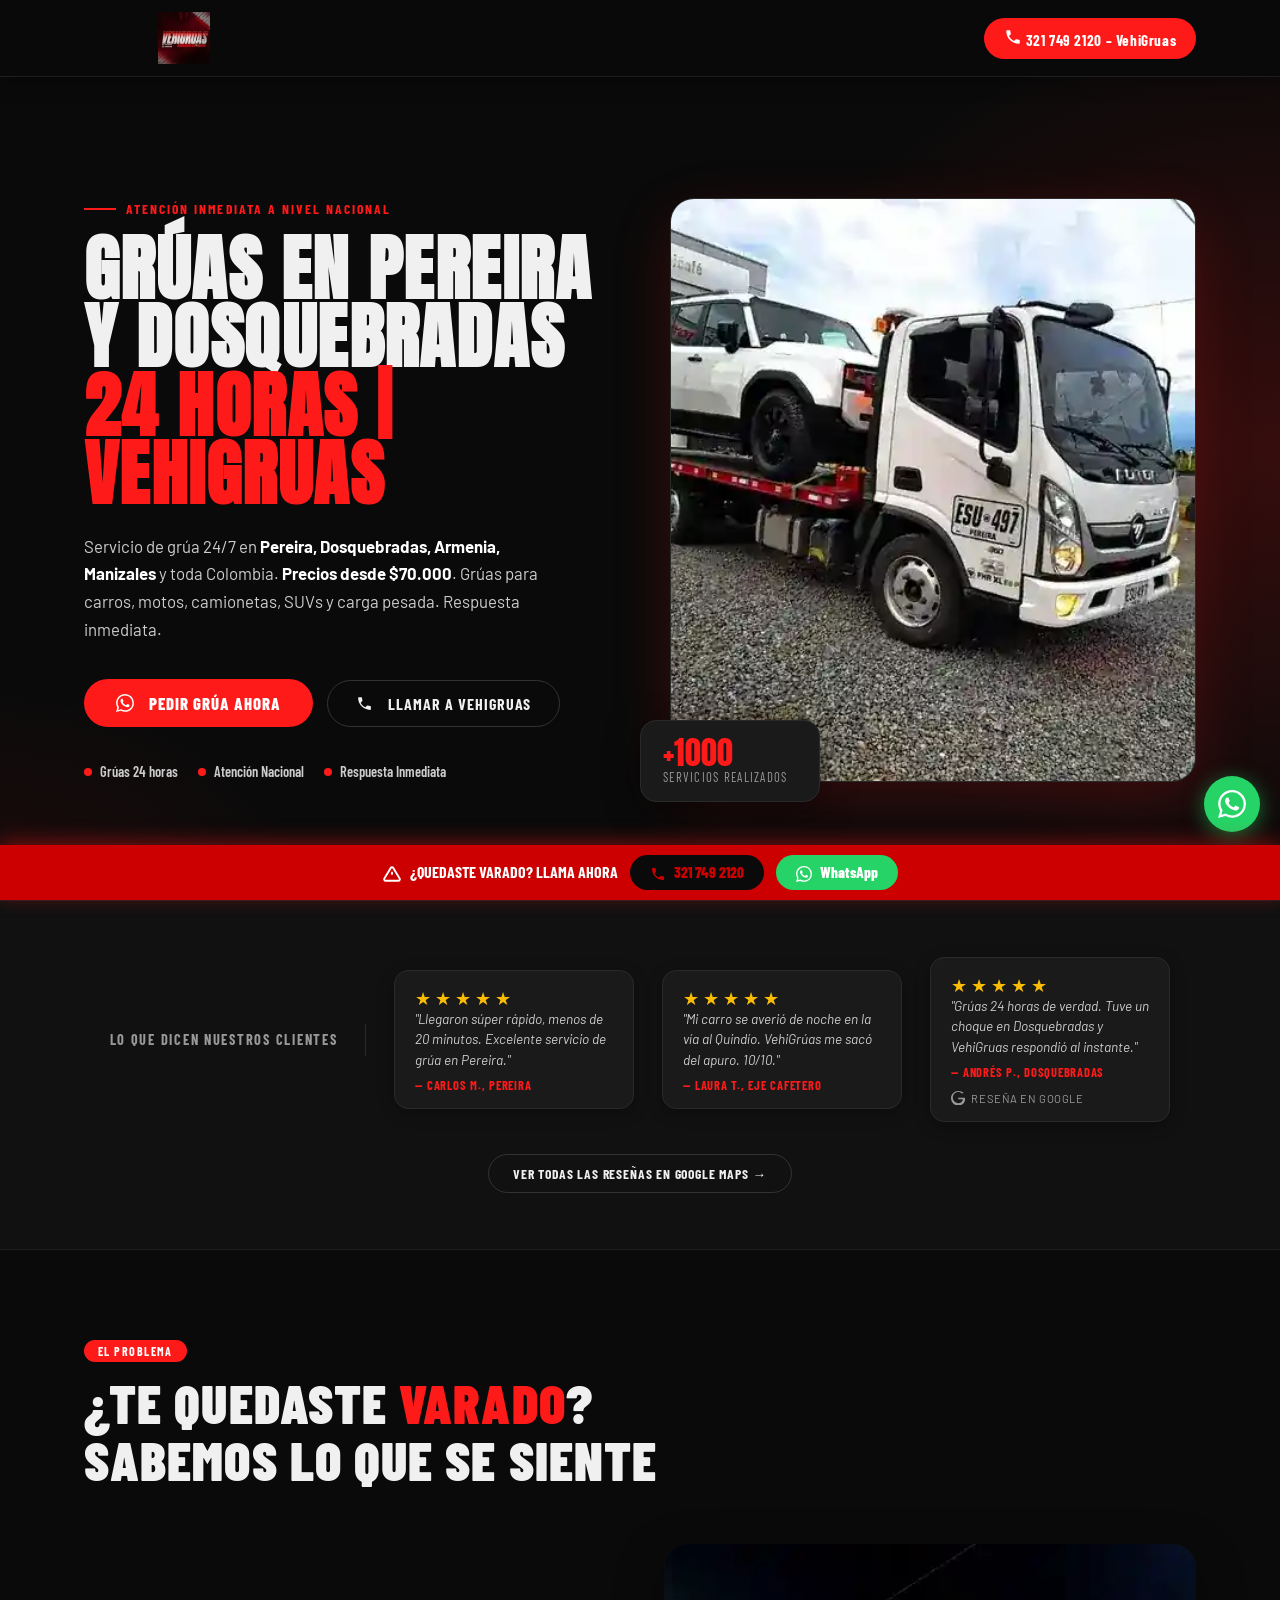
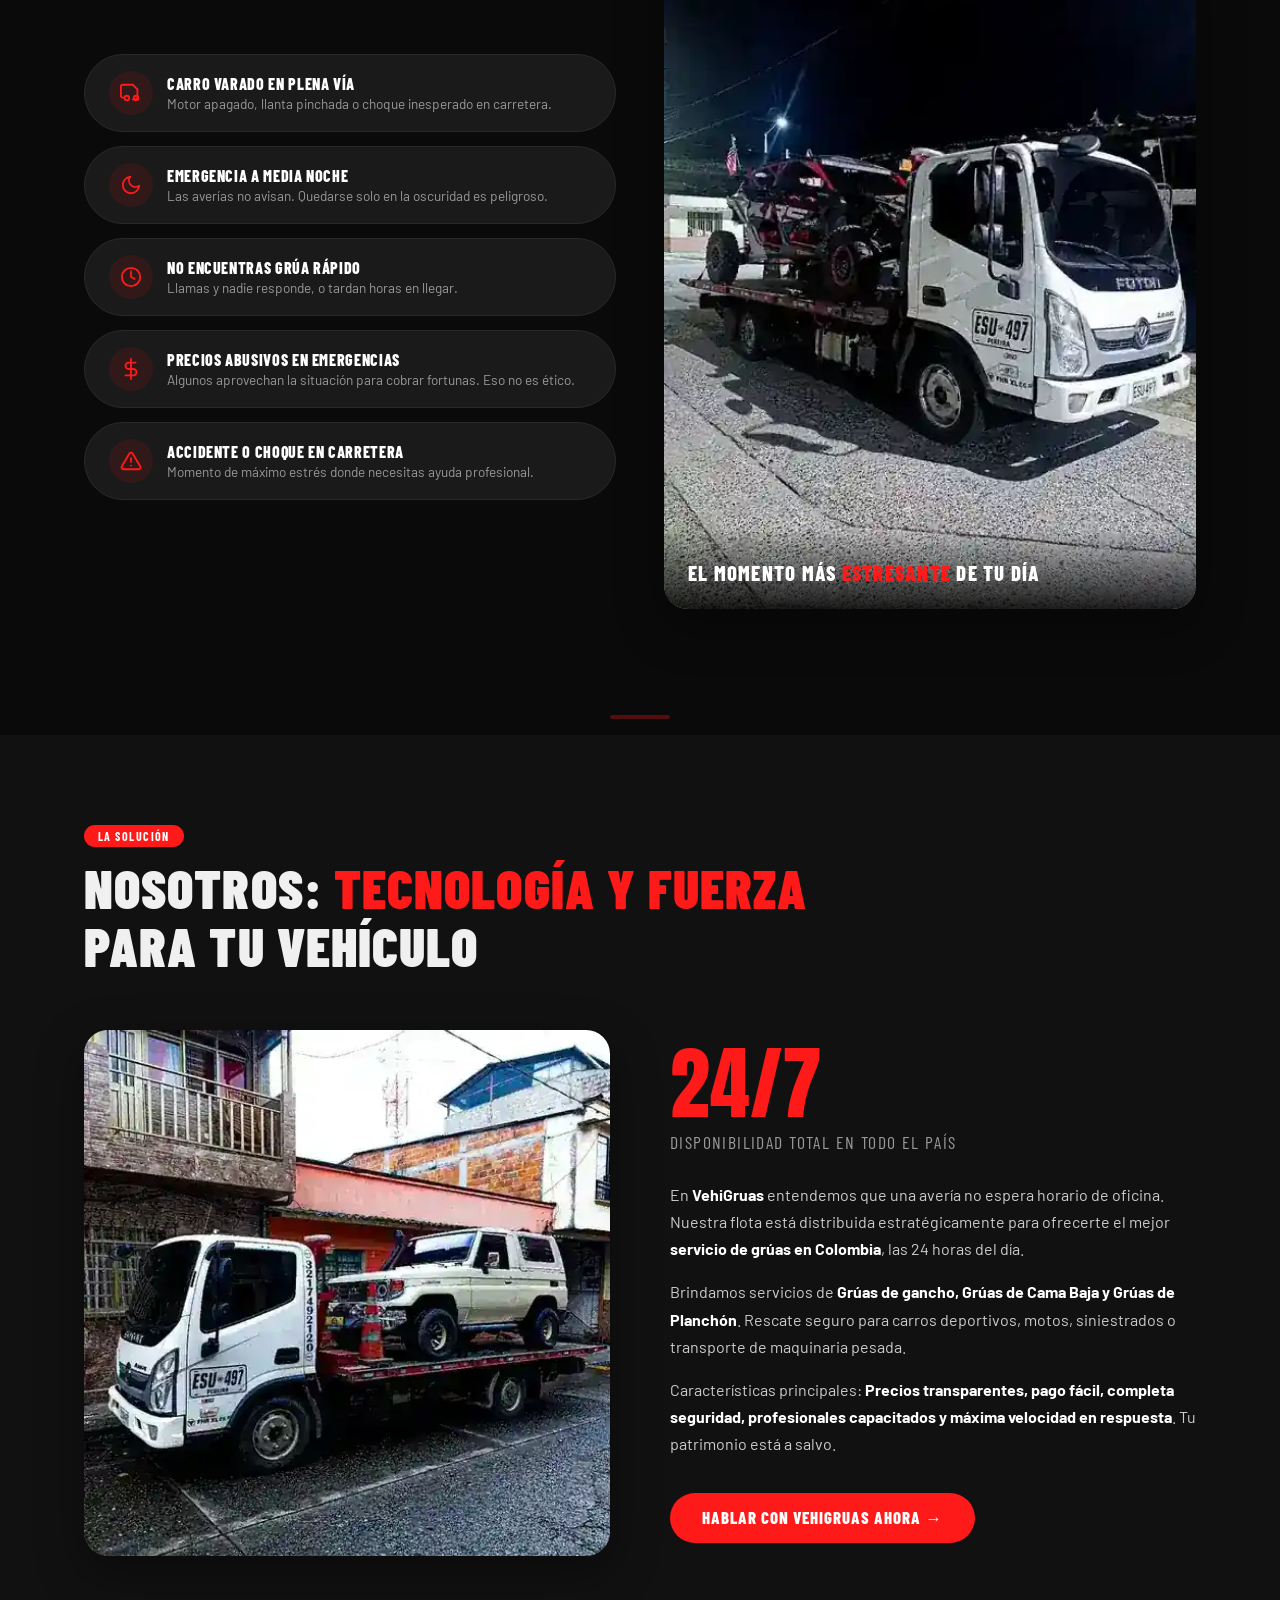
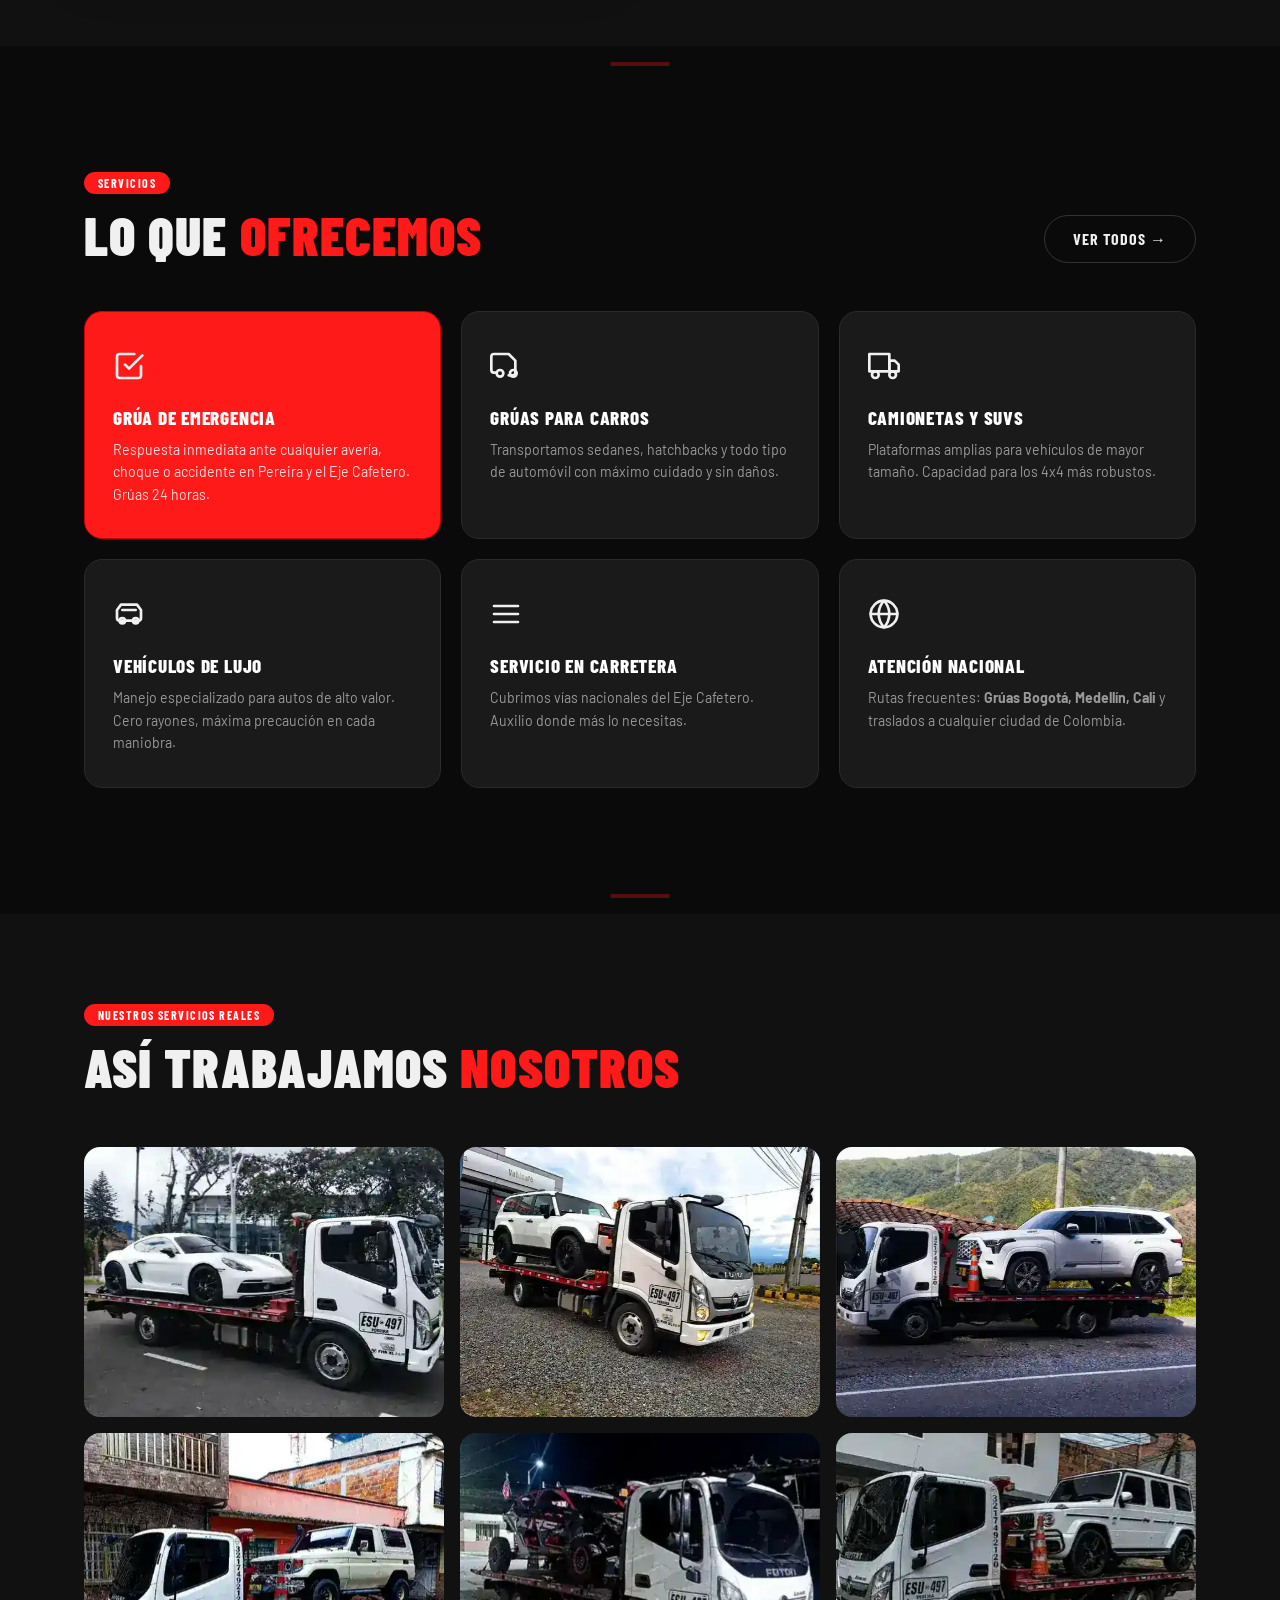
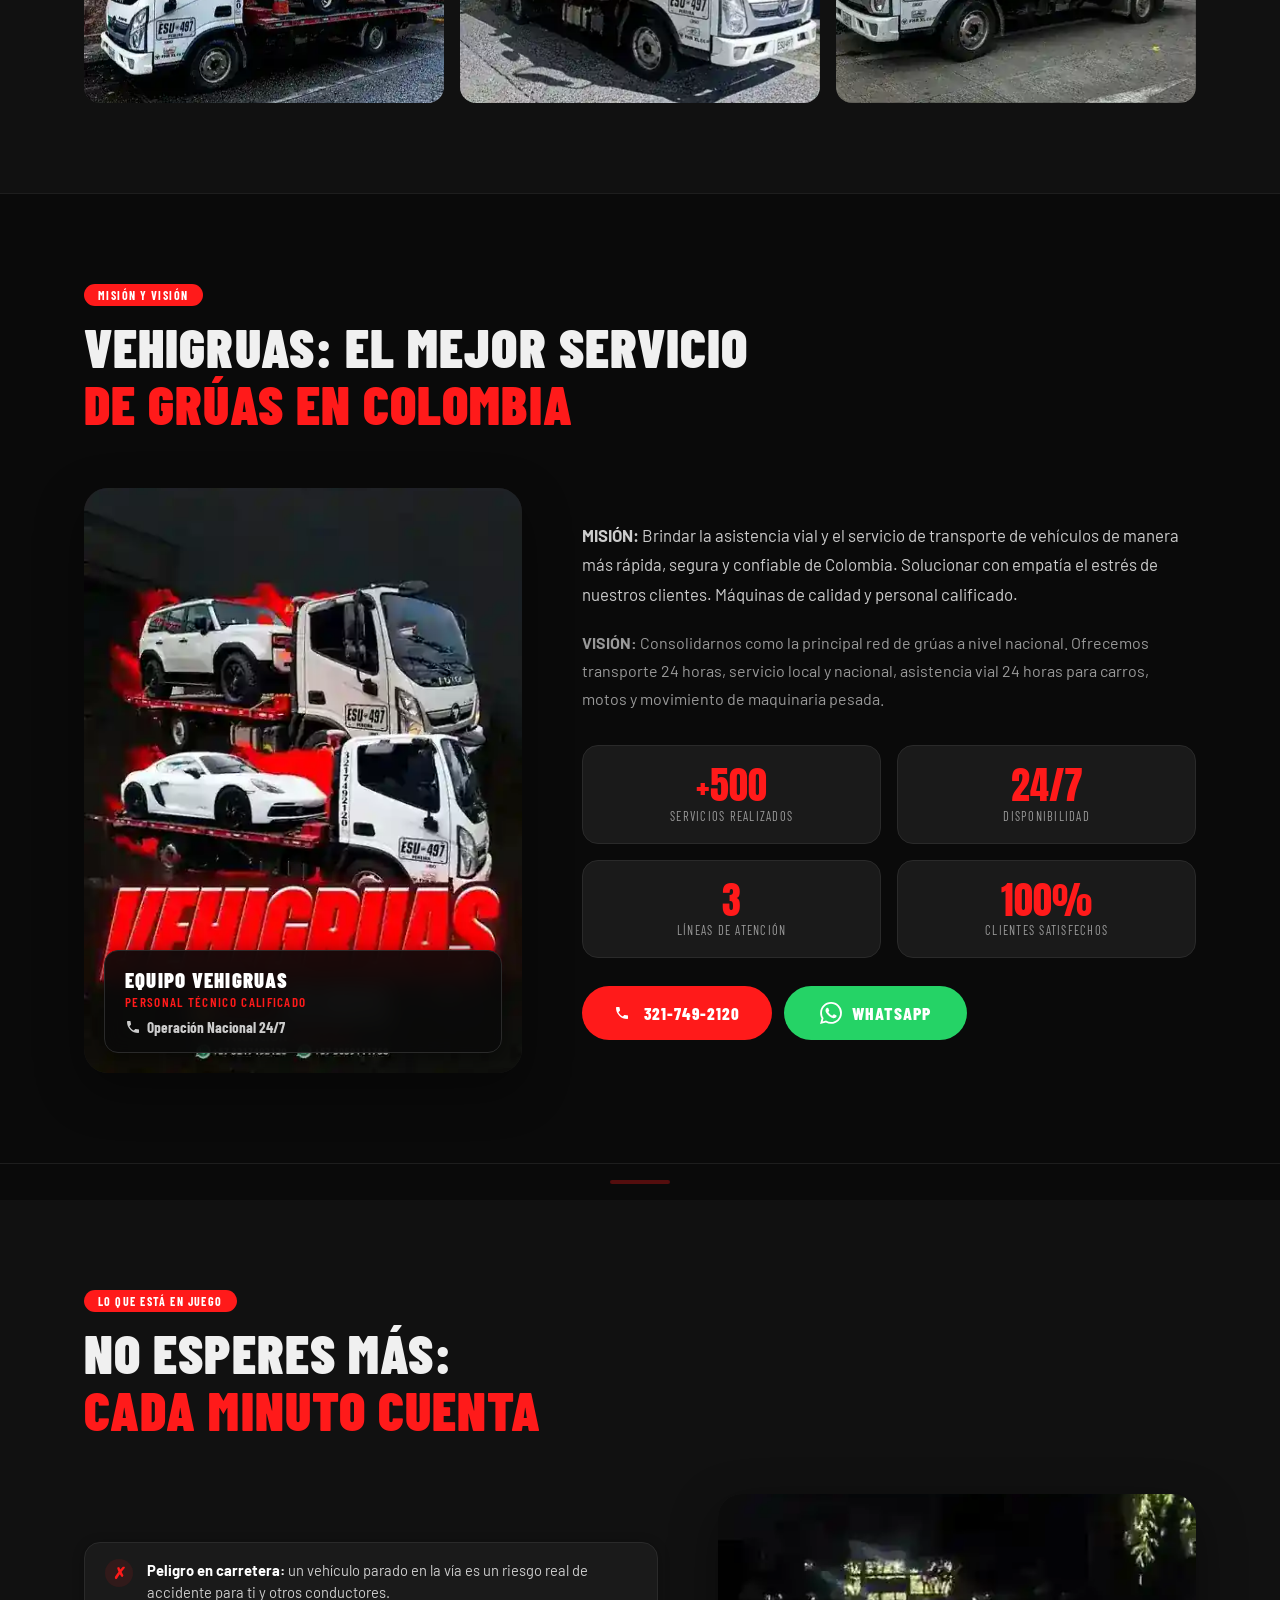
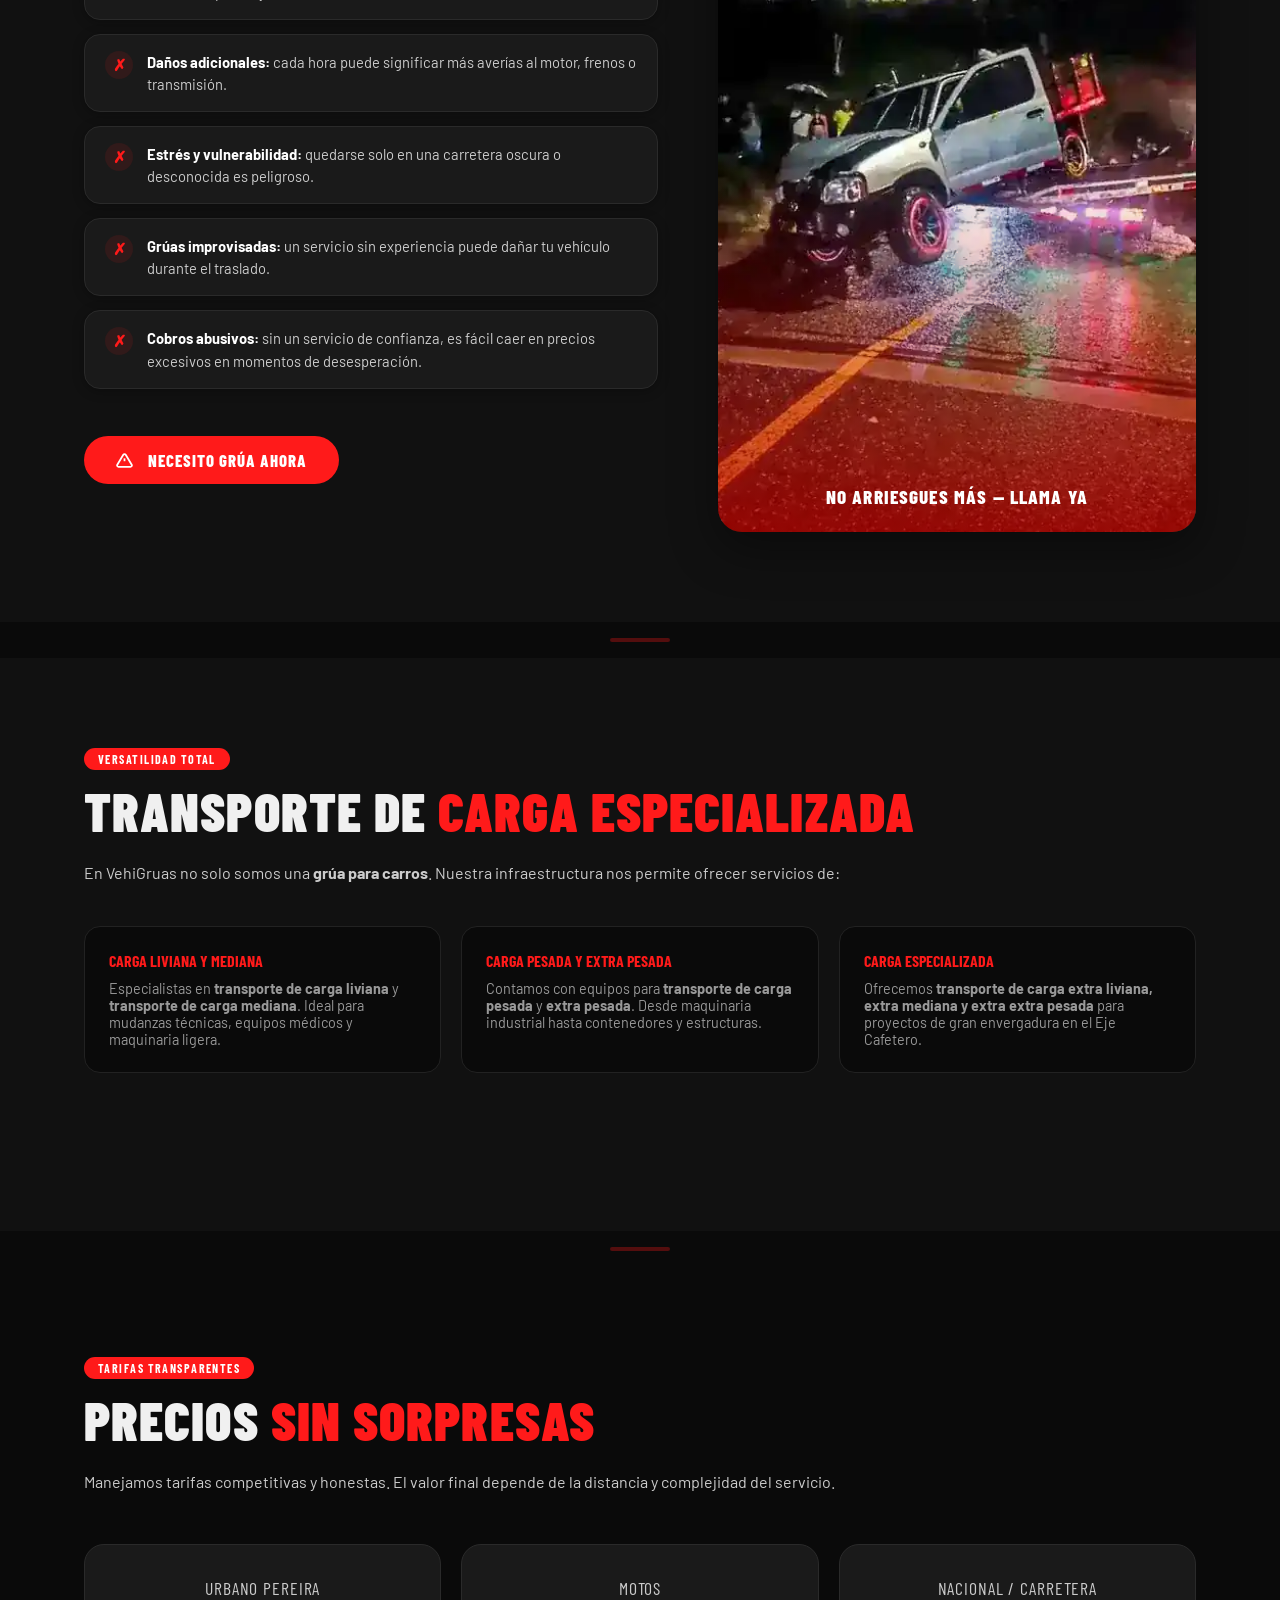
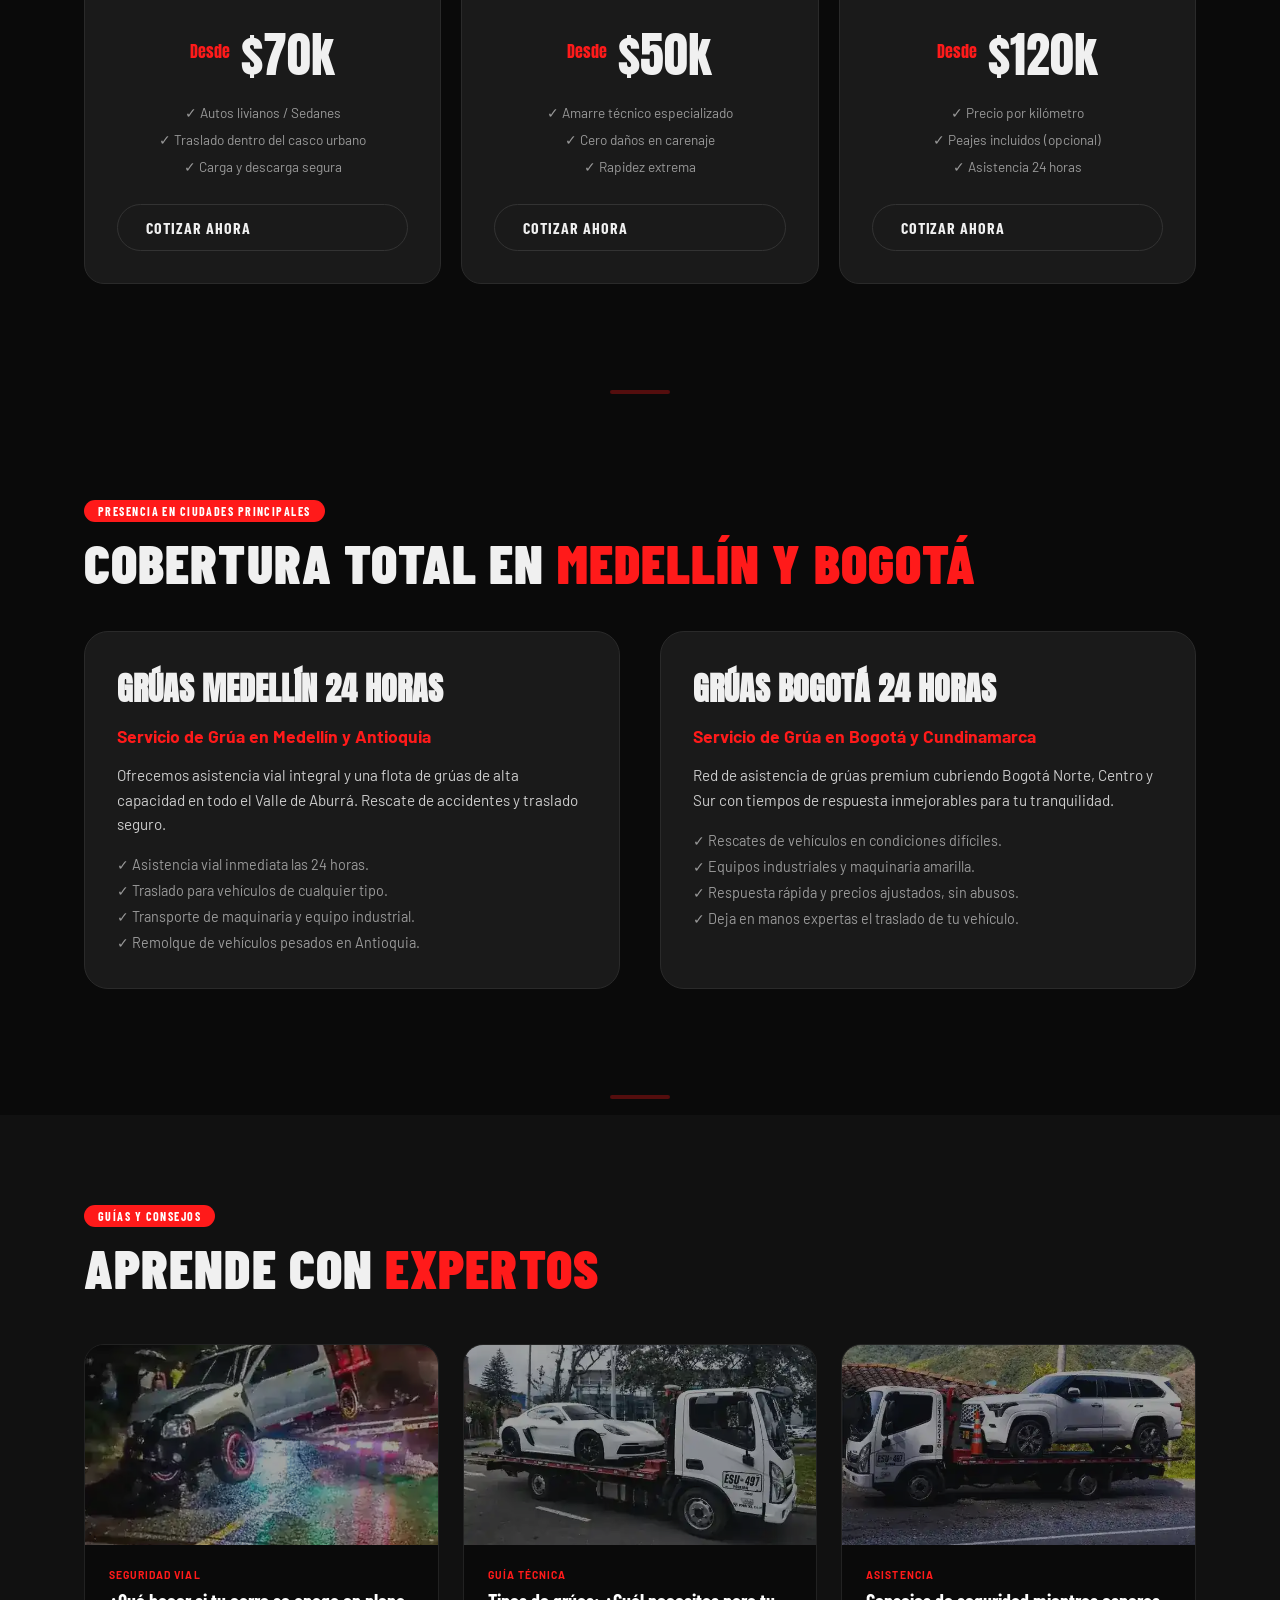
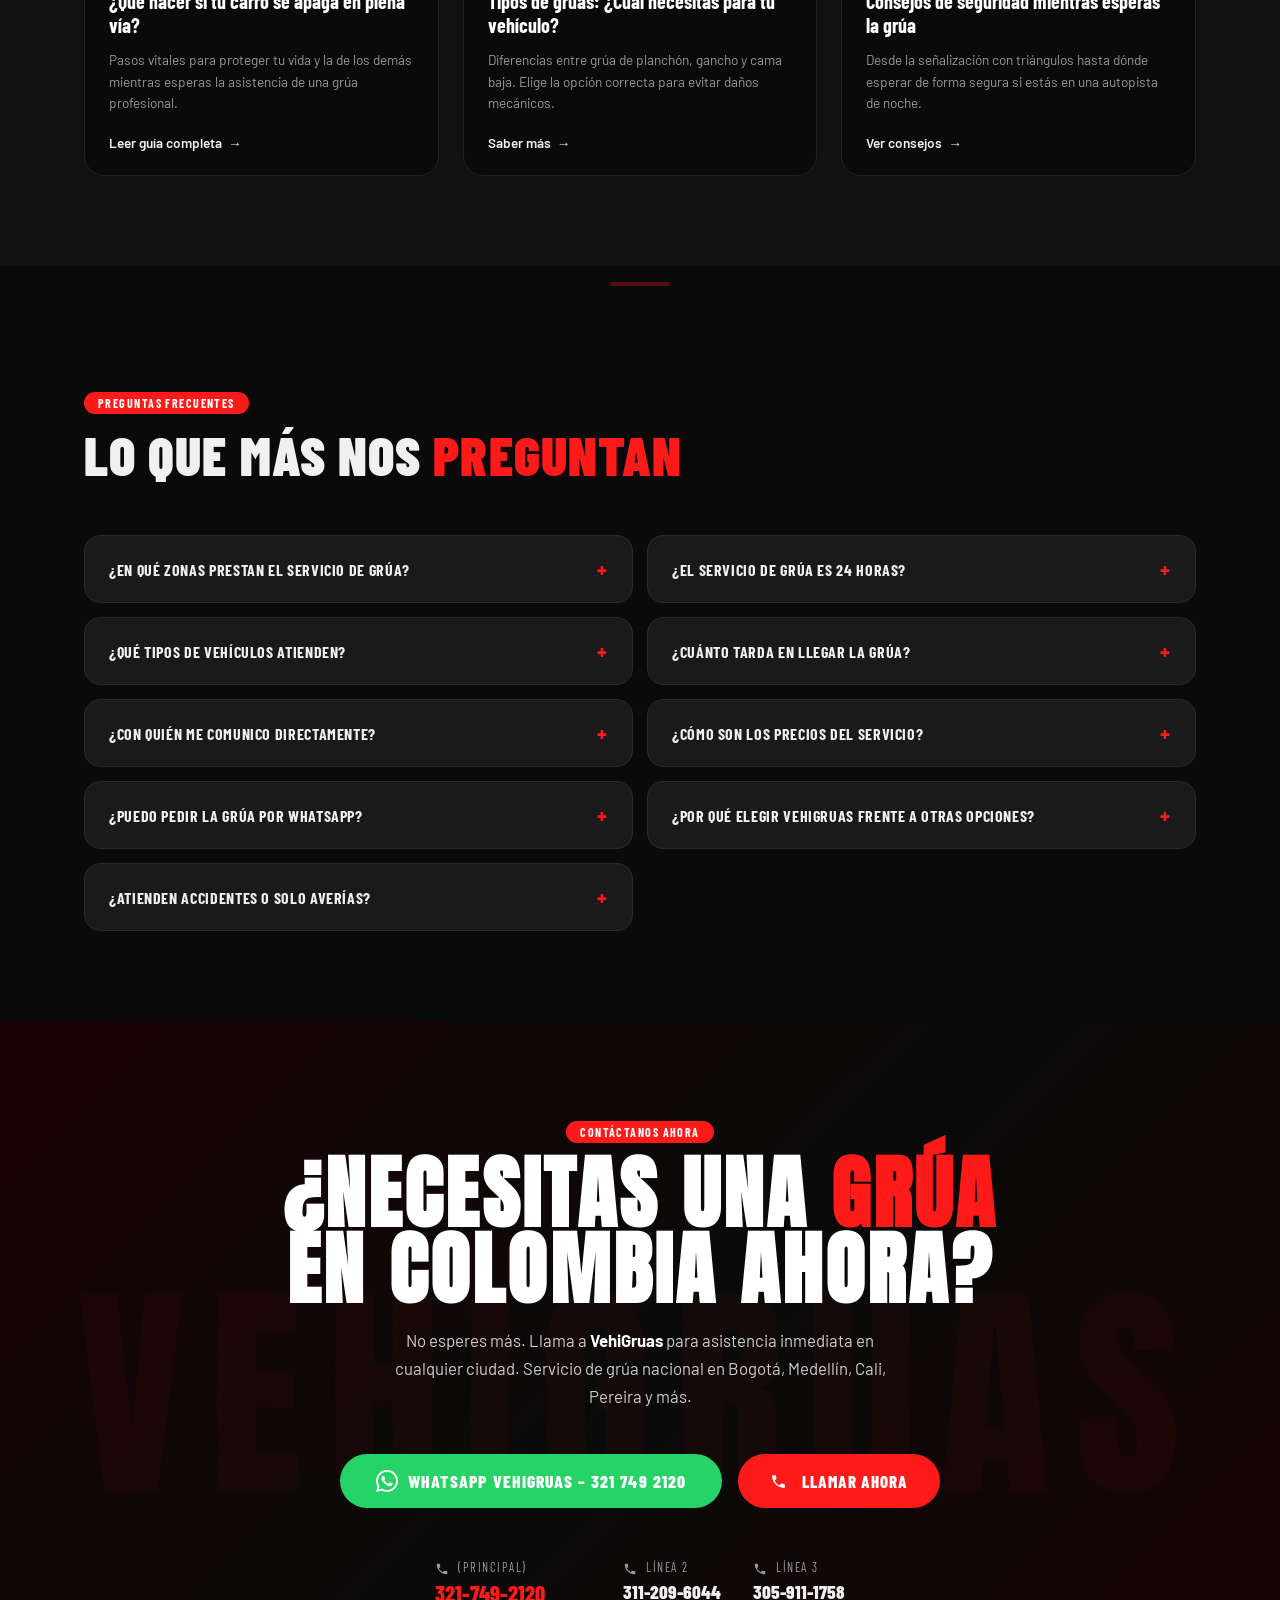
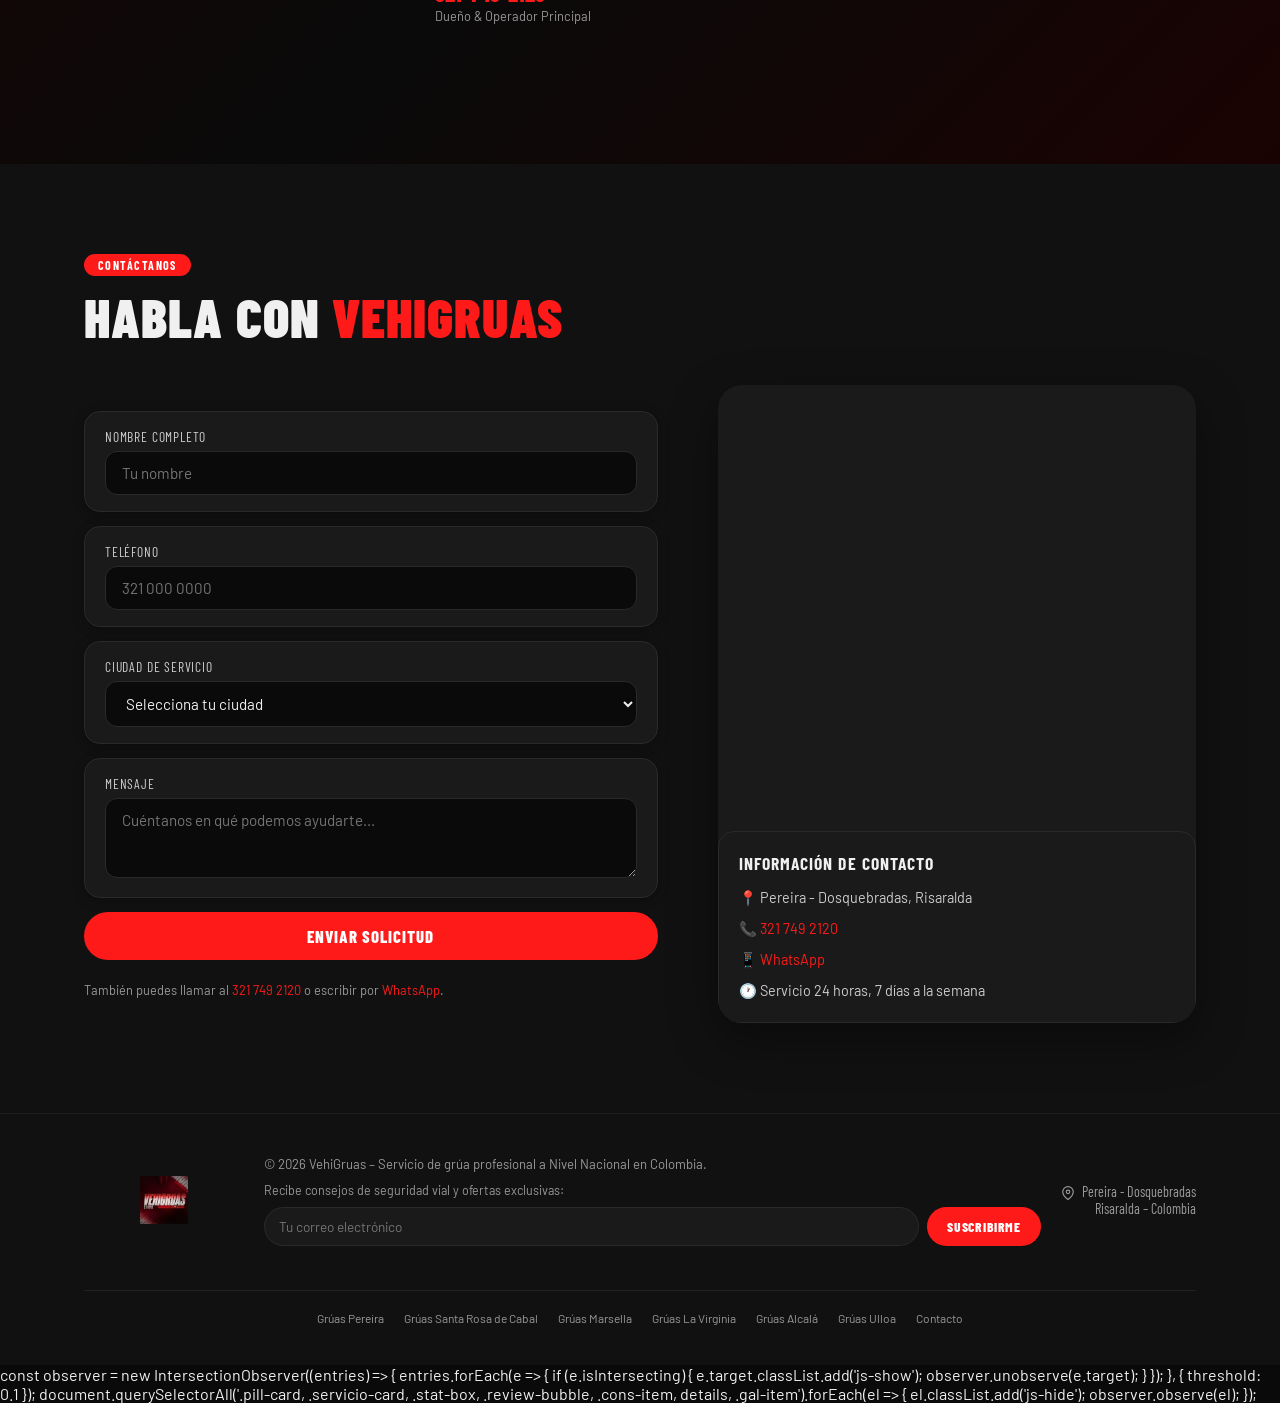
<file: index.html>
<!DOCTYPE html>
<html lang="es">

<head>
  <meta name="google-site-verification" content="ZmFMhz-QR0t-kLNYBlZFBeJYLdYccyu-2sMNYs2x72E" />
  <meta charset="UTF-8" />
  <meta name="viewport" content="width=device-width, initial-scale=1.0" />
  <title>Grúa en Pereira y Dosquebradas</title>
  <meta name="description"
    content="En VehiGruas ofrecemos servicio de grúa 24 horas en toda Colombia. Grúas para carros, motos y transporte de carga pesada a nivel nacional. Respuesta inmediata. Llama ya: 321 749 2120." />
  <meta name="keywords"
    content="grúas para carros, servicio de grúa nacional, gruas colombia, gruas bogota, gruas medellin, gruas cali, gruas barranquilla, gruas pereira, gruas armenia, gruas manizales, gruas bucaramanga, gruas cartagena, gruas ibague, gruas villavicencio, servicio de grua para moto, grúas 24 horas, transporte de carga pesada, vehigruas" />
  <meta name="robots" content="index, follow" />
  <link rel="sitemap" type="application/xml" title="Sitemap" href="/sitemap.xml" />
  <link rel="icon" type="image/png" href="Fav.webp" />
  <link rel="apple-touch-icon" href="Fav.webp" />
  <link rel="canonical" href="https://vehigruas.com/" />
  <meta property="og:type" content="website" />
  <meta property="og:title" content="Grúa en Pereira y Dosquebradas" />
  <meta property="og:description"
    content="Servicio de grúa profesional 24/7 en toda Colombia. Cobertura nacional en Bogotá, Medellín, Cali, Eje Cafetero y más. Llama: 321 749 2120." />
  <meta property="og:image" content="https://vehigruas.com/Banner%20VehiGruas.webp" />
  <meta property="og:url" content="https://vehigruas.com/" />
  <meta property="og:locale" content="es_CO" />
  <meta property="og:site_name" content="VehiGruas" />
  <meta name="twitter:card" content="summary_large_image" />
  <meta name="twitter:title" content="Grúas en Pereira 24 Horas | VehiGruas – Eje Cafetero" />
  <meta name="twitter:description"
    content="¿Quedaste varado? VehiGruas: grúas para carros y motos en Pereira, Armenia y Dosquebradas. Respuesta inmediata 24/7." />
  <meta name="twitter:image" content="https://vehigruas.com/Banner%20VehiGruas.webp" />
  <meta name="geo.region" content="CO-RIS" />
  <meta name="geo.placename" content="Pereira" />
  <meta name="geo.position" content="4.8133;-75.6961" />
  <meta name="ICBM" content="4.8133, -75.6961" />
  <link rel="preload" as="image" href="Grua5.webp" fetchpriority="high" />
  <script type="application/ld+json">
  {
    "@context": "https://schema.org",
    "@type": "LocalBusiness",
    "name": "VehiGruas",
    "image": "https://vehigruas.com/LogoVehi.webp", 
    "@id": "https://vehigruas.com",
    "url": "https://vehigruas.com",
    "telephone": "+573217492120",
    "priceRange": "$$",
    "address": {
      "@type": "PostalAddress",
      "streetAddress": "Pereira",
      "addressLocality": "Pereira",
      "addressRegion": "Risaralda",
      "postalCode": "660001",
      "addressCountry": "CO"
    },
    "geo": {
      "@type": "GeoCoordinates",
      "latitude": 4.8133,
      "longitude": -75.6961
    },
    "openingHoursSpecification": {
      "@type": "OpeningHoursSpecification",
      "dayOfWeek": [
        "Monday",
        "Tuesday",
        "Wednesday",
        "Thursday",
        "Friday",
        "Saturday",
        "Sunday"
      ],
      "opens": "00:00",
      "closes": "23:59"
    },
    "sameAs": [
      "https://www.facebook.com/vehigruaspereira",
      "https://www.instagram.com/vehigruas"
    ],
    "areaServed": [
      { "@type": "City", "name": "Pereira" },
      { "@type": "City", "name": "Dosquebradas" },
      { "@type": "City", "name": "Armenia" },
      { "@type": "City", "name": "Santa Rosa de Cabal" },
      { "@type": "State", "name": "Risaralda" },
      { "@type": "State", "name": "Quindío" }
    ]
  }
  </script>
  <link rel="preconnect" href="https://fonts.googleapis.com" />
  <link rel="preconnect" href="https://fonts.gstatic.com" crossorigin />
  <link
    href="https://fonts.googleapis.com/css2?family=Barlow+Condensed:wght@400;600;700;800;900&family=Barlow:wght@400;500;600&family=Anton&display=swap"
    rel="stylesheet" media="print" onload="this.media='all'" />
  <noscript>
    <link
      href="https://fonts.googleapis.com/css2?family=Barlow+Condensed:wght@400;600;700;800;900&family=Barlow:wght@400;500;600&family=Anton&display=swap"
      rel="stylesheet" />
  </noscript>
  <style>
    :root {
      --red: #FF1A1A;
      --red-dark: #CC0000;
      --red-mid: #E60000;
      --black: #0A0A0A;
      --dark: #111111;
      --dark2: #1A1A1A;
      --dark3: #222222;
      --white: #F0F0F0;
      --gray: #999999;
      --gray-lt: #CCCCCC;
      --radius: 18px;
      --font-head: 'Anton', sans-serif;
      --font-cond: 'Barlow Condensed', sans-serif;
      --font-body: 'Barlow', sans-serif;
    }

    *,
    *::before,
    *::after {
      box-sizing: border-box;
      margin: 0;
      padding: 0;
    }

    html {
      scroll-behavior: smooth;
    }

    body {
      background: var(--black);
      color: var(--white);
      font-family: var(--font-body);
      overflow-x: hidden;
    }

    img {
      display: block;
      max-width: 100%;
    }

    a {
      color: inherit;
      text-decoration: none;
    }

    .container {
      max-width: 1160px;
      margin: 0 auto;
      padding: 0 24px;
    }

    .tag {
      display: inline-block;
      background: var(--red);
      color: #fff;
      font-family: var(--font-cond);
      font-weight: 700;
      font-size: .75rem;
      letter-spacing: .12em;
      text-transform: uppercase;
      padding: 4px 14px;
      border-radius: 50px;
      margin-bottom: 12px;
    }

    .section-title {
      font-family: var(--font-cond);
      font-weight: 900;
      font-size: clamp(2rem, 5vw, 3.4rem);
      line-height: 1.05;
      text-transform: uppercase;
      letter-spacing: .02em;
    }

    .section-title span {
      color: var(--red);
    }

    /* STICKY BAR */
    .sticky-bar {
      position: fixed;
      bottom: 0;
      left: 0;
      right: 0;
      background: var(--red-dark);
      display: flex;
      align-items: center;
      justify-content: center;
      gap: 12px;
      padding: 10px 16px;
      z-index: 9999;
      box-shadow: 0 -4px 20px rgba(255, 26, 26, .4);
    }

    .sticky-bar p {
      font-family: var(--font-cond);
      font-weight: 700;
      font-size: 1rem;
      text-transform: uppercase;
      color: #fff;
    }

    .sticky-bar a {
      background: var(--black);
      color: var(--red-dark);
      font-family: var(--font-cond);
      font-weight: 800;
      font-size: .95rem;
      padding: 8px 20px;
      border-radius: 50px;
      white-space: nowrap;
    }

    .sticky-bar a.wa {
      background: #25D366;
      color: #fff;
    }

    /* WA FLOAT */
    .wa-float {
      position: fixed;
      bottom: 68px;
      right: 20px;
      background: #25D366;
      color: #fff;
      width: 56px;
      height: 56px;
      border-radius: 50%;
      display: flex;
      align-items: center;
      justify-content: center;
      box-shadow: 0 4px 20px rgba(37, 211, 102, .5);
      z-index: 9000;
      transition: transform .1s;
    }

    .wa-float:hover {
      transform: scale(1.1);
    }

    .wa-float svg {
      width: 28px;
      height: 28px;
      fill: #fff;
    }

    /* NAVBAR */
    nav {
      position: fixed;
      top: 0;
      left: 0;
      right: 0;
      z-index: 1000;
      background: rgba(10, 10, 10, .94);
      backdrop-filter: blur(12px);
      border-bottom: 1px solid #1e1e1e;
      padding: 12px 0;
      box-shadow: 0 2px 20px rgba(0, 0, 0, .4);
    }

    .nav-inner {
      display: flex;
      align-items: center;
      justify-content: space-between;
      gap: 16px;
    }

    .nav-logo img {
      height: 52px;
      object-fit: contain;
    }

    .nav-phone {
      display: flex;
      align-items: center;
      gap: 8px;
      background: var(--red);
      color: #fff;
      padding: 10px 20px;
      border-radius: 50px;
      font-family: var(--font-cond);
      font-weight: 700;
      font-size: .95rem;
      letter-spacing: .04em;
      transition: background .1s;
    }

    .nav-phone:hover {
      background: var(--red-dark);
    }

    .nav-phone svg {
      width: 18px;
      height: 18px;
      fill: #fff;
    }

    /* HERO */
    #hero {
      min-height: 100vh;
      padding-top: 80px;
      position: relative;
      display: flex;
      align-items: center;
      overflow: hidden;
      background: var(--black);
    }

    .hero-bg {
      position: absolute;
      inset: 0;
      background: radial-gradient(ellipse 60% 70% at 100% 50%, rgba(255, 26, 26, .18) 0%, transparent 70%), radial-gradient(ellipse 40% 40% at 0% 100%, rgba(255, 26, 26, .08) 0%, transparent 60%);
    }

    .hero-grid {
      display: grid;
      grid-template-columns: 1fr 1fr;
      gap: 60px;
      align-items: center;
      position: relative;
      z-index: 2;
      padding: 80px 0;
    }

    .hero-eyebrow {
      display: flex;
      align-items: center;
      gap: 10px;
      margin-bottom: 18px;
    }

    .hero-eyebrow span {
      font-family: var(--font-cond);
      font-weight: 700;
      font-size: .85rem;
      letter-spacing: .15em;
      text-transform: uppercase;
      color: var(--red);
    }

    .hero-eyebrow::before {
      content: '';
      display: block;
      width: 32px;
      height: 2px;
      background: var(--red);
    }

    .hero-h1 {
      font-family: var(--font-head);
      font-size: clamp(3rem, 7vw, 5.2rem);
      line-height: .95;
      letter-spacing: .02em;
      text-transform: uppercase;
      margin-bottom: 24px;
      color: var(--white);
    }

    .hero-h1 em {
      font-style: normal;
      color: var(--red);
      display: block;
    }

    .hero-sub {
      font-size: 1.05rem;
      color: var(--gray-lt);
      line-height: 1.65;
      margin-bottom: 36px;
      max-width: 480px;
    }

    .hero-sub strong {
      color: #fff;
    }

    .hero-cta-row {
      display: flex;
      flex-wrap: wrap;
      gap: 14px;
      align-items: center;
    }

    .btn-primary {
      will-change: transform;
      display: inline-flex;
      align-items: center;
      gap: 8px;
      background: var(--red);
      color: #fff;
      font-family: var(--font-cond);
      font-weight: 800;
      font-size: 1.05rem;
      letter-spacing: .06em;
      text-transform: uppercase;
      padding: 14px 32px;
      border-radius: 50px;
      transition: background .1s, transform .08s;
      border: none;
      cursor: pointer;
    }

    .btn-primary:hover {
      background: var(--red-dark);
      transform: scale(1.03);
    }

    .btn-ghost {
      display: inline-flex;
      align-items: center;
      gap: 8px;
      background: transparent;
      color: var(--white);
      font-family: var(--font-cond);
      font-weight: 700;
      font-size: 1rem;
      letter-spacing: .06em;
      text-transform: uppercase;
      padding: 13px 28px;
      border-radius: 50px;
      border: 1.5px solid #333;
      transition: border-color .1s, color .1s;
      cursor: pointer;
    }

    .btn-ghost:hover {
      border-color: var(--red);
      color: var(--red);
    }

    .hero-badges {
      display: flex;
      gap: 20px;
      margin-top: 36px;
      flex-wrap: wrap;
    }

    .badge {
      display: flex;
      align-items: center;
      gap: 8px;
      font-family: var(--font-cond);
      font-size: .9rem;
      color: var(--gray-lt);
      font-weight: 600;
    }

    .badge-dot {
      width: 8px;
      height: 8px;
      background: var(--red);
      border-radius: 50%;
      flex-shrink: 0;
    }

    /* Hero image */
    .hero-visual {
      position: relative;
    }

    .hero-img-wrap {
      border-radius: 24px;
      overflow: hidden;
      width: 100%;
      aspect-ratio: 9/10;
      background: var(--dark2);
      border: 1px solid #2a2a2a;
      box-shadow: 0 20px 60px rgba(255, 26, 26, .18);
    }

    .hero-img-wrap img {
      width: 100%;
      height: 100%;
      object-fit: cover;
      object-position: center;
    }

    .hero-float-card {
      position: absolute;
      bottom: -20px;
      left: -30px;
      background: var(--dark2);
      border: 1px solid #2a2a2a;
      border-radius: 16px;
      padding: 16px 22px;
      box-shadow: 0 8px 32px rgba(0, 0, 0, .5);
      min-width: 180px;
    }

    .hero-float-card .num {
      font-family: var(--font-head);
      font-size: 2rem;
      color: var(--red);
      line-height: 1;
    }

    .hero-float-card .lbl {
      font-family: var(--font-cond);
      font-size: .8rem;
      color: var(--gray);
      text-transform: uppercase;
      letter-spacing: .1em;
    }

    /* TRUST */
    #trust {
      background: var(--dark);
      padding: 56px 0;
      border-top: 1px solid #1e1e1e;
      border-bottom: 1px solid #1e1e1e;
    }

    .trust-inner {
      display: flex;
      align-items: center;
      gap: 28px;
      flex-wrap: wrap;
      justify-content: center;
    }

    .trust-label {
      font-family: var(--font-cond);
      font-weight: 700;
      font-size: .9rem;
      letter-spacing: .12em;
      text-transform: uppercase;
      color: var(--gray);
      white-space: nowrap;
    }

    .trust-sep {
      width: 1px;
      height: 32px;
      background: #2a2a2a;
    }

    .stars-row {
      display: flex;
      gap: 4px;
    }

    .star {
      color: #FBBC05;
      font-size: 1.1rem;
    }

    .review-google-badge {
      display: flex;
      align-items: center;
      gap: 6px;
      margin-top: 12px;
      font-size: .7rem;
      color: var(--gray);
      text-transform: uppercase;
      letter-spacing: .05em;
    }

    .review-google-badge svg {
      width: 14px;
      height: 14px;
    }

    .review-bubble {
      background: var(--dark2);
      border: 1px solid #2a2a2a;
      border-radius: 14px;
      padding: 16px 20px;
      max-width: 240px;
      box-shadow: 0 4px 16px rgba(0, 0, 0, .3);
      transition: border-color .1s, box-shadow .1s;
    }

    .review-bubble:hover {
      border-color: var(--red);
      box-shadow: 0 4px 20px rgba(255, 26, 26, .2);
    }

    .review-bubble .review-text {
      font-size: .85rem;
      color: var(--gray-lt);
      line-height: 1.5;
      font-style: italic;
    }

    .review-bubble .review-author {
      font-family: var(--font-cond);
      font-weight: 700;
      font-size: .78rem;
      color: var(--red);
      margin-top: 8px;
      text-transform: uppercase;
      letter-spacing: .06em;
    }

    /* SECTION */
    .section {
      padding: 90px 0;
    }

    /* PILL DIVIDER */
    .pill-divider {
      display: flex;
      justify-content: center;
      padding: 16px 0;
    }

    .pill-divider div {
      width: 60px;
      height: 4px;
      background: var(--red);
      border-radius: 50px;
      opacity: .3;
    }

    /* PROBLEMA */
    #problema {
      background: var(--black);
    }

    .problema-grid {
      display: grid;
      grid-template-columns: 1fr 1fr;
      gap: 48px;
      align-items: center;
      margin-top: 56px;
    }

    .problema-cards {
      display: flex;
      flex-direction: column;
      gap: 14px;
    }

    .pill-card {
      background: var(--dark2);
      border: 1px solid #2a2a2a;
      border-radius: 50px;
      padding: 16px 24px;
      display: flex;
      align-items: center;
      gap: 14px;
      transition: border-color .1s, transform .1s, box-shadow .1s;
    }

    .pill-card:hover {
      border-color: var(--red);
      transform: translateX(6px);
      box-shadow: 0 4px 16px rgba(255, 26, 26, .1);
    }

    .pill-icon {
      width: 44px;
      height: 44px;
      background: rgba(255, 26, 26, .1);
      border-radius: 50%;
      display: flex;
      align-items: center;
      justify-content: center;
      flex-shrink: 0;
      font-size: 1.3rem;
    }

    .pill-card-text strong {
      font-family: var(--font-cond);
      font-weight: 800;
      font-size: 1rem;
      display: block;
      text-transform: uppercase;
      letter-spacing: .04em;
      color: #fff;
    }

    .pill-card-text p {
      font-size: .85rem;
      color: var(--gray);
      margin-top: 2px;
    }

    .problema-visual {
      border-radius: 24px;
      overflow: hidden;
      aspect-ratio: 4/5;
      background: var(--dark2);
      position: relative;
      box-shadow: 0 16px 48px rgba(0, 0, 0, .4);
    }

    .problema-visual img {
      width: 100%;
      height: 100%;
      object-fit: cover;
    }

    .overlay-label {
      position: absolute;
      bottom: 0;
      left: 0;
      right: 0;
      background: linear-gradient(to top, rgba(0, 0, 0, .85) 0%, transparent 100%);
      padding: 32px 24px 24px;
    }

    .overlay-label p {
      font-family: var(--font-cond);
      font-weight: 800;
      font-size: 1.3rem;
      text-transform: uppercase;
      letter-spacing: .06em;
      color: #fff;
    }

    .overlay-label span {
      color: var(--red);
    }

    /* SOLUCION */
    #solucion {
      background: var(--dark);
    }

    .solucion-intro {
      display: grid;
      grid-template-columns: 1fr 1fr;
      gap: 60px;
      align-items: center;
      margin-top: 56px;
    }

    .solucion-img {
      border-radius: 24px;
      overflow: hidden;
      aspect-ratio: 1/1;
      background: var(--dark2);
      box-shadow: 0 16px 48px rgba(0, 0, 0, .4);
    }

    .solucion-img img {
      width: 100%;
      height: 100%;
      object-fit: cover;
    }

    .solucion-content .big-stat {
      font-family: var(--font-head);
      font-size: 5rem;
      color: var(--red);
      line-height: 1;
      margin-bottom: 8px;
    }

    .solucion-content .big-stat-label {
      font-family: var(--font-cond);
      font-size: 1.1rem;
      color: var(--gray);
      text-transform: uppercase;
      letter-spacing: .08em;
      margin-bottom: 28px;
    }

    .solucion-content p {
      color: var(--gray-lt);
      line-height: 1.7;
      font-size: 1rem;
      margin-bottom: 16px;
    }

    .solucion-content strong {
      color: #fff;
    }

    /* SERVICIOS */
    #servicios {
      background: var(--black);
    }

    .servicios-header {
      display: flex;
      justify-content: space-between;
      align-items: flex-end;
      margin-bottom: 48px;
      flex-wrap: wrap;
      gap: 20px;
    }

    .servicios-grid {
      display: grid;
      grid-template-columns: repeat(3, 1fr);
      gap: 20px;
    }

    .servicio-card {
      background: var(--dark2);
      border: 1px solid #2a2a2a;
      border-radius: var(--radius);
      padding: 32px 28px;
      position: relative;
      overflow: hidden;
      transition: transform .12s, border-color .12s, box-shadow .12s;
    }

    .servicio-card::before {
      content: '';
      position: absolute;
      top: 0;
      left: 0;
      right: 0;
      height: 3px;
      background: var(--red);
      transform: scaleX(0);
      transition: transform .15s;
    }

    .servicio-card:hover {
      transform: translateY(-6px);
      border-color: #3a3a3a;
      box-shadow: 0 12px 36px rgba(0, 0, 0, .4);
    }

    .servicio-card:hover::before {
      transform: scaleX(1);
    }

    .servicio-icon {
      font-size: 2.4rem;
      margin-bottom: 16px;
    }

    .servicio-card h3 {
      font-family: var(--font-cond);
      font-weight: 800;
      font-size: 1.2rem;
      text-transform: uppercase;
      letter-spacing: .04em;
      margin-bottom: 10px;
      color: #fff;
    }

    .servicio-card p {
      font-size: .88rem;
      color: var(--gray);
      line-height: 1.6;
    }

    .servicio-card.featured {
      background: var(--red);
      border-color: var(--red-dark);
    }

    .servicio-card.featured h3,
    .servicio-card.featured p {
      color: #fff;
    }

    .servicio-card.featured p {
      color: rgba(255, 255, 255, .85);
    }

    /* GALERIA */
    #galeria {
      background: var(--dark);
    }

    .galeria-grid {
      display: grid;
      grid-template-columns: repeat(3, 1fr);
      gap: 16px;
      margin-top: 52px;
    }

    .gal-item {
      border-radius: 16px;
      overflow: hidden;
      aspect-ratio: 4/3;
      background: var(--dark2);
      position: relative;
      cursor: pointer;
    }

    .gal-item img {
      width: 100%;
      height: 100%;
      object-fit: cover;
      transition: transform .18s;
      will-change: transform;
    }

    .gal-item:hover img {
      transform: scale(1.06);
    }

    .gal-item .gal-overlay {
      position: absolute;
      inset: 0;
      background: rgba(255, 26, 26, 0);
      transition: background .12s;
      display: flex;
      align-items: flex-end;
      padding: 16px;
    }

    .gal-item:hover .gal-overlay {
      background: rgba(255, 26, 26, .15);
    }

    .gal-item .gal-label {
      font-family: var(--font-cond);
      font-weight: 700;
      font-size: .85rem;
      text-transform: uppercase;
      letter-spacing: .08em;
      color: #fff;
      opacity: 0;
      transform: translateY(8px);
      transition: opacity .15s, transform .15s;
      text-shadow: 0 2px 8px rgba(0, 0, 0, .6);
    }

    .gal-item:hover .gal-label {
      opacity: 1;
      transform: translateY(0);
    }

    /* AUTORIDAD */
    #autoridad {
      background: var(--black);
      border-top: 1px solid #1e1e1e;
      border-bottom: 1px solid #1e1e1e;
    }

    .autoridad-grid {
      display: grid;
      grid-template-columns: 1fr 1.4fr;
      gap: 60px;
      align-items: center;
      margin-top: 56px;
    }

    .autoridad-img {
      border-radius: 24px;
      overflow: hidden;
      aspect-ratio: 3/4;
      background: var(--dark2);
      position: relative;
      box-shadow: 0 16px 48px rgba(0, 0, 0, .4);
    }

    .autoridad-img img {
      width: 100%;
      height: 100%;
      object-fit: cover;
    }

    .autoridad-img .name-card {
      position: absolute;
      bottom: 20px;
      left: 20px;
      right: 20px;
      background: rgba(10, 10, 10, .92);
      backdrop-filter: blur(10px);
      border: 1px solid #2a2a2a;
      border-radius: 14px;
      padding: 16px 20px;
      box-shadow: 0 4px 20px rgba(0, 0, 0, .5);
    }

    .name-card .owner-name {
      font-family: var(--font-cond);
      font-weight: 900;
      font-size: 1.3rem;
      text-transform: uppercase;
      letter-spacing: .06em;
      color: #fff;
    }

    .name-card .owner-role {
      font-size: .82rem;
      color: var(--red);
      font-family: var(--font-cond);
      font-weight: 600;
      letter-spacing: .1em;
      text-transform: uppercase;
      margin-top: 2px;
    }

    .name-card .owner-phone {
      display: flex;
      align-items: center;
      gap: 6px;
      margin-top: 8px;
      font-family: var(--font-cond);
      font-size: .95rem;
      font-weight: 700;
      color: var(--gray-lt);
    }

    .autoridad-stats {
      display: grid;
      grid-template-columns: 1fr 1fr;
      gap: 16px;
      margin-top: 32px;
    }

    .stat-box {
      background: var(--dark2);
      border: 1px solid #2a2a2a;
      border-radius: 16px;
      padding: 20px;
      text-align: center;
    }

    .stat-box .s-num {
      font-family: var(--font-head);
      font-size: 2.4rem;
      color: var(--red);
      line-height: 1;
    }

    .stat-box .s-lbl {
      font-family: var(--font-cond);
      font-size: .78rem;
      color: var(--gray);
      text-transform: uppercase;
      letter-spacing: .1em;
      margin-top: 4px;
    }

    /* CONSECUENCIAS */
    #consecuencias {
      background: var(--dark);
    }

    .consecuencias-layout {
      display: grid;
      grid-template-columns: 1.2fr 1fr;
      gap: 60px;
      align-items: center;
      margin-top: 56px;
    }

    .consecuencias-list {
      display: flex;
      flex-direction: column;
      gap: 14px;
    }

    .cons-item {
      display: flex;
      align-items: flex-start;
      gap: 14px;
      background: var(--dark2);
      border: 1px solid #2a2a2a;
      border-radius: 16px;
      padding: 16px 20px;
      transition: border-color .1s;
      box-shadow: 0 2px 12px rgba(0, 0, 0, .3);
    }

    .cons-item:hover {
      border-color: #3a0000;
    }

    .cons-x {
      width: 28px;
      height: 28px;
      background: rgba(255, 26, 26, .1);
      border-radius: 50%;
      display: flex;
      align-items: center;
      justify-content: center;
      flex-shrink: 0;
      color: var(--red);
      font-size: 1rem;
      font-weight: 700;
    }

    .cons-item p {
      font-size: .92rem;
      color: var(--gray-lt);
      line-height: 1.5;
    }

    .cons-item strong {
      color: #fff;
    }

    .consecuencias-visual {
      border-radius: 24px;
      overflow: hidden;
      aspect-ratio: 3/4;
      background: var(--dark2);
      position: relative;
      box-shadow: 0 16px 48px rgba(0, 0, 0, .4);
    }

    .consecuencias-visual img {
      width: 100%;
      height: 100%;
      object-fit: cover;
    }

    .consecuencias-visual .red-overlay {
      position: absolute;
      inset: 0;
      background: linear-gradient(to bottom, transparent 40%, rgba(200, 0, 0, .7) 100%);
    }

    .consecuencias-visual .cons-caption {
      position: absolute;
      bottom: 24px;
      left: 24px;
      right: 24px;
      font-family: var(--font-cond);
      font-size: 1.2rem;
      font-weight: 800;
      text-transform: uppercase;
      letter-spacing: .06em;
      color: #fff;
      text-align: center;
    }

    /* FAQ */
    #faq {
      background: var(--black);
    }

    .faq-grid {
      display: grid;
      grid-template-columns: 1fr 1fr;
      gap: 14px;
      margin-top: 52px;
    }

    details {
      background: var(--dark2);
      border: 1px solid #2a2a2a;
      border-radius: 16px;
      overflow: hidden;
      transition: border-color .1s;
    }

    details[open] {
      border-color: var(--red);
      box-shadow: 0 4px 16px rgba(255, 26, 26, .15);
    }

    summary {
      display: flex;
      justify-content: space-between;
      align-items: center;
      padding: 20px 24px;
      font-family: var(--font-cond);
      font-weight: 700;
      font-size: 1rem;
      text-transform: uppercase;
      letter-spacing: .04em;
      cursor: pointer;
      list-style: none;
      gap: 12px;
      color: var(--white);
    }

    summary::-webkit-details-marker {
      display: none;
    }

    summary::after {
      content: '+';
      font-size: 1.4rem;
      color: var(--red);
      transition: transform .1s;
      flex-shrink: 0;
    }

    details[open] summary::after {
      transform: rotate(45deg);
    }

    .faq-body {
      padding: 0 24px 20px;
      color: var(--gray-lt);
      font-size: .92rem;
      line-height: 1.65;
    }

    .faq-body strong {
      color: #fff;
    }

    /* CTA */
    #cta {
      background: linear-gradient(135deg, #1a0202 0%, var(--black) 50%, #1a0202 100%);
      padding: 100px 0 140px;
      text-align: center;
      position: relative;
      overflow: hidden;
    }

    #cta::before {
      content: 'VEHIGRUAS';
      position: absolute;
      top: 50%;
      left: 50%;
      transform: translate(-50%, -50%);
      font-family: var(--font-head);
      font-size: clamp(6rem, 18vw, 18rem);
      color: rgba(255, 26, 26, .04);
      white-space: nowrap;
      pointer-events: none;
      letter-spacing: .1em;
    }

    .cta-inner {
      position: relative;
      z-index: 2;
    }

    .cta-title {
      font-family: var(--font-head);
      font-size: clamp(2.5rem, 7vw, 5rem);
      line-height: .95;
      text-transform: uppercase;
      letter-spacing: .04em;
      margin-bottom: 20px;
      color: #fff;
    }

    .cta-title span {
      color: var(--red);
    }

    .cta-sub {
      font-size: 1.05rem;
      color: var(--gray-lt);
      max-width: 520px;
      margin: 0 auto 44px;
      line-height: 1.65;
    }

    .cta-sub strong {
      color: #fff;
    }

    .cta-buttons {
      display: flex;
      justify-content: center;
      flex-wrap: wrap;
      gap: 16px;
      margin-bottom: 52px;
    }

    .btn-wa {
      will-change: transform;
      display: inline-flex;
      align-items: center;
      gap: 10px;
      background: #25D366;
      color: #fff;
      font-family: var(--font-cond);
      font-weight: 800;
      font-size: 1.1rem;
      letter-spacing: .06em;
      text-transform: uppercase;
      padding: 16px 36px;
      border-radius: 50px;
      transition: background .1s, transform .08s;
    }

    .btn-wa:hover {
      background: #1ebe59;
      transform: scale(1.04);
    }

    .btn-wa svg {
      width: 22px;
      height: 22px;
      fill: #fff;
    }

    .cta-numbers {
      display: flex;
      justify-content: center;
      flex-wrap: wrap;
      gap: 32px;
      margin-top: 36px;
    }

    .cta-number-block {
      text-align: left;
    }

    .cta-number-block .n-label {
      font-family: var(--font-cond);
      font-size: .78rem;
      letter-spacing: .12em;
      text-transform: uppercase;
      color: var(--gray);
      margin-bottom: 4px;
    }

    .cta-number-block .n-num {
      font-family: var(--font-cond);
      font-weight: 800;
      font-size: 1.2rem;
      color: var(--white);
      display: block;
    }

    .cta-number-block .n-num.main {
      color: var(--red);
      font-size: 1.4rem;
    }

    .cta-number-block .n-name {
      font-size: .8rem;
      color: var(--gray);
      margin-top: 2px;
    }

    /* FOOTER */
    footer {
      background: var(--dark);
      border-top: 1px solid #1e1e1e;
      padding: 40px 0;
    }

    .footer-inner {
      display: flex;
      justify-content: space-between;
      align-items: center;
      flex-wrap: wrap;
      gap: 20px;
    }

    .footer-logo img {
      height: 48px;
      object-fit: contain;
    }

    .footer-copy {
      font-size: .82rem;
      color: var(--gray);
      text-align: center;
    }

    .footer-loc {
      font-family: var(--font-cond);
      font-size: .88rem;
      color: var(--gray);
      text-align: right;
    }

    .footer-links {
      width: 100%;
      margin-top: 24px;
      padding-top: 20px;
      border-top: 1px solid #222;
      display: flex;
      justify-content: center;
      gap: 20px;
      flex-wrap: wrap;
    }

    .footer-links a {
      font-size: .75rem;
      color: var(--gray);
      transition: color .1s;
    }

    .footer-links a:hover {
      color: var(--red);
    }

    /* ANIMATIONS */
    @keyframes fadeUp {
      from {
        opacity: 0;
        transform: translateY(14px)
      }

      to {
        opacity: 1;
        transform: translateY(0)
      }
    }

    .fade-up {
      animation: fadeUp .35s ease both;
      will-change: transform, opacity;
    }

    @keyframes pulse-ring {
      0% {
        transform: scale(1);
      }
      50% {
        transform: scale(1.05);
      }
      100% {
        transform: scale(1);
      }
    }

    .delay-1 {
      animation-delay: .05s;
    }

    .delay-2 {
      animation-delay: .1s;
    }

    .delay-3 {
      animation-delay: .15s;
    }

    .pulse {
      animation: pulse-ring 1.5s infinite;
      display: inline-block;
      will-change: transform;
    }

    /* RESPONSIVE */
    @media(max-width:900px) {

      .hero-grid,
      .problema-grid,
      .solucion-intro,
      .autoridad-grid,
      .consecuencias-layout {
        grid-template-columns: 1fr;
        gap: 36px;
      }

      .hero-visual {
        order: -1;
      }

      .hero-img-wrap {
        aspect-ratio: 16/9;
      }

      .hero-float-card {
        display: none;
      }

      .servicios-grid {
        grid-template-columns: 1fr 1fr;
      }

      .faq-grid {
        grid-template-columns: 1fr;
      }

      .autoridad-stats {
        grid-template-columns: repeat(4, 1fr);
      }

      .galeria-grid {
        grid-template-columns: 1fr 1fr;
      }
    }

    @media(max-width:600px) {
      .servicios-grid {
        grid-template-columns: 1fr;
      }

      .autoridad-stats {
        grid-template-columns: 1fr 1fr;
      }

      .sticky-bar p {
        display: none;
      }

      .galeria-grid {
        grid-template-columns: 1fr;
      }
    }

    /* ARTICULOS */
    #articulos {
      background: var(--dark);
      padding: 90px 0;
    }

    .articulos-grid {
      display: grid;
      grid-template-columns: repeat(auto-fit, minmax(300px, 1fr));
      gap: 24px;
      margin-top: 48px;
    }

    .articulo-card {
      background: var(--black);
      border: 1px solid #222;
      border-radius: 20px;
      overflow: hidden;
      transition: transform .15s, border-color .15s;
    }

    .articulo-card:hover {
      transform: translateY(-8px);
      border-color: var(--red);
    }

    .art-img {
      height: 200px;
      background: var(--dark2);
      position: relative;
    }

    .art-img img {
      width: 100%;
      height: 100%;
      object-fit: cover;
      opacity: 0.6;
    }

    .art-content {
      padding: 24px;
    }

    .art-tag {
      font-size: .65rem;
      color: var(--red);
      text-transform: uppercase;
      font-weight: 700;
      letter-spacing: .1em;
      margin-bottom: 8px;
      display: block;
    }

    .articulo-card h3 {
      font-family: var(--font-cond);
      font-size: 1.25rem;
      color: #fff;
      margin-bottom: 12px;
      line-height: 1.2;
    }

    .articulo-card p {
      font-size: .85rem;
      color: var(--gray);
      line-height: 1.6;
      margin-bottom: 20px;
    }

    .art-link {
      font-size: .85rem;
      color: var(--white);
      font-weight: 600;
      display: flex;
      align-items: center;
      gap: 6px;
    }

    .art-link::after {
      content: '→';
      transition: transform .1s;
    }

    .articulo-card:hover .art-link::after {
      transform: translateX(4px);
    }

    /* PRECIOS */
    #precios {
      background: var(--black);
      padding: 90px 0;
    }

    .precios-grid {
      display: grid;
      grid-template-columns: repeat(auto-fit, minmax(280px, 1fr));
      gap: 20px;
      margin-top: 48px;
    }

    .precio-card {
      background: var(--dark2);
      border: 1px solid #2a2a2a;
      border-radius: 20px;
      padding: 32px;
      text-align: center;
      transition: border-color .15s;
    }

    .precio-card:hover {
      border-color: var(--red);
    }

    .precio-val {
      font-family: var(--font-head);
      font-size: 3rem;
      color: var(--white);
      margin-bottom: 8px;
    }

    .precio-val span {
      font-size: 1rem;
      color: var(--red);
      vertical-align: super;
    }

    .precio-lbl {
      font-family: var(--font-cond);
      font-size: 1.1rem;
      text-transform: uppercase;
      letter-spacing: .05em;
      color: var(--gray-lt);
      margin-bottom: 20px;
    }

    .precio-features {
      list-style: none;
      font-size: .85rem;
      color: var(--gray);
      line-height: 2;
      margin-bottom: 24px;
    }

    /* OBSERVER CLASSES */
    .js-hide {
      opacity: 0;
      transform: translateY(24px);
      transition: opacity .25s ease, transform .25s ease;
      will-change: transform, opacity;
    }
    .js-show {
      opacity: 1 !important;
      transform: translateY(0) !important;
    }
  </style>
</head>

<body>

  <div class="sticky-bar">
    <p><svg width="18" height="18" viewBox="0 0 24 24" fill="none" stroke="currentColor" stroke-width="2.5"
        style="display:inline;vertical-align:middle;margin-right:6px">
        <path d="M10.29 3.86L1.82 18a2 2 0 001.71 3h16.94a2 2 0 001.71-3L13.71 3.86a2 2 0 00-3.42 0z" />
        <line x1="12" y1="9" x2="12" y2="13" />
        <line x1="12" y1="17" x2="12.01" y2="17" />
      </svg> ¿Quedaste varado? Llama AHORA</p>
    <a href="tel:+573217492120"><svg width="16" height="16" viewBox="0 0 24 24" fill="currentColor"
        style="display:inline;vertical-align:middle;margin-right:5px">
        <path
          d="M6.62 10.79c1.44 2.83 3.76 5.14 6.59 6.59l2.2-2.2c.27-.27.67-.36 1.02-.24 1.12.37 2.33.57 3.57.57.55 0 1 .45 1 1V20c0 .55-.45 1-1 1-9.39 0-17-7.61-17-17 0-.55.45-1 1-1h3.5c.55 0 1 .45 1 1 0 1.25.2 2.45.57 3.57.11.35.03.74-.25 1.02l-2.2 2.2z" />
      </svg> 321 749 2120</a>
    <a href="https://wa.me/573217492120?text=Hola%20VehiGruas%2C%20necesito%20una%20grúa" target="_blank" rel="noopener noreferrer"
      class="wa"><svg width="16" height="16" viewBox="0 0 24 24" fill="currentColor"
        style="display:inline;vertical-align:middle;margin-right:5px">
        <path
          d="M17.472 14.382c-.297-.149-1.758-.867-2.03-.967-.273-.099-.471-.148-.67.15-.197.297-.767.966-.94 1.164-.173.199-.347.223-.644.075-.297-.15-1.255-.463-2.39-1.475-.883-.788-1.48-1.761-1.653-2.059-.173-.297-.018-.458.13-.606.134-.133.298-.347.446-.52.149-.174.198-.298.298-.497.099-.198.05-.371-.025-.52-.075-.149-.669-1.612-.916-2.207-.242-.579-.487-.5-.669-.51-.173-.008-.371-.01-.57-.01-.198 0-.52.074-.792.372-.272.297-1.04 1.016-1.04 2.479 0 1.462 1.065 2.875 1.213 3.074.149.198 2.096 3.2 5.077 4.487.709.306 1.262.489 1.694.625.712.227 1.36.195 1.871.118.571-.085 1.758-.719 2.006-1.413.248-.694.248-1.289.173-1.413-.074-.124-.272-.198-.57-.347m-5.421 7.403h-.004a9.87 9.87 0 01-5.031-1.378l-.361-.214-3.741.982.998-3.648-.235-.374a9.86 9.86 0 01-1.51-5.26c.001-5.45 4.436-9.884 9.888-9.884 2.64 0 5.122 1.03 6.988 2.898a9.825 9.825 0 012.893 6.994c-.003 5.45-4.437 9.884-9.885 9.884m8.413-18.297A11.815 11.815 0 0012.05 0C5.495 0 .16 5.335.157 11.892c0 2.096.547 4.142 1.588 5.945L.057 24l6.305-1.654a11.882 11.882 0 005.683 1.448h.005c6.554 0 11.89-5.335 11.893-11.893a11.821 11.821 0 00-3.48-8.413z" />
      </svg> WhatsApp</a>
  </div>

  <a class="wa-float" href="https://wa.me/573217492120?text=Hola%20VehiGruas%2C%20necesito%20una%20grúa" target="_blank" rel="noopener noreferrer"
    aria-label="WhatsApp">
    <svg viewBox="0 0 24 24">
      <path
        d="M17.472 14.382c-.297-.149-1.758-.867-2.03-.967-.273-.099-.471-.148-.67.15-.197.297-.767.966-.94 1.164-.173.199-.347.223-.644.075-.297-.15-1.255-.463-2.39-1.475-.883-.788-1.48-1.761-1.653-2.059-.173-.297-.018-.458.13-.606.134-.133.298-.347.446-.52.149-.174.198-.298.298-.497.099-.198.05-.371-.025-.52-.075-.149-.669-1.612-.916-2.207-.242-.579-.487-.5-.669-.51-.173-.008-.371-.01-.57-.01-.198 0-.52.074-.792.372-.272.297-1.04 1.016-1.04 2.479 0 1.462 1.065 2.875 1.213 3.074.149.198 2.096 3.2 5.077 4.487.709.306 1.262.489 1.694.625.712.227 1.36.195 1.871.118.571-.085 1.758-.719 2.006-1.413.248-.694.248-1.289.173-1.413-.074-.124-.272-.198-.57-.347m-5.421 7.403h-.004a9.87 9.87 0 01-5.031-1.378l-.361-.214-3.741.982.998-3.648-.235-.374a9.86 9.86 0 01-1.51-5.26c.001-5.45 4.436-9.884 9.888-9.884 2.64 0 5.122 1.03 6.988 2.898a9.825 9.825 0 012.893 6.994c-.003 5.45-4.437 9.884-9.885 9.884m8.413-18.297A11.815 11.815 0 0012.05 0C5.495 0 .16 5.335.157 11.892c0 2.096.547 4.142 1.588 5.945L.057 24l6.305-1.654a11.882 11.882 0 005.683 1.448h.005c6.554 0 11.89-5.335 11.893-11.893a11.821 11.821 0 00-3.48-8.413z" />
    </svg>
  </a>

  <!-- NAVBAR -->
  <nav>
    <div class="container nav-inner">
      <div class="nav-logo">
        <img src="LogoVehi.webp" alt="VehiGruas Logo – Servicio de Grúa Pereira" width="200" height="52" />
      </div>
      <a class="nav-phone pulse" href="tel:+573217492120">
        <svg viewBox="0 0 24 24">
          <path
            d="M6.62 10.79c1.44 2.83 3.76 5.14 6.59 6.59l2.2-2.2c.27-.27.67-.36 1.02-.24 1.12.37 2.33.57 3.57.57.55 0 1 .45 1 1V20c0 .55-.45 1-1 1-9.39 0-17-7.61-17-17 0-.55.45-1 1-1h3.5c.55 0 1 .45 1 1 0 1.25.2 2.45.57 3.57.11.35.03.74-.25 1.02l-2.2 2.2z" />
        </svg>
        321 749 2120 – VehiGruas
      </a>
    </div>
  </nav>

  <!-- HERO -->
  <section id="hero">
    <div class="hero-bg"></div>
    <div class="container">
      <div class="hero-grid">
        <div class="hero-copy fade-up">
          <div class="hero-eyebrow"><span>Atención Inmediata a Nivel Nacional</span></div>
          <h1 class="hero-h1" style="font-size: clamp(2.5rem, 6vw, 4.5rem);">Grúas en Pereira y Dosquebradas<br><em>24 Horas | VehiGruas</em></h1>
          <p class="hero-sub">Servicio de grúa 24/7 en <strong>Pereira, Dosquebradas, Armenia, Manizales</strong> y toda Colombia. <strong>Precios desde $70.000</strong>. Grúas para carros, motos, camionetas, SUVs y carga pesada. Respuesta inmediata.</p>
          <div class="hero-cta-row fade-up delay-2">
            <a class="btn-primary" href="https://wa.me/573217492120?text=Hola%20VehiGruas%2C%20necesito%20una%20grúa"
              target="_blank" rel="noopener noreferrer"><svg width="18" height="18" viewBox="0 0 24 24" fill="currentColor"
                style="display:inline;vertical-align:middle;margin-right:7px">
                <path
                  d="M17.472 14.382c-.297-.149-1.758-.867-2.03-.967-.273-.099-.471-.148-.67.15-.197.297-.767.966-.94 1.164-.173.199-.347.223-.644.075-.297-.15-1.255-.463-2.39-1.475-.883-.788-1.48-1.761-1.653-2.059-.173-.297-.018-.458.13-.606.134-.133.298-.347.446-.52.149-.174.198-.298.298-.497.099-.198.05-.371-.025-.52-.075-.149-.669-1.612-.916-2.207-.242-.579-.487-.5-.669-.51-.173-.008-.371-.01-.57-.01-.198 0-.52.074-.792.372-.272.297-1.04 1.016-1.04 2.479 0 1.462 1.065 2.875 1.213 3.074.149.198 2.096 3.2 5.077 4.487.709.306 1.262.489 1.694.625.712.227 1.36.195 1.871.118.571-.085 1.758-.719 2.006-1.413.248-.694.248-1.289.173-1.413-.074-.124-.272-.198-.57-.347m-5.421 7.403h-.004a9.87 9.87 0 01-5.031-1.378l-.361-.214-3.741.982.998-3.648-.235-.374a9.86 9.86 0 01-1.51-5.26c.001-5.45 4.436-9.884 9.888-9.884 2.64 0 5.122 1.03 6.988 2.898a9.825 9.825 0 012.893 6.994c-.003 5.45-4.437 9.884-9.885 9.884m8.413-18.297A11.815 11.815 0 0012.05 0C5.495 0 .16 5.335.157 11.892c0 2.096.547 4.142 1.588 5.945L.057 24l6.305-1.654a11.882 11.882 0 005.683 1.448h.005c6.554 0 11.89-5.335 11.893-11.893a11.821 11.821 0 00-3.48-8.413z" />
              </svg> Pedir grúa ahora</a>
            <a class="btn-ghost" href="tel:+573217492120"><svg width="17" height="17" viewBox="0 0 24 24"
                fill="currentColor" style="display:inline;vertical-align:middle;margin-right:7px">
                <path
                  d="M6.62 10.79c1.44 2.83 3.76 5.14 6.59 6.59l2.2-2.2c.27-.27.67-.36 1.02-.24 1.12.37 2.33.57 3.57.57.55 0 1 .45 1 1V20c0 .55-.45 1-1 1-9.39 0-17-7.61-17-17 0-.55.45-1 1-1h3.5c.55 0 1 .45 1 1 0 1.25.2 2.45.57 3.57.11.35.03.74-.25 1.02l-2.2 2.2z" />
              </svg> Llamar a VehiGruas</a>
          </div>
          <div class="hero-badges fade-up delay-3">
            <div class="badge">
              <div class="badge-dot"></div>Grúas 24 horas
            </div>
            <div class="badge">
              <div class="badge-dot"></div>Atención Nacional
            </div>
            <div class="badge">
              <div class="badge-dot"></div>Respuesta Inmediata
            </div>
          </div>
        </div>
        <div class="hero-visual fade-up delay-1">
          <div class="hero-img-wrap">
            <img src="Grua5.webp" alt="VehiGruas – Tu solución está aquí, servicio de grúa en Pereira" width="600"
              height="667" fetchpriority="high" />
          </div>
          <div class="hero-float-card">
            <div class="num">+1000</div>
            <div class="lbl">Servicios realizados</div>
          </div>
        </div>
      </div>
    </div>
  </section>

  <!-- TRUST -->
  <section id="trust">
    <div class="container">
      <div class="trust-inner">
        <span class="trust-label">Lo que dicen nuestros clientes</span>
        <div class="trust-sep"></div>
        <div class="review-bubble">
          <div class="stars-row"><span class="star">★</span><span class="star">★</span><span class="star">★</span><span
              class="star">★</span><span class="star">★</span></div>
          <p class="review-text">"Llegaron súper rápido, menos de 20 minutos. Excelente servicio de grúa en Pereira."
          </p>
          <p class="review-author">— Carlos M., Pereira</p>
        </div>
        <div class="review-bubble">
          <div class="stars-row"><span class="star">★</span><span class="star">★</span><span class="star">★</span><span
              class="star">★</span><span class="star">★</span></div>
          <p class="review-text">"Mi carro se averió de noche en la vía al Quindío. VehiGrúas me sacó del apuro. 10/10."
          </p>
          <p class="review-author">— Laura T., Eje Cafetero</p>
        </div>
        <div class="review-bubble">
          <div class="stars-row"><span class="star">★</span><span class="star">★</span><span class="star">★</span><span
              class="star">★</span><span class="star">★</span></div>
          <p class="review-text">"Grúas 24 horas de verdad. Tuve un choque en Dosquebradas y VehiGruas respondió al
            instante."</p>
          <p class="review-author">— Andrés P., Dosquebradas</p>
          <div class="review-google-badge">
            <svg viewBox="0 0 24 24" fill="currentColor"><path d="M12.48 10.92v3.28h7.84c-.24 1.84-.92 3.12-1.92 4.12-1.12 1.12-2.76 2.48-5.92 2.48-5.24 0-9.44-4.24-9.44-9.48 0-5.24 4.2-9.48 9.44-9.48 2.84 0 4.92 1.12 6.68 2.84l2.32-2.32C19.2 1.48 16.32 0 12.48 0 5.64 0 0 5.64 0 12.48 0 19.32 5.64 24.96 12.48 24.96c3.68 0 6.48-1.2 8.68-3.52 2.24-2.24 2.96-5.4 2.96-7.88 0-.8-.08-1.52-.2-2.2H12.48z"/></svg>
            Reseña en Google
          </div>
        </div>
      </div>
      <div style="text-align: center; margin-top: 32px;">
        <a href="https://www.google.com/search?q=VehiGruas+Pereira#lrd=0x8e388748eb563d07:0x9872659e992b8265,1" target="_blank" rel="noopener noreferrer" class="btn-ghost" style="font-size: 0.85rem; padding: 10px 24px;">
          Ver todas las reseñas en Google Maps &rarr;
        </a>
      </div>
    </div>
  </section>

  <!-- PROBLEMA -->
  <section id="problema" class="section">
    <div class="container">
      <div class="tag">El problema</div>
      <h2 class="section-title">¿Te quedaste <span>varado</span>?<br>Sabemos lo que se siente</h2>
      <div class="problema-grid">
        <div class="problema-cards">
          <div class="pill-card">
            <div class="pill-icon"><svg width="22" height="22" viewBox="0 0 24 24" fill="none" stroke="#FF1A1A"
                stroke-width="2" stroke-linecap="round" stroke-linejoin="round">
                <path d="M5 17H3a2 2 0 01-2-2V5a2 2 0 012-2h11l5 5v9a2 2 0 01-2 2h-3" />
                <circle cx="7.5" cy="17.5" r="2.5" />
                <circle cx="17.5" cy="17.5" r="2.5" />
              </svg></div>
            <div class="pill-card-text"><strong>Carro varado en plena vía</strong>
              <p>Motor apagado, llanta pinchada o choque inesperado en carretera.</p>
            </div>
          </div>
          <div class="pill-card">
            <div class="pill-icon"><svg width="22" height="22" viewBox="0 0 24 24" fill="none" stroke="#FF1A1A"
                stroke-width="2" stroke-linecap="round" stroke-linejoin="round">
                <path d="M21 12.79A9 9 0 1111.21 3 7 7 0 0021 12.79z" />
              </svg></div>
            <div class="pill-card-text"><strong>Emergencia a media noche</strong>
              <p>Las averías no avisan. Quedarse solo en la oscuridad es peligroso.</p>
            </div>
          </div>
          <div class="pill-card">
            <div class="pill-icon"><svg width="22" height="22" viewBox="0 0 24 24" fill="none" stroke="#FF1A1A"
                stroke-width="2" stroke-linecap="round" stroke-linejoin="round">
                <circle cx="12" cy="12" r="10" />
                <polyline points="12 6 12 12 16 14" />
              </svg></div>
            <div class="pill-card-text"><strong>No encuentras grúa rápido</strong>
              <p>Llamas y nadie responde, o tardan horas en llegar.</p>
            </div>
          </div>
          <div class="pill-card">
            <div class="pill-icon"><svg width="22" height="22" viewBox="0 0 24 24" fill="none" stroke="#FF1A1A"
                stroke-width="2" stroke-linecap="round" stroke-linejoin="round">
                <line x1="12" y1="1" x2="12" y2="23" />
                <path d="M17 5H9.5a3.5 3.5 0 000 7h5a3.5 3.5 0 010 7H6" />
              </svg></div>
            <div class="pill-card-text"><strong>Precios abusivos en emergencias</strong>
              <p>Algunos aprovechan la situación para cobrar fortunas. Eso no es ético.</p>
            </div>
          </div>
          <div class="pill-card">
            <div class="pill-icon"><svg width="22" height="22" viewBox="0 0 24 24" fill="none" stroke="#FF1A1A"
                stroke-width="2" stroke-linecap="round" stroke-linejoin="round">
                <path d="M10.29 3.86L1.82 18a2 2 0 001.71 3h16.94a2 2 0 001.71-3L13.71 3.86a2 2 0 00-3.42 0z" />
                <line x1="12" y1="9" x2="12" y2="13" />
                <line x1="12" y1="17" x2="12.01" y2="17" />
              </svg></div>
            <div class="pill-card-text"><strong>Accidente o choque en carretera</strong>
              <p>Momento de máximo estrés donde necesitas ayuda profesional.</p>
            </div>
          </div>
        </div>
        <div class="problema-visual">
          <img src="Grua4.webp" alt="Grúa VehiGruas ESU-497 transportando SUV en carretera del Eje Cafetero" width="600"
            height="450" loading="lazy" />
          <div class="overlay-label">
            <p>El momento más <span>estresante</span> de tu día</p>
          </div>
        </div>
      </div>
    </div>
  </section>

  <div class="pill-divider">
    <div></div>
  </div>

  <!-- SOLUCIÓN -->
  <section id="solucion" class="section">
    <div class="container">
      <div class="tag">La solución</div>
      <h2 class="section-title">Nosotros: <span>Tecnología y Fuerza</span><br>para tu vehículo</h2>
      <div class="solucion-intro">
        <div class="solucion-img">
          <img src="Grua1.webp" width="600" height="600" loading="lazy"
            alt="Grúa VehiGruas transportando Mercedes Benz G-Class – Servicio de grúa profesional" />
        </div>
        <div class="solucion-content">
          <div class="big-stat">24/7</div>
          <div class="big-stat-label">Disponibilidad total en todo el país</div>
          <p>En <strong>VehiGruas</strong> entendemos que una avería no espera horario de oficina. Nuestra flota está distribuida estratégicamente para ofrecerte el mejor <strong>servicio de grúas en Colombia</strong>, las 24 horas del día.</p>
          <p>Brindamos servicios de <strong>Grúas de gancho, Grúas de Cama Baja y Grúas de Planchón</strong>. Rescate seguro para carros deportivos, motos, siniestrados o transporte de maquinaria pesada.</p>
          <p>Características principales: <strong>Precios transparentes, pago fácil, completa seguridad, profesionales capacitados y máxima velocidad en respuesta</strong>. Tu patrimonio está a salvo.</p>
          <br>
          <a class="btn-primary" href="https://wa.me/573217492120?text=Hola%20VehiGruas%2C%20necesito%20una%20grúa"
            target="_blank" rel="noopener noreferrer">Hablar con VehiGruas ahora &rarr;</a>
        </div>
      </div>
    </div>
  </section>

  <div class="pill-divider">
    <div></div>
  </div>

  <!-- SERVICIOS -->
  <section id="servicios" class="section">
    <div class="container">
      <div class="servicios-header">
        <div>
          <div class="tag">Servicios</div>
          <h2 class="section-title">Lo que <span>ofrecemos</span></h2>
        </div>
        <a class="btn-ghost" href="https://wa.me/573217492120" target="_blank" rel="noopener noreferrer">Ver todos &rarr;</a>
      </div>
      <div class="servicios-grid">
        <div class="servicio-card featured">
          <div class="servicio-icon"><svg width="32" height="32" viewBox="0 0 24 24" fill="none" stroke="currentColor"
              stroke-width="2" stroke-linecap="round" stroke-linejoin="round">
              <polyline points="9 11 12 14 22 4" />
              <path d="M21 12v7a2 2 0 01-2 2H5a2 2 0 01-2-2V5a2 2 0 012-2h11" />
            </svg></div>
          <h3>Grúa de emergencia</h3>
          <p>Respuesta inmediata ante cualquier avería, choque o accidente en Pereira y el Eje Cafetero. Grúas 24 horas.
          </p>
        </div>
        <div class="servicio-card">
          <div class="servicio-icon"><svg width="32" height="32" viewBox="0 0 24 24" fill="none" stroke="currentColor"
              stroke-width="2" stroke-linecap="round" stroke-linejoin="round">
              <path d="M5 17H3a2 2 0 01-2-2V5a2 2 0 012-2h11l5 5v9a2 2 0 01-2 2h-3" />
              <circle cx="7.5" cy="17.5" r="2.5" />
              <circle cx="17.5" cy="17.5" r="2.5" />
            </svg></div>
          <h3>Grúas para carros</h3>
          <p>Transportamos sedanes, hatchbacks y todo tipo de automóvil con máximo cuidado y sin daños.</p>
        </div>
        <div class="servicio-card">
          <div class="servicio-icon"><svg width="32" height="32" viewBox="0 0 24 24" fill="none" stroke="currentColor"
              stroke-width="2" stroke-linecap="round" stroke-linejoin="round">
              <rect x="1" y="3" width="15" height="13" />
              <polygon points="16 8 20 8 23 11 23 16 16 16 16 8" />
              <circle cx="5.5" cy="18.5" r="2.5" />
              <circle cx="18.5" cy="18.5" r="2.5" />
            </svg></div>
          <h3>Camionetas y SUVs</h3>
          <p>Plataformas amplias para vehículos de mayor tamaño. Capacidad para los 4x4 más robustos.</p>
        </div>
        <div class="servicio-card">
          <div class="servicio-icon"><svg width="32" height="32" viewBox="0 0 24 24" fill="none" stroke="currentColor"
              stroke-width="2" stroke-linecap="round" stroke-linejoin="round">
              <path d="M19 17H5a2 2 0 01-2-2V9l3-4h12l3 4v6a2 2 0 01-2 2z" />
              <circle cx="7" cy="17" r="2" />
              <circle cx="17" cy="17" r="2" />
              <line x1="7" y1="9" x2="17" y2="9" />
            </svg></div>
          <h3>Vehículos de lujo</h3>
          <p>Manejo especializado para autos de alto valor. Cero rayones, máxima precaución en cada maniobra.</p>
        </div>
        <div class="servicio-card">
          <div class="servicio-icon"><svg width="32" height="32" viewBox="0 0 24 24" fill="none" stroke="currentColor"
              stroke-width="2" stroke-linecap="round" stroke-linejoin="round">
              <line x1="3" y1="12" x2="21" y2="12" />
              <line x1="3" y1="6" x2="21" y2="6" />
              <line x1="3" y1="18" x2="21" y2="18" />
            </svg></div>
          <h3>Servicio en carretera</h3>
          <p>Cubrimos vías nacionales del Eje Cafetero. Auxilio donde más lo necesitas.</p>
        </div>
        <div class="servicio-card">
          <div class="servicio-icon"><svg width="32" height="32" viewBox="0 0 24 24" fill="none" stroke="currentColor"
              stroke-width="2" stroke-linecap="round" stroke-linejoin="round">
              <circle cx="12" cy="12" r="10" />
              <line x1="2" y1="12" x2="22" y2="12" />
              <path d="M12 2a15.3 15.3 0 014 10 15.3 15.3 0 01-4 10 15.3 15.3 0 01-4-10 15.3 15.3 0 014-10z" />
            </svg></div>
          <h3>Atención nacional</h3>
          <p>Rutas frecuentes: <strong>Grúas Bogotá, Medellín, Cali</strong> y traslados a cualquier ciudad de Colombia.
          </p>
        </div>
      </div>
    </div>
  </section>

  <div class="pill-divider">
    <div></div>
  </div>

  <!-- GALERÍA -->
  <section id="galeria" class="section">
    <div class="container">
      <div class="tag">Nuestros servicios reales</div>
      <h2 class="section-title">Así trabajamos <span>nosotros</span></h2>
      <div class="galeria-grid">
        <div class="gal-item"><img src="Grua2.webp" alt="Grúa VehiGruas con Porsche GTS – Vehículos de lujo Pereira"
            width="400" height="300" loading="lazy" />
          <div class="gal-overlay"><span class="gal-label">Porsche GTS 4.0</span></div>
        </div>
        <div class="gal-item"><img src="Grua5.webp" alt="Grúa VehiGruas con Toyota Land Cruiser – Grúa en Pereira"
            width="400" height="300" loading="lazy" />
          <div class="gal-overlay"><span class="gal-label">Toyota Land Cruiser T-XL</span></div>
        </div>
        <div class="gal-item"><img src="Grua3.webp" alt="Grúa VehiGruas trabajando de noche – Grúas 24 horas"
            width="400" height="300" loading="lazy" />
          <div class="gal-overlay"><span class="gal-label">Rescate Toyota Sequoia - Vía Manizales 2am</span></div>
        </div>
        <div class="gal-item"><img src="Grua1.webp" alt="Grúa VehiGruas con Toyota FJ Cruiser – Dosquebradas Pereira"
            width="400" height="300" loading="lazy" />
          <div class="gal-overlay"><span class="gal-label">Toyota FJ Cruiser</span></div>
        </div>
        <div class="gal-item"><img src="Grua4.webp" alt="Grúa VehiGruas en carretera del Eje Cafetero" width="400"
            height="300" loading="lazy" />
          <div class="gal-overlay"><span class="gal-label">Can-Am Maverick X3 XRS</span></div>
        </div>
        <div class="gal-item"><img src="Grua6.webp" width="400" height="300" loading="lazy"
            alt="Grúa VehiGruas con Mercedes G-Class – Servicio de grúa profesional" />
          <div class="gal-overlay"><span class="gal-label">Traslado Mercedes G-Class - Servicio Premium</span></div>
        </div>
      </div>
    </div>
  </section>

  <!-- AUTORIDAD -->
  <section id="autoridad" class="section">
    <div class="container">
      <div class="tag">Misión y Visión</div>
      <h2 class="section-title">VEHIGRUAS: EL MEJOR SERVICIO<br><span>DE GRÚAS EN COLOMBIA</span></h2>
      <div class="autoridad-grid">
        <div class="autoridad-img">
          <img src="Flyer VehiGruas.webp" alt="VehiGruas – Servicio de Grúas Nacional" width="600"
            height="800" loading="lazy" />
          <div class="name-card">
            <div class="owner-name">Equipo VehiGruas</div>
            <div class="owner-role">Personal Técnico Calificado</div>
            <div class="owner-phone">
              <svg viewBox="0 0 24 24" width="16" height="16" fill="currentColor">
                <path
                  d="M6.62 10.79c1.44 2.83 3.76 5.14 6.59 6.59l2.2-2.2c.27-.27.67-.36 1.02-.24 1.12.37 2.33.57 3.57.57.55 0 1 .45 1 1V20c0 .55-.45 1-1 1-9.39 0-17-7.61-17-17 0-.55.45-1 1-1h3.5c.55 0 1 .45 1 1 0 1.25.2 2.45.57 3.57.11.35.03.74-.25 1.02l-2.2 2.2z" />
              </svg>
              Operación Nacional 24/7
            </div>
          </div>
        </div>
        <div>
          <p style="color:var(--gray-lt);line-height:1.75;font-size:1.05rem;margin-bottom:20px;"><strong>MISIÓN:</strong>
              Brindar la asistencia vial y el servicio de transporte de vehículos de manera más rápida, segura y confiable de Colombia. Solucionar con empatía el estrés de nuestros clientes. Máquinas de calidad y personal calificado.</p>
          <p style="color:var(--gray);line-height:1.75;font-size:1rem;margin-bottom:32px;"><strong>VISIÓN:</strong> Consolidarnos como la principal red de grúas a nivel nacional. Ofrecemos transporte 24 horas, servicio local y nacional, asistencia vial 24 horas para carros, motos y movimiento de maquinaria pesada.</p>
          <div class="autoridad-stats">
            <div class="stat-box">
              <div class="s-num">+500</div>
              <div class="s-lbl">Servicios realizados</div>
            </div>
            <div class="stat-box">
              <div class="s-num">24/7</div>
              <div class="s-lbl">Disponibilidad</div>
            </div>
            <div class="stat-box">
              <div class="s-num">3</div>
              <div class="s-lbl">Líneas de atención</div>
            </div>
            <div class="stat-box">
              <div class="s-num">100%</div>
              <div class="s-lbl">Clientes satisfechos</div>
            </div>
          </div>
          <div style="margin-top:28px;display:flex;gap:12px;flex-wrap:wrap;">
            <a class="btn-primary" href="tel:+573217492120"><svg width="16" height="16" viewBox="0 0 24 24"
                fill="currentColor" style="display:inline;vertical-align:middle;margin-right:6px">
                <path
                  d="M6.62 10.79c1.44 2.83 3.76 5.14 6.59 6.59l2.2-2.2c.27-.27.67-.36 1.02-.24 1.12.37 2.33.57 3.57.57.55 0 1 .45 1 1V20c0 .55-.45 1-1 1-9.39 0-17-7.61-17-17 0-.55.45-1 1-1h3.5c.55 0 1 .45 1 1 0 1.25.2 2.45.57 3.57.11.35.03.74-.25 1.02l-2.2 2.2z" />
              </svg> 321-749-2120</a>
            <a class="btn-wa" href="https://wa.me/573217492120" target="_blank" rel="noopener noreferrer">
              <svg viewBox="0 0 24 24">
                <path
                  d="M17.472 14.382c-.297-.149-1.758-.867-2.03-.967-.273-.099-.471-.148-.67.15-.197.297-.767.966-.94 1.164-.173.199-.347.223-.644.075-.297-.15-1.255-.463-2.39-1.475-.883-.788-1.48-1.761-1.653-2.059-.173-.297-.018-.458.13-.606.134-.133.298-.347.446-.52.149-.174.198-.298.298-.497.099-.198.05-.371-.025-.52-.075-.149-.669-1.612-.916-2.207-.242-.579-.487-.5-.669-.51-.173-.008-.371-.01-.57-.01-.198 0-.52.074-.792.372-.272.297-1.04 1.016-1.04 2.479 0 1.462 1.065 2.875 1.213 3.074.149.198 2.096 3.2 5.077 4.487.709.306 1.262.489 1.694.625.712.227 1.36.195 1.871.118.571-.085 1.758-.719 2.006-1.413.248-.694.248-1.289.173-1.413-.074-.124-.272-.198-.57-.347m-5.421 7.403h-.004a9.87 9.87 0 01-5.031-1.378l-.361-.214-3.741.982.998-3.648-.235-.374a9.86 9.86 0 01-1.51-5.26c.001-5.45 4.436-9.884 9.888-9.884 2.64 0 5.122 1.03 6.988 2.898a9.825 9.825 0 012.893 6.994c-.003 5.45-4.437 9.884-9.885 9.884m8.413-18.297A11.815 11.815 0 0012.05 0C5.495 0 .16 5.335.157 11.892c0 2.096.547 4.142 1.588 5.945L.057 24l6.305-1.654a11.882 11.882 0 005.683 1.448h.005c6.554 0 11.89-5.335 11.893-11.893a11.821 11.821 0 00-3.48-8.413z" />
              </svg>
              WhatsApp
            </a>
          </div>
        </div>
      </div>
    </div>
  </section>

  <div class="pill-divider">
    <div></div>
  </div>

  <!-- CONSECUENCIAS -->
  <section id="consecuencias" class="section">
    <div class="container">
      <div class="tag">Lo que está en juego</div>
      <h2 class="section-title">No esperes más:<br><span>cada minuto cuenta</span></h2>
      <div class="consecuencias-layout">
        <div class="consecuencias-list">
          <div class="cons-item">
            <div class="cons-x">✗</div>
            <p><strong>Peligro en carretera:</strong> un vehículo parado en la vía es un riesgo real de accidente para
              ti y otros conductores.</p>
          </div>
          <div class="cons-item">
            <div class="cons-x">✗</div>
            <p><strong>Daños adicionales:</strong> cada hora puede significar más averías al motor, frenos o
              transmisión.</p>
          </div>
          <div class="cons-item">
            <div class="cons-x">✗</div>
            <p><strong>Estrés y vulnerabilidad:</strong> quedarse solo en una carretera oscura o desconocida es
              peligroso.</p>
          </div>
          <div class="cons-item">
            <div class="cons-x">✗</div>
            <p><strong>Grúas improvisadas:</strong> un servicio sin experiencia puede dañar tu vehículo durante el
              traslado.</p>
          </div>
          <div class="cons-item">
            <div class="cons-x">✗</div>
            <p><strong>Cobros abusivos:</strong> sin un servicio de confianza, es fácil caer en precios excesivos en
              momentos de desesperación.</p>
          </div>
          <br>
          <a class="btn-primary" href="https://wa.me/573217492120?text=Hola%20VehiGruas%2C%20necesito%20ayuda%20urgente"
            target="_blank" rel="noopener noreferrer" style="align-self:flex-start;"><svg width="17" height="17" viewBox="0 0 24 24" fill="none"
              stroke="currentColor" stroke-width="2.5" style="display:inline;vertical-align:middle;margin-right:7px">
              <path d="M10.29 3.86L1.82 18a2 2 0 001.71 3h16.94a2 2 0 001.71-3L13.71 3.86a2 2 0 00-3.42 0z" />
              <line x1="12" y1="9" x2="12" y2="13" />
              <line x1="12" y1="17" x2="12.01" y2="17" />
            </svg> Necesito grúa ahora</a>
        </div>
        <div class="consecuencias-visual">
          <img src="Varadoo.webp" alt="Grúa VehiGruas trabajando de noche – Grúas 24 horas Pereira" width="600"
            height="400" loading="lazy" />
          <div class="red-overlay"></div>
          <div class="cons-caption">No arriesgues más — llama ya</div>
        </div>
      </div>
    </div>
  </section>

  <div class="pill-divider">
    <div></div>
  </div>

  <!-- CAPACIDAD DE CARGA -->
  <section id="capacidad" class="section" style="background:var(--dark);">
    <div class="container">
      <div class="tag">Versatilidad Total</div>
      <h2 class="section-title">Transporte de <span>Carga Especializada</span></h2>
      <p style="color:var(--gray-lt);margin-top:20px;max-width:800px;line-height:1.7;">En VehiGruas no solo somos una
        <strong>grúa para carros</strong>. Nuestra infraestructura nos permite ofrecer servicios de:
      </p>
      <div style="display:grid;grid-template-columns:repeat(auto-fit, minmax(250px, 1fr));gap:20px;margin-top:40px;">
        <div style="background:var(--black);padding:24px;border-radius:16px;border:1px solid #222;">
          <h4 style="color:var(--red);font-family:var(--font-cond);text-transform:uppercase;margin-bottom:10px;">Carga
            Liviana y Mediana</h4>
          <p style="font-size:.9rem;color:var(--gray);">Especialistas en <strong>transporte de carga liviana</strong> y
            <strong>transporte de carga mediana</strong>. Ideal para mudanzas técnicas, equipos médicos y maquinaria
            ligera.
          </p>
        </div>
        <div style="background:var(--black);padding:24px;border-radius:16px;border:1px solid #222;">
          <h4 style="color:var(--red);font-family:var(--font-cond);text-transform:uppercase;margin-bottom:10px;">Carga
            Pesada y Extra Pesada</h4>
          <p style="font-size:.9rem;color:var(--gray);">Contamos con equipos para <strong>transporte de carga
              pesada</strong> y <strong>extra pesada</strong>. Desde maquinaria industrial hasta contenedores y
            estructuras.</p>
        </div>
        <div style="background:var(--black);padding:24px;border-radius:16px;border:1px solid #222;">
          <h4 style="color:var(--red);font-family:var(--font-cond);text-transform:uppercase;margin-bottom:10px;">Carga
            Especializada</h4>
          <p style="font-size:.9rem;color:var(--gray);">Ofrecemos <strong>transporte de carga extra liviana, extra
              mediana y extra extra pesada</strong> para proyectos de gran envergadura en el Eje Cafetero.</p>
        </div>
      </div>
      <div
        style="margin-top:30px;font-size:.8rem;color:transparent;line-height:1.5;user-select:none;pointer-events:none;">
        <em>Keywords: servicio de grúa nacional, grúas en colombia, grúas bogotá, grúas medellín, grúas cali, grúas barranquilla, grúas pereira, gruas ocaña, cryogas pereira, guacari pereira, jdl gruas el eje, transporte de
          carga extra extra pesada, servicio de gruas colpatria, gruas sura, gruas mapfre.</em>
      </div>
    </div>
  </section>

  <div class="pill-divider">
    <div></div>
  </div>

  <!-- PRECIOS -->
  <section id="precios">
    <div class="container">
      <div class="tag">Tarifas Transparentes</div>
      <h2 class="section-title">Precios <span>Sin Sorpresas</span></h2>
      <p style="color:var(--gray-lt);margin-top:20px;max-width:800px;line-height:1.7;">Manejamos tarifas competitivas y honestas. El valor final depende de la distancia y complejidad del servicio.</p>
      <div class="precios-grid">
        <div class="precio-card">
          <div class="precio-lbl">Urbano Pereira</div>
          <div class="precio-val"><span>Desde</span> $70k</div>
          <ul class="precio-features">
            <li>✓ Autos livianos / Sedanes</li>
            <li>✓ Traslado dentro del casco urbano</li>
            <li>✓ Carga y descarga segura</li>
          </ul>
          <a href="https://wa.me/573217492120" class="btn-ghost" style="width: 100%;">Cotizar ahora</a>
        </div>
        <div class="precio-card">
          <div class="precio-lbl">Motos</div>
          <div class="precio-val"><span>Desde</span> $50k</div>
          <ul class="precio-features">
            <li>✓ Amarre técnico especializado</li>
            <li>✓ Cero daños en carenaje</li>
            <li>✓ Rapidez extrema</li>
          </ul>
          <a href="https://wa.me/573217492120" class="btn-ghost" style="width: 100%;">Cotizar ahora</a>
        </div>
        <div class="precio-card">
          <div class="precio-lbl">Nacional / Carretera</div>
          <div class="precio-val"><span>Desde</span> $120k</div>
          <ul class="precio-features">
            <li>✓ Precio por kilómetro</li>
            <li>✓ Peajes incluidos (opcional)</li>
            <li>✓ Asistencia 24 horas</li>
          </ul>
          <a href="https://wa.me/573217492120" class="btn-ghost" style="width: 100%;">Cotizar ahora</a>
        </div>
      </div>
    </div>
  </section>

  <div class="pill-divider">
    <div></div>
  </div>

  <!-- COBERTURA NACIONAL SEO -->
  <section id="cobertura" class="section">
    <div class="container">
      <div class="tag">Presencia en Ciudades Principales</div>
      <h2 class="section-title">Cobertura Total en <span>Medellín y Bogotá</span></h2>
      <div style="display:grid;grid-template-columns:repeat(auto-fit, minmax(300px, 1fr));gap:40px;margin-top:40px;">
        <!-- Card Medellín -->
        <div style="background:var(--dark2);padding:32px;border-radius:24px;border:1px solid #2a2a2a;">
          <h3 style="font-family:var(--font-head);font-size:2rem;color:var(--white);text-transform:uppercase;margin-bottom:12px;">Grúas Medellín 24 horas</h3>
          <h4 style="font-size:1.1rem;color:var(--red);margin-bottom:16px;">Servicio de Grúa en Medellín y Antioquia</h4>
          <p style="color:var(--gray-lt);font-size:.95rem;line-height:1.6;margin-bottom:16px;">Ofrecemos asistencia vial integral y una flota de grúas de alta capacidad en todo el Valle de Aburrá. Rescate de accidentes y traslado seguro.</p>
          <ul style="color:var(--gray);font-size:.9rem;line-height:1.8;list-style:none;">
            <li>✓ Asistencia vial inmediata las 24 horas.</li>
            <li>✓ Traslado para vehículos de cualquier tipo.</li>
            <li>✓ Transporte de maquinaria y equipo industrial.</li>
            <li>✓ Remolque de vehículos pesados en Antioquia.</li>
          </ul>
        </div>
        <!-- Card Bogotá -->
        <div style="background:var(--dark2);padding:32px;border-radius:24px;border:1px solid #2a2a2a;">
          <h3 style="font-family:var(--font-head);font-size:2rem;color:var(--white);text-transform:uppercase;margin-bottom:12px;">Grúas Bogotá 24 Horas</h3>
          <h4 style="font-size:1.1rem;color:var(--red);margin-bottom:16px;">Servicio de Grúa en Bogotá y Cundinamarca</h4>
          <p style="color:var(--gray-lt);font-size:.95rem;line-height:1.6;margin-bottom:16px;">Red de asistencia de grúas premium cubriendo Bogotá Norte, Centro y Sur con tiempos de respuesta inmejorables para tu tranquilidad.</p>
          <ul style="color:var(--gray);font-size:.9rem;line-height:1.8;list-style:none;">
            <li>✓ Rescates de vehículos en condiciones difíciles.</li>
            <li>✓ Equipos industriales y maquinaria amarilla.</li>
            <li>✓ Respuesta rápida y precios ajustados, sin abusos.</li>
            <li>✓ Deja en manos expertas el traslado de tu vehículo.</li>
          </ul>
        </div>
      </div>
    </div>
  </section>

  <div class="pill-divider">
    <div></div>
  </div>

  <!-- ARTÍCULOS DE EXPERTISE -->
  <section id="articulos">
    <div class="container">
      <div class="tag">Guías y Consejos</div>
      <h2 class="section-title">Aprende con <span>Expertos</span></h2>
      <div class="articulos-grid">
        <article class="articulo-card">
          <div class="art-img"><img src="Varadoo.webp" alt="Guía de emergencia vial"></div>
          <div class="art-content">
            <span class="art-tag">Seguridad Vial</span>
            <h3>¿Qué hacer si tu carro se apaga en plena vía?</h3>
            <p>Pasos vitales para proteger tu vida y la de los demás mientras esperas la asistencia de una grúa profesional.</p>
            <a href="#" class="art-link">Leer guía completa</a>
          </div>
        </article>
        <article class="articulo-card">
          <div class="art-img"><img src="Grua2.webp" alt="Tipos de grúas"></div>
          <div class="art-content">
            <span class="art-tag">Guía Técnica</span>
            <h3>Tipos de grúas: ¿Cuál necesitas para tu vehículo?</h3>
            <p>Diferencias entre grúa de planchón, gancho y cama baja. Elige la opción correcta para evitar daños mecánicos.</p>
            <a href="#" class="art-link">Saber más</a>
          </div>
        </article>
        <article class="articulo-card">
          <div class="art-img"><img src="Grua3.webp" alt="Servicio de grúa 24h"></div>
          <div class="art-content">
            <span class="art-tag">Asistencia</span>
            <h3>Consejos de seguridad mientras esperas la grúa</h3>
            <p>Desde la señalización con triángulos hasta dónde esperar de forma segura si estás en una autopista de noche.</p>
            <a href="#" class="art-link">Ver consejos</a>
          </div>
        </article>
      </div>
    </div>
  </section>

  <div class="pill-divider">
    <div></div>
  </div>

  <!-- FAQ -->
  <section id="faq" class="section">
    <div class="container">
      <div class="tag">Preguntas frecuentes</div>
      <h2 class="section-title">Lo que más nos <span>preguntan</span></h2>
      <div class="faq-grid">
        <details>
          <summary>¿En qué zonas prestan el servicio de grúa?</summary>
          <div class="faq-body">Cubrimos <strong>Bogotá, Medellín, Cali, Pereira</strong> y toda <strong>Colombia</strong>. Tenemos cobertura a nivel nacional las 24 horas. Escríbenos al WhatsApp y confirmamos disponibilidad inmediata.
          </div>
        </details>
        <details>
          <summary>¿El servicio de grúa es 24 horas?</summary>
          <div class="faq-body">Sí. VehiGruas ofrece <strong>grúas 24 horas</strong>, los 7 días de la semana, los 365
            días del año. Las emergencias no tienen horario y nosotros tampoco.</div>
        </details>
        <details>
          <summary>¿Qué tipos de vehículos atienden?</summary>
          <div class="faq-body">Atendemos <strong>carros, camionetas, SUVs, vehículos de lujo y vehículos
              todoterreno</strong>. Nuestras plataformas están diseñadas para cualquier tipo de vehículo sin riesgo de
            daños.</div>
        </details>
        <details>
          <summary>¿Cuánto tarda en llegar la grúa?</summary>
          <div class="faq-body">En las ciudades principales como <strong>Bogotá, Medellín, Cali y Pereira</strong> generalmente llegamos en <strong>15 a 30 minutos</strong>,
            dependiendo del tráfico. A nivel nacional, nuestro tiempo de respuesta es el más rápido del mercado.</div>
        </details>
        <details>
          <summary>¿Con quién me comunico directamente?</summary>
          <div class="faq-body">Puedes llamar o escribir directamente a <strong>VehiGruas</strong>, el dueño, al
            número principal <strong>321-749-2120</strong>. También contamos con las líneas
            <strong>311-209-6044</strong> y <strong>305-911-1758</strong>. Somos el equipo líder en <strong>grúas para
              carros y motos</strong>.
          </div>
        </details>
        <details>
          <summary>¿Cómo son los precios del servicio?</summary>
          <div class="faq-body">Manejamos precios justos y transparentes. El costo varía según la distancia y tipo de
            vehículo. <strong>Sin cobros sorpresa</strong>: te informamos el precio antes de confirmar.</div>
        </details>
        <details>
          <summary>¿Puedo pedir la grúa por WhatsApp?</summary>
          <div class="faq-body">¡Claro! Escríbenos al <strong>321-749-2120</strong> y cuéntanos tu ubicación. En minutos
            confirmamos el servicio y el tiempo de llegada.</div>
        </details>
        <details>
          <summary>¿Por qué elegir VehiGruas frente a otras opciones?</summary>
          <div class="faq-body">Damos un servicio más personalizado que las empresas tradicionales. Como somos
            dueños-operadores, garantizamos puntualidad y seguridad en <strong>Bogotá</strong>, <strong>Medellín</strong>,
            <strong>Cali</strong>, <strong>Pereira</strong> y toda <strong>Colombia</strong>.
          </div>
        </details>
        <details>
          <summary>¿Atienden accidentes o solo averías?</summary>
          <div class="faq-body">Atendemos <strong>todo tipo de emergencia vial</strong>: averías, choques, llantas,
            vehículos varados en carretera y más. Llámanos y evaluamos tu situación.</div>
        </details>
      </div>
    </div>
  </section>

  <!-- CTA FINAL -->
  <section id="cta">
    <div class="container cta-inner">
      <div class="tag">Contáctanos ahora</div>
      <h2 class="cta-title">¿Necesitas una <span>grúa</span><br>en Colombia ahora?</h2>
      <p class="cta-sub">No esperes más. Llama a <strong>VehiGruas</strong> para asistencia inmediata en cualquier ciudad. Servicio de grúa nacional en Bogotá, Medellín, Cali, Pereira y más.</p>
      <div class="cta-buttons">
        <a class="btn-wa" href="https://wa.me/573217492120?text=Hola%20VehiGruas%2C%20necesito%20una%20grúa%20urgente"
          target="_blank" rel="noopener noreferrer">
          <svg viewBox="0 0 24 24">
            <path
              d="M17.472 14.382c-.297-.149-1.758-.867-2.03-.967-.273-.099-.471-.148-.67.15-.197.297-.767.966-.94 1.164-.173.199-.347.223-.644.075-.297-.15-1.255-.463-2.39-1.475-.883-.788-1.48-1.761-1.653-2.059-.173-.297-.018-.458.13-.606.134-.133.298-.347.446-.52.149-.174.198-.298.298-.497.099-.198.05-.371-.025-.52-.075-.149-.669-1.612-.916-2.207-.242-.579-.487-.5-.669-.51-.173-.008-.371-.01-.57-.01-.198 0-.52.074-.792.372-.272.297-1.04 1.016-1.04 2.479 0 1.462 1.065 2.875 1.213 3.074.149.198 2.096 3.2 5.077 4.487.709.306 1.262.489 1.694.625.712.227 1.36.195 1.871.118.571-.085 1.758-.719 2.006-1.413.248-.694.248-1.289.173-1.413-.074-.124-.272-.198-.57-.347m-5.421 7.403h-.004a9.87 9.87 0 01-5.031-1.378l-.361-.214-3.741.982.998-3.648-.235-.374a9.86 9.86 0 01-1.51-5.26c.001-5.45 4.436-9.884 9.888-9.884 2.64 0 5.122 1.03 6.988 2.898a9.825 9.825 0 012.893 6.994c-.003 5.45-4.437 9.884-9.885 9.884m8.413-18.297A11.815 11.815 0 0012.05 0C5.495 0 .16 5.335.157 11.892c0 2.096.547 4.142 1.588 5.945L.057 24l6.305-1.654a11.882 11.882 0 005.683 1.448h.005c6.554 0 11.89-5.335 11.893-11.893a11.821 11.821 0 00-3.48-8.413z" />
          </svg>
          WhatsApp VehiGruas – 321 749 2120
        </a>
        <a class="btn-primary" href="tel:+573217492120"><svg width="17" height="17" viewBox="0 0 24 24"
            fill="currentColor" style="display:inline;vertical-align:middle;margin-right:7px">
            <path
              d="M6.62 10.79c1.44 2.83 3.76 5.14 6.59 6.59l2.2-2.2c.27-.27.67-.36 1.02-.24 1.12.37 2.33.57 3.57.57.55 0 1 .45 1 1V20c0 .55-.45 1-1 1-9.39 0-17-7.61-17-17 0-.55.45-1 1-1h3.5c.55 0 1 .45 1 1 0 1.25.2 2.45.57 3.57.11.35.03.74-.25 1.02l-2.2 2.2z" />
          </svg> Llamar ahora</a>
      </div>
      <div class="cta-numbers">
        <div class="cta-number-block">
          <div class="n-label"><svg width="14" height="14" viewBox="0 0 24 24" fill="currentColor"
              style="display:inline;vertical-align:middle;margin-right:5px">
              <path
                d="M6.62 10.79c1.44 2.83 3.76 5.14 6.59 6.59l2.2-2.2c.27-.27.67-.36 1.02-.24 1.12.37 2.33.57 3.57.57.55 0 1 .45 1 1V20c0 .55-.45 1-1 1-9.39 0-17-7.61-17-17 0-.55.45-1 1-1h3.5c.55 0 1 .45 1 1 0 1.25.2 2.45.57 3.57.11.35.03.74-.25 1.02l-2.2 2.2z" />
            </svg> (Principal)</div>
          <a class="n-num main" href="tel:+573217492120">321-749-2120</a>
          <div class="n-name">Dueño & Operador Principal</div>
        </div>
        <div class="cta-number-block">
          <div class="n-label"><svg width="14" height="14" viewBox="0 0 24 24" fill="currentColor"
              style="display:inline;vertical-align:middle;margin-right:5px">
              <path
                d="M6.62 10.79c1.44 2.83 3.76 5.14 6.59 6.59l2.2-2.2c.27-.27.67-.36 1.02-.24 1.12.37 2.33.57 3.57.57.55 0 1 .45 1 1V20c0 .55-.45 1-1 1-9.39 0-17-7.61-17-17 0-.55.45-1 1-1h3.5c.55 0 1 .45 1 1 0 1.25.2 2.45.57 3.57.11.35.03.74-.25 1.02l-2.2 2.2z" />
            </svg> Línea 2</div>
          <a class="n-num" href="tel:+573112096044">311-209-6044</a>
        </div>
        <div class="cta-number-block">
          <div class="n-label"><svg width="14" height="14" viewBox="0 0 24 24" fill="currentColor"
              style="display:inline;vertical-align:middle;margin-right:5px">
              <path
                d="M6.62 10.79c1.44 2.83 3.76 5.14 6.59 6.59l2.2-2.2c.27-.27.67-.36 1.02-.24 1.12.37 2.33.57 3.57.57.55 0 1 .45 1 1V20c0 .55-.45 1-1 1-9.39 0-17-7.61-17-17 0-.55.45-1 1-1h3.5c.55 0 1 .45 1 1 0 1.25.2 2.45.57 3.57.11.35.03.74-.25 1.02l-2.2 2.2z" />
            </svg> Línea 3</div>
          <a class="n-num" href="tel:+573059111758">305-911-1758</a>
        </div>
      </div>
    </div>
  </section>

  <!-- CONTACTO -->
  <section id="contacto" class="section" style="background:var(--dark);">
    <div class="container">
      <div class="tag">Contáctanos</div>
      <h2 class="section-title">Habla con <span>VehiGruas</span></h2>
      <div class="consecuencias-layout" style="margin-top:40px;">
        <form class="consecuencias-list" onsubmit="event.preventDefault(); alert('Gracias por contactarnos. Te responderemos en menos de 5 minutos.');">
          <div class="cons-item">
            <div style="width:100%;">
              <label style="color:var(--gray-lt);font-size:.85rem;display:block;margin-bottom:6px;font-family:var(--font-cond);text-transform:uppercase;letter-spacing:.06em;">Nombre completo</label>
              <input type="text" name="nombre" required style="width:100%;padding:12px 16px;background:var(--black);border:1px solid #2a2a2a;border-radius:12px;color:var(--white);font-family:var(--font-body);font-size:.95rem;" placeholder="Tu nombre">
            </div>
          </div>
          <div class="cons-item">
            <div style="width:100%;">
              <label style="color:var(--gray-lt);font-size:.85rem;display:block;margin-bottom:6px;font-family:var(--font-cond);text-transform:uppercase;letter-spacing:.06em;">Teléfono</label>
              <input type="tel" name="telefono" required style="width:100%;padding:12px 16px;background:var(--black);border:1px solid #2a2a2a;border-radius:12px;color:var(--white);font-family:var(--font-body);font-size:.95rem;" placeholder="321 000 0000">
            </div>
          </div>
          <div class="cons-item">
            <div style="width:100%;">
              <label style="color:var(--gray-lt);font-size:.85rem;display:block;margin-bottom:6px;font-family:var(--font-cond);text-transform:uppercase;letter-spacing:.06em;">Ciudad de servicio</label>
              <select name="ciudad" style="width:100%;padding:12px 16px;background:var(--black);border:1px solid #2a2a2a;border-radius:12px;color:var(--white);font-family:var(--font-body);font-size:.95rem;">
                <option value="">Selecciona tu ciudad</option>
                <option value="pereira">Pereira</option>
                <option value="bogota">Bogotá</option>
                <option value="medellin">Medellín</option>
                <option value="cali">Cali</option>
                <option value="armenia">Armenia</option>
                <option value="nacional">Otra ciudad / Nacional</option>
              </select>
            </div>
          </div>
          <div class="cons-item">
            <div style="width:100%;">
              <label style="color:var(--gray-lt);font-size:.85rem;display:block;margin-bottom:6px;font-family:var(--font-cond);text-transform:uppercase;letter-spacing:.06em;">Mensaje</label>
              <textarea name="mensaje" rows="3" style="width:100%;padding:12px 16px;background:var(--black);border:1px solid #2a2a2a;border-radius:12px;color:var(--white);font-family:var(--font-body);font-size:.95rem;resize:vertical;" placeholder="Cuéntanos en qué podemos ayudarte..."></textarea>
            </div>
          </div>
          <button type="submit" class="btn-primary" style="width:100%;justify-content:center;">Enviar solicitud</button>
          <p style="color:var(--gray);font-size:.8rem;margin-top:8px;">También puedes llamar al <a href="tel:+573217492120" style="color:var(--red);">321 749 2120</a> o escribir por <a href="https://wa.me/573217492120" target="_blank" rel="noopener noreferrer" style="color:var(--red);">WhatsApp</a>.</p>
        </form>
        <div class="consecuencias-visual" style="display:flex;flex-direction:column;gap:16px;">
          <iframe src="https://www.google.com/maps/embed?pb=!1m18!1m12!1m3!1d3983.740769499478!2d-75.6961!3d4.8133!2m3!1f0!2f0!3f0!3m2!1i1024!2i768!4f13.1!3m3!1m2!1s0x8e388748eb563d07%3A0x9872659e992b8265!2sPereira%2C%20Risaralda!5e0!3m2!1ses!2sco!4v1710000000000!5m2!1ses!2sco" width="100%" height="100%" style="border:0;border-radius:24px;min-height:320px;" allowfullscreen="" loading="lazy" referrerpolicy="no-referrer-when-downgrade" title="Ubicación VehiGruas en Pereira"></iframe>
          <div style="background:var(--dark2);border:1px solid #2a2a2a;border-radius:16px;padding:20px;">
            <h4 style="font-family:var(--font-cond);font-size:1.1rem;text-transform:uppercase;letter-spacing:.06em;color:var(--white);margin-bottom:12px;">Información de contacto</h4>
            <p style="color:var(--gray-lt);font-size:.9rem;line-height:1.6;margin-bottom:8px;">📍 Pereira - Dosquebradas, Risaralda</p>
            <p style="color:var(--gray-lt);font-size:.9rem;line-height:1.6;margin-bottom:8px;">📞 <a href="tel:+573217492120" style="color:var(--red);">321 749 2120</a></p>
            <p style="color:var(--gray-lt);font-size:.9rem;line-height:1.6;margin-bottom:8px;">📱 <a href="https://wa.me/573217492120" target="_blank" rel="noopener noreferrer" style="color:var(--red);">WhatsApp</a></p>
            <p style="color:var(--gray-lt);font-size:.9rem;line-height:1.6;">🕐 Servicio 24 horas, 7 días a la semana</p>
          </div>
        </div>
      </div>
    </div>
  </section>

  <!-- FOOTER -->
  <footer>
    <div class="container footer-inner">
      <div class="footer-logo"><img src="LogoVehi.webp" alt="VehiGruas Logo" width="160" height="48" loading="lazy" />
      </div>
      <div style="flex:1;min-width:220px;">
        <p style="color:var(--gray);font-size:.82rem;line-height:1.6;">© 2026 VehiGruas – Servicio de grúa profesional a Nivel Nacional en Colombia.</p>
        <p style="color:var(--gray);font-size:.78rem;margin-top:8px;">Recibe consejos de seguridad vial y ofertas exclusivas:</p>
        <form onsubmit="event.preventDefault(); alert('¡Gracias por suscribirte a VehiGruas! Te enviaremos información útil sobre seguridad vial.');" style="display:flex;gap:8px;margin-top:10px;flex-wrap:wrap;">
          <input type="email" required placeholder="Tu correo electrónico" style="padding:10px 14px;background:var(--dark2);border:1px solid #2a2a2a;border-radius:50px;color:var(--white);font-family:var(--font-body);font-size:.85rem;min-width:200px;flex:1;" />
          <button type="submit" class="btn-primary" style="padding:10px 20px;font-size:.85rem;white-space:nowrap;">Suscribirme</button>
        </form>
      </div>
      <div class="footer-loc">
        <svg width="14" height="14" viewBox="0 0 24 24" fill="none" stroke="currentColor"
          stroke-width="2" style="display:inline;vertical-align:middle;margin-right:4px">
          <path d="M21 10c0 7-9 13-9 13s-9-6-9-13a9 9 0 0118 0z" />
          <circle cx="12" cy="10" r="3" />
        </svg> Pereira - Dosquebradas<br>Risaralda – Colombia
      </div>
      <div class="footer-links">
        <a href="https://vehigruas.com/gruas-pereira.html">Grúas Pereira</a>
        <a href="https://vehigruas.com/gruas-santa-rosa-de-cabal.html">Grúas Santa Rosa de Cabal</a>
        <a href="https://vehigruas.com/gruas-marsella.html">Grúas Marsella</a>
        <a href="https://vehigruas.com/gruas-la-virginia.html">Grúas La Virginia</a>
        <a href="https://vehigruas.com/gruas-alcala.html">Grúas Alcalá</a>
        <a href="https://vehigruas.com/gruas-ulloa.html">Grúas Ulloa</a>
        <a href="https://wa.me/573217492120">Contacto</a>
      </div>
    </div>
  </footer>
    const observer = new IntersectionObserver((entries) => {
      entries.forEach(e => {
        if (e.isIntersecting) { 
          e.target.classList.add('js-show'); 
          observer.unobserve(e.target);
        }
      });
    }, { threshold: 0.1 });
    document.querySelectorAll('.pill-card, .servicio-card, .stat-box, .review-bubble, .cons-item, details, .gal-item').forEach(el => {
      el.classList.add('js-hide');
      observer.observe(el);
    });
  </script>
</body>

</html>
</file>
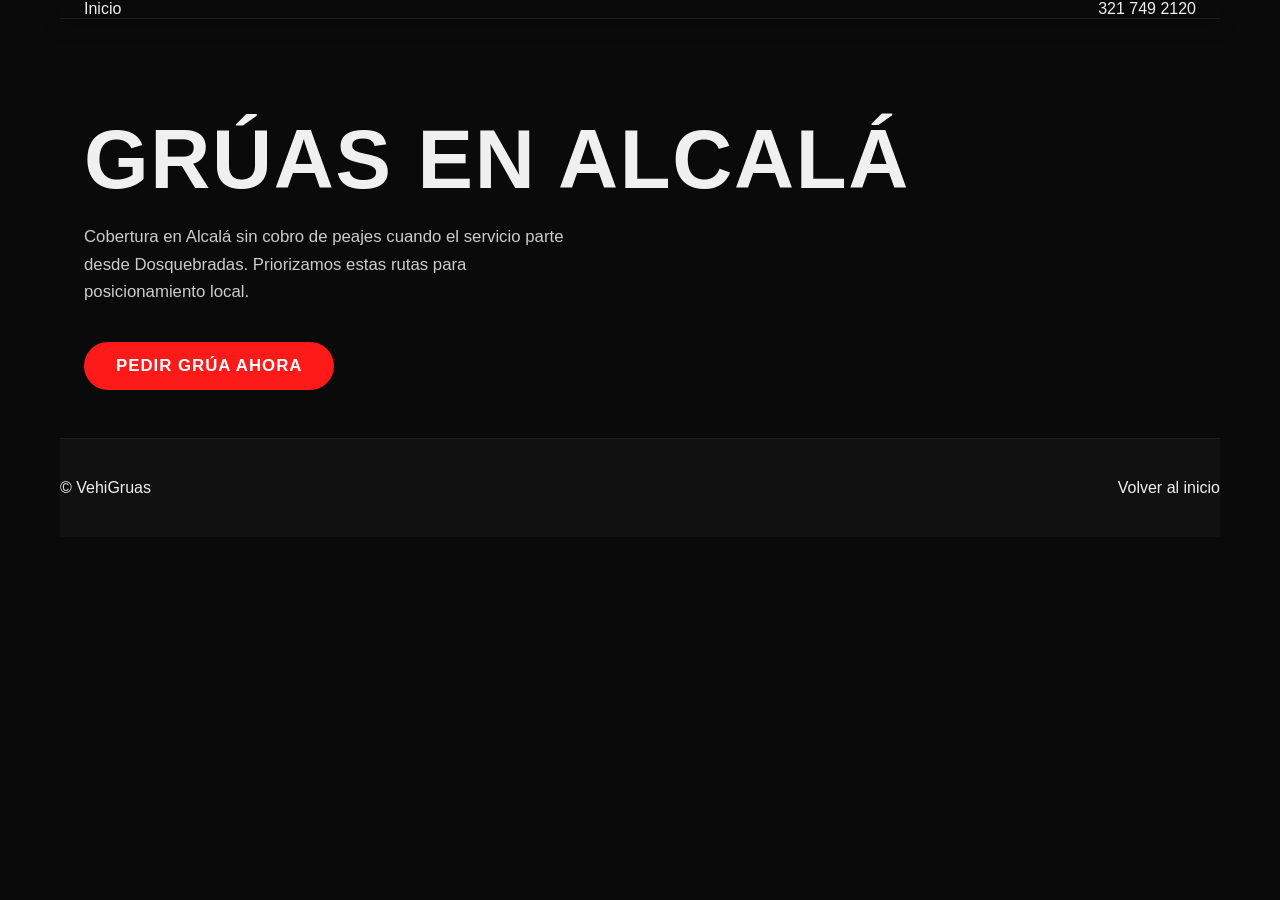
<file: gruas-alcala.html>
<!DOCTYPE html>
<html lang="es">
<head>
  <meta charset="utf-8" />
  <meta name="viewport" content="width=device-width,initial-scale=1" />
  <title>Grúas en Alcalá - VehiGruas</title>
  <meta name="description" content="Grúas en Alcalá (sin peaje desde Dosquebradas). Servicio 24 horas. Para otras ciudades el servicio está disponible pero puede ser más costoso por origen de flota en Dosquebradas." />
  <link rel="canonical" href="https://vehigruas.com/gruas-alcala.html" />
  <link rel="stylesheet" href="styles.css" />
</head>
<body>
  <nav class="container nav-inner">
    <a href="index.html">Inicio</a>
    <a href="tel:+573217492120">321 749 2120</a>
  </nav>
  <main class="container" style="padding-top:120px;">
    <h1 class="hero-h1">Grúas en Alcalá</h1>
    <p class="hero-sub">Cobertura en Alcalá sin cobro de peajes cuando el servicio parte desde Dosquebradas. Priorizamos estas rutas para posicionamiento local.</p>
    <a class="btn-primary" href="https://wa.me/573217492120?text=Necesito%20una%20gr%C3%BAa%20en%20Alcal%C3%A1">Pedir grúa ahora</a>
  </main>
  <footer class="container footer-inner" style="margin-top:48px;padding:40px 0;">
    <div>© VehiGruas</div>
    <div><a href="index.html">Volver al inicio</a></div>
  </footer>
</body>
</html>
</file>
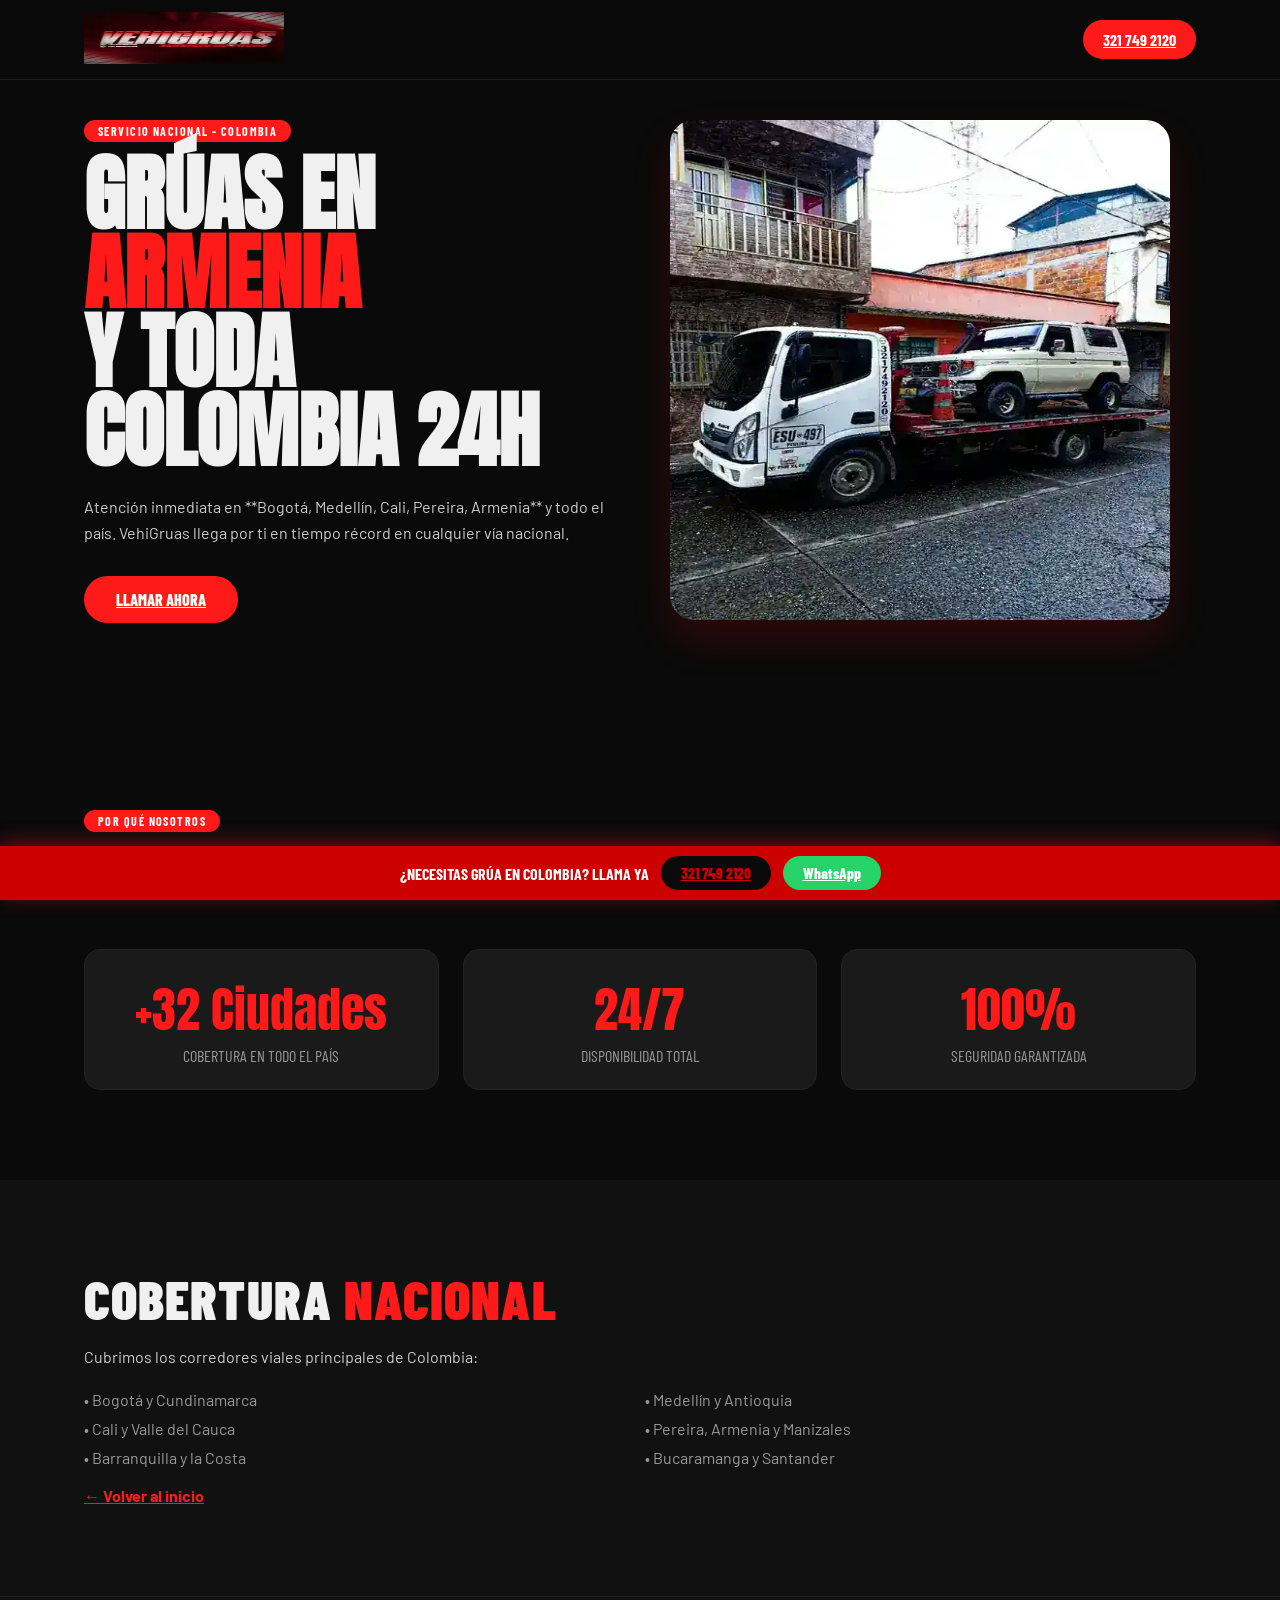
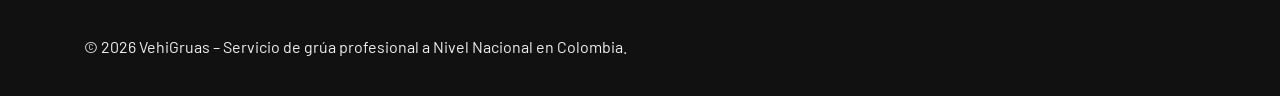
<file: gruas-armenia.html>
<!DOCTYPE html>
<html lang="es">
<head>
  <meta name="google-site-verification" content="ZmFMhz-QR0t-kLNYBlZFBeJYLdYccyu-2sMNYs2x72E" />
  <meta charset="UTF-8" />
  <meta name="viewport" content="width=device-width, initial-scale=1.0" />
  <title>Grúa en Pereira y Dosquebradas</title>
  <meta name="description" content="En VehiGruas ofrecemos servicio de grúa 24 horas en toda Colombia. Grúas para carros, motos y transporte de carga pesada a nivel nacional. Respuesta inmediata. Llama ya: 321 749 2120." />
  <meta name="keywords" content="grúas para carros, servicio de grúa nacional, gruas colombia, gruas bogota, gruas medellin, gruas cali, gruas barranquilla, gruas pereira, gruas armenia, gruas manizales, gruas bucaramanga, gruas cartagena, gruas ibague, gruas villavicencio, servicio de grua para moto, grúas 24 horas, transporte de carga pesada, vehigruas" />
  <meta name="robots" content="index, follow" />
  <link rel="icon" type="image/webp" href="Fav.webp" />
  <link rel="canonical" href="https://vehigruas.com/gruas-armenia.html" />
  
  <!-- Open Graph -->
  <meta property="og:title" content="Grúa en Pereira y Dosquebradas" />
  <meta property="og:description" content="Servicio de grúa profesional 24/7 en toda Colombia. Bogotá, Medellín, Cali, Armenia y más. Llegamos en minutos. Llama: 321 749 2120." />
  <meta property="og:image" content="https://vehigruas.com/Banner%20VehiGruas.webp" />
  <meta property="og:url" content="https://vehigruas.com/gruas-armenia.html" />
  
  <script type="application/ld+json">
  {
    "@context": "https://schema.org",
    "@type": "LocalBusiness",
    "name": "VehiGruas Nacional",
    "image": "https://vehigruas.com/LogoVehi.webp", 
    "url": "https://vehigruas.com/gruas-armenia.html",
    "telephone": "+573217492120",
    "address": {
      "@type": "PostalAddress",
      "streetAddress": "Armenia y Toda Colombia",
      "addressLocality": "Armenia",
      "addressRegion": "Quindío",
      "addressCountry": "CO"
    },
    "geo": {
      "@type": "GeoCoordinates",
      "latitude": 4.5339,
      "longitude": -75.6811
    },
    "openingHoursSpecification": {
      "@type": "OpeningHoursSpecification",
      "dayOfWeek": ["Monday", "Tuesday", "Wednesday", "Thursday", "Friday", "Saturday", "Sunday"],
      "opens": "00:00",
      "closes": "23:59"
    }
  }
  </script>

  <link rel="preconnect" href="https://fonts.googleapis.com" />
  <link rel="preconnect" href="https://fonts.gstatic.com" crossorigin />
  <link href="https://fonts.googleapis.com/css2?family=Barlow+Condensed:wght@400;600;700;800;900&family=Barlow:wght@400;500;600&family=Anton&display=swap" rel="stylesheet" />
  <style>
    /* Estilos copiados de index.html para mantener consistencia */
    :root {
      --red:      #FF1A1A;
      --red-dark: #CC0000;
      --black:    #0A0A0A;
      --dark:     #111111;
      --dark2:    #1A1A1A;
      --white:    #F0F0F0;
      --gray:     #999999;
      --gray-lt:  #CCCCCC;
      --radius:   18px;
      --font-head:'Anton', sans-serif;
      --font-cond:'Barlow Condensed', sans-serif;
      --font-body:'Barlow', sans-serif;
    }
    *, *::before, *::after { box-sizing: border-box; margin: 0; padding: 0; }
    html { scroll-behavior: smooth; }
    body { background: var(--black); color: var(--white); font-family: var(--font-body); overflow-x: hidden; }
    .container { max-width: 1160px; margin: 0 auto; padding: 0 24px; }
    .tag { display:inline-block; background:var(--red); color:#fff; font-family:var(--font-cond); font-weight:700; font-size:.75rem; letter-spacing:.12em; text-transform:uppercase; padding:4px 14px; border-radius:50px; margin-bottom:12px; }
    .section-title { font-family:var(--font-cond); font-weight:900; font-size:clamp(2rem,5vw,3.4rem); line-height:1.05; text-transform:uppercase; letter-spacing:.02em; }
    .section-title span { color:var(--red); }
    .sticky-bar { position:fixed; bottom:0; left:0; right:0; background:var(--red-dark); display:flex; align-items:center; justify-content:center; gap:12px; padding:10px 16px; z-index:9999; box-shadow:0 -4px 20px rgba(255,26,26,.4); }
    .sticky-bar p { font-family:var(--font-cond); font-weight:700; font-size:1rem; text-transform:uppercase; color:#fff; }
    .sticky-bar a { background:var(--black); color:var(--red-dark); font-family:var(--font-cond); font-weight:800; font-size:.95rem; padding:8px 20px; border-radius:50px; }
    .sticky-bar a.wa { background:#25D366; color:#fff; }
    nav { position:fixed; top:0; left:0; right:0; z-index:1000; background:rgba(10,10,10,.94); backdrop-filter:blur(12px); border-bottom:1px solid #1e1e1e; padding:12px 0; }
    .nav-inner { display:flex; align-items:center; justify-content:space-between; }
    .nav-logo img { height:52px; }
    .nav-phone { background:var(--red); color:#fff; padding:10px 20px; border-radius:50px; font-family:var(--font-cond); font-weight:700; }
    #hero { min-height:80vh; padding-top:120px; background:var(--black); overflow:hidden; position:relative; }
    .hero-grid { display:grid; grid-template-columns:1fr 1fr; gap:60px; align-items:center; }
    .hero-h1 { font-family:var(--font-head); font-size:clamp(3rem,7vw,5.2rem); line-height:.95; text-transform:uppercase; margin-bottom:24px; }
    .hero-h1 em { color:var(--red); font-style:normal; }
    .btn-primary { display:inline-flex; align-items:center; gap:8px; background:var(--red); color:#fff; font-family:var(--font-cond); font-weight:800; padding:14px 32px; border-radius:50px; text-transform:uppercase; }
    .section { padding:90px 0; }
    .stat-box { background:var(--dark2); border:1px solid #222; padding:24px; border-radius:16px; text-align:center; }
    .stat-box .num { font-family:var(--font-head); font-size:3rem; color:var(--red); }
    .stat-box .lbl { font-family:var(--font-cond); color:var(--gray); text-transform:uppercase; }
    footer { background:var(--dark); padding:40px 0; border-top:1px solid #222; }
    @media(max-width:900px){ .hero-grid{grid-template-columns:1fr; text-align:center;} .hero-visual{display:none;} }
  </style>
</head>
<body>

<div class="sticky-bar">
  <p>¿Necesitas grúa en Colombia? Llama YA</p>
  <a href="tel:+573217492120">321 749 2120</a>
  <a href="https://wa.me/573217492120?text=Hola%20VehiGruas%2C%20necesito%20una%20grúa" target="_blank" class="wa">WhatsApp</a>
</div>

<nav>
  <div class="container nav-inner">
    <div class="nav-logo"><a href="index.html"><img src="LogoVehi.webp" alt="VehiGruas" width="200" height="52" /></a></div>
    <a class="nav-phone" href="tel:+573217492120">321 749 2120</a>
  </div>
</nav>

<section id="hero">
  <div class="container">
    <div class="hero-grid">
      <div>
        <div class="tag">Servicio Nacional - Colombia</div>
        <h1 class="hero-h1">Grúas en <em>Armenia</em><br>y Toda Colombia 24H</h1>
        <p style="color:var(--gray-lt); margin-bottom:30px; line-height:1.6;">Atención inmediata en **Bogotá, Medellín, Cali, Pereira, Armenia** y todo el país. VehiGruas llega por ti en tiempo récord en cualquier vía nacional.</p>
        <a class="btn-primary" href="tel:+573217492120">Llamar Ahora</a>
      </div>
      <div class="hero-visual">
        <img src="Grua1.webp" alt="Servicio de grúa nacional VehiGruas" width="500" height="500" style="border-radius:24px; box-shadow: 0 20px 40px rgba(255,0,0,0.15);">
      </div>
    </div>
  </div>
</section>

<section class="section">
  <div class="container">
    <div class="tag">Por qué nosotros</div>
    <h2 class="section-title">Servicio Profesional a <span>Nivel Nacional</span></h2>
    <div style="display:grid; grid-template-columns:repeat(auto-fit, minmax(280px, 1fr)); gap:24px; margin-top:48px;">
      <div class="stat-box">
        <div class="num">+32 Ciudades</div>
        <div class="lbl">Cobertura en todo el país</div>
      </div>
      <div class="stat-box">
        <div class="num">24/7</div>
        <div class="lbl">Disponibilidad Total</div>
      </div>
      <div class="stat-box">
        <div class="num">100%</div>
        <div class="lbl">Seguridad garantizada</div>
      </div>
    </div>
  </div>
</section>

<section class="section" style="background:var(--dark);">
  <div class="container">
    <h2 class="section-title">Cobertura <span>Nacional</span></h2>
    <p style="margin-top:20px; color:var(--gray-lt);">Cubrimos los corredores viales principales de Colombia:</p>
    <ul style="margin-top:24px; color:var(--gray); list-style:none; display:grid; grid-template-columns:1fr 1fr; gap:10px;">
      <li>• Bogotá y Cundinamarca</li>
      <li>• Medellín y Antioquia</li>
      <li>• Cali y Valle del Cauca</li>
      <li>• Pereira, Armenia y Manizales</li>
      <li>• Barranquilla y la Costa</li>
      <li>• Bucaramanga y Santander</li>
    </ul>
    <br>
    <a href="index.html" style="color:var(--red); font-weight:700;">&larr; Volver al inicio</a>
  </div>
</section>

<footer>
  <div class="container">
    <p>© 2026 VehiGruas – Servicio de grúa profesional a Nivel Nacional en Colombia.</p>
  </div>
</footer>

</body>
</html>
</file>
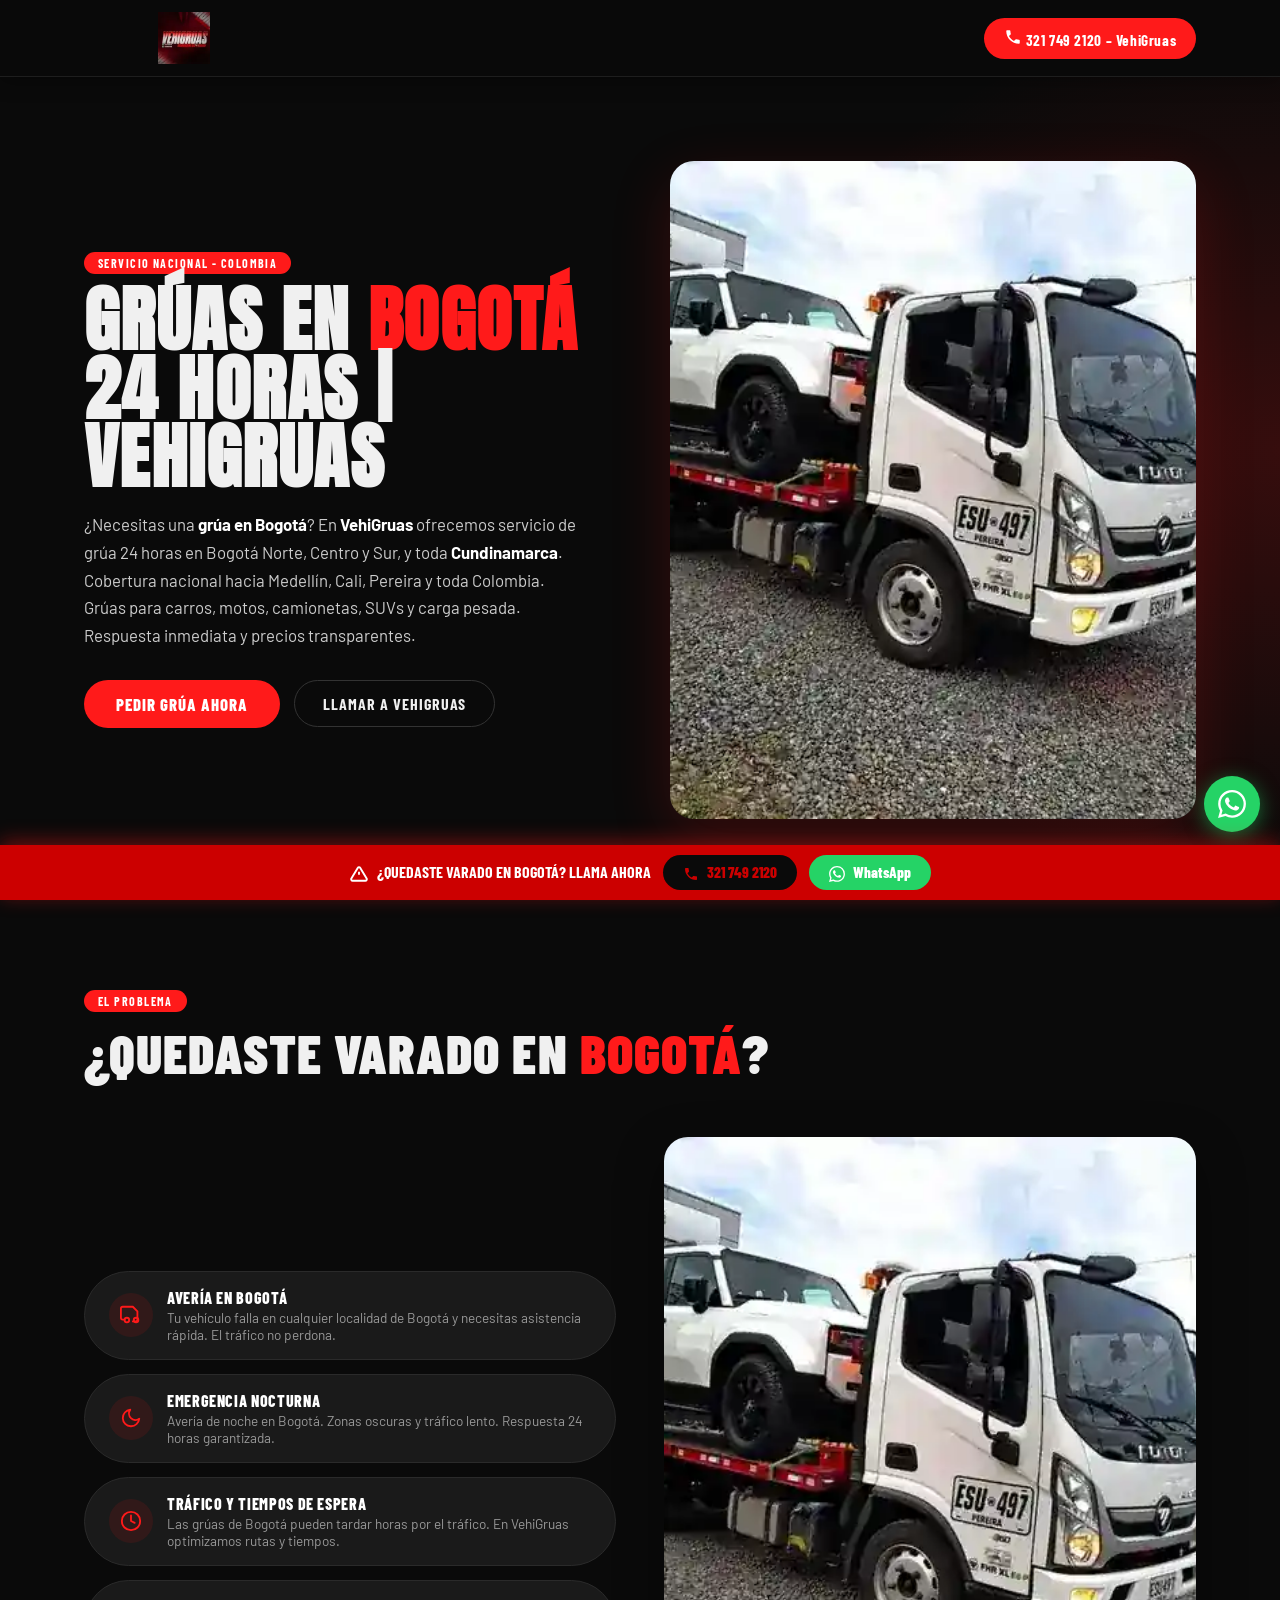
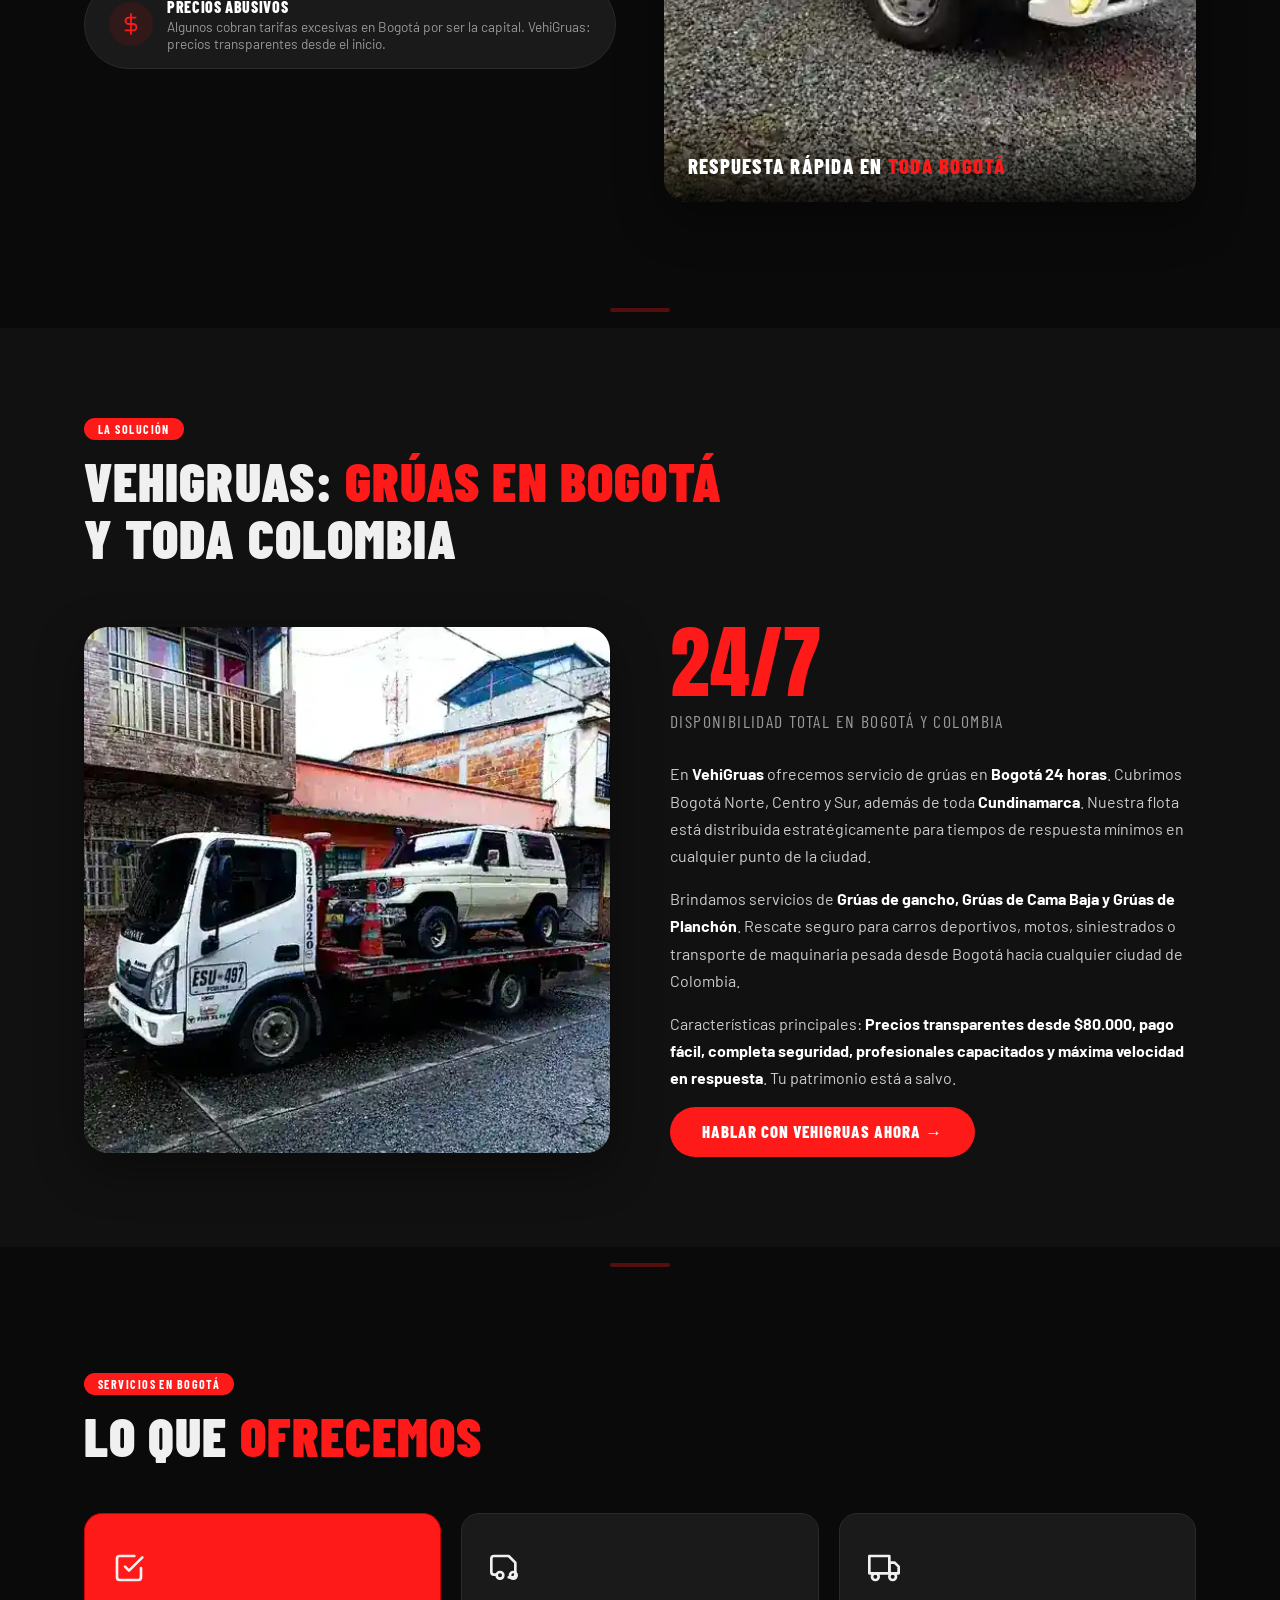
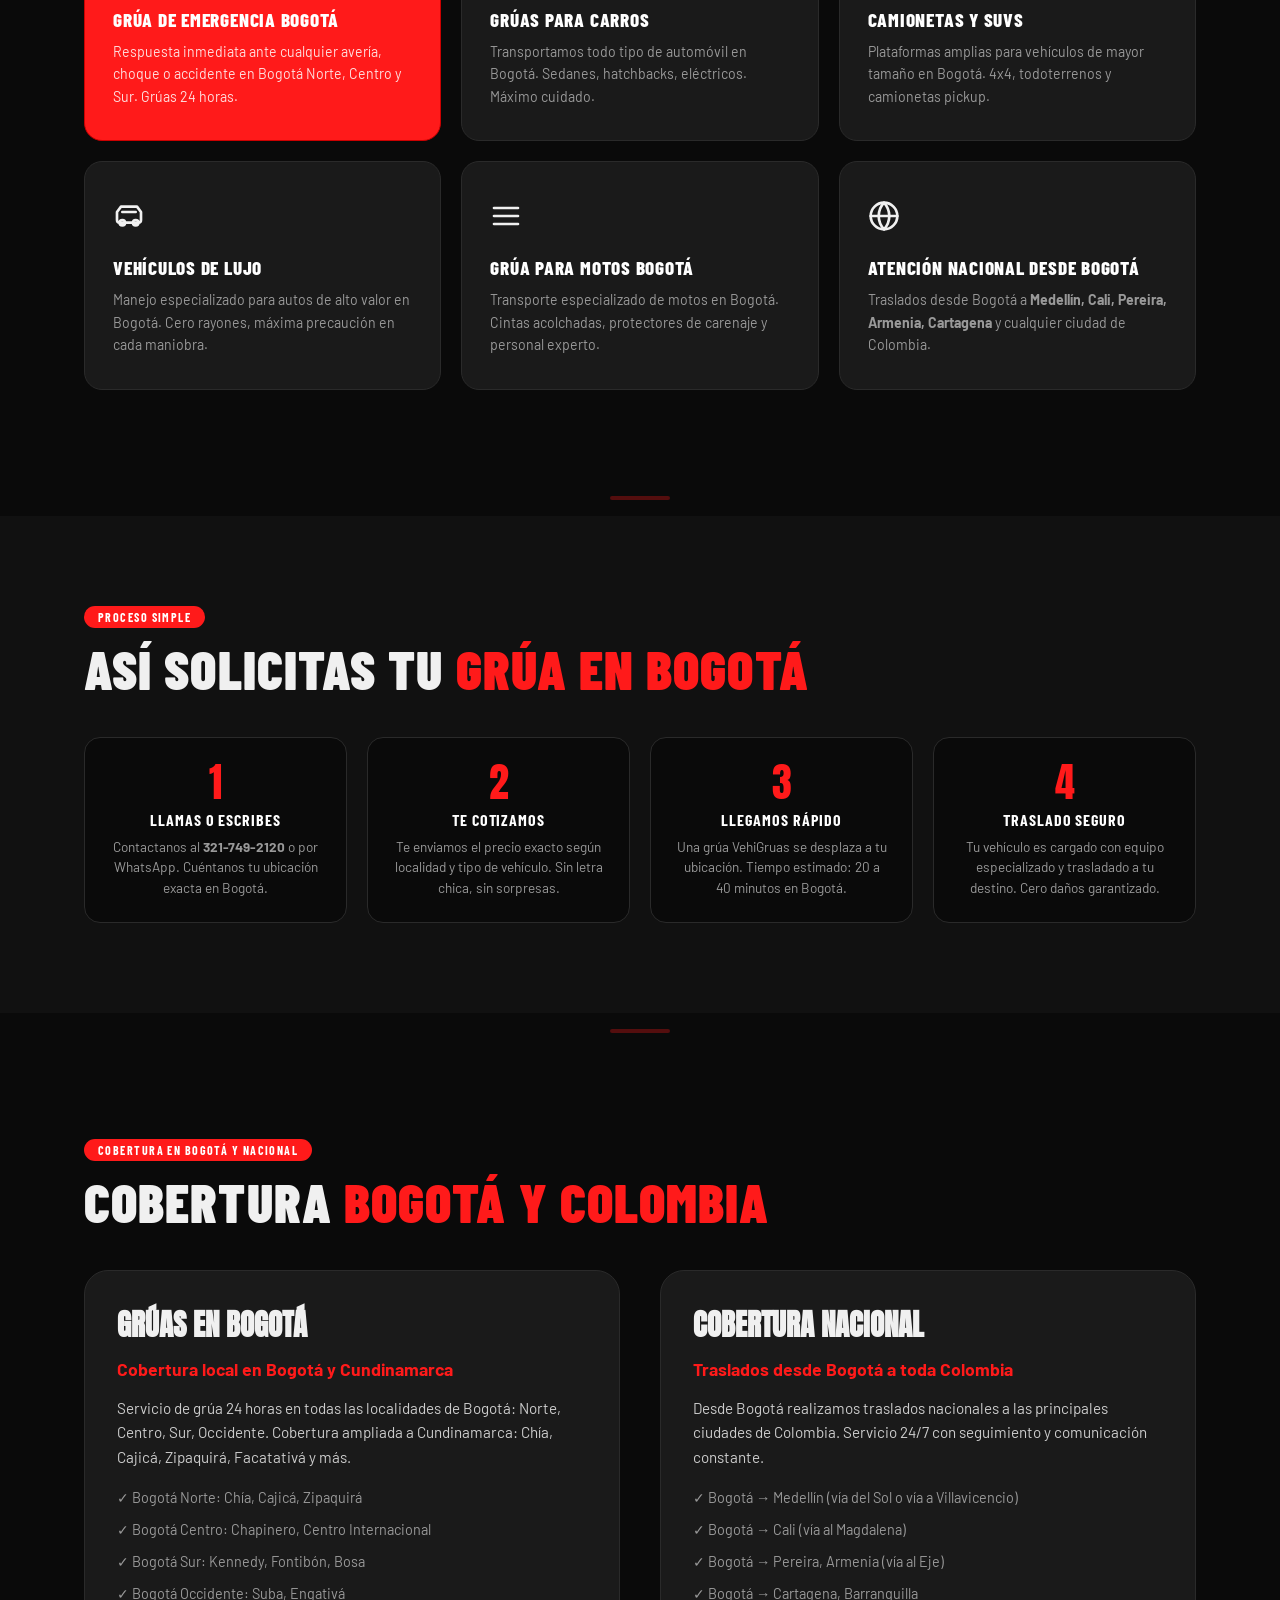
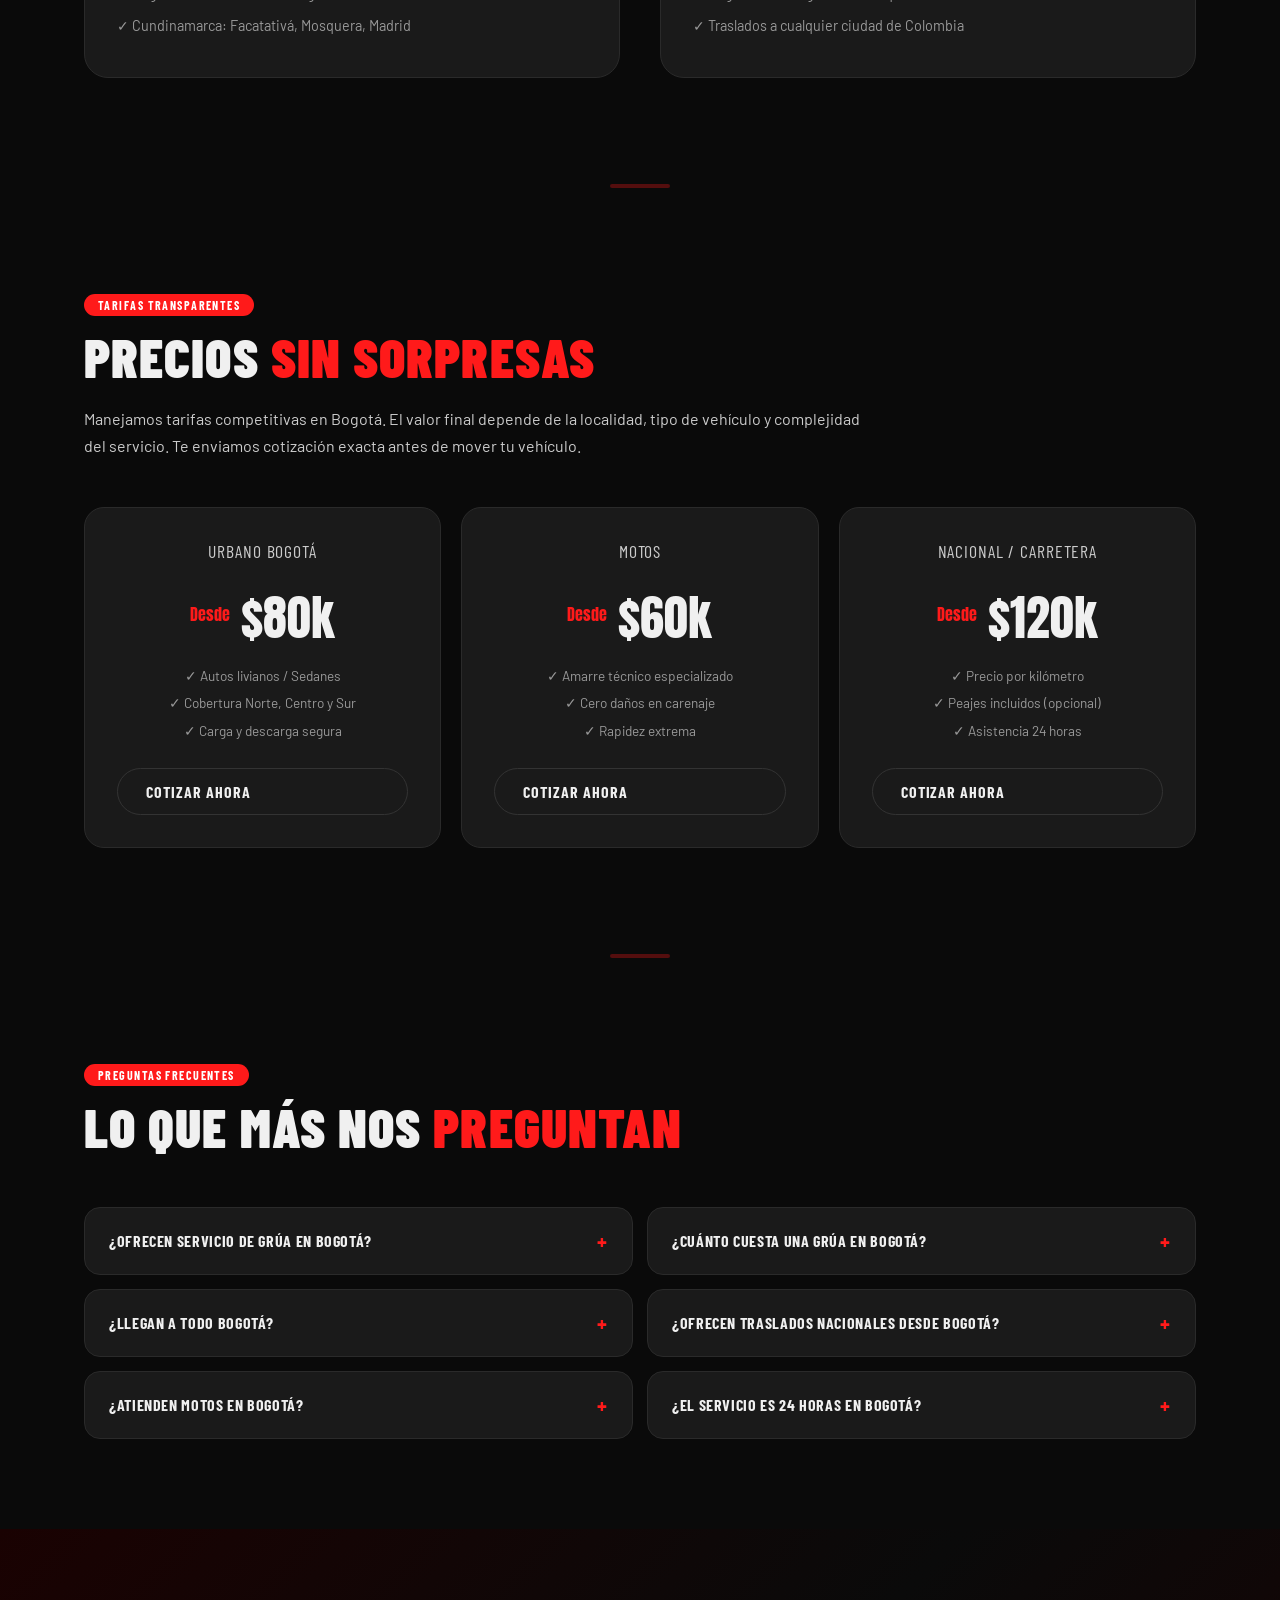
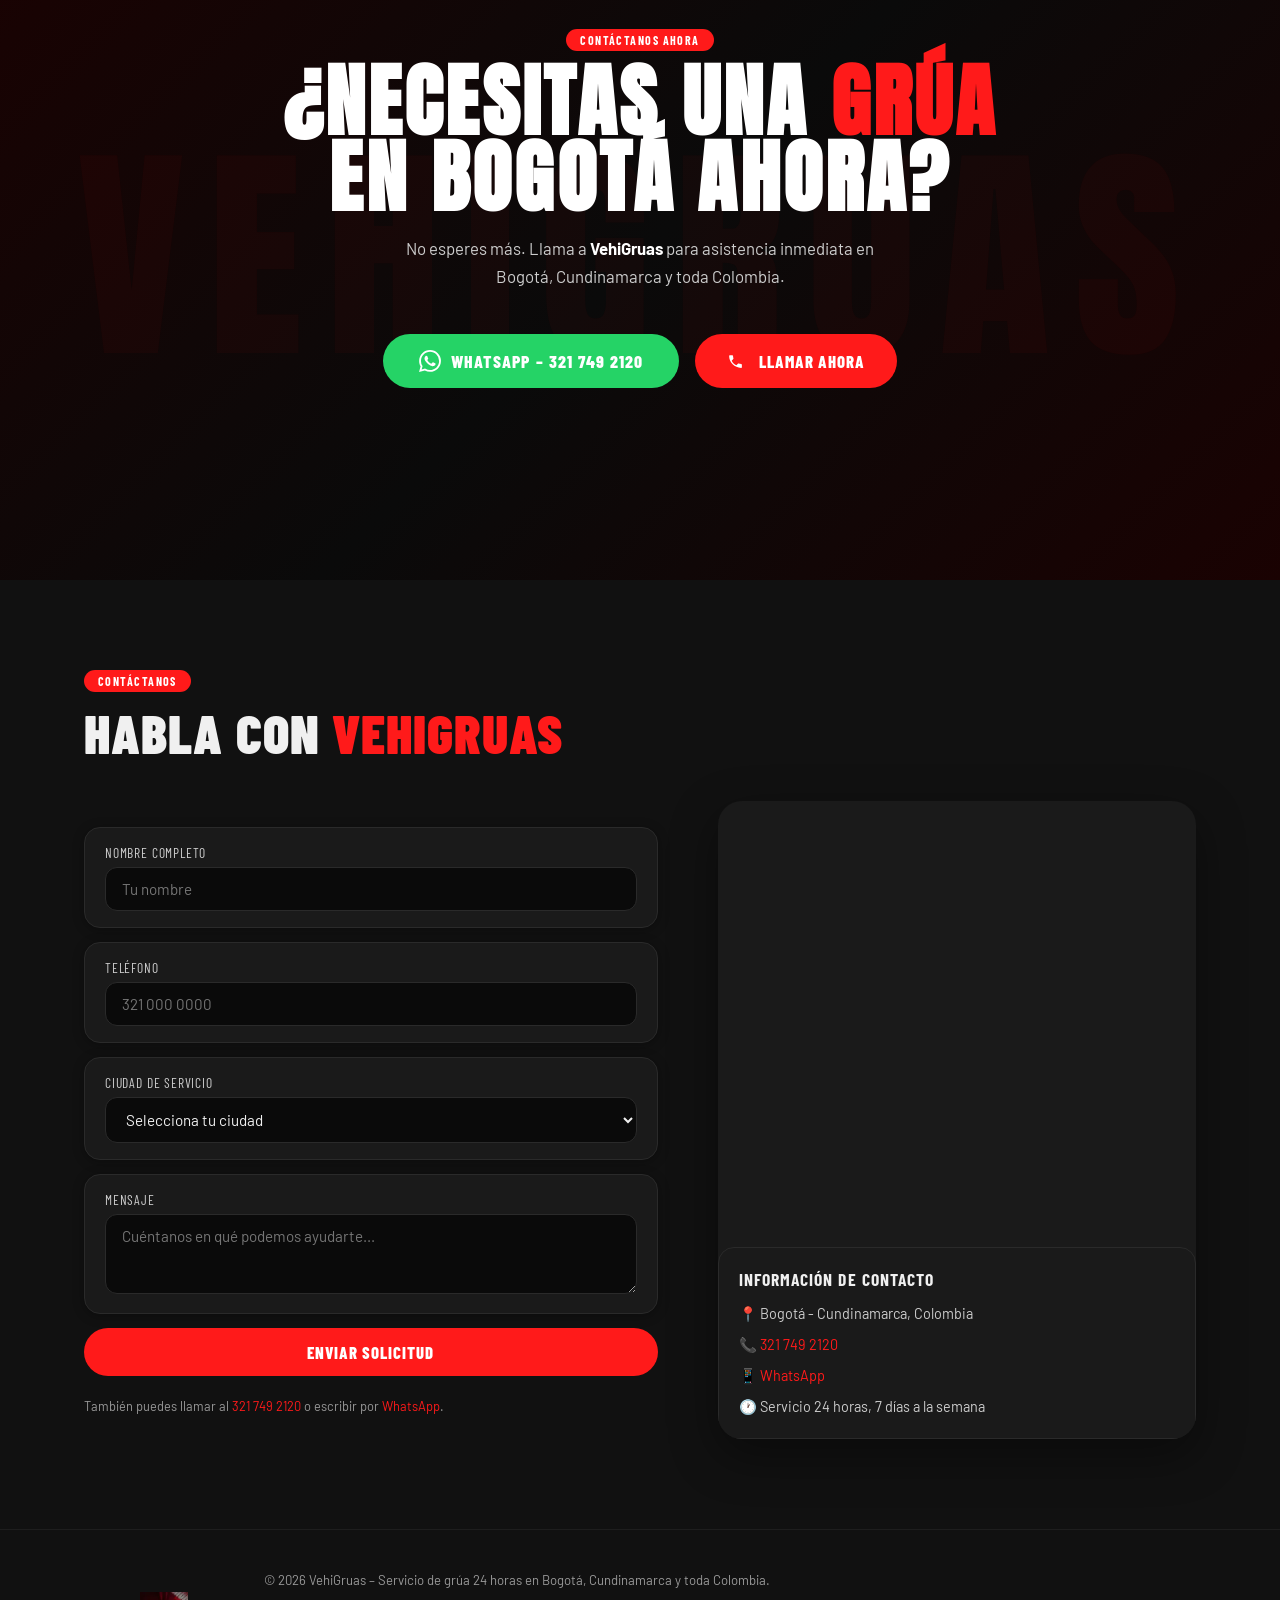
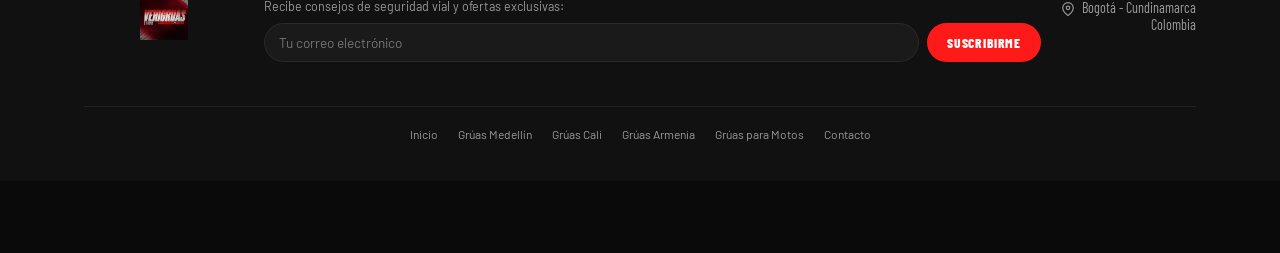
<file: gruas-bogota.html>
<!DOCTYPE html>
<html lang="es">
<head>
  <meta name="google-site-verification" content="ZmFMhz-QR0t-kLNYBlZFBeJYLdYccyu-2sMNYs2x72E" />
  <meta charset="UTF-8" />
  <meta name="viewport" content="width=device-width, initial-scale=1.0" />
  <title>Grúa en Pereira y Dosquebradas</title>
  <meta name="description" content="En VehiGruas ofrecemos servicio de grúa 24 horas en toda Colombia. Grúas para carros, motos y transporte de carga pesada a nivel nacional. Respuesta inmediata. Llama ya: 321 749 2120." />
  <meta name="keywords" content="grúas para carros, servicio de grúa nacional, gruas colombia, gruas bogota, gruas medellin, gruas cali, gruas barranquilla, gruas pereira, gruas armenia, gruas manizales, gruas bucaramanga, gruas cartagena, gruas ibague, gruas villavicencio, servicio de grua para moto, grúas 24 horas, transporte de carga pesada, vehigruas" />
  <meta name="robots" content="index, follow" />
  <link rel="canonical" href="https://vehigruas.com/gruas-bogota.html" />
  <link rel="alternate" hreflang="es-CO" href="https://vehigruas.com/gruas-bogota.html" />
  <link rel="alternate" hreflang="x-default" href="https://vehigruas.com/gruas-bogota.html" />
  <link rel="icon" type="image/webp" href="Fav.webp" />
  <link rel="preconnect" href="https://fonts.googleapis.com" />
  <link rel="preconnect" href="https://fonts.gstatic.com" crossorigin />
  <link href="https://fonts.googleapis.com/css2?family=Barlow+Condensed:wght@400;600;700;800;900&family=Barlow:wght@400;500;600&family=Anton&display=swap" rel="stylesheet" />
  <link rel="stylesheet" href="styles.css" />

  <meta property="og:type" content="website" />
  <meta property="og:title" content="Grúas en Bogotá 24 Horas | VehiGruas - Servicio Nacional" />
  <meta property="og:description" content="Servicio de grúa profesional 24/7 en Bogotá y toda Colombia. Cobertura en Bogotá Norte, Centro y Sur. Llama: 321 749 2120." />
  <meta property="og:image" content="https://vehigruas.com/Banner%20VehiGruas.webp" />
  <meta property="og:url" content="https://vehigruas.com/gruas-bogota.html" />
  <meta property="og:locale" content="es_CO" />
  <meta name="geo.region" content="CO-CUN" />
  <meta name="geo.placename" content="Bogotá" />
  <meta name="geo.position" content="4.7110;-74.0721" />
  <meta name="ICBM" content="4.7110, -74.0721" />

  <script type="application/ld+json">
  {
    "@context": "https://schema.org",
    "@type": "LocalBusiness",
    "name": "VehiGruas Bogotá",
    "image": "https://vehigruas.com/LogoVehi.webp",
    "url": "https://vehigruas.com/gruas-bogota.html",
    "telephone": "+573217492120",
    "telephones": ["+573217492120", "+573112096044", "+573059111758"],
    "priceRange": "$$",
    "address": {
      "@type": "PostalAddress",
      "streetAddress": "Bogotá",
      "addressLocality": "Bogotá",
      "addressRegion": "Cundinamarca",
      "postalCode": "110111",
      "addressCountry": "CO"
    },
    "geo": {
      "@type": "GeoCoordinates",
      "latitude": 4.7110,
      "longitude": -74.0721
    },
    "openingHoursSpecification": {
      "@type": "OpeningHoursSpecification",
      "dayOfWeek": ["Monday","Tuesday","Wednesday","Thursday","Friday","Saturday","Sunday"],
      "opens": "00:00",
      "closes": "23:59"
    },
    "areaServed": [
      { "@type": "City", "name": "Bogotá" },
      { "@type": "City", "name": "Medellín" },
      { "@type": "City", "name": "Cali" },
      { "@type": "City", "name": "Pereira" },
      { "@type": "City", "name": "Armenia" },
      { "@type": "State", "name": "Cundinamarca" },
      { "@type": "State", "name": "Antioquia" },
      { "@type": "State", "name": "Valle del Cauca" },
      { "@type": "State", "name": "Risaralda" }
    ],
    "aggregateRating": {
      "@type": "AggregateRating",
      "ratingValue": "4.9",
      "reviewCount": "127"
    },
    "hasOfferCatalog": {
      "@type": "OfferCatalog",
      "name": "Servicios de Grúa en Bogotá",
      "itemListElement": [
        {
          "@type": "Offer",
          "itemOffered": {
            "@type": "Service",
            "name": "Grúa de emergencia Bogotá",
            "description": "Respuesta inmediata ante averías, choques o accidentes en Bogotá. Servicio 24 horas."
          }
        },
        {
          "@type": "Offer",
          "itemOffered": {
            "@type": "Service",
            "name": "Transporte de vehículos Bogotá - Nacional",
            "description": "Traslado seguro de vehículos desde Bogotá a cualquier ciudad de Colombia."
          }
        },
        {
          "@type": "Offer",
          "itemOffered": {
            "@type": "Service",
            "name": "Grúa para motos Bogotá",
            "description": "Servicio especializado de grúa para motos en Bogotá. Cero rayones."
          }
        }
      ]
    }
  }
  </script>

  <script type="application/ld+json">
  {
    "@context": "https://schema.org",
    "@type": "FAQPage",
    "mainEntity": [
      {
        "@type": "Question",
        "name": "¿Ofrecen servicio de grúa en Bogotá?",
        "acceptedAnswer": {
          "@type": "Answer",
          "text": "Sí, VehiGruas ofrece servicio de grúa 24 horas en Bogotá. Cubrimos Bogotá Norte, Centro y Sur, además de toda Cundinamarca. También tenemos cobertura nacional hacia Medellín, Cali, Pereira y toda Colombia."
        }
      },
      {
        "@type": "Question",
        "name": "¿Cuánto cuesta una grúa en Bogotá?",
        "acceptedAnswer": {
          "@type": "Answer",
          "text": "En Bogotá urbano, precios desde $80.000 para autos livianos. Motos desde $60.000. Traslados nacionales desde $120.000 por kilómetro. Te enviamos cotización exacta antes de confirmar."
        }
      },
      {
        "@type": "Question",
        "name": "¿Llegan a todo Bogotá?",
        "acceptedAnswer": {
          "@type": "Answer",
          "text": "Sí. Cubrimos Bogotá Norte (Chía, Cajicá), Centro (Chapinero, Centro Internacional), Sur (Kennedy, Fontibón, Bosa) y todas las localidades del sur. Además cubrimo vías a Cundinamarca."
        }
      },
      {
        "@type": "Question",
        "name": "¿Ofrecen traslados nacionales desde Bogotá?",
        "acceptedAnswer": {
          "@type": "Answer",
          "text": "Claro. Realizamos traslados nacionales desde Bogotá hacia cualquier ciudad de Colombia: Medellín, Cali, Pereira, Armenia, Cartagena, Barranquilla y más. Disponibilidad 24/7."
        }
      },
      {
        "@type": "Question",
        "name": "¿Atienden motos en Bogotá?",
        "acceptedAnswer": {
          "@type": "Answer",
          "text": "Sí. En Bogotá ofrecemos servicio especializado de grúa para motos con plataformas especiales, cinchas acolchadas y protectores de carenaje. Cero daños garantizado."
        }
      }
    ]
  }
  </script>
</head>
<body>

  <div class="sticky-bar">
    <p>
      <svg width="18" height="18" viewBox="0 0 24 24" fill="none" stroke="currentColor" stroke-width="2.5" style="display:inline;vertical-align:middle;margin-right:6px">
        <path d="M10.29 3.86L1.82 18a2 2 0 001.71 3h16.94a2 2 0 001.71-3L13.71 3.86a2 2 0 00-3.42 0z" />
        <line x1="12" y1="9" x2="12" y2="13" />
        <line x1="12" y1="17" x2="12.01" y2="17" />
      </svg>
      ¿Quedaste varado en Bogotá? Llama AHORA
    </p>
    <a href="tel:+573217492120">
      <svg width="16" height="16" viewBox="0 0 24 24" fill="currentColor" style="display:inline;vertical-align:middle;margin-right:5px">
        <path d="M6.62 10.79c1.44 2.83 3.76 5.14 6.59 6.59l2.2-2.2c.27-.27.67-.36 1.02-.24 1.12.37 2.33.57 3.57.57.55 0 1 .45 1 1V20c0 .55-.45 1-1 1-9.39 0-17-7.61-17-17 0-.55.45-1 1-1h3.5c.55 0 1 .45 1 1 0 1.25.2 2.45.57 3.57.11.35.03.74-.25 1.02l-2.2 2.2z" />
      </svg>
      321 749 2120
    </a>
    <a href="https://wa.me/573217492120?text=Hola%20VehiGruas%2C%20necesito%20una%20gr%C3%BAa%20en%20Bogot%C3%A1" target="_blank" rel="noopener noreferrer" class="wa">
      <svg width="16" height="16" viewBox="0 0 24 24" fill="currentColor" style="display:inline;vertical-align:middle;margin-right:5px">
        <path d="M17.472 14.382c-.297-.149-1.758-.867-2.03-.967-.273-.099-.471-.148-.67.15-.197.297-.767.966-.94 1.164-.173.199-.347.223-.644.075-.297-.15-1.255-.463-2.39-1.475-.883-.788-1.48-1.761-1.653-2.059-.173-.297-.018-.458.13-.606.134-.133.298-.347.446-.52.149-.174.198-.298.298-.497.099-.198.05-.371-.025-.52-.075-.149-.669-1.612-.916-2.207-.242-.579-.487-.5-.669-.51-.173-.008-.371-.01-.57-.01-.198 0-.52.074-.792.372-.272.297-1.04 1.016-1.04 2.479 0 1.462 1.065 2.875 1.213 3.074.149.198 2.096 3.2 5.077 4.487.709.306 1.262.489 1.694.625.712.227 1.36.195 1.871.118.571-.085 1.758-.719 2.006-1.413.248-.694.248-1.289.173-1.413-.074-.124-.272-.198-.57-.347m-5.421 7.403h-.004a9.87 9.87 0 01-5.031-1.378l-.361-.214-3.741.982.998-3.648-.235-.374a9.86 9.86 0 01-1.51-5.26c.001-5.45 4.436-9.884 9.888-9.884 2.64 0 5.122 1.03 6.988 2.898a9.825 9.825 0 012.893 6.994c-.003 5.45-4.437 9.884-9.885 9.884m8.413-18.297A11.815 11.815 0 0012.05 0C5.495 0 .16 5.335.157 11.892c0 2.096.547 4.142 1.588 5.945L.057 24l6.305-1.654a11.882 11.882 0 005.683 1.448h.005c6.554 0 11.89-5.335 11.893-11.893a11.821 11.821 0 00-3.48-8.413z" />
      </svg>
      WhatsApp
    </a>
  </div>

  <a class="wa-float" href="https://wa.me/573217492120?text=Hola%20VehiGruas%2C%20necesito%20una%20gr%C3%BAa%20en%20Bogot%C3%A1" target="_blank" rel="noopener noreferrer" aria-label="WhatsApp">
    <svg viewBox="0 0 24 24">
      <path d="M17.472 14.382c-.297-.149-1.758-.867-2.03-.967-.273-.099-.471-.148-.67.15-.197.297-.767.966-.94 1.164-.173.199-.347.223-.644.075-.297-.15-1.255-.463-2.39-1.475-.883-.788-1.48-1.761-1.653-2.059-.173-.297-.018-.458.13-.606.134-.133.298-.347.446-.52.149-.174.198-.298.298-.497.099-.198.05-.371-.025-.52-.075-.149-.669-1.612-.916-2.207-.242-.579-.487-.5-.669-.51-.173-.008-.371-.01-.57-.01-.198 0-.52.074-.792.372-.272.297-1.04 1.016-1.04 2.479 0 1.462 1.065 2.875 1.213 3.074.149.198 2.096 3.2 5.077 4.487.709.306 1.262.489 1.694.625.712.227 1.36.195 1.871.118.571-.085 1.758-.719 2.006-1.413.248-.694.248-1.289.173-1.413-.074-.124-.272-.198-.57-.347m-5.421 7.403h-.004a9.87 9.87 0 01-5.031-1.378l-.361-.214-3.741.982.998-3.648-.235-.374a9.86 9.86 0 01-1.51-5.26c.001-5.45 4.436-9.884 9.888-9.884 2.64 0 5.122 1.03 6.988 2.898a9.825 9.825 0 012.893 6.994c-.003 5.45-4.437 9.884-9.885 9.884m8.413-18.297A11.815 11.815 0 0012.05 0C5.495 0 .16 5.335.157 11.892c0 2.096.547 4.142 1.588 5.945L.057 24l6.305-1.654a11.882 11.882 0 005.683 1.448h.005c6.554 0 11.89-5.335 11.893-11.893a11.821 11.821 0 00-3.48-8.413z" />
    </svg>
  </a>

  <nav>
    <div class="container nav-inner">
      <div class="nav-logo">
        <a href="index.html"><img src="LogoVehi.webp" alt="VehiGruas Logo – Servicio de Grúa Bogotá" width="200" height="52" loading="lazy" /></a>
      </div>
      <a class="nav-phone pulse" href="tel:+573217492120">
        <svg viewBox="0 0 24 24">
          <path d="M6.62 10.79c1.44 2.83 3.76 5.14 6.59 6.59l2.2-2.2c.27-.27.67-.36 1.02-.24 1.12.37 2.33.57 3.57.57.55 0 1 .45 1 1V20c0 .55-.45 1-1 1-9.39 0-17-7.61-17-17 0-.55.45-1 1-1h3.5c.55 0 1 .45 1 1 0 1.25.2 2.45.57 3.57.11.35.03.74-.25 1.02l-2.2 2.2z" />
        </svg>
        321 749 2120 – VehiGruas
      </a>
    </div>
  </nav>

  <!-- HERO -->
  <section id="hero" class="city-hero">
    <div class="container">
      <div class="city-hero-grid">
        <div>
          <div class="tag">Servicio Nacional - Colombia</div>
          <h1 class="hero-h1">Grúas en <span>Bogotá</span><br>24 Horas | VehiGruas</h1>
          <p class="text-content" style="max-width:500px; margin-bottom:30px;">
            ¿Necesitas una <strong>grúa en Bogotá</strong>? En <strong>VehiGruas</strong> ofrecemos servicio de grúa 24 horas en Bogotá Norte, Centro y Sur, y toda <strong>Cundinamarca</strong>. Cobertura nacional hacia Medellín, Cali, Pereira y toda Colombia. Grúas para carros, motos, camionetas, SUVs y carga pesada. Respuesta inmediata y precios transparentes.
          </p>
          <div class="hero-cta-row">
            <a class="btn-primary" href="https://wa.me/573217492120?text=Hola%20VehiGruas%2C%20necesito%20una%20gr%C3%BAa%20en%20Bogot%C3%A1" target="_blank" rel="noopener noreferrer">Pedir grúa ahora</a>
            <a class="btn-ghost" href="tel:+573217492120">Llamar a VehiGruas</a>
          </div>
        </div>
        <div class="city-hero-img">
          <img src="Grua5.webp" srcset="Grua5.webp 1x" sizes="(max-width: 900px) 100vw, 40vw" alt="Servicio de grúa en Bogotá - VehiGruas" width="500" height="500" fetchpriority="high" loading="eager" />
        </div>
      </div>
    </div>
  </section>

  <!-- PROBLEMA -->
  <section id="problema" class="section">
    <div class="container">
      <div class="tag">El problema</div>
      <h2 class="section-title">¿Quedaste varado en <span>Bogotá</span>?</h2>
      <div class="problema-grid">
        <div class="problema-cards">
          <div class="pill-card">
            <div class="pill-icon">
              <svg width="22" height="22" viewBox="0 0 24 24" fill="none" stroke="#FF1A1A" stroke-width="2" stroke-linecap="round" stroke-linejoin="round">
                <path d="M5 17H3a2 2 0 01-2-2V5a2 2 0 012-2h11l5 5v9a2 2 0 01-2 2h-3" />
                <circle cx="7.5" cy="17.5" r="2.5" />
                <circle cx="17.5" cy="17.5" r="2.5" />
              </svg>
            </div>
            <div class="pill-card-text">
              <strong>Avería en Bogotá</strong>
              <p>Tu vehículo falla en cualquier localidad de Bogotá y necesitas asistencia rápida. El tráfico no perdona.</p>
            </div>
          </div>
          <div class="pill-card">
            <div class="pill-icon">
              <svg width="22" height="22" viewBox="0 0 24 24" fill="none" stroke="#FF1A1A" stroke-width="2" stroke-linecap="round" stroke-linejoin="round">
                <path d="M21 12.79A9 9 0 1111.21 3 7 7 0 0021 12.79z" />
              </svg>
            </div>
            <div class="pill-card-text">
              <strong>Emergencia nocturna</strong>
              <p>Avería de noche en Bogotá. Zonas oscuras y tráfico lento. Respuesta 24 horas garantizada.</p>
            </div>
          </div>
          <div class="pill-card">
            <div class="pill-icon">
              <svg width="22" height="22" viewBox="0 0 24 24" fill="none" stroke="#FF1A1A" stroke-width="2" stroke-linecap="round" stroke-linejoin="round">
                <circle cx="12" cy="12" r="10" />
                <polyline points="12 6 12 12 16 14" />
              </svg>
            </div>
            <div class="pill-card-text">
              <strong>Tráfico y tiempos de espera</strong>
              <p>Las grúas de Bogotá pueden tardar horas por el tráfico. En VehiGruas optimizamos rutas y tiempos.</p>
            </div>
          </div>
          <div class="pill-card">
            <div class="pill-icon">
              <svg width="22" height="22" viewBox="0 0 24 24" fill="none" stroke="#FF1A1A" stroke-width="2" stroke-linecap="round" stroke-linejoin="round">
                <line x1="12" y1="1" x2="12" y2="23" />
                <path d="M17 5H9.5a3.5 3.5 0 000 7h5a3.5 3.5 0 010 7H6" />
              </svg>
            </div>
            <div class="pill-card-text">
              <strong>Precios abusivos</strong>
              <p>Algunos cobran tarifas excesivas en Bogotá por ser la capital. VehiGruas: precios transparentes desde el inicio.</p>
            </div>
          </div>
        </div>
        <div class="problema-visual">
          <img src="Grua5.webp" srcset="Grua5.webp 1x" sizes="(max-width: 900px) 100vw, 50vw" alt="Grúa en Bogotá VehiGruas" width="600" height="450" loading="lazy" />
          <div class="overlay-label">
            <p>Respuesta rápida en <span>toda Bogotá</span></p>
          </div>
        </div>
      </div>
    </div>
  </section>

  <div class="pill-divider"><div></div></div>

  <!-- SOLUCIÓN -->
  <section id="solucion" class="section">
    <div class="container">
      <div class="tag">La solución</div>
      <h2 class="section-title">VehiGruas: <span>Grúas en Bogotá</span><br>y toda Colombia</h2>
      <div class="solucion-intro">
        <div class="solucion-img">
          <img src="Grua1.webp" srcset="Grua1.webp 1x" sizes="(max-width: 900px) 100vw, 50vw" width="600" height="600" loading="lazy" alt="Servicio de grúa en Bogotá VehiGruas" />
        </div>
        <div class="solucion-content text-content">
          <div class="big-stat">24/7</div>
          <div class="big-stat-label">Disponibilidad total en Bogotá y Colombia</div>
          <p>En <strong>VehiGruas</strong> ofrecemos servicio de grúas en <strong>Bogotá 24 horas</strong>. Cubrimos Bogotá Norte, Centro y Sur, además de toda <strong>Cundinamarca</strong>. Nuestra flota está distribuida estratégicamente para tiempos de respuesta mínimos en cualquier punto de la ciudad.</p>
          <p>Brindamos servicios de <strong>Grúas de gancho, Grúas de Cama Baja y Grúas de Planchón</strong>. Rescate seguro para carros deportivos, motos, siniestrados o transporte de maquinaria pesada desde Bogotá hacia cualquier ciudad de Colombia.</p>
          <p>Características principales: <strong>Precios transparentes desde $80.000, pago fácil, completa seguridad, profesionales capacitados y máxima velocidad en respuesta</strong>. Tu patrimonio está a salvo.</p>
          <a class="btn-primary" href="https://wa.me/573217492120?text=Hola%20VehiGruas%2C%20necesito%20una%20gr%C3%BAa%20en%20Bogot%C3%A1" target="_blank" rel="noopener noreferrer">Hablar con VehiGruas ahora →</a>
        </div>
      </div>
    </div>
  </section>

  <div class="pill-divider"><div></div></div>

  <!-- SERVICIOS -->
  <section id="servicios" class="section">
    <div class="container">
      <div class="servicios-header">
        <div>
          <div class="tag">Servicios en Bogotá</div>
          <h2 class="section-title">Lo que <span>ofrecemos</span></h2>
        </div>
      </div>
      <div class="servicios-grid">
        <div class="servicio-card featured">
          <div class="servicio-icon">
            <svg width="32" height="32" viewBox="0 0 24 24" fill="none" stroke="currentColor" stroke-width="2" stroke-linecap="round" stroke-linejoin="round">
              <polyline points="9 11 12 14 22 4" />
              <path d="M21 12v7a2 2 0 01-2 2H5a2 2 0 01-2-2V5a2 2 0 012-2h11" />
            </svg>
          </div>
          <h3>Grúa de emergencia Bogotá</h3>
          <p>Respuesta inmediata ante cualquier avería, choque o accidente en Bogotá Norte, Centro y Sur. Grúas 24 horas.</p>
        </div>
        <div class="servicio-card">
          <div class="servicio-icon">
            <svg width="32" height="32" viewBox="0 0 24 24" fill="none" stroke="currentColor" stroke-width="2" stroke-linecap="round" stroke-linejoin="round">
              <path d="M5 17H3a2 2 0 01-2-2V5a2 2 0 012-2h11l5 5v9a2 2 0 01-2 2h-3" />
              <circle cx="7.5" cy="17.5" r="2.5" />
              <circle cx="17.5" cy="17.5" r="2.5" />
            </svg>
          </div>
          <h3>Grúas para carros</h3>
          <p>Transportamos todo tipo de automóvil en Bogotá. Sedanes, hatchbacks, eléctricos. Máximo cuidado.</p>
        </div>
        <div class="servicio-card">
          <div class="servicio-icon">
            <svg width="32" height="32" viewBox="0 0 24 24" fill="none" stroke="currentColor" stroke-width="2" stroke-linecap="round" stroke-linejoin="round">
              <rect x="1" y="3" width="15" height="13" />
              <polygon points="16 8 20 8 23 11 23 16 16 16 16 8" />
              <circle cx="5.5" cy="18.5" r="2.5" />
              <circle cx="18.5" cy="18.5" r="2.5" />
            </svg>
          </div>
          <h3>Camionetas y SUVs</h3>
          <p>Plataformas amplias para vehículos de mayor tamaño en Bogotá. 4x4, todoterrenos y camionetas pickup.</p>
        </div>
        <div class="servicio-card">
          <div class="servicio-icon">
            <svg width="32" height="32" viewBox="0 0 24 24" fill="none" stroke="currentColor" stroke-width="2" stroke-linecap="round" stroke-linejoin="round">
              <path d="M19 17H5a2 2 0 01-2-2V9l3-4h12l3 4v6a2 2 0 01-2 2z" />
              <circle cx="7" cy="17" r="2" />
              <circle cx="17" cy="17" r="2" />
              <line x1="7" y1="9" x2="17" y2="9" />
            </svg>
          </div>
          <h3>Vehículos de lujo</h3>
          <p>Manejo especializado para autos de alto valor en Bogotá. Cero rayones, máxima precaución en cada maniobra.</p>
        </div>
        <div class="servicio-card">
          <div class="servicio-icon">
            <svg width="32" height="32" viewBox="0 0 24 24" fill="none" stroke="currentColor" stroke-width="2" stroke-linecap="round" stroke-linejoin="round">
              <line x1="3" y1="12" x2="21" y2="12" />
              <line x1="3" y1="6" x2="21" y2="6" />
              <line x1="3" y1="18" x2="21" y2="18" />
            </svg>
          </div>
          <h3>Grúa para motos Bogotá</h3>
          <p>Transporte especializado de motos en Bogotá. Cintas acolchadas, protectores de carenaje y personal experto.</p>
        </div>
        <div class="servicio-card">
          <div class="servicio-icon">
            <svg width="32" height="32" viewBox="0 0 24 24" fill="none" stroke="currentColor" stroke-width="2" stroke-linecap="round" stroke-linejoin="round">
              <circle cx="12" cy="12" r="10" />
              <line x1="2" y1="12" x2="22" y2="12" />
              <path d="M12 2a15.3 15.3 0 014 10 15.3 15.3 0 01-4 10 15.3 15.3 0 01-4-10 15.3 15.3 0 014-10z" />
            </svg>
          </div>
          <h3>Atención nacional desde Bogotá</h3>
          <p>Traslados desde Bogotá a <strong>Medellín, Cali, Pereira, Armenia, Cartagena</strong> y cualquier ciudad de Colombia.</p>
        </div>
      </div>
    </div>
  </section>

  <div class="pill-divider"><div></div></div>

  <!-- PROCESO -->
  <section id="proceso" class="section" style="background:var(--dark);">
    <div class="container">
      <div class="tag">Proceso simple</div>
      <h2 class="section-title">Así solicitas tu <span>grúa en Bogotá</span></h2>
      <div class="process-steps">
        <div class="process-step">
          <div class="step-num">1</div>
          <h4>Llamas o escribes</h4>
          <p>Contactanos al <strong>321-749-2120</strong> o por WhatsApp. Cuéntanos tu ubicación exacta en Bogotá.</p>
        </div>
        <div class="process-step">
          <div class="step-num">2</div>
          <h4>Te cotizamos</h4>
          <p>Te enviamos el precio exacto según localidad y tipo de vehículo. Sin letra chica, sin sorpresas.</p>
        </div>
        <div class="process-step">
          <div class="step-num">3</div>
          <h4>Llegamos rápido</h4>
          <p>Una grúa VehiGruas se desplaza a tu ubicación. Tiempo estimado: 20 a 40 minutos en Bogotá.</p>
        </div>
        <div class="process-step">
          <div class="step-num">4</div>
          <h4>Traslado seguro</h4>
          <p>Tu vehículo es cargado con equipo especializado y trasladado a tu destino. Cero daños garantizado.</p>
        </div>
      </div>
    </div>
  </section>

  <div class="pill-divider"><div></div></div>

  <!-- COBERTURA -->
  <section id="cobertura" class="section">
    <div class="container">
      <div class="tag">Cobertura en Bogotá y Nacional</div>
      <h2 class="section-title">Cobertura <span>Bogotá y Colombia</span></h2>
      <div class="cobertura-grid">
        <div class="cobertura-card">
          <h3>Grúas en Bogotá</h3>
          <h4>Cobertura local en Bogotá y Cundinamarca</h4>
          <p>Servicio de grúa 24 horas en todas las localidades de Bogotá: Norte, Centro, Sur, Occidente. Cobertura ampliada a Cundinamarca: Chía, Cajicá, Zipaquirá, Facatativá y más.</p>
          <ul>
            <li>✓ Bogotá Norte: Chía, Cajicá, Zipaquirá</li>
            <li>✓ Bogotá Centro: Chapinero, Centro Internacional</li>
            <li>✓ Bogotá Sur: Kennedy, Fontibón, Bosa</li>
            <li>✓ Bogotá Occidente: Suba, Engativá</li>
            <li>✓ Cundinamarca: Facatativá, Mosquera, Madrid</li>
          </ul>
        </div>
        <div class="cobertura-card">
          <h3>Cobertura Nacional</h3>
          <h4>Traslados desde Bogotá a toda Colombia</h4>
          <p>Desde Bogotá realizamos traslados nacionales a las principales ciudades de Colombia. Servicio 24/7 con seguimiento y comunicación constante.</p>
          <ul>
            <li>✓ Bogotá → Medellín (vía del Sol o vía a Villavicencio)</li>
            <li>✓ Bogotá → Cali (vía al Magdalena)</li>
            <li>✓ Bogotá → Pereira, Armenia (vía al Eje)</li>
            <li>✓ Bogotá → Cartagena, Barranquilla</li>
            <li>✓ Traslados a cualquier ciudad de Colombia</li>
          </ul>
        </div>
      </div>
    </div>
  </section>

  <div class="pill-divider"><div></div></div>

  <!-- PRECIOS -->
  <section id="precios">
    <div class="container">
      <div class="tag">Tarifas Transparentes</div>
      <h2 class="section-title">Precios <span>Sin Sorpresas</span></h2>
      <div class="text-content" style="max-width:800px; margin-top:20px;">
        <p>Manejamos tarifas competitivas en Bogotá. El valor final depende de la localidad, tipo de vehículo y complejidad del servicio. Te enviamos cotización exacta antes de mover tu vehículo.</p>
      </div>
      <div class="precios-grid">
        <div class="precio-card">
          <div class="precio-lbl">Urbano Bogotá</div>
          <div class="precio-val"><span>Desde</span> $80k</div>
          <ul class="precio-features">
            <li>✓ Autos livianos / Sedanes</li>
            <li>✓ Cobertura Norte, Centro y Sur</li>
            <li>✓ Carga y descarga segura</li>
          </ul>
          <a href="https://wa.me/573217492120" class="btn-ghost" style="width: 100%;">Cotizar ahora</a>
        </div>
        <div class="precio-card">
          <div class="precio-lbl">Motos</div>
          <div class="precio-val"><span>Desde</span> $60k</div>
          <ul class="precio-features">
            <li>✓ Amarre técnico especializado</li>
            <li>✓ Cero daños en carenaje</li>
            <li>✓ Rapidez extrema</li>
          </ul>
          <a href="https://wa.me/573217492120" class="btn-ghost" style="width: 100%;">Cotizar ahora</a>
        </div>
        <div class="precio-card">
          <div class="precio-lbl">Nacional / Carretera</div>
          <div class="precio-val"><span>Desde</span> $120k</div>
          <ul class="precio-features">
            <li>✓ Precio por kilómetro</li>
            <li>✓ Peajes incluidos (opcional)</li>
            <li>✓ Asistencia 24 horas</li>
          </ul>
          <a href="https://wa.me/573217492120" class="btn-ghost" style="width: 100%;">Cotizar ahora</a>
        </div>
      </div>
    </div>
  </section>

  <div class="pill-divider"><div></div></div>

  <!-- FAQ -->
  <section id="faq" class="section">
    <div class="container">
      <div class="tag">Preguntas frecuentes</div>
      <h2 class="section-title">Lo que más nos <span>preguntan</span></h2>
      <div class="faq-local-grid">
        <details>
          <summary>¿Ofrecen servicio de grúa en Bogotá?</summary>
          <div class="faq-body">Sí, VehiGruas ofrece servicio de grúa 24 horas en Bogotá. Cubrimos Bogotá Norte, Centro y Sur, además de toda Cundinamarca. También tenemos cobertura nacional hacia Medellín, Cali, Pereira y toda Colombia.</div>
        </details>
        <details>
          <summary>¿Cuánto cuesta una grúa en Bogotá?</summary>
          <div class="faq-body">En Bogotá urbano, precios desde $80.000 para autos livianos. Motos desde $60.000. Traslados nacionales desde $120.000 por kilómetro. Te enviamos cotización exacta antes de confirmar.</div>
        </details>
        <details>
          <summary>¿Llegan a todo Bogotá?</summary>
          <div class="faq-body">Sí. Cubrimos Bogotá Norte, Centro y Sur en todas sus localidades. También vías a Cundinamarca: Chía, Cajicá, Zipaquirá, Facatativá, Mosquera y más.</div>
        </details>
        <details>
          <summary>¿Ofrecen traslados nacionales desde Bogotá?</summary>
          <div class="faq-body">Claro. Realizamos traslados nacionales desde Bogotá hacia cualquier ciudad de Colombia: Medellín, Cali, Pereira, Armenia, Cartagena, Barranquilla y más. Disponibilidad 24/7.</div>
        </details>
        <details>
          <summary>¿Atienden motos en Bogotá?</summary>
          <div class="faq-body">Sí. En Bogotá ofrecemos servicio especializado de grúa para motos con plataformas especiales y cinchas acolchadas. Cero rayones garantizado.</div>
        </details>
        <details>
          <summary>¿El servicio es 24 horas en Bogotá?</summary>
          <div class="faq-body">Sí. VehiGruas ofrece grúas 24 horas en Bogotá y Cundinamarca. Los 7 días de la semana, los 365 días del año. Las emergencias no tienen horario.</div>
        </details>
      </div>
    </div>
  </section>

  <!-- CTA -->
  <section id="cta">
    <div class="container cta-inner">
      <div class="tag">Contáctanos ahora</div>
      <h2 class="cta-title">¿Necesitas una <span>grúa</span><br>en Bogotá ahora?</h2>
      <p class="cta-sub">No esperes más. Llama a <strong>VehiGruas</strong> para asistencia inmediata en Bogotá, Cundinamarca y toda Colombia.</p>
      <div class="cta-buttons">
        <a class="btn-wa" href="https://wa.me/573217492120?text=Hola%20VehiGruas%2C%20necesito%20una%20gr%C3%BAa%20en%20Bogot%C3%A1" target="_blank" rel="noopener noreferrer">
          <svg viewBox="0 0 24 24">
            <path d="M17.472 14.382c-.297-.149-1.758-.867-2.03-.967-.273-.099-.471-.148-.67.15-.197.297-.767.966-.94 1.164-.173.199-.347.223-.644.075-.297-.15-1.255-.463-2.39-1.475-.883-.788-1.48-1.761-1.653-2.059-.173-.297-.018-.458.13-.606.134-.133.298-.347.446-.52.149-.174.198-.298.298-.497.099-.198.05-.371-.025-.52-.075-.149-.669-1.612-.916-2.207-.242-.579-.487-.5-.669-.51-.173-.008-.371-.01-.57-.01-.198 0-.52.074-.792.372-.272.297-1.04 1.016-1.04 2.479 0 1.462 1.065 2.875 1.213 3.074.149.198 2.096 3.2 5.077 4.487.709.306 1.262.489 1.694.625.712.227 1.36.195 1.871.118.571-.085 1.758-.719 2.006-1.413.248-.694.248-1.289.173-1.413-.074-.124-.272-.198-.57-.347m-5.421 7.403h-.004a9.87 9.87 0 01-5.031-1.378l-.361-.214-3.741.982.998-3.648-.235-.374a9.86 9.86 0 01-1.51-5.26c.001-5.45 4.436-9.884 9.888-9.884 2.64 0 5.122 1.03 6.988 2.898a9.825 9.825 0 012.893 6.994c-.003 5.45-4.437 9.884-9.885 9.884m8.413-18.297A11.815 11.815 0 0012.05 0C5.495 0 .16 5.335.157 11.892c0 2.096.547 4.142 1.588 5.945L.057 24l6.305-1.654a11.882 11.882 0 005.683 1.448h.005c6.554 0 11.89-5.335 11.893-11.893a11.821 11.821 0 00-3.48-8.413z" />
          </svg>
          WhatsApp – 321 749 2120
        </a>
        <a class="btn-primary" href="tel:+573217492120">
          <svg width="17" height="17" viewBox="0 0 24 24" fill="currentColor" style="display:inline;vertical-align:middle;margin-right:7px">
            <path d="M6.62 10.79c1.44 2.83 3.76 5.14 6.59 6.59l2.2-2.2c.27-.27.67-.36 1.02-.24 1.12.37 2.33.57 3.57.57.55 0 1 .45 1 1V20c0 .55-.45 1-1 1-9.39 0-17-7.61-17-17 0-.55.45-1 1-1h3.5c.55 0 1 .45 1 1 0 1.25.2 2.45.57 3.57.11.35.03.74-.25 1.02l-2.2 2.2z" />
          </svg>
          Llamar ahora
        </a>
      </div>
    </div>
  </section>

  <section id="contacto" class="section" style="background:var(--dark);">
    <div class="container">
      <div class="tag">Contáctanos</div>
      <h2 class="section-title">Habla con <span>VehiGruas</span></h2>
      <div class="consecuencias-layout" style="margin-top:40px;">
        <form class="consecuencias-list" onsubmit="event.preventDefault(); alert('Gracias por contactarnos. Te responderemos en menos de 5 minutos.');">
          <div class="cons-item">
            <div style="width:100%;">
              <label style="color:var(--gray-lt);font-size:.85rem;display:block;margin-bottom:6px;font-family:var(--font-cond);text-transform:uppercase;letter-spacing:.06em;">Nombre completo</label>
              <input type="text" name="nombre" required style="width:100%;padding:12px 16px;background:var(--black);border:1px solid #2a2a2a;border-radius:12px;color:var(--white);font-family:var(--font-body);font-size:.95rem;" placeholder="Tu nombre">
            </div>
          </div>
          <div class="cons-item">
            <div style="width:100%;">
              <label style="color:var(--gray-lt);font-size:.85rem;display:block;margin-bottom:6px;font-family:var(--font-cond);text-transform:uppercase;letter-spacing:.06em;">Teléfono</label>
              <input type="tel" name="telefono" required style="width:100%;padding:12px 16px;background:var(--black);border:1px solid #2a2a2a;border-radius:12px;color:var(--white);font-family:var(--font-body);font-size:.95rem;" placeholder="321 000 0000">
            </div>
          </div>
          <div class="cons-item">
            <div style="width:100%;">
              <label style="color:var(--gray-lt);font-size:.85rem;display:block;margin-bottom:6px;font-family:var(--font-cond);text-transform:uppercase;letter-spacing:.06em;">Ciudad de servicio</label>
              <select name="ciudad" style="width:100%;padding:12px 16px;background:var(--black);border:1px solid #2a2a2a;border-radius:12px;color:var(--white);font-family:var(--font-body);font-size:.95rem;">
                <option value="">Selecciona tu ciudad</option>
                <option value="bogota">Bogotá</option>
                <option value="medellin">Medellín</option>
                <option value="cali">Cali</option>
                <option value="pereira">Pereira</option>
                <option value="armenia">Armenia</option>
                <option value="nacional">Otra ciudad / Nacional</option>
              </select>
            </div>
          </div>
          <div class="cons-item">
            <div style="width:100%;">
              <label style="color:var(--gray-lt);font-size:.85rem;display:block;margin-bottom:6px;font-family:var(--font-cond);text-transform:uppercase;letter-spacing:.06em;">Mensaje</label>
              <textarea name="mensaje" rows="3" style="width:100%;padding:12px 16px;background:var(--black);border:1px solid #2a2a2a;border-radius:12px;color:var(--white);font-family:var(--font-body);font-size:.95rem;resize:vertical;" placeholder="Cuéntanos en qué podemos ayudarte..."></textarea>
            </div>
          </div>
          <button type="submit" class="btn-primary" style="width:100%;justify-content:center;">Enviar solicitud</button>
          <p style="color:var(--gray);font-size:.8rem;margin-top:8px;">También puedes llamar al <a href="tel:+573217492120" style="color:var(--red);">321 749 2120</a> o escribir por <a href="https://wa.me/573217492120" target="_blank" rel="noopener noreferrer" style="color:var(--red);">WhatsApp</a>.</p>
        </form>
        <div class="consecuencias-visual" style="display:flex;flex-direction:column;gap:16px;">
          <iframe src="https://www.google.com/maps/embed?pb=!1m18!1m12!1m3!1d3982.123456789012!2d-74.0721!3d4.7110!2m3!1f0!2f0!3f0!3m2!1i1024!2i768!4f13.1!3m3!1m2!1s0x8e40f7b1c7b7c7b7%3A0x123456789abcdef!2sBogot%C3%A1%2C%20Cundinamarca!5e0!3m2!1ses!2sco!4v1710000000000!5m2!1ses!2sco" width="100%" height="100%" style="border:0;border-radius:24px;min-height:320px;" allowfullscreen="" loading="lazy" referrerpolicy="no-referrer-when-downgrade" title="Ubicación VehiGruas en Bogotá"></iframe>
          <div style="background:var(--dark2);border:1px solid #2a2a2a;border-radius:16px;padding:20px;">
            <h4 style="font-family:var(--font-cond);font-size:1.1rem;text-transform:uppercase;letter-spacing:.06em;color:var(--white);margin-bottom:12px;">Información de contacto</h4>
            <p style="color:var(--gray-lt);font-size:.9rem;line-height:1.6;margin-bottom:8px;">📍 Bogotá - Cundinamarca, Colombia</p>
            <p style="color:var(--gray-lt);font-size:.9rem;line-height:1.6;margin-bottom:8px;">📞 <a href="tel:+573217492120" style="color:var(--red);">321 749 2120</a></p>
            <p style="color:var(--gray-lt);font-size:.9rem;line-height:1.6;margin-bottom:8px;">📱 <a href="https://wa.me/573217492120" target="_blank" rel="noopener noreferrer" style="color:var(--red);">WhatsApp</a></p>
            <p style="color:var(--gray-lt);font-size:.9rem;line-height:1.6;">🕐 Servicio 24 horas, 7 días a la semana</p>
          </div>
        </div>
      </div>
    </div>
  </section>

  <!-- FOOTER -->
  <footer>
    <div class="container footer-inner">
      <div class="footer-logo"><a href="index.html"><img src="LogoVehi.webp" alt="VehiGruas Logo" width="160" height="48" loading="lazy" /></a></div>
      <div style="flex:1;min-width:220px;">
        <p style="color:var(--gray);font-size:.82rem;line-height:1.6;">© 2026 VehiGruas – Servicio de grúa 24 horas en Bogotá, Cundinamarca y toda Colombia.</p>
        <p style="color:var(--gray);font-size:.78rem;margin-top:8px;">Recibe consejos de seguridad vial y ofertas exclusivas:</p>
        <form onsubmit="event.preventDefault(); alert('¡Gracias por suscribirte a VehiGruas!');" style="display:flex;gap:8px;margin-top:10px;flex-wrap:nwrap;">
          <input type="email" required placeholder="Tu correo electrónico" style="padding:10px 14px;background:var(--dark2);border:1px solid #2a2a2a;border-radius:50px;color:var(--white);font-family:var(--font-body);font-size:.85rem;min-width:200px;flex:1;" />
          <button type="submit" class="btn-primary" style="padding:10px 20px;font-size:.85rem;white-space:nowrap;">Suscribirme</button>
        </form>
      </div>
      <div class="footer-loc">
        <svg width="14" height="14" viewBox="0 0 24 24" fill="none" stroke="currentColor" stroke-width="2" style="display:inline;vertical-align:middle;margin-right:4px">
          <path d="M21 10c0 7-9 13-9 13s-9-6-9-13a9 9 0 0118 0z" />
          <circle cx="12" cy="10" r="3" />
        </svg>
        Bogotá - Cundinamarca<br>Colombia
      </div>
      <div class="footer-links">
        <a href="index.html">Inicio</a>
        <a href="gruas-medellin.html">Grúas Medellín</a>
        <a href="gruas-cali.html">Grúas Cali</a>
        <a href="gruas-armenia.html">Grúas Armenia</a>
        <a href="gruas-motos.html">Grúas para Motos</a>
        <a href="https://wa.me/573217492120">Contacto</a>
      </div>
    </div>
  </footer>

  <script>
    const observer = new IntersectionObserver((entries) => {
      entries.forEach(e => {
        if (e.isIntersecting) {
          e.target.classList.add('js-show');
          observer.unobserve(e.target);
        }
      });
    }, { threshold: 0.1 });
    document.querySelectorAll('.pill-card, .servicio-card, .stat-box, .review-bubble, .cons-item, details, .gal-item, .process-step').forEach(el => {
      el.classList.add('js-hide');
      observer.observe(el);
    });
  </script>
</body>
</html>
</file>
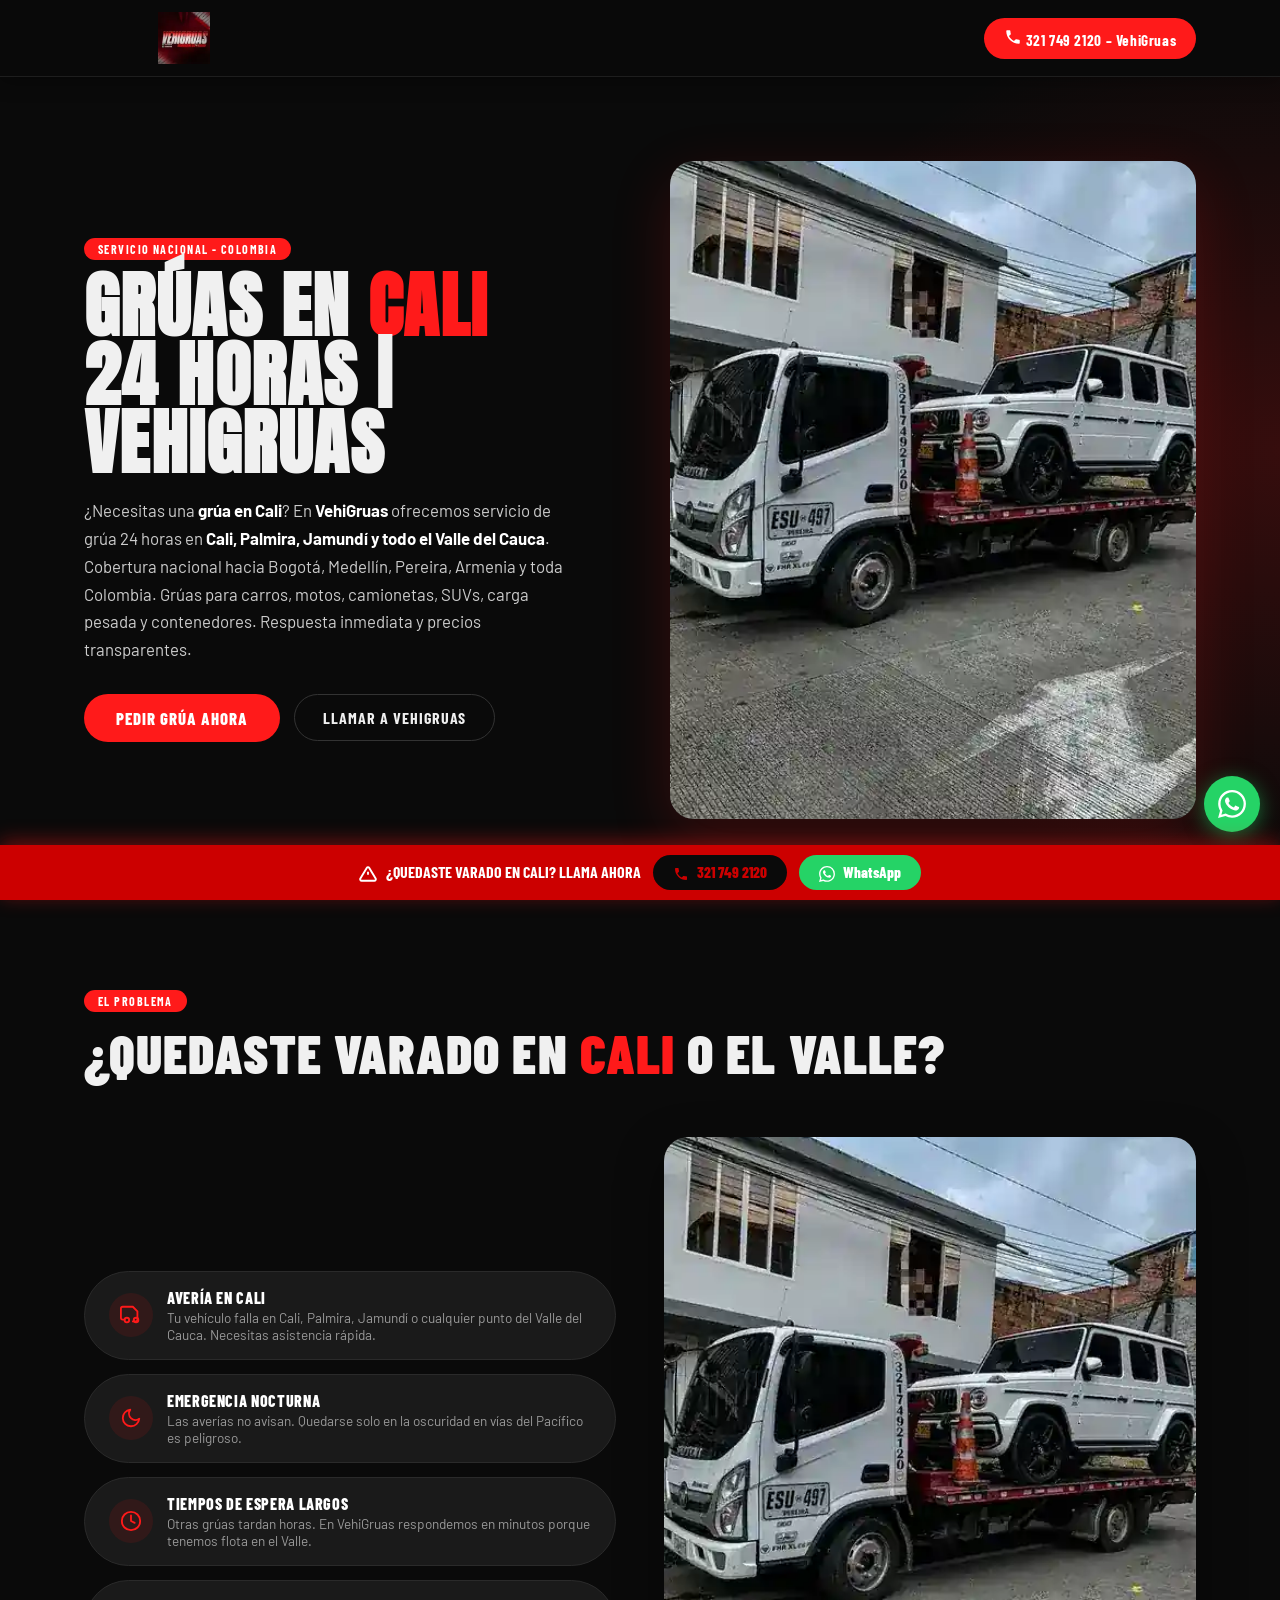
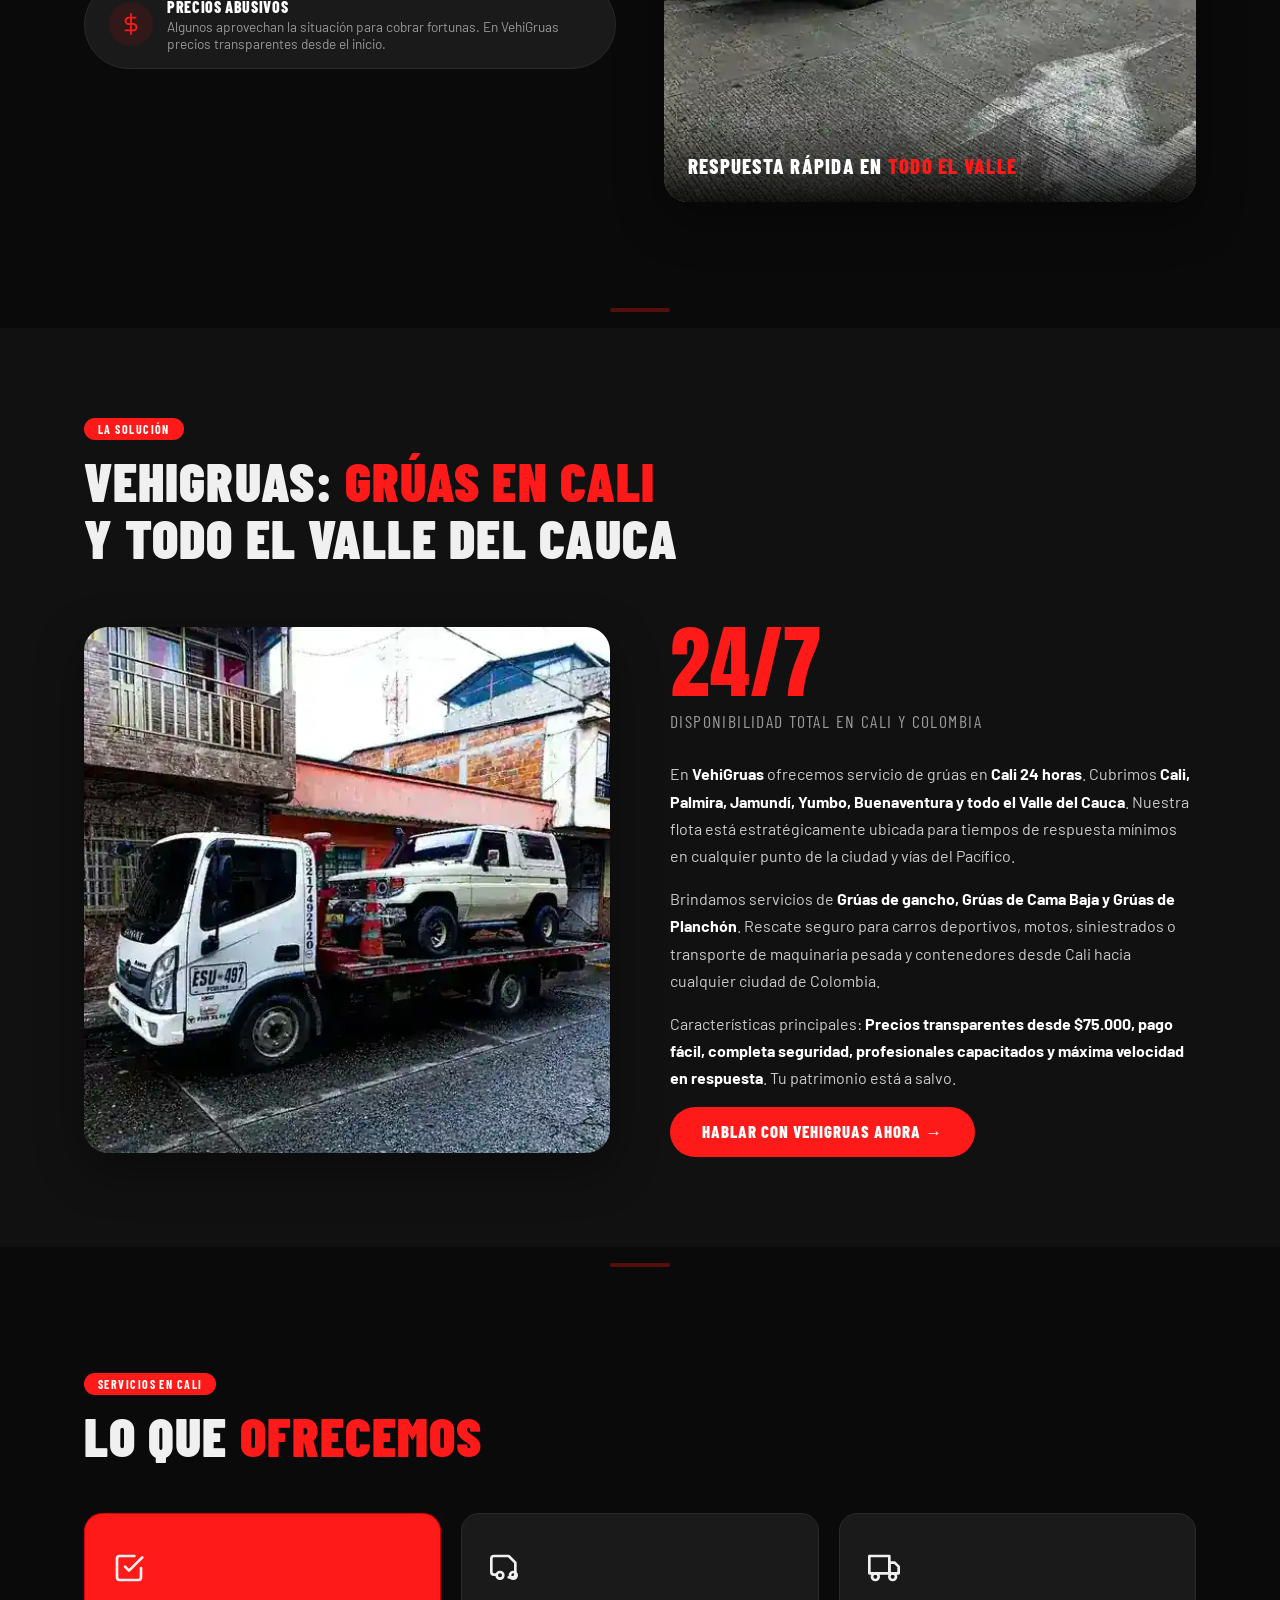
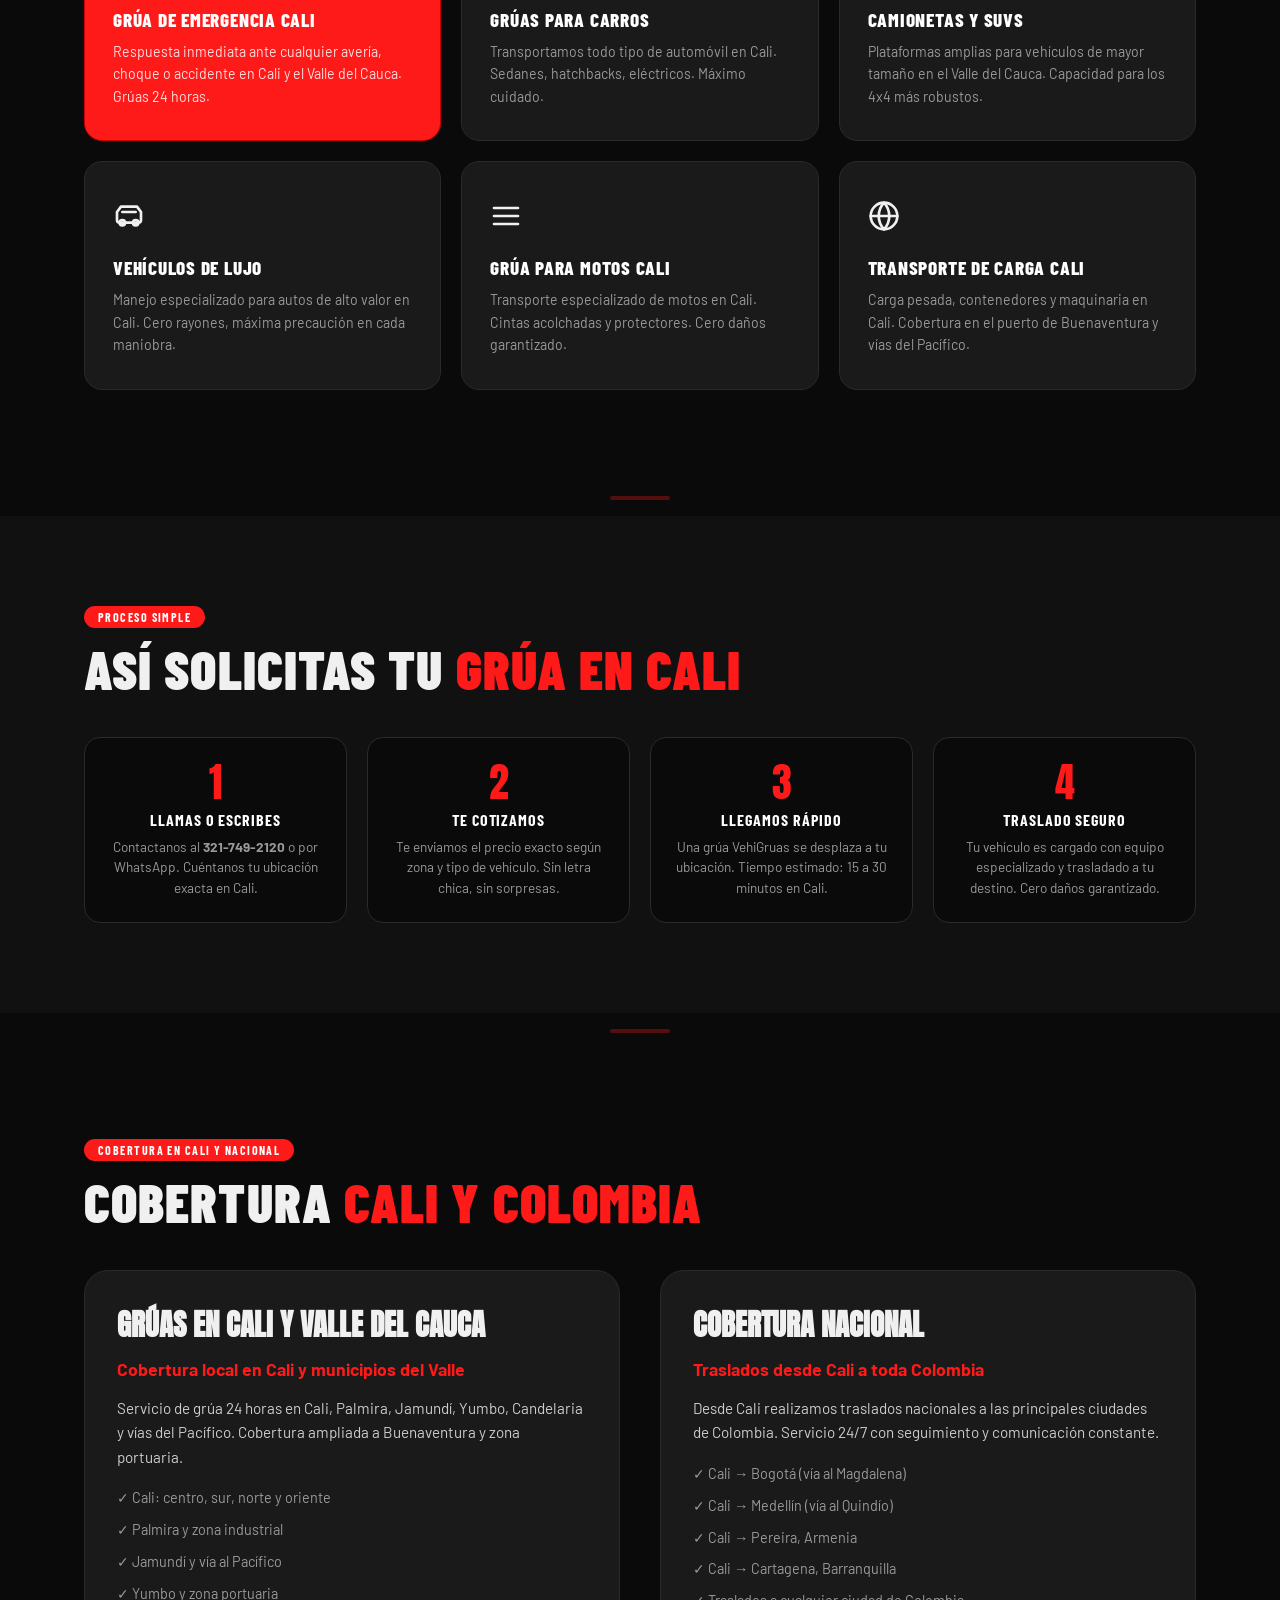
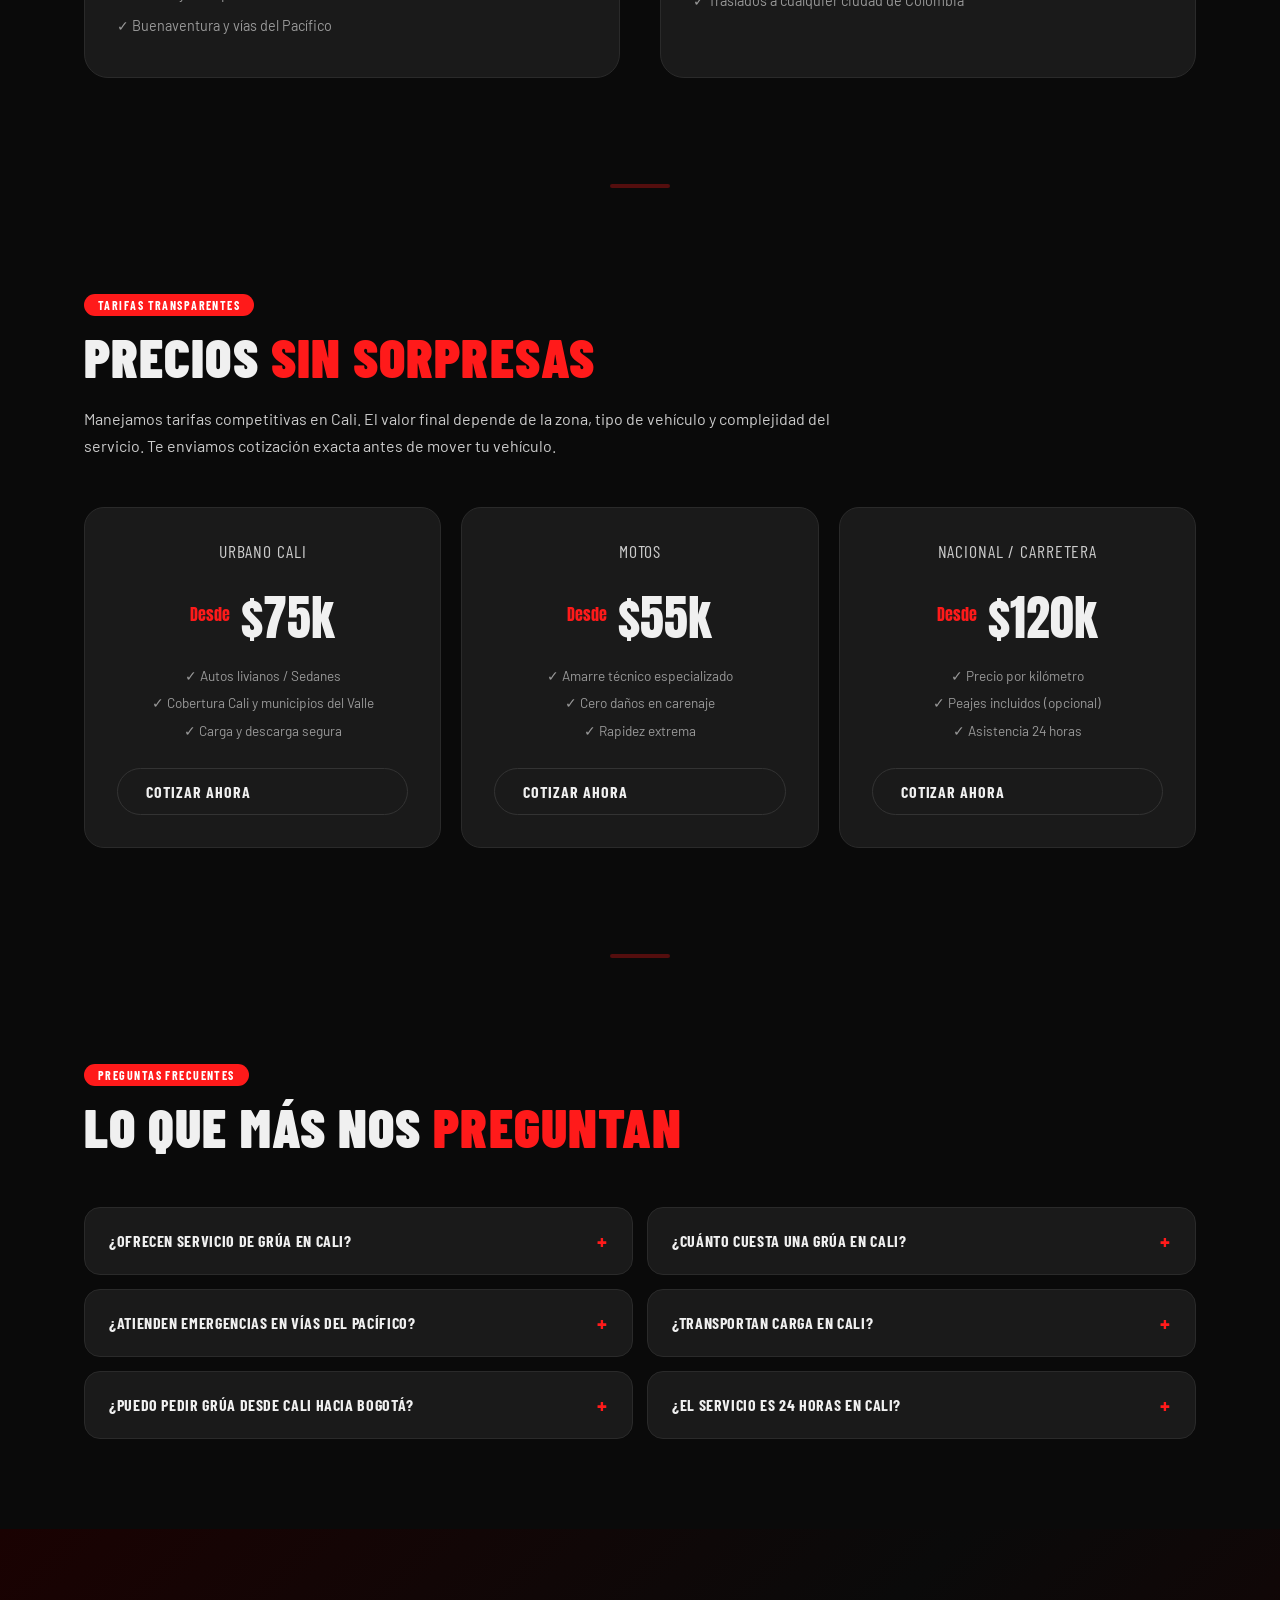
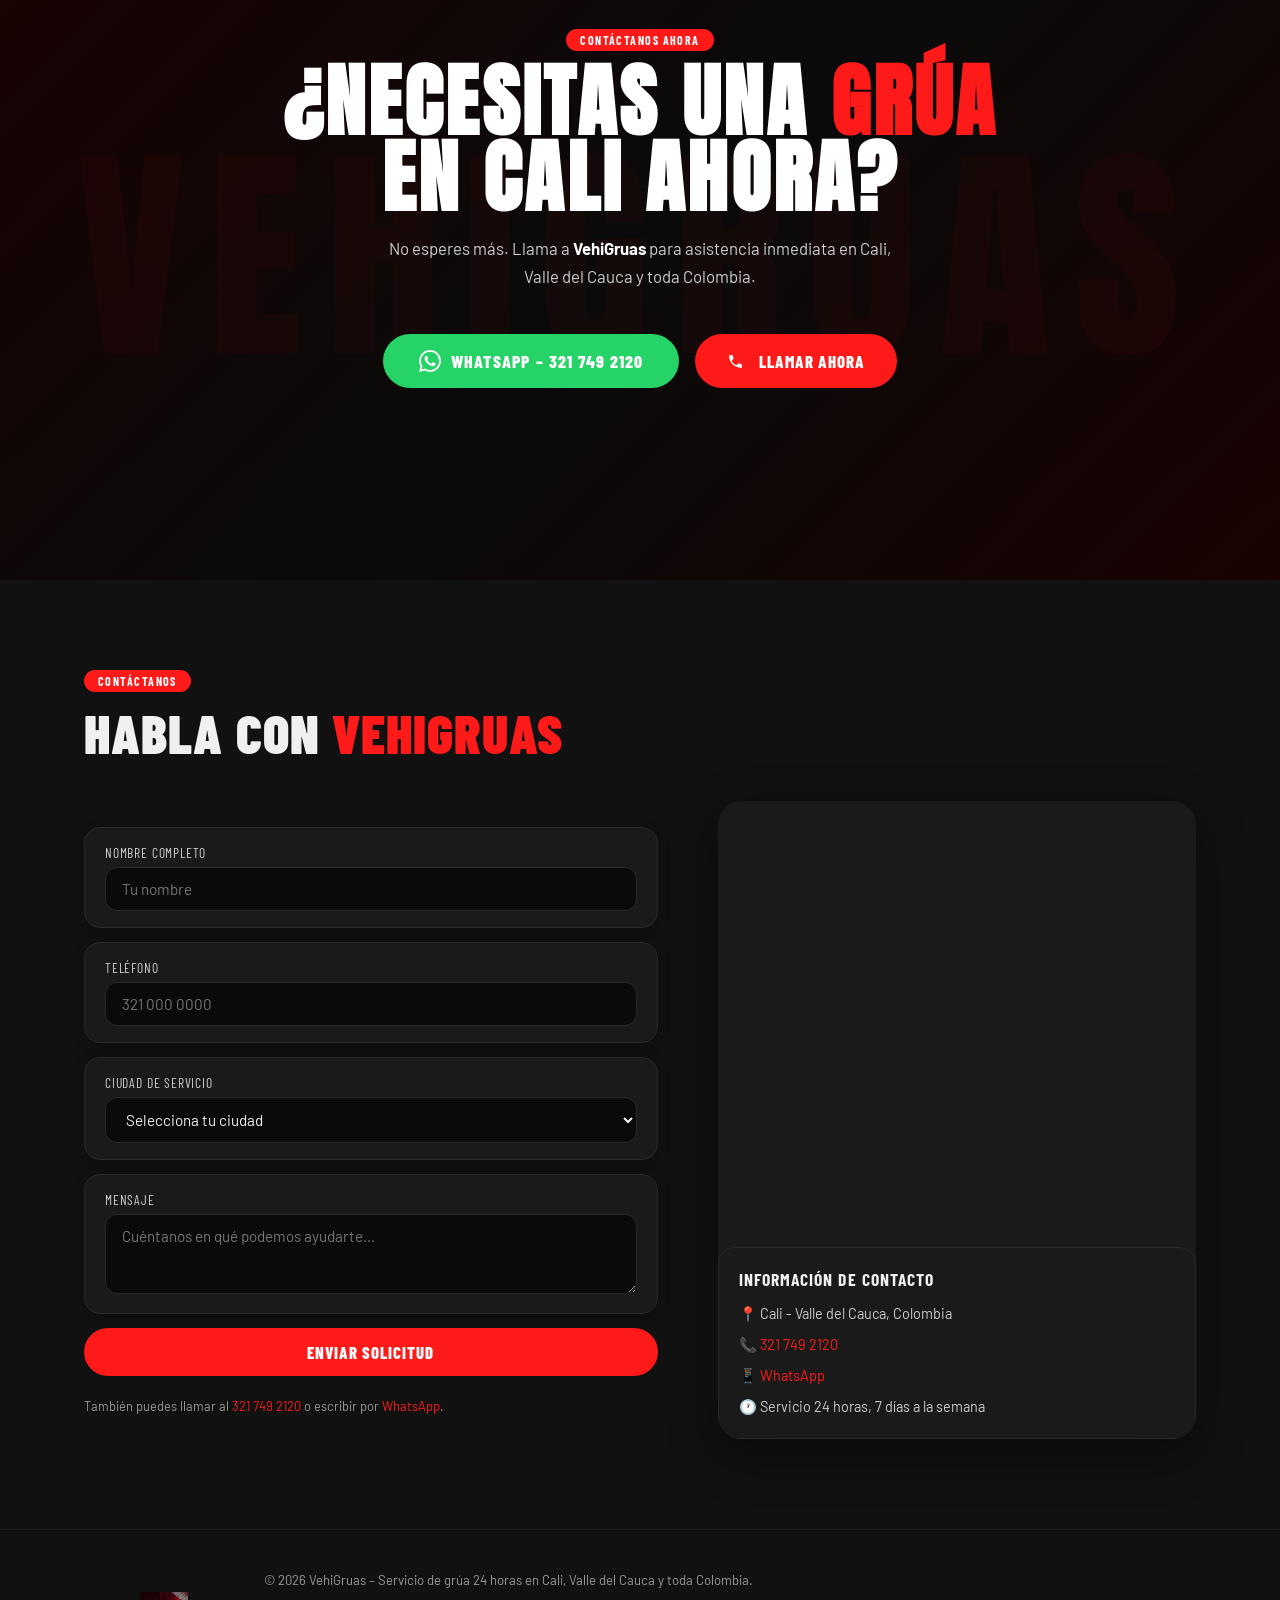
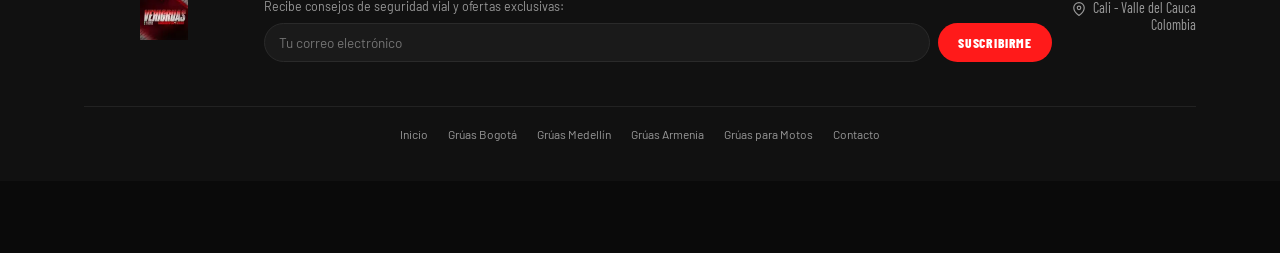
<file: gruas-cali.html>
<!DOCTYPE html>
<html lang="es">
<head>
  <meta name="google-site-verification" content="ZmFMhz-QR0t-kLNYBlZFBeJYLdYccyu-2sMNYs2x72E" />
  <meta charset="UTF-8" />
  <meta name="viewport" content="width=device-width, initial-scale=1.0" />
  <title>Grúa en Pereira y Dosquebradas</title>
  <meta name="description" content="En VehiGruas ofrecemos servicio de grúa 24 horas en toda Colombia. Grúas para carros, motos y transporte de carga pesada a nivel nacional. Respuesta inmediata. Llama ya: 321 749 2120." />
  <meta name="keywords" content="grúas para carros, servicio de grúa nacional, gruas colombia, gruas bogota, gruas medellin, gruas cali, gruas barranquilla, gruas pereira, gruas armenia, gruas manizales, gruas bucaramanga, gruas cartagena, gruas ibague, gruas villavicencio, servicio de grua para moto, grúas 24 horas, transporte de carga pesada, vehigruas" />
  <meta name="robots" content="index, follow" />
  <link rel="canonical" href="https://vehigruas.com/gruas-cali.html" />
  <link rel="alternate" hreflang="es-CO" href="https://vehigruas.com/gruas-cali.html" />
  <link rel="alternate" hreflang="x-default" href="https://vehigruas.com/gruas-cali.html" />
  <link rel="icon" type="image/webp" href="Fav.webp" />
  <link rel="preconnect" href="https://fonts.googleapis.com" />
  <link rel="preconnect" href="https://fonts.gstatic.com" crossorigin />
  <link href="https://fonts.googleapis.com/css2?family=Barlow+Condensed:wght@400;600;700;800;900&family=Barlow:wght@400;500;600&family=Anton&display=swap" rel="stylesheet" />
  <link rel="stylesheet" href="styles.css" />

  <meta property="og:type" content="website" />
  <meta property="og:title" content="Grúas en Cali 24 Horas | VehiGruas - Servicio Nacional" />
  <meta property="og:description" content="Servicio de grúa profesional 24/7 en Cali y toda Colombia. Valle del Cauca. Llama: 321 749 2120." />
  <meta property="og:image" content="https://vehigruas.com/Banner%20VehiGruas.webp" />
  <meta property="og:url" content="https://vehigruas.com/gruas-cali.html" />
  <meta property="og:locale" content="es_CO" />
  <meta name="geo.region" content="CO-VAC" />
  <meta name="geo.placename" content="Cali" />
  <meta name="geo.position" content="3.4516;-76.5320" />
  <meta name="ICBM" content="3.4516, -76.5320" />

  <script type="application/ld+json">
  {
    "@context": "https://schema.org",
    "@type": "LocalBusiness",
    "name": "VehiGruas Cali",
    "image": "https://vehigruas.com/LogoVehi.webp",
    "url": "https://vehigruas.com/gruas-cali.html",
    "telephone": "+573217492120",
    "telephones": ["+573217492120", "+573112096044", "+573059111758"],
    "priceRange": "$$",
    "address": {
      "@type": "PostalAddress",
      "streetAddress": "Cali",
      "addressLocality": "Cali",
      "addressRegion": "Valle del Cauca",
      "postalCode": "760001",
      "addressCountry": "CO"
    },
    "geo": {
      "@type": "GeoCoordinates",
      "latitude": 3.4516,
      "longitude": -76.5320
    },
    "openingHoursSpecification": {
      "@type": "OpeningHoursSpecification",
      "dayOfWeek": ["Monday","Tuesday","Wednesday","Thursday","Friday","Saturday","Sunday"],
      "opens": "00:00",
      "closes": "23:59"
    },
    "areaServed": [
      { "@type": "City", "name": "Cali" },
      { "@type": "City", "name": "Bogotá" },
      { "@type": "City", "name": "Medellín" },
      { "@type": "City", "name": "Pereira" },
      { "@type": "City", "name": "Armenia" },
      { "@type": "State", "name": "Valle del Cauca" },
      { "@type": "State", "name": "Cundinamarca" },
      { "@type": "State", "name": "Antioquia" },
      { "@type": "State", "name": "Risaralda" }
    ],
    "aggregateRating": {
      "@type": "AggregateRating",
      "ratingValue": "4.9",
      "reviewCount": "127"
    },
    "hasOfferCatalog": {
      "@type": "OfferCatalog",
      "name": "Servicios de Grúa en Cali",
      "itemListElement": [
        {
          "@type": "Offer",
          "itemOffered": {
            "@type": "Service",
            "name": "Grúa de emergencia Cali",
            "description": "Respuesta inmediata ante averías, choques o accidentes en Cali y Valle del Cauca. Servicio 24 horas."
          }
        },
        {
          "@type": "Offer",
          "itemOffered": {
            "@type": "Service",
            "name": "Transporte de vehículos Cali - Nacional",
            "description": "Traslado seguro de vehículos desde Cali a cualquier ciudad de Colombia."
          }
        },
        {
          "@type": "Offer",
          "itemOffered": {
            "@type": "Service",
            "name": "Grúa para motos Cali",
            "description": "Servicio especializado de grúa para motos en Cali. Cero daños."
          }
        },
        {
          "@type": "Offer",
          "itemOffered": {
            "@type": "Service",
            "name": "Transporte de carga Cali",
            "description": "Transporte de carga pesada y contenedores en Cali y vías del Pacífico."
          }
        }
      ]
    }
  }
  </script>

  <script type="application/ld+json">
  {
    "@context": "https://schema.org",
    "@type": "FAQPage",
    "mainEntity": [
      {
        "@type": "Question",
        "name": "¿Ofrecen servicio de grúa en Cali?",
        "acceptedAnswer": {
          "@type": "Answer",
          "text": "Sí, VehiGruas ofrece servicio de grúa 24 horas en Cali y todo el Valle del Cauca. Cubrimos Cali, Palmira, Jamundí, Yumbo, Buenaventura y vías del Pacífico. También tenemos cobertura nacional hacia Bogotá, Medellín, Pereira y toda Colombia."
        }
      },
      {
        "@type": "Question",
        "name": "¿Cuánto cuesta una grúa en Cali?",
        "acceptedAnswer": {
          "@type": "Answer",
          "text": "En Cali urbano, precios desde $75.000 para autos livianos. Motos desde $55.000. Traslados nacionales desde $120.000 por kilómetro. Te enviamos cotización exacta antes de confirmar."
        }
      },
      {
        "@type": "Question",
        "name": "¿Atienden emergencias en vías del Pacífico?",
        "acceptedAnswer": {
          "@type": "Answer",
          "text": "Sí, atendemos emergencias en vías del Pacífico: Cali - Buenaventura, vía a Palmira, vía a Jamundí y carreteras del Valle del Cauca. Llegamos en máximo 30 minutos en Cali urbano."
        }
      },
      {
        "@type": "Question",
        "name": "¿Transportan carga en Cali?",
        "acceptedAnswer": {
          "@type": "Answer",
          "text": "Sí. En Cali ofrecemos transporte de carga pesada, contenedores y maquinaria industrial. Cobertura en el puerto de Buenaventura y zonas industriales del Valle del Cauca."
        }
      },
      {
        "@type": "Question",
        "name": "¿Puedo pedir grúa desde Cali hacia Bogotá?",
        "acceptedAnswer": {
          "@type": "Answer",
          "text": "Claro. Ofrecemos traslados nacionales desde Cali hacia Bogotá, Medellín, Pereira, Armenia, Cartagena y cualquier ciudad de Colombia. Disponibilidad 24/7."
        }
      }
    ]
  }
  </script>
</head>
<body>

  <div class="sticky-bar">
    <p>
      <svg width="18" height="18" viewBox="0 0 24 24" fill="none" stroke="currentColor" stroke-width="2.5" style="display:inline;vertical-align:middle;margin-right:6px">
        <path d="M10.29 3.86L1.82 18a2 2 0 001.71 3h16.94a2 2 0 001.71-3L13.71 3.86a2 2 0 00-3.42 0z" />
        <line x1="12" y1="9" x2="12" y2="13" />
        <line x1="12" y1="17" x2="12.01" y2="17" />
      </svg>
      ¿Quedaste varado en Cali? Llama AHORA
    </p>
    <a href="tel:+573217492120">
      <svg width="16" height="16" viewBox="0 0 24 24" fill="currentColor" style="display:inline;vertical-align:middle;margin-right:5px">
        <path d="M6.62 10.79c1.44 2.83 3.76 5.14 6.59 6.59l2.2-2.2c.27-.27.67-.36 1.02-.24 1.12.37 2.33.57 3.57.57.55 0 1 .45 1 1V20c0 .55-.45 1-1 1-9.39 0-17-7.61-17-17 0-.55.45-1 1-1h3.5c.55 0 1 .45 1 1 0 1.25.2 2.45.57 3.57.11.35.03.74-.25 1.02l-2.2 2.2z" />
      </svg>
      321 749 2120
    </a>
    <a href="https://wa.me/573217492120?text=Hola%20VehiGruas%2C%20necesito%20una%20gr%C3%BAa%20en%20Cali" target="_blank" rel="noopener noreferrer" class="wa">
      <svg width="16" height="16" viewBox="0 0 24 24" fill="currentColor" style="display:inline;vertical-align:middle;margin-right:5px">
        <path d="M17.472 14.382c-.297-.149-1.758-.867-2.03-.967-.273-.099-.471-.148-.67.15-.197.297-.767.966-.94 1.164-.173.199-.347.223-.644.075-.297-.15-1.255-.463-2.39-1.475-.883-.788-1.48-1.761-1.653-2.059-.173-.297-.018-.458.13-.606.134-.133.298-.347.446-.52.149-.174.198-.298.298-.497.099-.198.05-.371-.025-.52-.075-.149-.669-1.612-.916-2.207-.242-.579-.487-.5-.669-.51-.173-.008-.371-.01-.57-.01-.198 0-.52.074-.792.372-.272.297-1.04 1.016-1.04 2.479 0 1.462 1.065 2.875 1.213 3.074.149.198 2.096 3.2 5.077 4.487.709.306 1.262.489 1.694.625.712.227 1.36.195 1.871.118.571-.085 1.758-.719 2.006-1.413.248-.694.248-1.289.173-1.413-.074-.124-.272-.198-.57-.347m-5.421 7.403h-.004a9.87 9.87 0 01-5.031-1.378l-.361-.214-3.741.982.998-3.648-.235-.374a9.86 9.86 0 01-1.51-5.26c.001-5.45 4.436-9.884 9.888-9.884 2.64 0 5.122 1.03 6.988 2.898a9.825 9.825 0 012.893 6.994c-.003 5.45-4.437 9.884-9.885 9.884m8.413-18.297A11.815 11.815 0 0012.05 0C5.495 0 .16 5.335.157 11.892c0 2.096.547 4.142 1.588 5.945L.057 24l6.305-1.654a11.882 11.882 0 005.683 1.448h.005c6.554 0 11.89-5.335 11.893-11.893a11.821 11.821 0 00-3.48-8.413z" />
      </svg>
      WhatsApp
    </a>
  </div>

  <a class="wa-float" href="https://wa.me/573217492120?text=Hola%20VehiGruas%2C%20necesito%20una%20gr%C3%BAa%20en%20Cali" target="_blank" rel="noopener noreferrer" aria-label="WhatsApp">
    <svg viewBox="0 0 24 24">
      <path d="M17.472 14.382c-.297-.149-1.758-.867-2.03-.967-.273-.099-.471-.148-.67.15-.197.297-.767.966-.94 1.164-.173.199-.347.223-.644.075-.297-.15-1.255-.463-2.39-1.475-.883-.788-1.48-1.761-1.653-2.059-.173-.297-.018-.458.13-.606.134-.133.298-.347.446-.52.149-.174.198-.298.298-.497.099-.198.05-.371-.025-.52-.075-.149-.669-1.612-.916-2.207-.242-.579-.487-.5-.669-.51-.173-.008-.371-.01-.57-.01-.198 0-.52.074-.792.372-.272.297-1.04 1.016-1.04 2.479 0 1.462 1.065 2.875 1.213 3.074.149.198 2.096 3.2 5.077 4.487.709.306 1.262.489 1.694.625.712.227 1.36.195 1.871.118.571-.085 1.758-.719 2.006-1.413.248-.694.248-1.289.173-1.413-.074-.124-.272-.198-.57-.347m-5.421 7.403h-.004a9.87 9.87 0 01-5.031-1.378l-.361-.214-3.741.982.998-3.648-.235-.374a9.86 9.86 0 01-1.51-5.26c.001-5.45 4.436-9.884 9.888-9.884 2.64 0 5.122 1.03 6.988 2.898a9.825 9.825 0 012.893 6.994c-.003 5.45-4.437 9.884-9.885 9.884m8.413-18.297A11.815 11.815 0 0012.05 0C5.495 0 .16 5.335.157 11.892c0 2.096.547 4.142 1.588 5.945L.057 24l6.305-1.654a11.882 11.882 0 005.683 1.448h.005c6.554 0 11.89-5.335 11.893-11.893a11.821 11.821 0 00-3.48-8.413z" />
    </svg>
  </a>

  <nav>
    <div class="container nav-inner">
      <div class="nav-logo">
        <a href="index.html"><img src="LogoVehi.webp" alt="VehiGruas Logo – Servicio de Grúa Cali" width="200" height="52" loading="lazy" /></a>
      </div>
      <a class="nav-phone pulse" href="tel:+573217492120">
        <svg viewBox="0 0 24 24">
          <path d="M6.62 10.79c1.44 2.83 3.76 5.14 6.59 6.59l2.2-2.2c.27-.27.67-.36 1.02-.24 1.12.37 2.33.57 3.57.57.55 0 1 .45 1 1V20c0 .55-.45 1-1 1-9.39 0-17-7.61-17-17 0-.55.45-1 1-1h3.5c.55 0 1 .45 1 1 0 1.25.2 2.45.57 3.57.11.35.03.74-.25 1.02l-2.2 2.2z" />
        </svg>
        321 749 2120 – VehiGruas
      </a>
    </div>
  </nav>

  <!-- HERO -->
  <section id="hero" class="city-hero">
    <div class="container">
      <div class="city-hero-grid">
        <div>
          <div class="tag">Servicio Nacional - Colombia</div>
          <h1 class="hero-h1">Grúas en <span>Cali</span><br>24 Horas | VehiGruas</h1>
          <p class="text-content" style="max-width:500px; margin-bottom:30px;">
            ¿Necesitas una <strong>grúa en Cali</strong>? En <strong>VehiGruas</strong> ofrecemos servicio de grúa 24 horas en <strong>Cali, Palmira, Jamundí y todo el Valle del Cauca</strong>. Cobertura nacional hacia Bogotá, Medellín, Pereira, Armenia y toda Colombia. Grúas para carros, motos, camionetas, SUVs, carga pesada y contenedores. Respuesta inmediata y precios transparentes.
          </p>
          <div class="hero-cta-row">
            <a class="btn-primary" href="https://wa.me/573217492120?text=Hola%20VehiGruas%2C%20necesito%20una%20gr%C3%BAa%20en%20Cali" target="_blank" rel="noopener noreferrer">Pedir grúa ahora</a>
            <a class="btn-ghost" href="tel:+573217492120">Llamar a VehiGruas</a>
          </div>
        </div>
        <div class="city-hero-img">
          <img src="Grua6.webp" srcset="Grua6.webp 1x" sizes="(max-width: 900px) 100vw, 40vw" alt="Servicio de grúa en Cali VehiGruas" width="500" height="500" fetchpriority="high" loading="eager" />
        </div>
      </div>
    </div>
  </section>

  <!-- PROBLEMA -->
  <section id="problema" class="section">
    <div class="container">
      <div class="tag">El problema</div>
      <h2 class="section-title">¿Quedaste varado en <span>Cali</span> o el Valle?</h2>
      <div class="problema-grid">
        <div class="problema-cards">
          <div class="pill-card">
            <div class="pill-icon">
              <svg width="22" height="22" viewBox="0 0 24 24" fill="none" stroke="#FF1A1A" stroke-width="2" stroke-linecap="round" stroke-linejoin="round">
                <path d="M5 17H3a2 2 0 01-2-2V5a2 2 0 012-2h11l5 5v9a2 2 0 01-2 2h-3" />
                <circle cx="7.5" cy="17.5" r="2.5" />
                <circle cx="17.5" cy="17.5" r="2.5" />
              </svg>
            </div>
            <div class="pill-card-text">
              <strong>Avería en Cali</strong>
              <p>Tu vehículo falla en Cali, Palmira, Jamundí o cualquier punto del Valle del Cauca. Necesitas asistencia rápida.</p>
            </div>
          </div>
          <div class="pill-card">
            <div class="pill-icon">
              <svg width="22" height="22" viewBox="0 0 24 24" fill="none" stroke="#FF1A1A" stroke-width="2" stroke-linecap="round" stroke-linejoin="round">
                <path d="M21 12.79A9 9 0 1111.21 3 7 7 0 0021 12.79z" />
              </svg>
            </div>
            <div class="pill-card-text">
              <strong>Emergencia nocturna</strong>
              <p>Las averías no avisan. Quedarse solo en la oscuridad en vías del Pacífico es peligroso.</p>
            </div>
          </div>
          <div class="pill-card">
            <div class="pill-icon">
              <svg width="22" height="22" viewBox="0 0 24 24" fill="none" stroke="#FF1A1A" stroke-width="2" stroke-linecap="round" stroke-linejoin="round">
                <circle cx="12" cy="12" r="10" />
                <polyline points="12 6 12 12 16 14" />
              </svg>
            </div>
            <div class="pill-card-text">
              <strong>Tiempos de espera largos</strong>
              <p>Otras grúas tardan horas. En VehiGruas respondemos en minutos porque tenemos flota en el Valle.</p>
            </div>
          </div>
          <div class="pill-card">
            <div class="pill-icon">
              <svg width="22" height="22" viewBox="0 0 24 24" fill="none" stroke="#FF1A1A" stroke-width="2" stroke-linecap="round" stroke-linejoin="round">
                <line x1="12" y1="1" x2="12" y2="23" />
                <path d="M17 5H9.5a3.5 3.5 0 000 7h5a3.5 3.5 0 010 7H6" />
              </svg>
            </div>
            <div class="pill-card-text">
              <strong>Precios abusivos</strong>
              <p>Algunos aprovechan la situación para cobrar fortunas. En VehiGruas precios transparentes desde el inicio.</p>
            </div>
          </div>
        </div>
        <div class="problema-visual">
          <img src="Grua6.webp" srcset="Grua6.webp 1x" sizes="(max-width: 900px) 100vw, 50vw" alt="Grúa en Cali VehiGruas" width="600" height="450" loading="lazy" />
          <div class="overlay-label">
            <p>Respuesta rápida en <span>todo el Valle</span></p>
          </div>
        </div>
      </div>
    </div>
  </section>

  <div class="pill-divider"><div></div></div>

  <!-- SOLUCIÓN -->
  <section id="solucion" class="section">
    <div class="container">
      <div class="tag">La solución</div>
      <h2 class="section-title">VehiGruas: <span>Grúas en Cali</span><br>y todo el Valle del Cauca</h2>
      <div class="solucion-intro">
        <div class="solucion-img">
          <img src="Grua1.webp" srcset="Grua1.webp 1x" sizes="(max-width: 900px) 100vw, 50vw" width="600" height="600" loading="lazy" alt="Servicio de grúa en Cali VehiGruas" />
        </div>
        <div class="solucion-content text-content">
          <div class="big-stat">24/7</div>
          <div class="big-stat-label">Disponibilidad total en Cali y Colombia</div>
          <p>En <strong>VehiGruas</strong> ofrecemos servicio de grúas en <strong>Cali 24 horas</strong>. Cubrimos <strong>Cali, Palmira, Jamundí, Yumbo, Buenaventura y todo el Valle del Cauca</strong>. Nuestra flota está estratégicamente ubicada para tiempos de respuesta mínimos en cualquier punto de la ciudad y vías del Pacífico.</p>
          <p>Brindamos servicios de <strong>Grúas de gancho, Grúas de Cama Baja y Grúas de Planchón</strong>. Rescate seguro para carros deportivos, motos, siniestrados o transporte de maquinaria pesada y contenedores desde Cali hacia cualquier ciudad de Colombia.</p>
          <p>Características principales: <strong>Precios transparentes desde $75.000, pago fácil, completa seguridad, profesionales capacitados y máxima velocidad en respuesta</strong>. Tu patrimonio está a salvo.</p>
          <a class="btn-primary" href="https://wa.me/573217492120?text=Hola%20VehiGruas%2C%20necesito%20una%20gr%C3%BAa%20en%20Cali" target="_blank" rel="noopener noreferrer">Hablar con VehiGruas ahora →</a>
        </div>
      </div>
    </div>
  </section>

  <div class="pill-divider"><div></div></div>

  <!-- SERVICIOS -->
  <section id="servicios" class="section">
    <div class="container">
      <div class="servicios-header">
        <div>
          <div class="tag">Servicios en Cali</div>
          <h2 class="section-title">Lo que <span>ofrecemos</span></h2>
        </div>
      </div>
      <div class="servicios-grid">
        <div class="servicio-card featured">
          <div class="servicio-icon">
            <svg width="32" height="32" viewBox="0 0 24 24" fill="none" stroke="currentColor" stroke-width="2" stroke-linecap="round" stroke-linejoin="round">
              <polyline points="9 11 12 14 22 4" />
              <path d="M21 12v7a2 2 0 01-2 2H5a2 2 0 01-2-2V5a2 2 0 012-2h11" />
            </svg>
          </div>
          <h3>Grúa de emergencia Cali</h3>
          <p>Respuesta inmediata ante cualquier avería, choque o accidente en Cali y el Valle del Cauca. Grúas 24 horas.</p>
        </div>
        <div class="servicio-card">
          <div class="servicio-icon">
            <svg width="32" height="32" viewBox="0 0 24 24" fill="none" stroke="currentColor" stroke-width="2" stroke-linecap="round" stroke-linejoin="round">
              <path d="M5 17H3a2 2 0 01-2-2V5a2 2 0 012-2h11l5 5v9a2 2 0 01-2 2h-3" />
              <circle cx="7.5" cy="17.5" r="2.5" />
              <circle cx="17.5" cy="17.5" r="2.5" />
            </svg>
          </div>
          <h3>Grúas para carros</h3>
          <p>Transportamos todo tipo de automóvil en Cali. Sedanes, hatchbacks, eléctricos. Máximo cuidado.</p>
        </div>
        <div class="servicio-card">
          <div class="servicio-icon">
            <svg width="32" height="32" viewBox="0 0 24 24" fill="none" stroke="currentColor" stroke-width="2" stroke-linecap="round" stroke-linejoin="round">
              <rect x="1" y="3" width="15" height="13" />
              <polygon points="16 8 20 8 23 11 23 16 16 16 16 8" />
              <circle cx="5.5" cy="18.5" r="2.5" />
              <circle cx="18.5" cy="18.5" r="2.5" />
            </svg>
          </div>
          <h3>Camionetas y SUVs</h3>
          <p>Plataformas amplias para vehículos de mayor tamaño en el Valle del Cauca. Capacidad para los 4x4 más robustos.</p>
        </div>
        <div class="servicio-card">
          <div class="servicio-icon">
            <svg width="32" height="32" viewBox="0 0 24 24" fill="none" stroke="currentColor" stroke-width="2" stroke-linecap="round" stroke-linejoin="round">
              <path d="M19 17H5a2 2 0 01-2-2V9l3-4h12l3 4v6a2 2 0 01-2 2z" />
              <circle cx="7" cy="17" r="2" />
              <circle cx="17" cy="17" r="2" />
              <line x1="7" y1="9" x2="17" y2="9" />
            </svg>
          </div>
          <h3>Vehículos de lujo</h3>
          <p>Manejo especializado para autos de alto valor en Cali. Cero rayones, máxima precaución en cada maniobra.</p>
        </div>
        <div class="servicio-card">
          <div class="servicio-icon">
            <svg width="32" height="32" viewBox="0 0 24 24" fill="none" stroke="currentColor" stroke-width="2" stroke-linecap="round" stroke-linejoin="round">
              <line x1="3" y1="12" x2="21" y2="12" />
              <line x1="3" y1="6" x2="21" y2="6" />
              <line x1="3" y1="18" x2="21" y2="18" />
            </svg>
          </div>
          <h3>Grúa para motos Cali</h3>
          <p>Transporte especializado de motos en Cali. Cintas acolchadas y protectores. Cero daños garantizado.</p>
        </div>
        <div class="servicio-card">
          <div class="servicio-icon">
            <svg width="32" height="32" viewBox="0 0 24 24" fill="none" stroke="currentColor" stroke-width="2" stroke-linecap="round" stroke-linejoin="round">
              <circle cx="12" cy="12" r="10" />
              <line x1="2" y1="12" x2="22" y2="12" />
              <path d="M12 2a15.3 15.3 0 014 10 15.3 15.3 0 01-4 10 15.3 15.3 0 01-4-10 15.3 15.3 0 014-10z" />
            </svg>
          </div>
          <h3>Transporte de carga Cali</h3>
          <p>Carga pesada, contenedores y maquinaria en Cali. Cobertura en el puerto de Buenaventura y vías del Pacífico.</p>
        </div>
      </div>
    </div>
  </section>

  <div class="pill-divider"><div></div></div>

  <!-- PROCESO -->
  <section id="proceso" class="section" style="background:var(--dark);">
    <div class="container">
      <div class="tag">Proceso simple</div>
      <h2 class="section-title">Así solicitas tu <span>grúa en Cali</span></h2>
      <div class="process-steps">
        <div class="process-step">
          <div class="step-num">1</div>
          <h4>Llamas o escribes</h4>
          <p>Contactanos al <strong>321-749-2120</strong> o por WhatsApp. Cuéntanos tu ubicación exacta en Cali.</p>
        </div>
        <div class="process-step">
          <div class="step-num">2</div>
          <h4>Te cotizamos</h4>
          <p>Te enviamos el precio exacto según zona y tipo de vehículo. Sin letra chica, sin sorpresas.</p>
        </div>
        <div class="process-step">
          <div class="step-num">3</div>
          <h4>Llegamos rápido</h4>
          <p>Una grúa VehiGruas se desplaza a tu ubicación. Tiempo estimado: 15 a 30 minutos en Cali.</p>
        </div>
        <div class="process-step">
          <div class="step-num">4</div>
          <h4>Traslado seguro</h4>
          <p>Tu vehículo es cargado con equipo especializado y trasladado a tu destino. Cero daños garantizado.</p>
        </div>
      </div>
    </div>
  </section>

  <div class="pill-divider"><div></div></div>

  <!-- COBERTURA -->
  <section id="cobertura" class="section">
    <div class="container">
      <div class="tag">Cobertura en Cali y Nacional</div>
      <h2 class="section-title">Cobertura <span>Cali y Colombia</span></h2>
      <div class="cobertura-grid">
        <div class="cobertura-card">
          <h3>Grúas en Cali y Valle del Cauca</h3>
          <h4>Cobertura local en Cali y municipios del Valle</h4>
          <p>Servicio de grúa 24 horas en Cali, Palmira, Jamundí, Yumbo, Candelaria y vías del Pacífico. Cobertura ampliada a Buenaventura y zona portuaria.</p>
          <ul>
            <li>✓ Cali: centro, sur, norte y oriente</li>
            <li>✓ Palmira y zona industrial</li>
            <li>✓ Jamundí y vía al Pacífico</li>
            <li>✓ Yumbo y zona portuaria</li>
            <li>✓ Buenaventura y vías del Pacífico</li>
          </ul>
        </div>
        <div class="cobertura-card">
          <h3>Cobertura Nacional</h3>
          <h4>Traslados desde Cali a toda Colombia</h4>
          <p>Desde Cali realizamos traslados nacionales a las principales ciudades de Colombia. Servicio 24/7 con seguimiento y comunicación constante.</p>
          <ul>
            <li>✓ Cali → Bogotá (vía al Magdalena)</li>
            <li>✓ Cali → Medellín (vía al Quindío)</li>
            <li>✓ Cali → Pereira, Armenia</li>
            <li>✓ Cali → Cartagena, Barranquilla</li>
            <li>✓ Traslados a cualquier ciudad de Colombia</li>
          </ul>
        </div>
      </div>
    </div>
  </section>

  <div class="pill-divider"><div></div></div>

  <!-- PRECIOS -->
  <section id="precios">
    <div class="container">
      <div class="tag">Tarifas Transparentes</div>
      <h2 class="section-title">Precios <span>Sin Sorpresas</span></h2>
      <div class="text-content" style="max-width:800px; margin-top:20px;">
        <p>Manejamos tarifas competitivas en Cali. El valor final depende de la zona, tipo de vehículo y complejidad del servicio. Te enviamos cotización exacta antes de mover tu vehículo.</p>
      </div>
      <div class="precios-grid">
        <div class="precio-card">
          <div class="precio-lbl">Urbano Cali</div>
          <div class="precio-val"><span>Desde</span> $75k</div>
          <ul class="precio-features">
            <li>✓ Autos livianos / Sedanes</li>
            <li>✓ Cobertura Cali y municipios del Valle</li>
            <li>✓ Carga y descarga segura</li>
          </ul>
          <a href="https://wa.me/573217492120" class="btn-ghost" style="width: 100%;">Cotizar ahora</a>
        </div>
        <div class="precio-card">
          <div class="precio-lbl">Motos</div>
          <div class="precio-val"><span>Desde</span> $55k</div>
          <ul class="precio-features">
            <li>✓ Amarre técnico especializado</li>
            <li>✓ Cero daños en carenaje</li>
            <li>✓ Rapidez extrema</li>
          </ul>
          <a href="https://wa.me/573217492120" class="btn-ghost" style="width: 100%;">Cotizar ahora</a>
        </div>
        <div class="precio-card">
          <div class="precio-lbl">Nacional / Carretera</div>
          <div class="precio-val"><span>Desde</span> $120k</div>
          <ul class="precio-features">
            <li>✓ Precio por kilómetro</li>
            <li>✓ Peajes incluidos (opcional)</li>
            <li>✓ Asistencia 24 horas</li>
          </ul>
          <a href="https://wa.me/573217492120" class="btn-ghost" style="width: 100%;">Cotizar ahora</a>
        </div>
      </div>
    </div>
  </section>

  <div class="pill-divider"><div></div></div>

  <!-- FAQ -->
  <section id="faq" class="section">
    <div class="container">
      <div class="tag">Preguntas frecuentes</div>
      <h2 class="section-title">Lo que más nos <span>preguntan</span></h2>
      <div class="faq-local-grid">
        <details>
          <summary>¿Ofrecen servicio de grúa en Cali?</summary>
          <div class="faq-body">Sí, VehiGruas ofrece servicio de grúa 24 horas en Cali y todo el Valle del Cauca. Cubrimos Cali, Palmira, Jamundí, Yumbo, Buenaventura y vías del Pacífico. También tenemos cobertura nacional hacia Bogotá, Medellín, Pereira y toda Colombia.</div>
        </details>
        <details>
          <summary>¿Cuánto cuesta una grúa en Cali?</summary>
          <div class="faq-body">En Cali urbano, precios desde $75.000 para autos livianos. Motos desde $55.000. Traslados nacionales desde $120.000 por kilómetro. Te enviamos cotización exacta antes de confirmar.</div>
        </details>
        <details>
          <summary>¿Atienden emergencias en vías del Pacífico?</summary>
          <div class="faq-body">Sí, atendemos emergencias en vías del Pacífico: Cali-Buenaventura, vía a Palmira, vía a Jamundí y vías del Valle del Cauca. Llegamos en máximo 30 minutos en Cali urbano.</div>
        </details>
        <details>
          <summary>¿Transportan carga en Cali?</summary>
          <div class="faq-body">Sí. En Cali ofrecemos transporte de carga pesada, contenedores y maquinaria industrial. Cobertura en el puerto de Buenaventura y zonas industriales del Valle del Cauca.</div>
        </details>
        <details>
          <summary>¿Puedo pedir grúa desde Cali hacia Bogotá?</summary>
          <div class="faq-body">Claro. Ofrecemos traslados nacionales desde Cali hacia Bogotá, Medellín, Pereira, Armenia, Cartagena y cualquier ciudad de Colombia. Disponibilidad 24/7.</div>
        </details>
        <details>
          <summary>¿El servicio es 24 horas en Cali?</summary>
          <div class="faq-body">Sí. VehiGruas ofrece grúas 24 horas en Cali y todo el Valle del Cauca. Los 7 días de la semana, los 365 días del año. Las emergencias no tienen horario.</div>
        </details>
      </div>
    </div>
  </section>

  <!-- CTA -->
  <section id="cta">
    <div class="container cta-inner">
      <div class="tag">Contáctanos ahora</div>
      <h2 class="cta-title">¿Necesitas una <span>grúa</span><br>en Cali ahora?</h2>
      <p class="cta-sub">No esperes más. Llama a <strong>VehiGruas</strong> para asistencia inmediata en Cali, Valle del Cauca y toda Colombia.</p>
      <div class="cta-buttons">
        <a class="btn-wa" href="https://wa.me/573217492120?text=Hola%20VehiGruas%2C%20necesito%20una%20gr%C3%BAa%20en%20Cali" target="_blank" rel="noopener noreferrer">
          <svg viewBox="0 0 24 24">
            <path d="M17.472 14.382c-.297-.149-1.758-.867-2.03-.967-.273-.099-.471-.148-.67.15-.197.297-.767.966-.94 1.164-.173.199-.347.223-.644.075-.297-.15-1.255-.463-2.39-1.475-.883-.788-1.48-1.761-1.653-2.059-.173-.297-.018-.458.13-.606.134-.133.298-.347.446-.52.149-.174.198-.298.298-.497.099-.198.05-.371-.025-.52-.075-.149-.669-1.612-.916-2.207-.242-.579-.487-.5-.669-.51-.173-.008-.371-.01-.57-.01-.198 0-.52.074-.792.372-.272.297-1.04 1.016-1.04 2.479 0 1.462 1.065 2.875 1.213 3.074.149.198 2.096 3.2 5.077 4.487.709.306 1.262.489 1.694.625.712.227 1.36.195 1.871.118.571-.085 1.758-.719 2.006-1.413.248-.694.248-1.289.173-1.413-.074-.124-.272-.198-.57-.347m-5.421 7.403h-.004a9.87 9.87 0 01-5.031-1.378l-.361-.214-3.741.982.998-3.648-.235-.374a9.86 9.86 0 01-1.51-5.26c.001-5.45 4.436-9.884 9.888-9.884 2.64 0 5.122 1.03 6.988 2.898a9.825 9.825 0 012.893 6.994c-.003 5.45-4.437 9.884-9.885 9.884m8.413-18.297A11.815 11.815 0 0012.05 0C5.495 0 .16 5.335.157 11.892c0 2.096.547 4.142 1.588 5.945L.057 24l6.305-1.654a11.882 11.882 0 005.683 1.448h.005c6.554 0 11.89-5.335 11.893-11.893a11.821 11.821 0 00-3.48-8.413z" />
          </svg>
          WhatsApp – 321 749 2120
        </a>
        <a class="btn-primary" href="tel:+573217492120">
          <svg width="17" height="17" viewBox="0 0 24 24" fill="currentColor" style="display:inline;vertical-align:middle;margin-right:7px">
            <path d="M6.62 10.79c1.44 2.83 3.76 5.14 6.59 6.59l2.2-2.2c.27-.27.67-.36 1.02-.24 1.12.37 2.33.57 3.57.57.55 0 1 .45 1 1V20c0 .55-.45 1-1 1-9.39 0-17-7.61-17-17 0-.55.45-1 1-1h3.5c.55 0 1 .45 1 1 0 1.25.2 2.45.57 3.57.11.35.03.74-.25 1.02l-2.2 2.2z" />
          </svg>
          Llamar ahora
        </a>
      </div>
    </div>
  </section>

  <section id="contacto" class="section" style="background:var(--dark);">
    <div class="container">
      <div class="tag">Contáctanos</div>
      <h2 class="section-title">Habla con <span>VehiGruas</span></h2>
      <div class="consecuencias-layout" style="margin-top:40px;">
        <form class="consecuencias-list" onsubmit="event.preventDefault(); alert('Gracias por contactarnos. Te responderemos en menos de 5 minutos.');">
          <div class="cons-item">
            <div style="width:100%;">
              <label style="color:var(--gray-lt);font-size:.85rem;display:block;margin-bottom:6px;font-family:var(--font-cond);text-transform:uppercase;letter-spacing:.06em;">Nombre completo</label>
              <input type="text" name="nombre" required style="width:100%;padding:12px 16px;background:var(--black);border:1px solid #2a2a2a;border-radius:12px;color:var(--white);font-family:var(--font-body);font-size:.95rem;" placeholder="Tu nombre">
            </div>
          </div>
          <div class="cons-item">
            <div style="width:100%;">
              <label style="color:var(--gray-lt);font-size:.85rem;display:block;margin-bottom:6px;font-family:var(--font-cond);text-transform:uppercase;letter-spacing:.06em;">Teléfono</label>
              <input type="tel" name="telefono" required style="width:100%;padding:12px 16px;background:var(--black);border:1px solid #2a2a2a;border-radius:12px;color:var(--white);font-family:var(--font-body);font-size:.95rem;" placeholder="321 000 0000">
            </div>
          </div>
          <div class="cons-item">
            <div style="width:100%;">
              <label style="color:var(--gray-lt);font-size:.85rem;display:block;margin-bottom:6px;font-family:var(--font-cond);text-transform:uppercase;letter-spacing:.06em;">Ciudad de servicio</label>
              <select name="ciudad" style="width:100%;padding:12px 16px;background:var(--black);border:1px solid #2a2a2a;border-radius:12px;color:var(--white);font-family:var(--font-body);font-size:.95rem;">
                <option value="">Selecciona tu ciudad</option>
                <option value="cali">Cali</option>
                <option value="bogota">Bogotá</option>
                <option value="medellin">Medellín</option>
                <option value="pereira">Pereira</option>
                <option value="armenia">Armenia</option>
                <option value="nacional">Otra ciudad / Nacional</option>
              </select>
            </div>
          </div>
          <div class="cons-item">
            <div style="width:100%;">
              <label style="color:var(--gray-lt);font-size:.85rem;display:block;margin-bottom:6px;font-family:var(--font-cond);text-transform:uppercase;letter-spacing:.06em;">Mensaje</label>
              <textarea name="mensaje" rows="3" style="width:100%;padding:12px 16px;background:var(--black);border:1px solid #2a2a2a;border-radius:12px;color:var(--white);font-family:var(--font-body);font-size:.95rem;resize:vertical;" placeholder="Cuéntanos en qué podemos ayudarte..."></textarea>
            </div>
          </div>
          <button type="submit" class="btn-primary" style="width:100%;justify-content:center;">Enviar solicitud</button>
          <p style="color:var(--gray);font-size:.8rem;margin-top:8px;">También puedes llamar al <a href="tel:+573217492120" style="color:var(--red);">321 749 2120</a> o escribir por <a href="https://wa.me/573217492120" target="_blank" rel="noopener noreferrer" style="color:var(--red);">WhatsApp</a>.</p>
        </form>
        <div class="consecuencias-visual" style="display:flex;flex-direction:column;gap:16px;">
          <iframe src="https://www.google.com/maps/embed?pb=!1m18!1m12!1m3!1d3982.123456789012!2d-76.5320!3d3.4516!2m3!1f0!2f0!3f0!3m2!1i1024!2i768!4f13.1!3m3!1m2!1s0x8e15f7ce9c7b7c7b%3A0x123456789abcdef!2sCali%2C%20Valle%20del%20Cauca!5e0!3m2!1ses!2sco!4v1710000000000!5m2!1ses!2sco" width="100%" height="100%" style="border:0;border-radius:24px;min-height:320px;" allowfullscreen="" loading="lazy" referrerpolicy="no-referrer-when-downgrade" title="Ubicación VehiGruas en Cali"></iframe>
          <div style="background:var(--dark2);border:1px solid #2a2a2a;border-radius:16px;padding:20px;">
            <h4 style="font-family:var(--font-cond);font-size:1.1rem;text-transform:uppercase;letter-spacing:.06em;color:var(--white);margin-bottom:12px;">Información de contacto</h4>
            <p style="color:var(--gray-lt);font-size:.9rem;line-height:1.6;margin-bottom:8px;">📍 Cali - Valle del Cauca, Colombia</p>
            <p style="color:var(--gray-lt);font-size:.9rem;line-height:1.6;margin-bottom:8px;">📞 <a href="tel:+573217492120" style="color:var(--red);">321 749 2120</a></p>
            <p style="color:var(--gray-lt);font-size:.9rem;line-height:1.6;margin-bottom:8px;">📱 <a href="https://wa.me/573217492120" target="_blank" rel="noopener noreferrer" style="color:var(--red);">WhatsApp</a></p>
            <p style="color:var(--gray-lt);font-size:.9rem;line-height:1.6;">🕐 Servicio 24 horas, 7 días a la semana</p>
          </div>
        </div>
      </div>
    </div>
  </section>

  <!-- FOOTER -->
  <footer>
    <div class="container footer-inner">
      <div class="footer-logo"><a href="index.html"><img src="LogoVehi.webp" alt="VehiGruas Logo" width="160" height="48" loading="lazy" /></a></div>
      <div style="flex:1;min-width:220px;">
        <p style="color:var(--gray);font-size:.82rem;line-height:1.6;">© 2026 VehiGruas – Servicio de grúa 24 horas en Cali, Valle del Cauca y toda Colombia.</p>
        <p style="color:var(--gray);font-size:.78rem;margin-top:8px;">Recibe consejos de seguridad vial y ofertas exclusivas:</p>
        <form onsubmit="event.preventDefault(); alert('¡Gracias por suscribirte a VehiGruas!');" style="display:flex;gap:8px;margin-top:10px;flex-wrap:wrap;">
          <input type="email" required placeholder="Tu correo electrónico" style="padding:10px 14px;background:var(--dark2);border:1px solid #2a2a2a;border-radius:50px;color:var(--white);font-family:var(--font-body);font-size:.85rem;min-width:200px;flex:1;" />
          <button type="submit" class="btn-primary" style="padding:10px 20px;font-size:.85rem;white-space:nowrap;">Suscribirme</button>
        </form>
      </div>
      <div class="footer-loc">
        <svg width="14" height="14" viewBox="0 0 24 24" fill="none" stroke="currentColor" stroke-width="2" style="display:inline;vertical-align:middle;margin-right:4px">
          <path d="M21 10c0 7-9 13-9 13s-9-6-9-13a9 9 0 0118 0z" />
          <circle cx="12" cy="10" r="3" />
        </svg>
        Cali - Valle del Cauca<br>Colombia
      </div>
      <div class="footer-links">
        <a href="index.html">Inicio</a>
        <a href="gruas-bogota.html">Grúas Bogotá</a>
        <a href="gruas-medellin.html">Grúas Medellín</a>
        <a href="gruas-armenia.html">Grúas Armenia</a>
        <a href="gruas-motos.html">Grúas para Motos</a>
        <a href="https://wa.me/573217492120">Contacto</a>
      </div>
    </div>
  </footer>

  <script>
    const observer = new IntersectionObserver((entries) => {
      entries.forEach(e => {
        if (e.isIntersecting) {
          e.target.classList.add('js-show');
          observer.unobserve(e.target);
        }
      });
    }, { threshold: 0.1 });
    document.querySelectorAll('.pill-card, .servicio-card, .stat-box, .review-bubble, .cons-item, details, .gal-item, .process-step').forEach(el => {
      el.classList.add('js-hide');
      observer.observe(el);
    });
  </script>
</body>
</html>
</file>
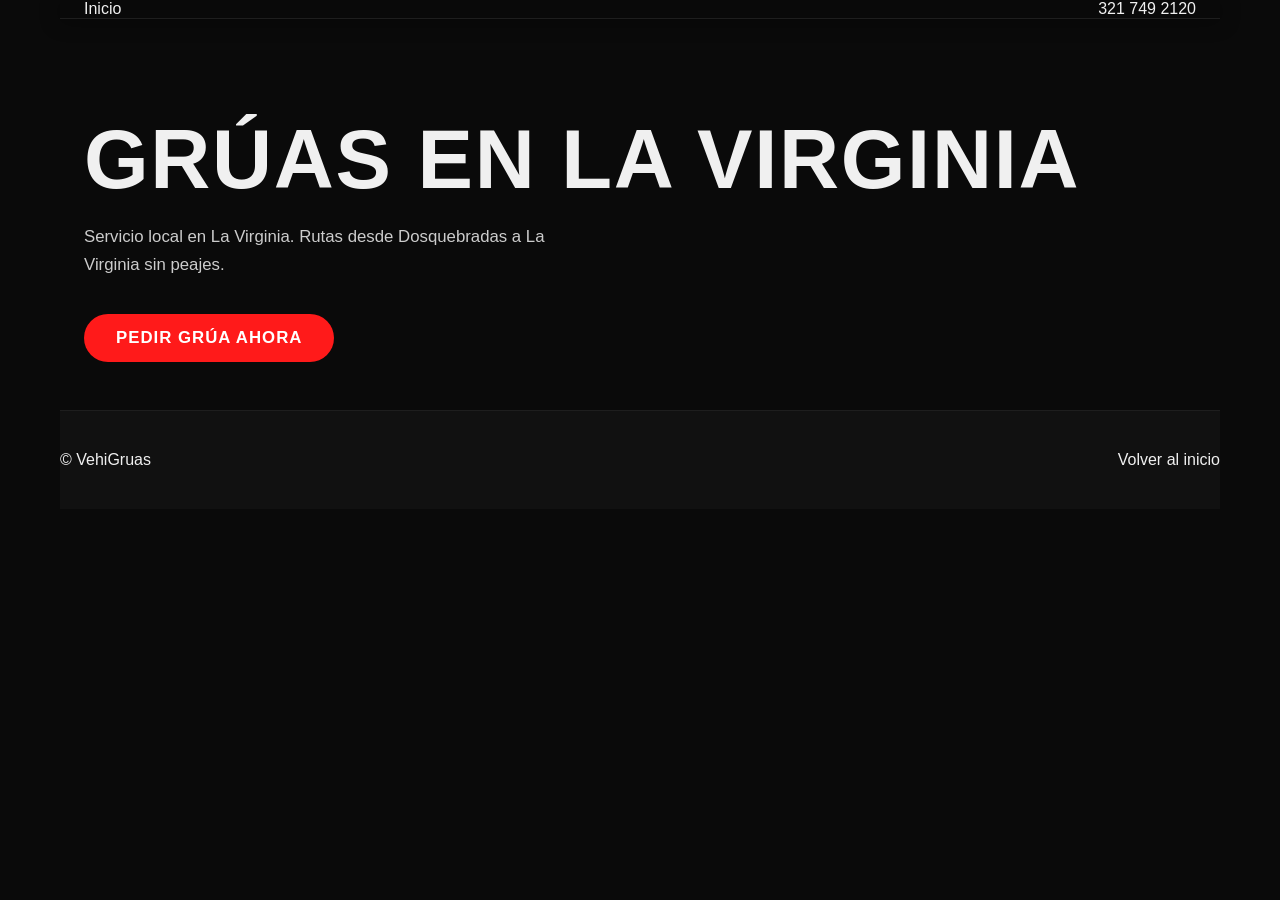
<file: gruas-la-virginia.html>
<!DOCTYPE html>
<html lang="es">
<head>
  <meta charset="utf-8" />
  <meta name="viewport" content="width=device-width,initial-scale=1" />
  <title>Grúas en La Virginia - VehiGruas</title>
  <meta name="description" content="Grúas en La Virginia sin cobro de peaje desde Dosquebradas. Servicio 24/7. Traslados a otras ciudades disponibles pero con mayor costo por ubicación de la flota en Dosquebradas." />
  <link rel="canonical" href="https://vehigruas.com/gruas-la-virginia.html" />
  <link rel="stylesheet" href="styles.css" />
</head>
<body>
  <nav class="container nav-inner">
    <a href="index.html">Inicio</a>
    <a href="tel:+573217492120">321 749 2120</a>
  </nav>
  <main class="container" style="padding-top:120px;">
    <h1 class="hero-h1">Grúas en La Virginia</h1>
    <p class="hero-sub">Servicio local en La Virginia. Rutas desde Dosquebradas a La Virginia sin peajes.</p>
    <a class="btn-primary" href="https://wa.me/573217492120?text=Necesito%20una%20gr%C3%BAa%20en%20La%20Virginia">Pedir grúa ahora</a>
  </main>
  <footer class="container footer-inner" style="margin-top:48px;padding:40px 0;">
    <div>© VehiGruas</div>
    <div><a href="index.html">Volver al inicio</a></div>
  </footer>
</body>
</html>
</file>
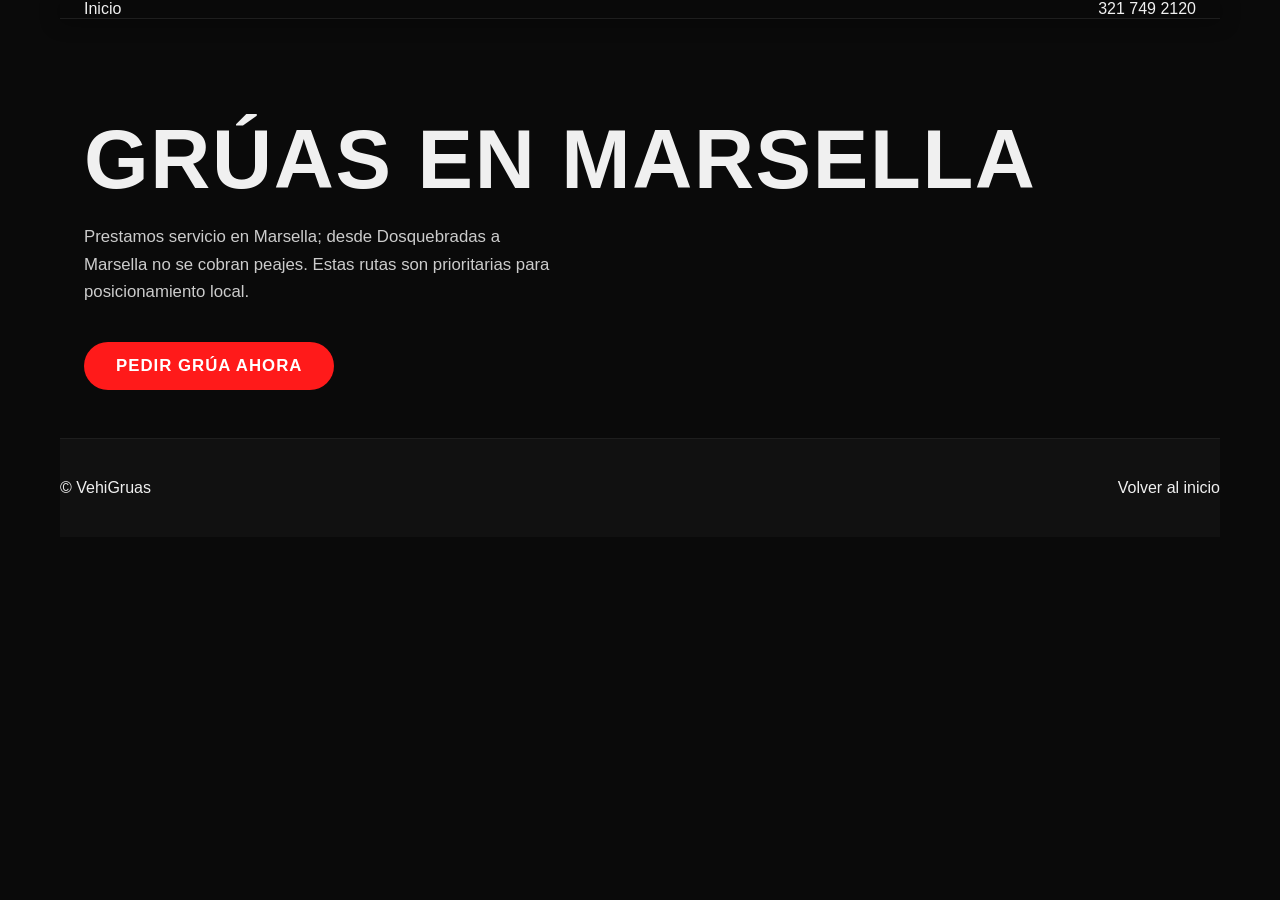
<file: gruas-marsella.html>
<!DOCTYPE html>
<html lang="es">
<head>
  <meta charset="utf-8" />
  <meta name="viewport" content="width=device-width,initial-scale=1" />
  <title>Grúas en Marsella - VehiGruas</title>
  <meta name="description" content="Servicio de grúas en Marsella. Rutas desde Dosquebradas sin peaje. Para traslados a otras ciudades sí se puede pero sale más costoso porque nuestras grúas están en Dosquebradas." />
  <link rel="canonical" href="https://vehigruas.com/gruas-marsella.html" />
  <link rel="stylesheet" href="styles.css" />
</head>
<body>
  <nav class="container nav-inner">
    <a href="index.html">Inicio</a>
    <a href="tel:+573217492120">321 749 2120</a>
  </nav>
  <main class="container" style="padding-top:120px;">
    <h1 class="hero-h1">Grúas en Marsella</h1>
    <p class="hero-sub">Prestamos servicio en Marsella; desde Dosquebradas a Marsella no se cobran peajes. Estas rutas son prioritarias para posicionamiento local.</p>
    <a class="btn-primary" href="https://wa.me/573217492120?text=Necesito%20una%20gr%C3%BAa%20en%20Marsella">Pedir grúa ahora</a>
  </main>
  <footer class="container footer-inner" style="margin-top:48px;padding:40px 0;">
    <div>© VehiGruas</div>
    <div><a href="index.html">Volver al inicio</a></div>
  </footer>
</body>
</html>
</file>
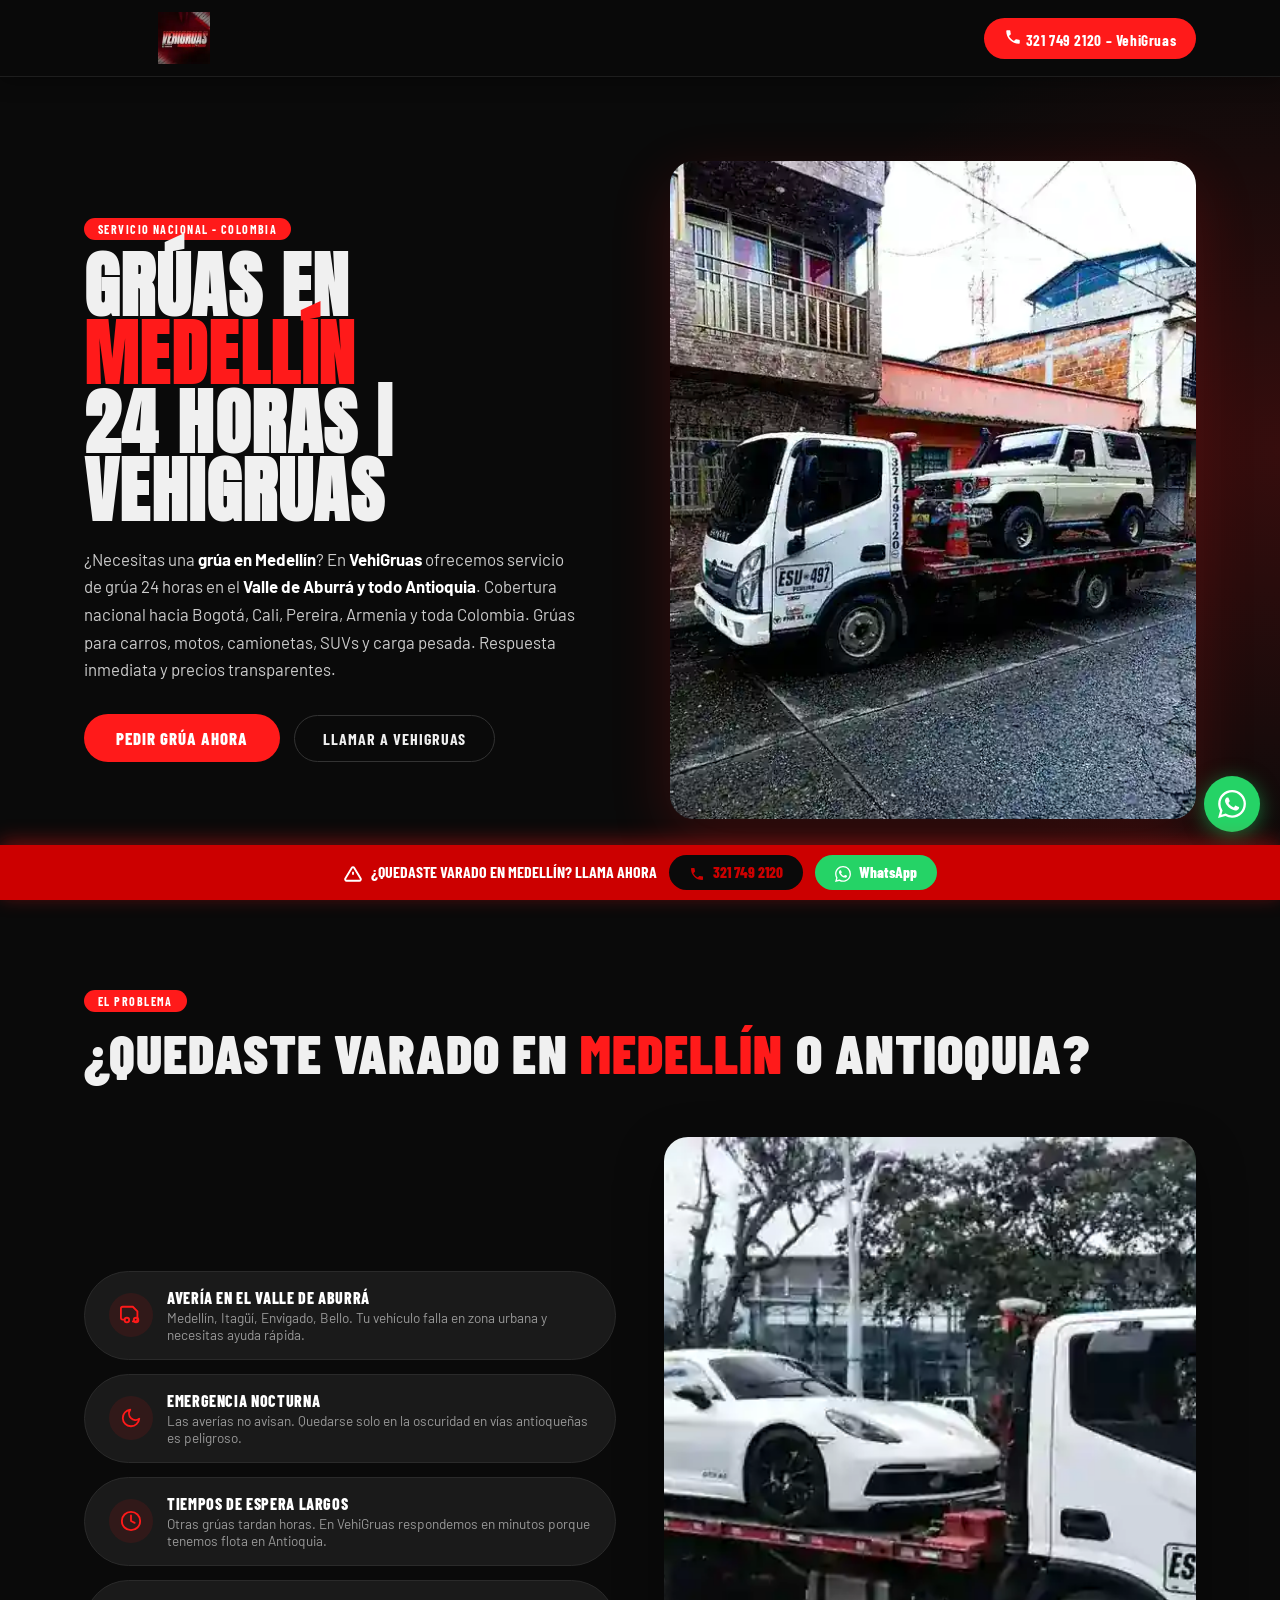
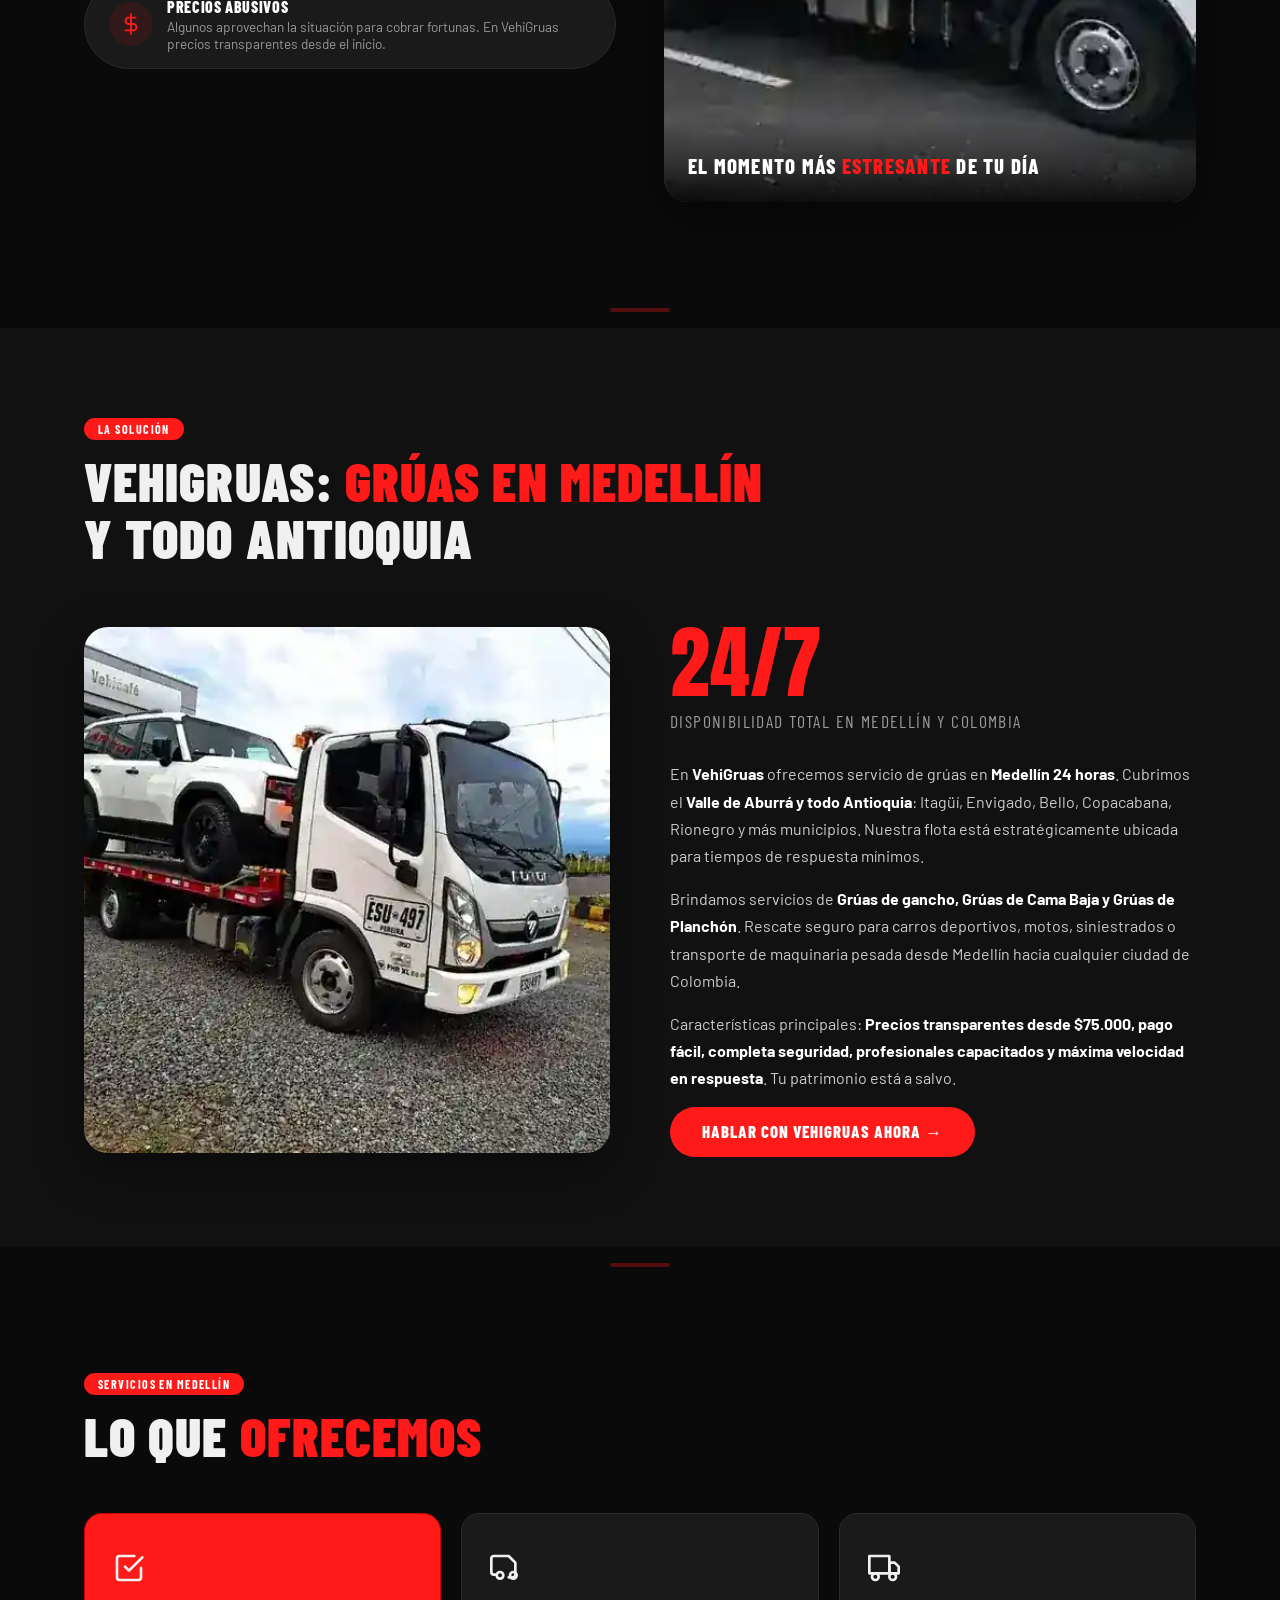
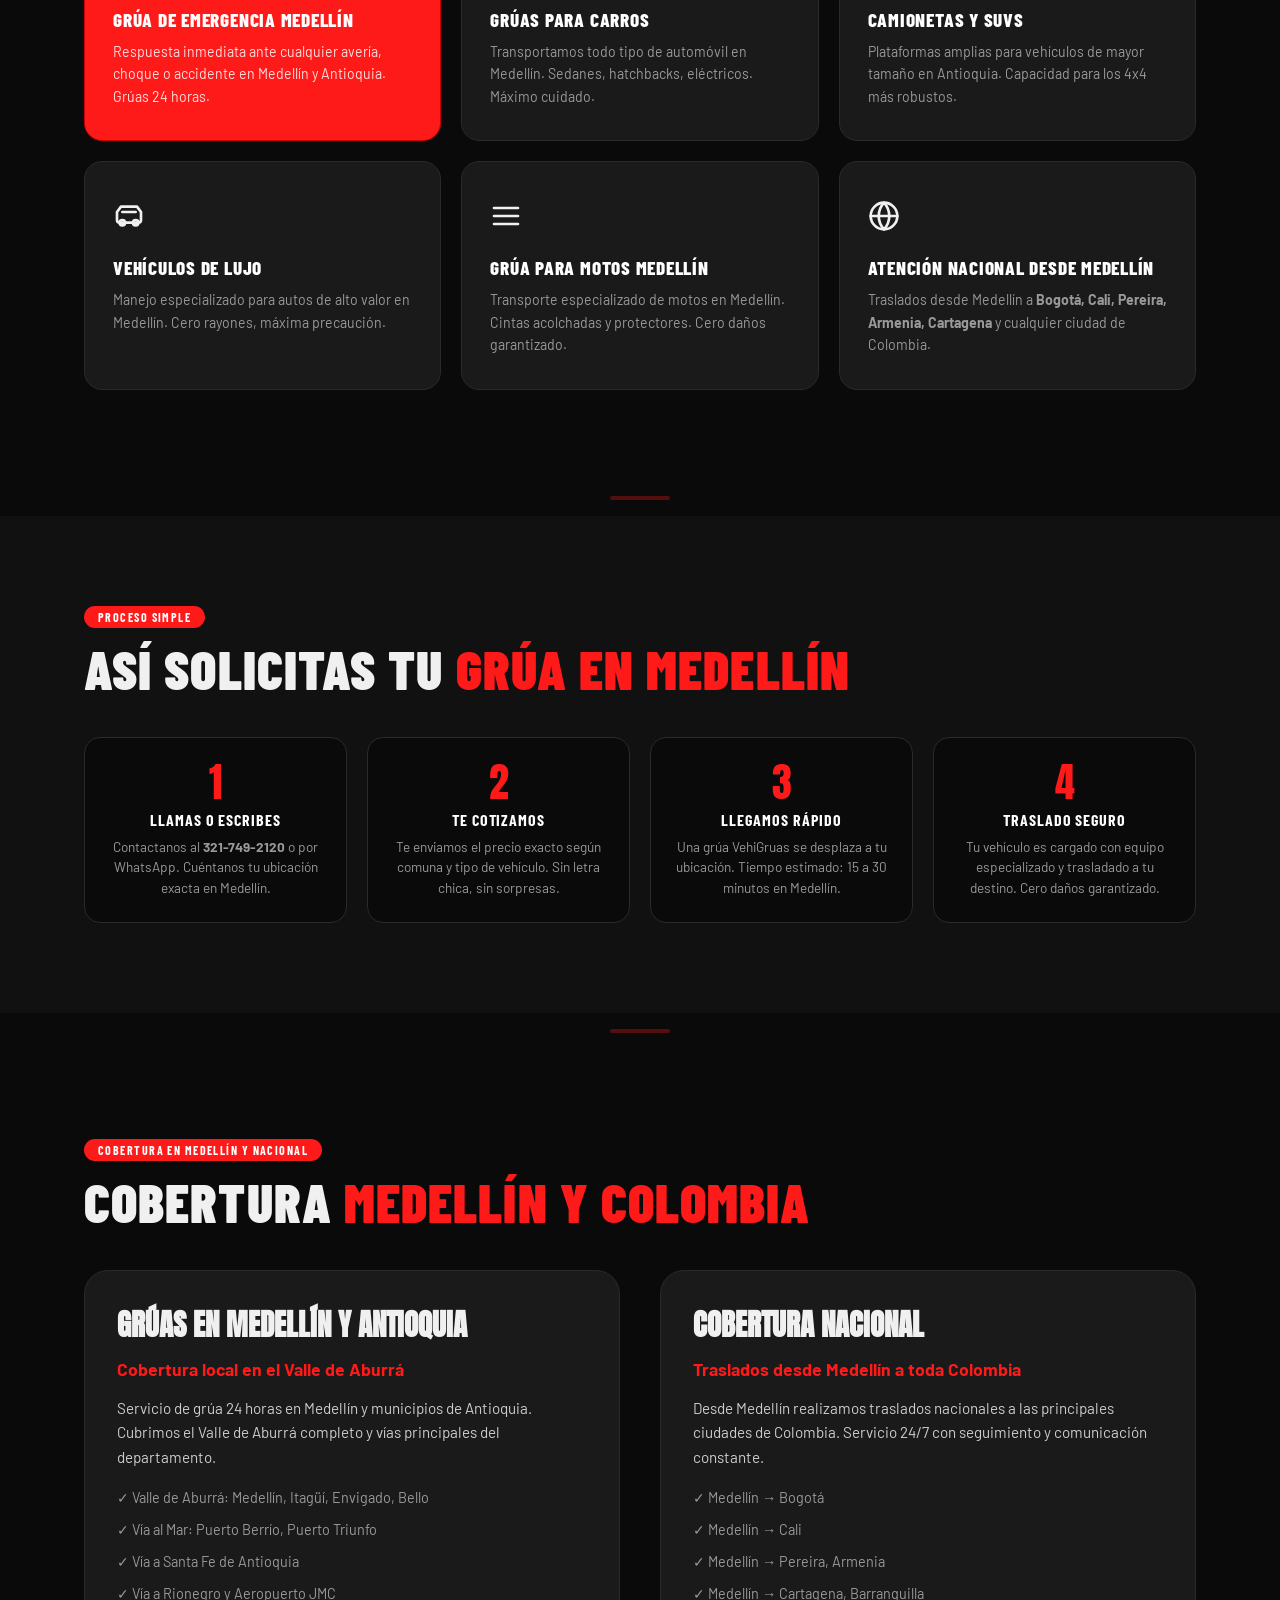
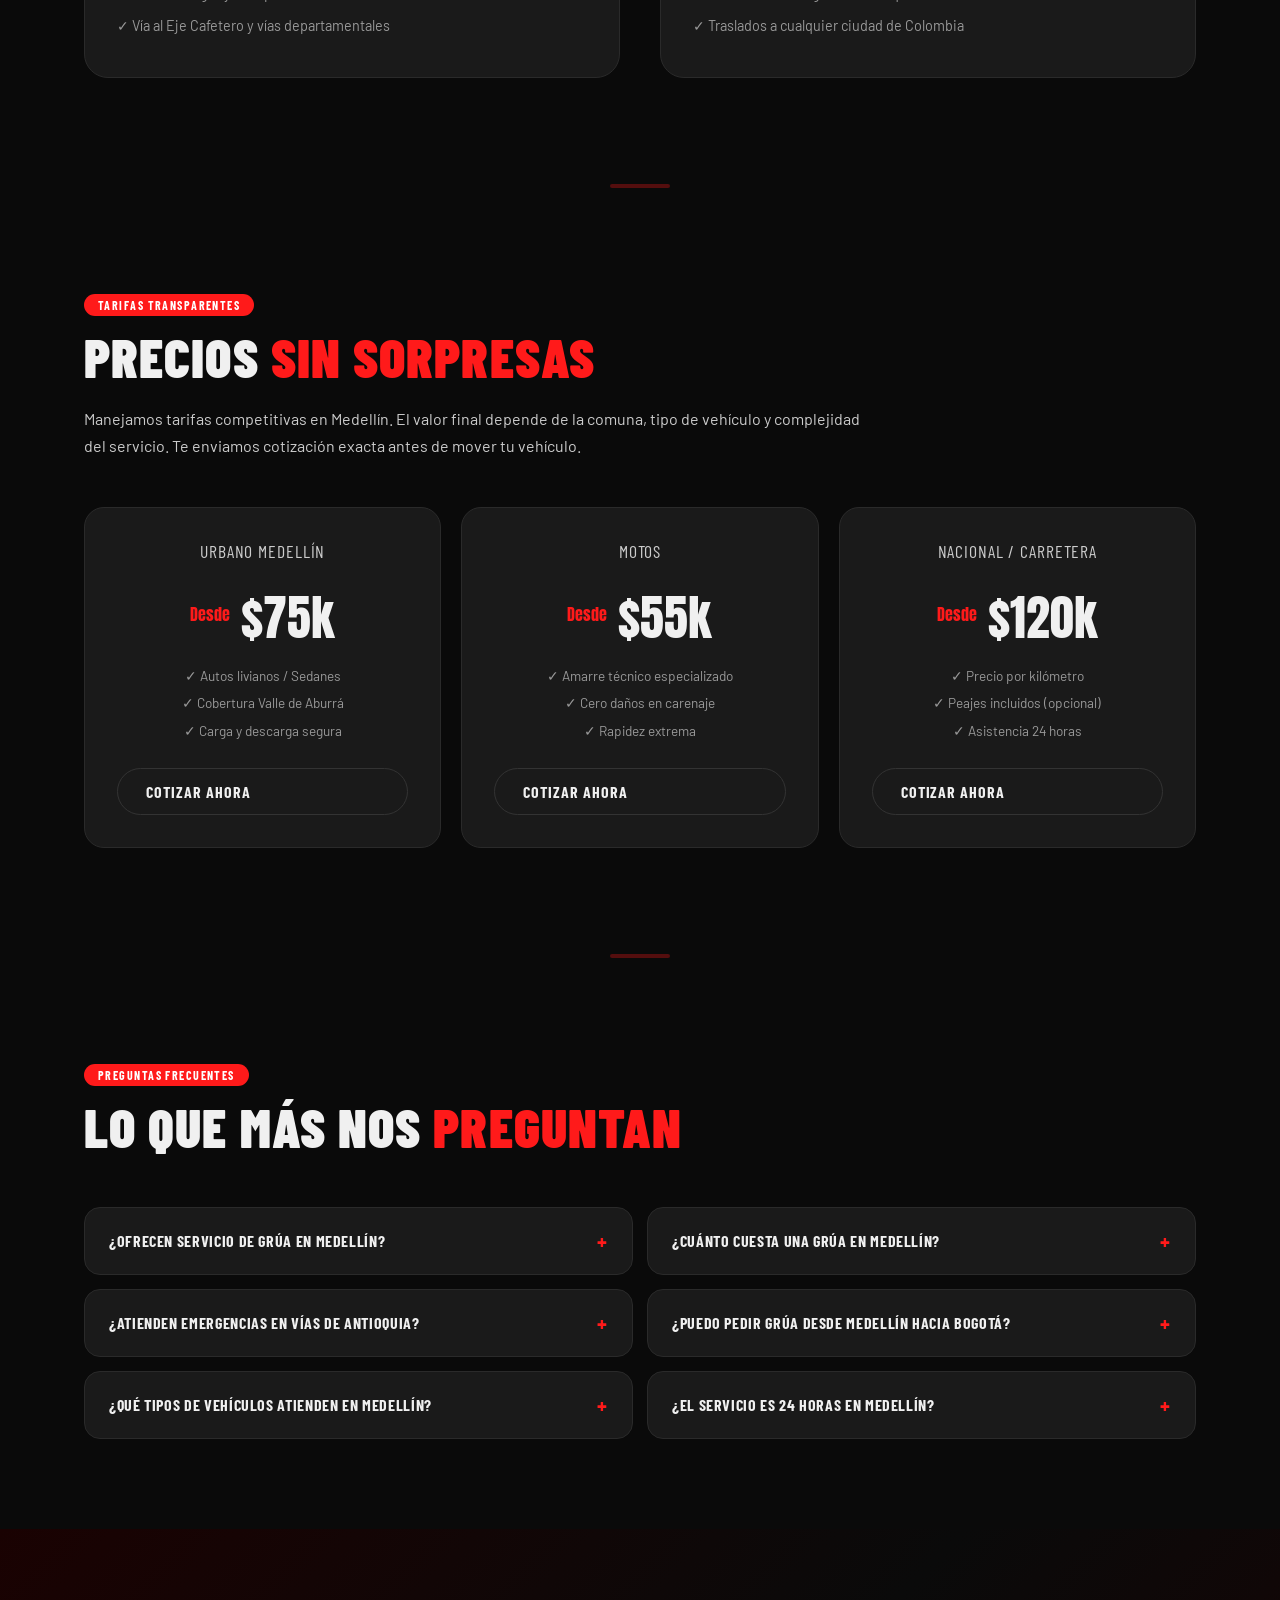
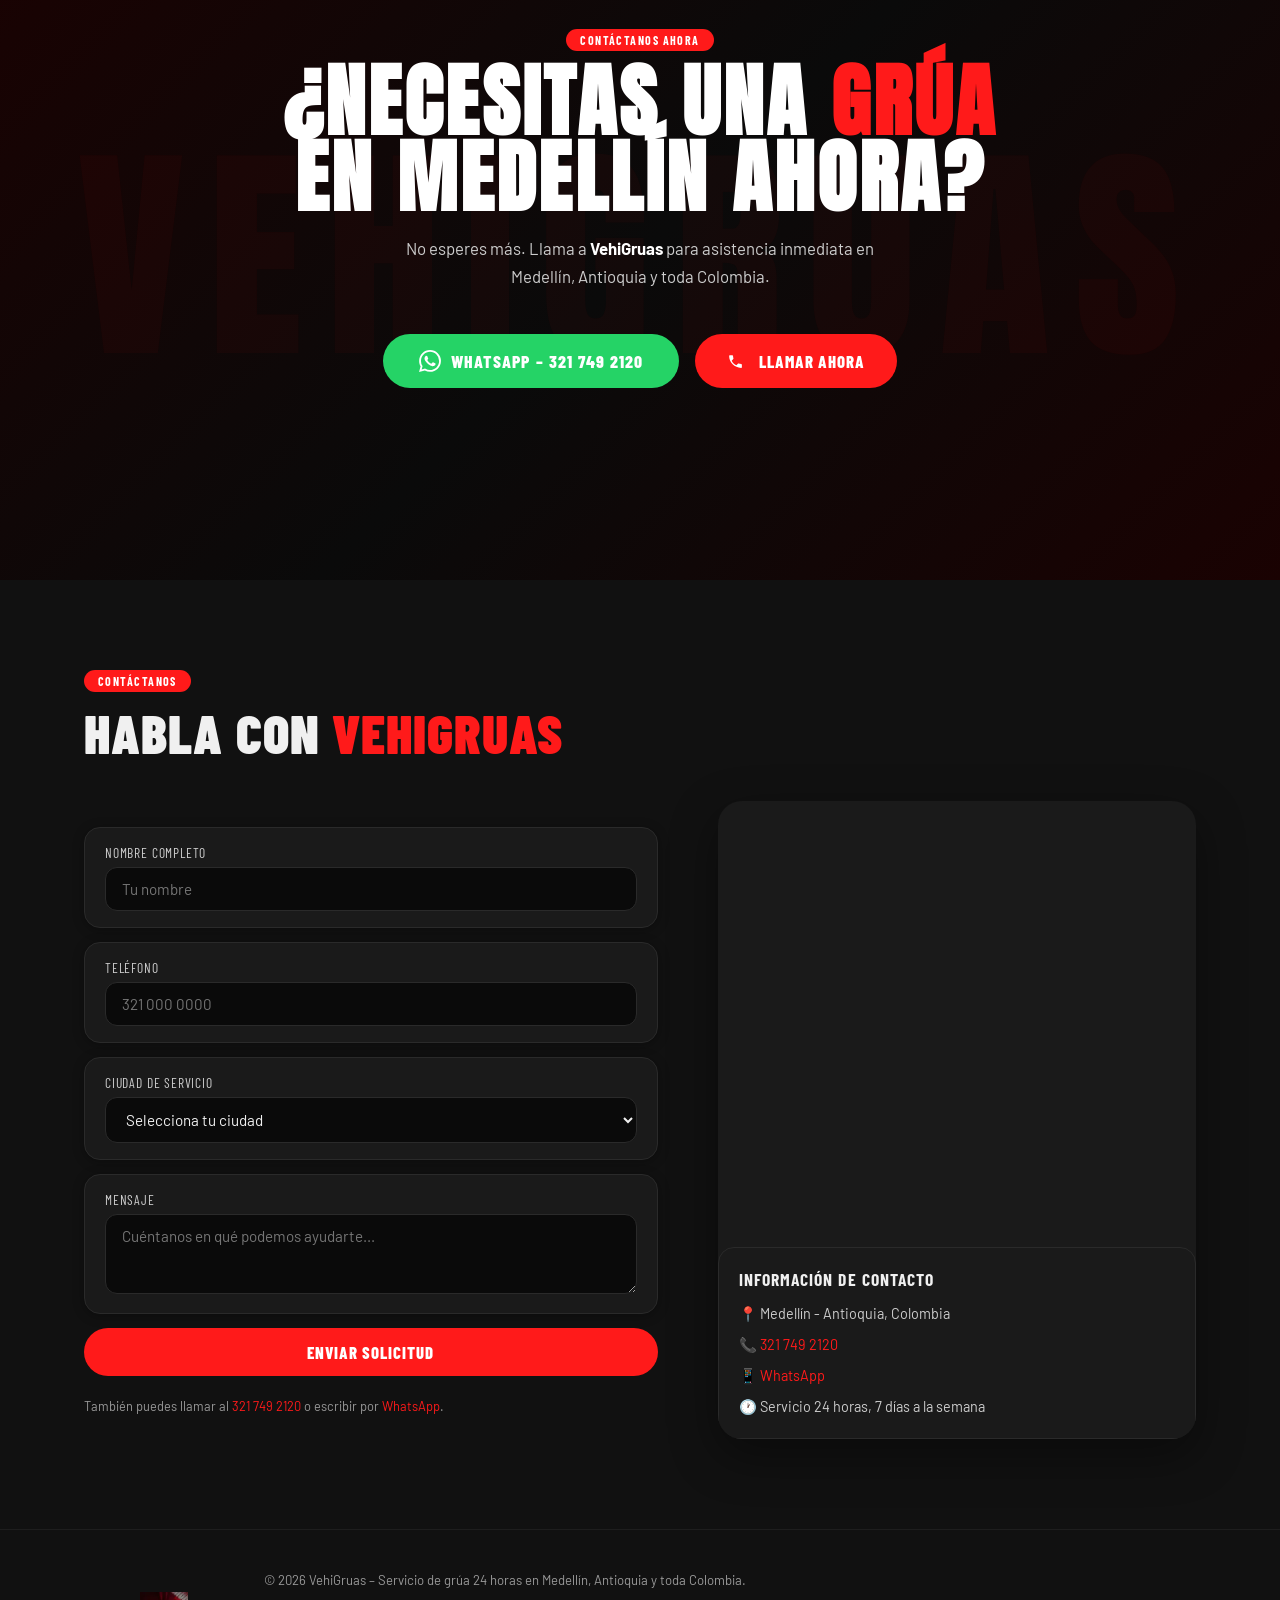
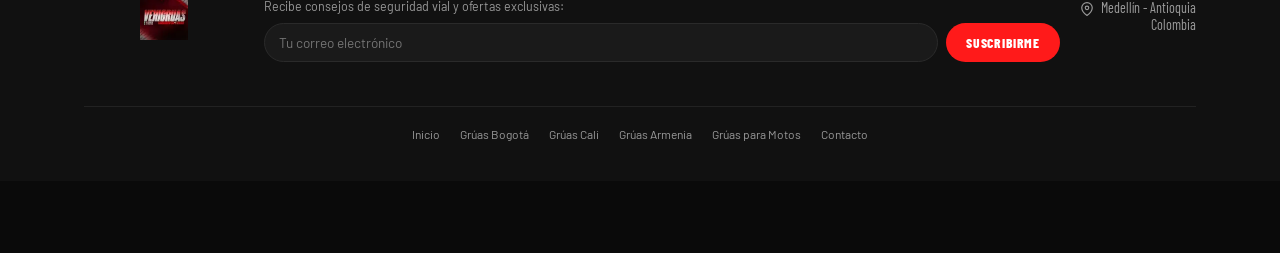
<file: gruas-medellin.html>
<!DOCTYPE html>
<html lang="es">
<head>
  <meta name="google-site-verification" content="ZmFMhz-QR0t-kLNYBlZFBeJYLdYccyu-2sMNYs2x72E" />
  <meta charset="UTF-8" />
  <meta name="viewport" content="width=device-width, initial-scale=1.0" />
  <title>Grúa en Pereira y Dosquebradas</title>
  <meta name="description" content="En VehiGruas ofrecemos servicio de grúa 24 horas en toda Colombia. Grúas para carros, motos y transporte de carga pesada a nivel nacional. Respuesta inmediata. Llama ya: 321 749 2120." />
  <meta name="keywords" content="grúas para carros, servicio de grúa nacional, gruas colombia, gruas bogota, gruas medellin, gruas cali, gruas barranquilla, gruas pereira, gruas armenia, gruas manizales, gruas bucaramanga, gruas cartagena, gruas ibague, gruas villavicencio, servicio de grua para moto, grúas 24 horas, transporte de carga pesada, vehigruas" />
  <meta name="robots" content="index, follow" />
  <link rel="canonical" href="https://vehigruas.com/gruas-medellin.html" />
  <link rel="alternate" hreflang="es-CO" href="https://vehigruas.com/gruas-medellin.html" />
  <link rel="alternate" hreflang="x-default" href="https://vehigruas.com/gruas-medellin.html" />
  <link rel="icon" type="image/webp" href="Fav.webp" />
  <link rel="preconnect" href="https://fonts.googleapis.com" />
  <link rel="preconnect" href="https://fonts.gstatic.com" crossorigin />
  <link href="https://fonts.googleapis.com/css2?family=Barlow+Condensed:wght@400;600;700;800;900&family=Barlow:wght@400;500;600&family=Anton&display=swap" rel="stylesheet" />
  <link rel="stylesheet" href="styles.css" />

  <meta property="og:type" content="website" />
  <meta property="og:title" content="Grúas en Medellín 24 Horas | VehiGruas - Servicio Nacional" />
  <meta property="og:description" content="Servicio de grúa profesional 24/7 en Medellín y toda Colombia. Valle de Aburrá, Antioquia. Llama: 321 749 2120." />
  <meta property="og:image" content="https://vehigruas.com/Banner%20VehiGruas.webp" />
  <meta property="og:url" content="https://vehigruas.com/gruas-medellin.html" />
  <meta property="og:locale" content="es_CO" />
  <meta name="geo.region" content="CO-ANT" />
  <meta name="geo.placename" content="Medellín" />
  <meta name="geo.position" content="6.2442;-75.5812" />
  <meta name="ICBM" content="6.2442, -75.5812" />

  <script type="application/ld+json">
  {
    "@context": "https://schema.org",
    "@type": "LocalBusiness",
    "name": "VehiGruas Medellín",
    "image": "https://vehigruas.com/LogoVehi.webp",
    "url": "https://vehigruas.com/gruas-medellin.html",
    "telephone": "+573217492120",
    "telephones": ["+573217492120", "+573112096044", "+573059111758"],
    "priceRange": "$$",
    "address": {
      "@type": "PostalAddress",
      "streetAddress": "Medellín",
      "addressLocality": "Medellín",
      "addressRegion": "Antioquia",
      "postalCode": "050001",
      "addressCountry": "CO"
    },
    "geo": {
      "@type": "GeoCoordinates",
      "latitude": 6.2442,
      "longitude": -75.5812
    },
    "openingHoursSpecification": {
      "@type": "OpeningHoursSpecification",
      "dayOfWeek": ["Monday","Tuesday","Wednesday","Thursday","Friday","Saturday","Sunday"],
      "opens": "00:00",
      "closes": "23:59"
    },
    "areaServed": [
      { "@type": "City", "name": "Medellín" },
      { "@type": "City", "name": "Bogotá" },
      { "@type": "City", "name": "Cali" },
      { "@type": "City", "name": "Pereira" },
      { "@type": "City", "name": "Armenia" },
      { "@type": "State", "name": "Antioquia" },
      { "@type": "State", "name": "Cundinamarca" },
      { "@type": "State", "name": "Valle del Cauca" },
      { "@type": "State", "name": "Risaralda" }
    ],
    "aggregateRating": {
      "@type": "AggregateRating",
      "ratingValue": "4.9",
      "reviewCount": "127"
    },
    "hasOfferCatalog": {
      "@type": "OfferCatalog",
      "name": "Servicios de Grúa en Medellín",
      "itemListElement": [
        {
          "@type": "Offer",
          "itemOffered": {
            "@type": "Service",
            "name": "Grúa de emergencia Medellín",
            "description": "Respuesta inmediata ante averías, choques o accidentes en Medellín y Antioquia. Servicio 24 horas."
          }
        },
        {
          "@type": "Offer",
          "itemOffered": {
            "@type": "Service",
            "name": "Transporte de vehículos Medellín - Nacional",
            "description": "Traslado seguro de vehículos desde Medellín a cualquier ciudad de Colombia."
          }
        },
        {
          "@type": "Offer",
          "itemOffered": {
            "@type": "Service",
            "name": "Grúa para motos Medellín",
            "description": "Servicio especializado de grúa para motos en Medellín. Cero daños."
          }
        }
      ]
    }
  }
  </script>

  <script type="application/ld+json">
  {
    "@context": "https://schema.org",
    "@type": "FAQPage",
    "mainEntity": [
      {
        "@type": "Question",
        "name": "¿Ofrecen servicio de grúa en Medellín?",
        "acceptedAnswer": {
          "@type": "Answer",
          "text": "Sí, VehiGruas ofrece servicio de grúa 24 horas en Medellín y todo Antioquia. Cubrimos el Valle de Aburrá, Itagüí, Envigado, Bello, Copacabana y más municipios. También tenemos cobertura nacional hacia Bogotá, Cali, Pereira y toda Colombia."
        }
      },
      {
        "@type": "Question",
        "name": "¿Cuánto cuesta una grúa en Medellín?",
        "acceptedAnswer": {
          "@type": "Answer",
          "text": "En Medellín urbano, precios desde $75.000 para autos livianos. Motos desde $55.000. Traslados nacionales desde $120.000 por kilómetro. Te enviamos cotización exacta antes de confirmar."
        }
      },
      {
        "@type": "Question",
        "name": "¿Atienden emergencias en vías de Antioquia?",
        "acceptedAnswer": {
          "@type": "Answer",
          "text": "Sí, atendemos emergencias en las principales vías de Antioquia: vía al Mar, vía a Santa Fe de Antioquia, vía a Rionegro, vía al Eje Cafetero y carreteras departamentales. Llegamos en máximo 30 minutos en Medellín."
        }
      },
      {
        "@type": "Question",
        "name": "¿Puedo pedir grúa desde Medellín hacia Bogotá?",
        "acceptedAnswer": {
          "@type": "Answer",
          "text": "Claro. Ofrecemos traslados nacionales desde Medellín hacia Bogotá, Cali, Pereira, Armenia, Cartagena, Barranquilla y cualquier ciudad de Colombia. Disponibilidad 24/7."
        }
      },
      {
        "@type": "Question",
        "name": "¿Qué tipos de vehículos atienden en Medellín?",
        "acceptedAnswer": {
          "@type": "Answer",
          "text": "En Medellín atendemos carros, camionetas, SUVs, vehículos de lujo, deportivos, todoterreno y motos. Contamos con grúas de planchón, cama baja y gancho según el tipo de vehículo."
        }
      }
    ]
  }
  </script>
</head>
<body>

  <div class="sticky-bar">
    <p>
      <svg width="18" height="18" viewBox="0 0 24 24" fill="none" stroke="currentColor" stroke-width="2.5" style="display:inline;vertical-align:middle;margin-right:6px">
        <path d="M10.29 3.86L1.82 18a2 2 0 001.71 3h16.94a2 2 0 001.71-3L13.71 3.86a2 2 0 00-3.42 0z" />
        <line x1="12" y1="9" x2="12" y2="13" />
        <line x1="12" y1="17" x2="12.01" y2="17" />
      </svg>
      ¿Quedaste varado en Medellín? Llama AHORA
    </p>
    <a href="tel:+573217492120">
      <svg width="16" height="16" viewBox="0 0 24 24" fill="currentColor" style="display:inline;vertical-align:middle;margin-right:5px">
        <path d="M6.62 10.79c1.44 2.83 3.76 5.14 6.59 6.59l2.2-2.2c.27-.27.67-.36 1.02-.24 1.12.37 2.33.57 3.57.57.55 0 1 .45 1 1V20c0 .55-.45 1-1 1-9.39 0-17-7.61-17-17 0-.55.45-1 1-1h3.5c.55 0 1 .45 1 1 0 1.25.2 2.45.57 3.57.11.35.03.74-.25 1.02l-2.2 2.2z" />
      </svg>
      321 749 2120
    </a>
    <a href="https://wa.me/573217492120?text=Hola%20VehiGruas%2C%20necesito%20una%20gr%C3%BAa%20en%20Medell%C3%ADn" target="_blank" rel="noopener noreferrer" class="wa">
      <svg width="16" height="16" viewBox="0 0 24 24" fill="currentColor" style="display:inline;vertical-align:middle;margin-right:5px">
        <path d="M17.472 14.382c-.297-.149-1.758-.867-2.03-.967-.273-.099-.471-.148-.67.15-.197.297-.767.966-.94 1.164-.173.199-.347.223-.644.075-.297-.15-1.255-.463-2.39-1.475-.883-.788-1.48-1.761-1.653-2.059-.173-.297-.018-.458.13-.606.134-.133.298-.347.446-.52.149-.174.198-.298.298-.497.099-.198.05-.371-.025-.52-.075-.149-.669-1.612-.916-2.207-.242-.579-.487-.5-.669-.51-.173-.008-.371-.01-.57-.01-.198 0-.52.074-.792.372-.272.297-1.04 1.016-1.04 2.479 0 1.462 1.065 2.875 1.213 3.074.149.198 2.096 3.2 5.077 4.487.709.306 1.262.489 1.694.625.712.227 1.36.195 1.871.118.571-.085 1.758-.719 2.006-1.413.248-.694.248-1.289.173-1.413-.074-.124-.272-.198-.57-.347m-5.421 7.403h-.004a9.87 9.87 0 01-5.031-1.378l-.361-.214-3.741.982.998-3.648-.235-.374a9.86 9.86 0 01-1.51-5.26c.001-5.45 4.436-9.884 9.888-9.884 2.64 0 5.122 1.03 6.988 2.898a9.825 9.825 0 012.893 6.994c-.003 5.45-4.437 9.884-9.885 9.884m8.413-18.297A11.815 11.815 0 0012.05 0C5.495 0 .16 5.335.157 11.892c0 2.096.547 4.142 1.588 5.945L.057 24l6.305-1.654a11.882 11.882 0 005.683 1.448h.005c6.554 0 11.89-5.335 11.893-11.893a11.821 11.821 0 00-3.48-8.413z" />
      </svg>
      WhatsApp
    </a>
  </div>

  <a class="wa-float" href="https://wa.me/573217492120?text=Hola%20VehiGruas%2C%20necesito%20una%20gr%C3%BAa%20en%20Medell%C3%ADn" target="_blank" rel="noopener noreferrer" aria-label="WhatsApp">
    <svg viewBox="0 0 24 24">
      <path d="M17.472 14.382c-.297-.149-1.758-.867-2.03-.967-.273-.099-.471-.148-.67.15-.197.297-.767.966-.94 1.164-.173.199-.347.223-.644.075-.297-.15-1.255-.463-2.39-1.475-.883-.788-1.48-1.761-1.653-2.059-.173-.297-.018-.458.13-.606.134-.133.298-.347.446-.52.149-.174.198-.298.298-.497.099-.198.05-.371-.025-.52-.075-.149-.669-1.612-.916-2.207-.242-.579-.487-.5-.669-.51-.173-.008-.371-.01-.57-.01-.198 0-.52.074-.792.372-.272.297-1.04 1.016-1.04 2.479 0 1.462 1.065 2.875 1.213 3.074.149.198 2.096 3.2 5.077 4.487.709.306 1.262.489 1.694.625.712.227 1.36.195 1.871.118.571-.085 1.758-.719 2.006-1.413.248-.694.248-1.289.173-1.413-.074-.124-.272-.198-.57-.347m-5.421 7.403h-.004a9.87 9.87 0 01-5.031-1.378l-.361-.214-3.741.982.998-3.648-.235-.374a9.86 9.86 0 01-1.51-5.26c.001-5.45 4.436-9.884 9.888-9.884 2.64 0 5.122 1.03 6.988 2.898a9.825 9.825 0 012.893 6.994c-.003 5.45-4.437 9.884-9.885 9.884m8.413-18.297A11.815 11.815 0 0012.05 0C5.495 0 .16 5.335.157 11.892c0 2.096.547 4.142 1.588 5.945L.057 24l6.305-1.654a11.882 11.882 0 005.683 1.448h.005c6.554 0 11.89-5.335 11.893-11.893a11.821 11.821 0 00-3.48-8.413z" />
    </svg>
  </a>

  <nav>
    <div class="container nav-inner">
      <div class="nav-logo">
        <a href="index.html"><img src="LogoVehi.webp" alt="VehiGruas Logo – Servicio de Grúa Medellín" width="200" height="52" loading="lazy" /></a>
      </div>
      <a class="nav-phone pulse" href="tel:+573217492120">
        <svg viewBox="0 0 24 24">
          <path d="M6.62 10.79c1.44 2.83 3.76 5.14 6.59 6.59l2.2-2.2c.27-.27.67-.36 1.02-.24 1.12.37 2.33.57 3.57.57.55 0 1 .45 1 1V20c0 .55-.45 1-1 1-9.39 0-17-7.61-17-17 0-.55.45-1 1-1h3.5c.55 0 1 .45 1 1 0 1.25.2 2.45.57 3.57.11.35.03.74-.25 1.02l-2.2 2.2z" />
        </svg>
        321 749 2120 – VehiGruas
      </a>
    </div>
  </nav>

  <!-- HERO -->
  <section id="hero" class="city-hero">
    <div class="container">
      <div class="city-hero-grid">
        <div>
          <div class="tag">Servicio Nacional - Colombia</div>
          <h1 class="hero-h1">Grúas en <span>Medellín</span><br>24 Horas | VehiGruas</h1>
          <p class="text-content" style="max-width:500px; margin-bottom:30px;">
            ¿Necesitas una <strong>grúa en Medellín</strong>? En <strong>VehiGruas</strong> ofrecemos servicio de grúa 24 horas en el <strong>Valle de Aburrá y todo Antioquia</strong>. Cobertura nacional hacia Bogotá, Cali, Pereira, Armenia y toda Colombia. Grúas para carros, motos, camionetas, SUVs y carga pesada. Respuesta inmediata y precios transparentes.
          </p>
          <div class="hero-cta-row">
            <a class="btn-primary" href="https://wa.me/573217492120?text=Hola%20VehiGruas%2C%20necesito%20una%20gr%C3%BAa%20en%20Medell%C3%ADn" target="_blank" rel="noopener noreferrer">Pedir grúa ahora</a>
            <a class="btn-ghost" href="tel:+573217492120">Llamar a VehiGruas</a>
          </div>
        </div>
        <div class="city-hero-img">
          <img src="Grua1.webp" srcset="Grua1.webp 1x" sizes="(max-width: 900px) 100vw, 40vw" alt="Servicio de grúa en Medellín VehiGruas" width="500" height="500" fetchpriority="high" loading="eager" />
        </div>
      </div>
    </div>
  </section>

  <!-- PROBLEMA -->
  <section id="problema" class="section">
    <div class="container">
      <div class="tag">El problema</div>
      <h2 class="section-title">¿Quedaste varado en <span>Medellín</span> o Antioquia?</h2>
      <div class="problema-grid">
        <div class="problema-cards">
          <div class="pill-card">
            <div class="pill-icon">
              <svg width="22" height="22" viewBox="0 0 24 24" fill="none" stroke="#FF1A1A" stroke-width="2" stroke-linecap="round" stroke-linejoin="round">
                <path d="M5 17H3a2 2 0 01-2-2V5a2 2 0 012-2h11l5 5v9a2 2 0 01-2 2h-3" />
                <circle cx="7.5" cy="17.5" r="2.5" />
                <circle cx="17.5" cy="17.5" r="2.5" />
              </svg>
            </div>
            <div class="pill-card-text">
              <strong>Avería en el Valle de Aburrá</strong>
              <p>Medellín, Itagüí, Envigado, Bello. Tu vehículo falla en zona urbana y necesitas ayuda rápida.</p>
            </div>
          </div>
          <div class="pill-card">
            <div class="pill-icon">
              <svg width="22" height="22" viewBox="0 0 24 24" fill="none" stroke="#FF1A1A" stroke-width="2" stroke-linecap="round" stroke-linejoin="round">
                <path d="M21 12.79A9 9 0 1111.21 3 7 7 0 0021 12.79z" />
              </svg>
            </div>
            <div class="pill-card-text">
              <strong>Emergencia nocturna</strong>
              <p>Las averías no avisan. Quedarse solo en la oscuridad en vías antioqueñas es peligroso.</p>
            </div>
          </div>
          <div class="pill-card">
            <div class="pill-icon">
              <svg width="22" height="22" viewBox="0 0 24 24" fill="none" stroke="#FF1A1A" stroke-width="2" stroke-linecap="round" stroke-linejoin="round">
                <circle cx="12" cy="12" r="10" />
                <polyline points="12 6 12 12 16 14" />
              </svg>
            </div>
            <div class="pill-card-text">
              <strong>Tiempos de espera largos</strong>
              <p>Otras grúas tardan horas. En VehiGruas respondemos en minutos porque tenemos flota en Antioquia.</p>
            </div>
          </div>
          <div class="pill-card">
            <div class="pill-icon">
              <svg width="22" height="22" viewBox="0 0 24 24" fill="none" stroke="#FF1A1A" stroke-width="2" stroke-linecap="round" stroke-linejoin="round">
                <line x1="12" y1="1" x2="12" y2="23" />
                <path d="M17 5H9.5a3.5 3.5 0 000 7h5a3.5 3.5 0 010 7H6" />
              </svg>
            </div>
            <div class="pill-card-text">
              <strong>Precios abusivos</strong>
              <p>Algunos aprovechan la situación para cobrar fortunas. En VehiGruas precios transparentes desde el inicio.</p>
            </div>
          </div>
        </div>
        <div class="problema-visual">
          <img src="Grua2.webp" srcset="Grua2.webp 1x" sizes="(max-width: 900px) 100vw, 50vw" alt="Grúa en Medellín VehiGruas" width="600" height="450" loading="lazy" />
          <div class="overlay-label">
            <p>El momento más <span>estresante</span> de tu día</p>
          </div>
        </div>
      </div>
    </div>
  </section>

  <div class="pill-divider"><div></div></div>

  <!-- SOLUCIÓN -->
  <section id="solucion" class="section">
    <div class="container">
      <div class="tag">La solución</div>
      <h2 class="section-title">VehiGruas: <span>Grúas en Medellín</span><br>y todo Antioquia</h2>
      <div class="solucion-intro">
        <div class="solucion-img">
          <img src="Grua5.webp" srcset="Grua5.webp 1x" sizes="(max-width: 900px) 100vw, 50vw" width="600" height="600" loading="lazy" alt="Servicio de grúa en Medellín VehiGruas" />
        </div>
        <div class="solucion-content text-content">
          <div class="big-stat">24/7</div>
          <div class="big-stat-label">Disponibilidad total en Medellín y Colombia</div>
          <p>En <strong>VehiGruas</strong> ofrecemos servicio de grúas en <strong>Medellín 24 horas</strong>. Cubrimos el <strong>Valle de Aburrá y todo Antioquia</strong>: Itagüí, Envigado, Bello, Copacabana, Rionegro y más municipios. Nuestra flota está estratégicamente ubicada para tiempos de respuesta mínimos.</p>
          <p>Brindamos servicios de <strong>Grúas de gancho, Grúas de Cama Baja y Grúas de Planchón</strong>. Rescate seguro para carros deportivos, motos, siniestrados o transporte de maquinaria pesada desde Medellín hacia cualquier ciudad de Colombia.</p>
          <p>Características principales: <strong>Precios transparentes desde $75.000, pago fácil, completa seguridad, profesionales capacitados y máxima velocidad en respuesta</strong>. Tu patrimonio está a salvo.</p>
          <a class="btn-primary" href="https://wa.me/573217492120?text=Hola%20VehiGruas%2C%20necesito%20una%20gr%C3%BAa%20en%20Medell%C3%ADn" target="_blank" rel="noopener noreferrer">Hablar con VehiGruas ahora →</a>
        </div>
      </div>
    </div>
  </section>

  <div class="pill-divider"><div></div></div>

  <!-- SERVICIOS -->
  <section id="servicios" class="section">
    <div class="container">
      <div class="servicios-header">
        <div>
          <div class="tag">Servicios en Medellín</div>
          <h2 class="section-title">Lo que <span>ofrecemos</span></h2>
        </div>
      </div>
      <div class="servicios-grid">
        <div class="servicio-card featured">
          <div class="servicio-icon">
            <svg width="32" height="32" viewBox="0 0 24 24" fill="none" stroke="currentColor" stroke-width="2" stroke-linecap="round" stroke-linejoin="round">
              <polyline points="9 11 12 14 22 4" />
              <path d="M21 12v7a2 2 0 01-2 2H5a2 2 0 01-2-2V5a2 2 0 012-2h11" />
            </svg>
          </div>
          <h3>Grúa de emergencia Medellín</h3>
          <p>Respuesta inmediata ante cualquier avería, choque o accidente en Medellín y Antioquia. Grúas 24 horas.</p>
        </div>
        <div class="servicio-card">
          <div class="servicio-icon">
            <svg width="32" height="32" viewBox="0 0 24 24" fill="none" stroke="currentColor" stroke-width="2" stroke-linecap="round" stroke-linejoin="round">
              <path d="M5 17H3a2 2 0 01-2-2V5a2 2 0 012-2h11l5 5v9a2 2 0 01-2 2h-3" />
              <circle cx="7.5" cy="17.5" r="2.5" />
              <circle cx="17.5" cy="17.5" r="2.5" />
            </svg>
          </div>
          <h3>Grúas para carros</h3>
          <p>Transportamos todo tipo de automóvil en Medellín. Sedanes, hatchbacks, eléctricos. Máximo cuidado.</p>
        </div>
        <div class="servicio-card">
          <div class="servicio-icon">
            <svg width="32" height="32" viewBox="0 0 24 24" fill="none" stroke="currentColor" stroke-width="2" stroke-linecap="round" stroke-linejoin="round">
              <rect x="1" y="3" width="15" height="13" />
              <polygon points="16 8 20 8 23 11 23 16 16 16 16 8" />
              <circle cx="5.5" cy="18.5" r="2.5" />
              <circle cx="18.5" cy="18.5" r="2.5" />
            </svg>
          </div>
          <h3>Camionetas y SUVs</h3>
          <p>Plataformas amplias para vehículos de mayor tamaño en Antioquia. Capacidad para los 4x4 más robustos.</p>
        </div>
        <div class="servicio-card">
          <div class="servicio-icon">
            <svg width="32" height="32" viewBox="0 0 24 24" fill="none" stroke="currentColor" stroke-width="2" stroke-linecap="round" stroke-linejoin="round">
              <path d="M19 17H5a2 2 0 01-2-2V9l3-4h12l3 4v6a2 2 0 01-2 2z" />
              <circle cx="7" cy="17" r="2" />
              <circle cx="17" cy="17" r="2" />
              <line x1="7" y1="9" x2="17" y2="9" />
            </svg>
          </div>
          <h3>Vehículos de lujo</h3>
          <p>Manejo especializado para autos de alto valor en Medellín. Cero rayones, máxima precaución.</p>
        </div>
        <div class="servicio-card">
          <div class="servicio-icon">
            <svg width="32" height="32" viewBox="0 0 24 24" fill="none" stroke="currentColor" stroke-width="2" stroke-linecap="round" stroke-linejoin="round">
              <line x1="3" y1="12" x2="21" y2="12" />
              <line x1="3" y1="6" x2="21" y2="6" />
              <line x1="3" y1="18" x2="21" y2="18" />
            </svg>
          </div>
          <h3>Grúa para motos Medellín</h3>
          <p>Transporte especializado de motos en Medellín. Cintas acolchadas y protectores. Cero daños garantizado.</p>
        </div>
        <div class="servicio-card">
          <div class="servicio-icon">
            <svg width="32" height="32" viewBox="0 0 24 24" fill="none" stroke="currentColor" stroke-width="2" stroke-linecap="round" stroke-linejoin="round">
              <circle cx="12" cy="12" r="10" />
              <line x1="2" y1="12" x2="22" y2="12" />
              <path d="M12 2a15.3 15.3 0 014 10 15.3 15.3 0 01-4 10 15.3 15.3 0 01-4-10 15.3 15.3 0 014-10z" />
            </svg>
          </div>
          <h3>Atención nacional desde Medellín</h3>
          <p>Traslados desde Medellín a <strong>Bogotá, Cali, Pereira, Armenia, Cartagena</strong> y cualquier ciudad de Colombia.</p>
        </div>
      </div>
    </div>
  </section>

  <div class="pill-divider"><div></div></div>

  <!-- PROCESO -->
  <section id="proceso" class="section" style="background:var(--dark);">
    <div class="container">
      <div class="tag">Proceso simple</div>
      <h2 class="section-title">Así solicitas tu <span>grúa en Medellín</span></h2>
      <div class="process-steps">
        <div class="process-step">
          <div class="step-num">1</div>
          <h4>Llamas o escribes</h4>
          <p>Contactanos al <strong>321-749-2120</strong> o por WhatsApp. Cuéntanos tu ubicación exacta en Medellín.</p>
        </div>
        <div class="process-step">
          <div class="step-num">2</div>
          <h4>Te cotizamos</h4>
          <p>Te enviamos el precio exacto según comuna y tipo de vehículo. Sin letra chica, sin sorpresas.</p>
        </div>
        <div class="process-step">
          <div class="step-num">3</div>
          <h4>Llegamos rápido</h4>
          <p>Una grúa VehiGruas se desplaza a tu ubicación. Tiempo estimado: 15 a 30 minutos en Medellín.</p>
        </div>
        <div class="process-step">
          <div class="step-num">4</div>
          <h4>Traslado seguro</h4>
          <p>Tu vehículo es cargado con equipo especializado y trasladado a tu destino. Cero daños garantizado.</p>
        </div>
      </div>
    </div>
  </section>

  <div class="pill-divider"><div></div></div>

  <!-- COBERTURA -->
  <section id="cobertura" class="section">
    <div class="container">
      <div class="tag">Cobertura en Medellín y Nacional</div>
      <h2 class="section-title">Cobertura <span>Medellín y Colombia</span></h2>
      <div class="cobertura-grid">
        <div class="cobertura-card">
          <h3>Grúas en Medellín y Antioquia</h3>
          <h4>Cobertura local en el Valle de Aburrá</h4>
          <p>Servicio de grúa 24 horas en Medellín y municipios de Antioquia. Cubrimos el Valle de Aburrá completo y vías principales del departamento.</p>
          <ul>
            <li>✓ Valle de Aburrá: Medellín, Itagüí, Envigado, Bello</li>
            <li>✓ Vía al Mar: Puerto Berrío, Puerto Triunfo</li>
            <li>✓ Vía a Santa Fe de Antioquia</li>
            <li>✓ Vía a Rionegro y Aeropuerto JMC</li>
            <li>✓ Vía al Eje Cafetero y vías departamentales</li>
          </ul>
        </div>
        <div class="cobertura-card">
          <h3>Cobertura Nacional</h3>
          <h4>Traslados desde Medellín a toda Colombia</h4>
          <p>Desde Medellín realizamos traslados nacionales a las principales ciudades de Colombia. Servicio 24/7 con seguimiento y comunicación constante.</p>
          <ul>
            <li>✓ Medellín → Bogotá</li>
            <li>✓ Medellín → Cali</li>
            <li>✓ Medellín → Pereira, Armenia</li>
            <li>✓ Medellín → Cartagena, Barranquilla</li>
            <li>✓ Traslados a cualquier ciudad de Colombia</li>
          </ul>
        </div>
      </div>
    </div>
  </section>

  <div class="pill-divider"><div></div></div>

  <!-- PRECIOS -->
  <section id="precios">
    <div class="container">
      <div class="tag">Tarifas Transparentes</div>
      <h2 class="section-title">Precios <span>Sin Sorpresas</span></h2>
      <div class="text-content" style="max-width:800px; margin-top:20px;">
        <p>Manejamos tarifas competitivas en Medellín. El valor final depende de la comuna, tipo de vehículo y complejidad del servicio. Te enviamos cotización exacta antes de mover tu vehículo.</p>
      </div>
      <div class="precios-grid">
        <div class="precio-card">
          <div class="precio-lbl">Urbano Medellín</div>
          <div class="precio-val"><span>Desde</span> $75k</div>
          <ul class="precio-features">
            <li>✓ Autos livianos / Sedanes</li>
            <li>✓ Cobertura Valle de Aburrá</li>
            <li>✓ Carga y descarga segura</li>
          </ul>
          <a href="https://wa.me/573217492120" class="btn-ghost" style="width: 100%;">Cotizar ahora</a>
        </div>
        <div class="precio-card">
          <div class="precio-lbl">Motos</div>
          <div class="precio-val"><span>Desde</span> $55k</div>
          <ul class="precio-features">
            <li>✓ Amarre técnico especializado</li>
            <li>✓ Cero daños en carenaje</li>
            <li>✓ Rapidez extrema</li>
          </ul>
          <a href="https://wa.me/573217492120" class="btn-ghost" style="width: 100%;">Cotizar ahora</a>
        </div>
        <div class="precio-card">
          <div class="precio-lbl">Nacional / Carretera</div>
          <div class="precio-val"><span>Desde</span> $120k</div>
          <ul class="precio-features">
            <li>✓ Precio por kilómetro</li>
            <li>✓ Peajes incluidos (opcional)</li>
            <li>✓ Asistencia 24 horas</li>
          </ul>
          <a href="https://wa.me/573217492120" class="btn-ghost" style="width: 100%;">Cotizar ahora</a>
        </div>
      </div>
    </div>
  </section>

  <div class="pill-divider"><div></div></div>

  <!-- FAQ -->
  <section id="faq" class="section">
    <div class="container">
      <div class="tag">Preguntas frecuentes</div>
      <h2 class="section-title">Lo que más nos <span>preguntan</span></h2>
      <div class="faq-local-grid">
        <details>
          <summary>¿Ofrecen servicio de grúa en Medellín?</summary>
          <div class="faq-body">Sí, VehiGruas ofrece servicio de grúa 24 horas en Medellín y todo Antioquia. Cubrimos el Valle de Aburrá, Itagüí, Envigado, Bello, Copacabana y más. También tenemos cobertura nacional hacia Bogotá, Cali, Pereira y toda Colombia.</div>
        </details>
        <details>
          <summary>¿Cuánto cuesta una grúa en Medellín?</summary>
          <div class="faq-body">En Medellín urbano, precios desde $75.000 para autos livianos. Motos desde $55.000. Traslados nacionales desde $120.000 por kilómetro. Te enviamos cotización exacta antes de confirmar.</div>
        </details>
        <details>
          <summary>¿Atienden emergencias en vías de Antioquia?</summary>
          <div class="faq-body">Sí, atendemos emergencias en las principales vías de Antioquia: vía al Mar, vía a Santa Fe de Antioquia, vía a Rionegro y vías departamentales. Llegamos en máximo 30 minutos en Medellín.</div>
        </details>
        <details>
          <summary>¿Puedo pedir grúa desde Medellín hacia Bogotá?</summary>
          <div class="faq-body">Claro. Ofrecemos traslados nacionales desde Medellín hacia Bogotá, Cali, Pereira, Armenia, Cartagena y cualquier ciudad de Colombia. Disponibilidad 24/7.</div>
        </details>
        <details>
          <summary>¿Qué tipos de vehículos atienden en Medellín?</summary>
          <div class="faq-body">En Medellín atendemos carros, camionetas, SUVs, vehículos de lujo, deportivos, todoterreno y motos. Contamos con grúas de planchón, cama baja y gancho.</div>
        </details>
        <details>
          <summary>¿El servicio es 24 horas en Medellín?</summary>
          <div class="faq-body">Sí. VehiGruas ofrece grúas 24 horas en Medellín y todo Antioquia. Los 7 días de la semana, los 365 días del año. Las emergencias no tienen horario.</div>
        </details>
      </div>
    </div>
  </section>

  <!-- CTA -->
  <section id="cta">
    <div class="container cta-inner">
      <div class="tag">Contáctanos ahora</div>
      <h2 class="cta-title">¿Necesitas una <span>grúa</span><br>en Medellín ahora?</h2>
      <p class="cta-sub">No esperes más. Llama a <strong>VehiGruas</strong> para asistencia inmediata en Medellín, Antioquia y toda Colombia.</p>
      <div class="cta-buttons">
        <a class="btn-wa" href="https://wa.me/573217492120?text=Hola%20VehiGruas%2C%20necesito%20una%20gr%C3%BAa%20en%20Medell%C3%ADn" target="_blank" rel="noopener noreferrer">
          <svg viewBox="0 0 24 24">
            <path d="M17.472 14.382c-.297-.149-1.758-.867-2.03-.967-.273-.099-.471-.148-.67.15-.197.297-.767.966-.94 1.164-.173.199-.347.223-.644.075-.297-.15-1.255-.463-2.39-1.475-.883-.788-1.48-1.761-1.653-2.059-.173-.297-.018-.458.13-.606.134-.133.298-.347.446-.52.149-.174.198-.298.298-.497.099-.198.05-.371-.025-.52-.075-.149-.669-1.612-.916-2.207-.242-.579-.487-.5-.669-.51-.173-.008-.371-.01-.57-.01-.198 0-.52.074-.792.372-.272.297-1.04 1.016-1.04 2.479 0 1.462 1.065 2.875 1.213 3.074.149.198 2.096 3.2 5.077 4.487.709.306 1.262.489 1.694.625.712.227 1.36.195 1.871.118.571-.085 1.758-.719 2.006-1.413.248-.694.248-1.289.173-1.413-.074-.124-.272-.198-.57-.347m-5.421 7.403h-.004a9.87 9.87 0 01-5.031-1.378l-.361-.214-3.741.982.998-3.648-.235-.374a9.86 9.86 0 01-1.51-5.26c.001-5.45 4.436-9.884 9.888-9.884 2.64 0 5.122 1.03 6.988 2.898a9.825 9.825 0 012.893 6.994c-.003 5.45-4.437 9.884-9.885 9.884m8.413-18.297A11.815 11.815 0 0012.05 0C5.495 0 .16 5.335.157 11.892c0 2.096.547 4.142 1.588 5.945L.057 24l6.305-1.654a11.882 11.882 0 005.683 1.448h.005c6.554 0 11.89-5.335 11.893-11.893a11.821 11.821 0 00-3.48-8.413z" />
          </svg>
          WhatsApp – 321 749 2120
        </a>
        <a class="btn-primary" href="tel:+573217492120">
          <svg width="17" height="17" viewBox="0 0 24 24" fill="currentColor" style="display:inline;vertical-align:middle;margin-right:7px">
            <path d="M6.62 10.79c1.44 2.83 3.76 5.14 6.59 6.59l2.2-2.2c.27-.27.67-.36 1.02-.24 1.12.37 2.33.57 3.57.57.55 0 1 .45 1 1V20c0 .55-.45 1-1 1-9.39 0-17-7.61-17-17 0-.55.45-1 1-1h3.5c.55 0 1 .45 1 1 0 1.25.2 2.45.57 3.57.11.35.03.74-.25 1.02l-2.2 2.2z" />
          </svg>
          Llamar ahora
        </a>
      </div>
    </div>
  </section>

  <section id="contacto" class="section" style="background:var(--dark);">
    <div class="container">
      <div class="tag">Contáctanos</div>
      <h2 class="section-title">Habla con <span>VehiGruas</span></h2>
      <div class="consecuencias-layout" style="margin-top:40px;">
        <form class="consecuencias-list" onsubmit="event.preventDefault(); alert('Gracias por contactarnos. Te responderemos en menos de 5 minutos.');">
          <div class="cons-item">
            <div style="width:100%;">
              <label style="color:var(--gray-lt);font-size:.85rem;display:block;margin-bottom:6px;font-family:var(--font-cond);text-transform:uppercase;letter-spacing:.06em;">Nombre completo</label>
              <input type="text" name="nombre" required style="width:100%;padding:12px 16px;background:var(--black);border:1px solid #2a2a2a;border-radius:12px;color:var(--white);font-family:var(--font-body);font-size:.95rem;" placeholder="Tu nombre">
            </div>
          </div>
          <div class="cons-item">
            <div style="width:100%;">
              <label style="color:var(--gray-lt);font-size:.85rem;display:block;margin-bottom:6px;font-family:var(--font-cond);text-transform:uppercase;letter-spacing:.06em;">Teléfono</label>
              <input type="tel" name="telefono" required style="width:100%;padding:12px 16px;background:var(--black);border:1px solid #2a2a2a;border-radius:12px;color:var(--white);font-family:var(--font-body);font-size:.95rem;" placeholder="321 000 0000">
            </div>
          </div>
          <div class="cons-item">
            <div style="width:100%;">
              <label style="color:var(--gray-lt);font-size:.85rem;display:block;margin-bottom:6px;font-family:var(--font-cond);text-transform:uppercase;letter-spacing:.06em;">Ciudad de servicio</label>
              <select name="ciudad" style="width:100%;padding:12px 16px;background:var(--black);border:1px solid #2a2a2a;border-radius:12px;color:var(--white);font-family:var(--font-body);font-size:.95rem;">
                <option value="">Selecciona tu ciudad</option>
                <option value="medellin">Medellín</option>
                <option value="bogota">Bogotá</option>
                <option value="cali">Cali</option>
                <option value="pereira">Pereira</option>
                <option value="armenia">Armenia</option>
                <option value="nacional">Otra ciudad / Nacional</option>
              </select>
            </div>
          </div>
          <div class="cons-item">
            <div style="width:100%;">
              <label style="color:var(--gray-lt);font-size:.85rem;display:block;margin-bottom:6px;font-family:var(--font-cond);text-transform:uppercase;letter-spacing:.06em;">Mensaje</label>
              <textarea name="mensaje" rows="3" style="width:100%;padding:12px 16px;background:var(--black);border:1px solid #2a2a2a;border-radius:12px;color:var(--white);font-family:var(--font-body);font-size:.95rem;resize:vertical;" placeholder="Cuéntanos en qué podemos ayudarte..."></textarea>
            </div>
          </div>
          <button type="submit" class="btn-primary" style="width:100%;justify-content:center;">Enviar solicitud</button>
          <p style="color:var(--gray);font-size:.8rem;margin-top:8px;">También puedes llamar al <a href="tel:+573217492120" style="color:var(--red);">321 749 2120</a> o escribir por <a href="https://wa.me/573217492120" target="_blank" rel="noopener noreferrer" style="color:var(--red);">WhatsApp</a>.</p>
        </form>
        <div class="consecuencias-visual" style="display:flex;flex-direction:column;gap:16px;">
          <iframe src="https://www.google.com/maps/embed?pb=!1m18!1m12!1m3!1d3982.123456789012!2d-75.5812!3d6.2442!2m3!1f0!2f0!3f0!3m2!1i1024!2i768!4f13.1!3m3!1m2!1s0x8e15f7ce9c7b7c7b%3A0x123456789abcdef!2sMedell%C3%ADn%2C%20Antioquia!5e0!3m2!1ses!2sco!4v1710000000000!5m2!1ses!2sco" width="100%" height="100%" style="border:0;border-radius:24px;min-height:320px;" allowfullscreen="" loading="lazy" referrerpolicy="no-referrer-when-downgrade" title="Ubicación VehiGruas en Medellín"></iframe>
          <div style="background:var(--dark2);border:1px solid #2a2a2a;border-radius:16px;padding:20px;">
            <h4 style="font-family:var(--font-cond);font-size:1.1rem;text-transform:uppercase;letter-spacing:.06em;color:var(--white);margin-bottom:12px;">Información de contacto</h4>
            <p style="color:var(--gray-lt);font-size:.9rem;line-height:1.6;margin-bottom:8px;">📍 Medellín - Antioquia, Colombia</p>
            <p style="color:var(--gray-lt);font-size:.9rem;line-height:1.6;margin-bottom:8px;">📞 <a href="tel:+573217492120" style="color:var(--red);">321 749 2120</a></p>
            <p style="color:var(--gray-lt);font-size:.9rem;line-height:1.6;margin-bottom:8px;">📱 <a href="https://wa.me/573217492120" target="_blank" rel="noopener noreferrer" style="color:var(--red);">WhatsApp</a></p>
            <p style="color:var(--gray-lt);font-size:.9rem;line-height:1.6;">🕐 Servicio 24 horas, 7 días a la semana</p>
          </div>
        </div>
      </div>
    </div>
  </section>

  <!-- FOOTER -->
  <footer>
    <div class="container footer-inner">
      <div class="footer-logo"><a href="index.html"><img src="LogoVehi.webp" alt="VehiGruas Logo" width="160" height="48" loading="lazy" /></a></div>
      <div style="flex:1;min-width:220px;">
        <p style="color:var(--gray);font-size:.82rem;line-height:1.6;">© 2026 VehiGruas – Servicio de grúa 24 horas en Medellín, Antioquia y toda Colombia.</p>
        <p style="color:var(--gray);font-size:.78rem;margin-top:8px;">Recibe consejos de seguridad vial y ofertas exclusivas:</p>
        <form onsubmit="event.preventDefault(); alert('¡Gracias por suscribirte a VehiGruas!');" style="display:flex;gap:8px;margin-top:10px;flex-wrap:wrap;">
          <input type="email" required placeholder="Tu correo electrónico" style="padding:10px 14px;background:var(--dark2);border:1px solid #2a2a2a;border-radius:50px;color:var(--white);font-family:var(--font-body);font-size:.85rem;min-width:200px;flex:1;" />
          <button type="submit" class="btn-primary" style="padding:10px 20px;font-size:.85rem;white-space:nowrap;">Suscribirme</button>
        </form>
      </div>
      <div class="footer-loc">
        <svg width="14" height="14" viewBox="0 0 24 24" fill="none" stroke="currentColor" stroke-width="2" style="display:inline;vertical-align:middle;margin-right:4px">
          <path d="M21 10c0 7-9 13-9 13s-9-6-9-13a9 9 0 0118 0z" />
          <circle cx="12" cy="10" r="3" />
        </svg>
        Medellín - Antioquia<br>Colombia
      </div>
      <div class="footer-links">
        <a href="index.html">Inicio</a>
        <a href="gruas-bogota.html">Grúas Bogotá</a>
        <a href="gruas-cali.html">Grúas Cali</a>
        <a href="gruas-armenia.html">Grúas Armenia</a>
        <a href="gruas-motos.html">Grúas para Motos</a>
        <a href="https://wa.me/573217492120">Contacto</a>
      </div>
    </div>
  </footer>

  <script>
    const observer = new IntersectionObserver((entries) => {
      entries.forEach(e => {
        if (e.isIntersecting) {
          e.target.classList.add('js-show');
          observer.unobserve(e.target);
        }
      });
    }, { threshold: 0.1 });
    document.querySelectorAll('.pill-card, .servicio-card, .stat-box, .review-bubble, .cons-item, details, .gal-item, .process-step').forEach(el => {
      el.classList.add('js-hide');
      observer.observe(el);
    });
  </script>
</body>
</html>
</file>
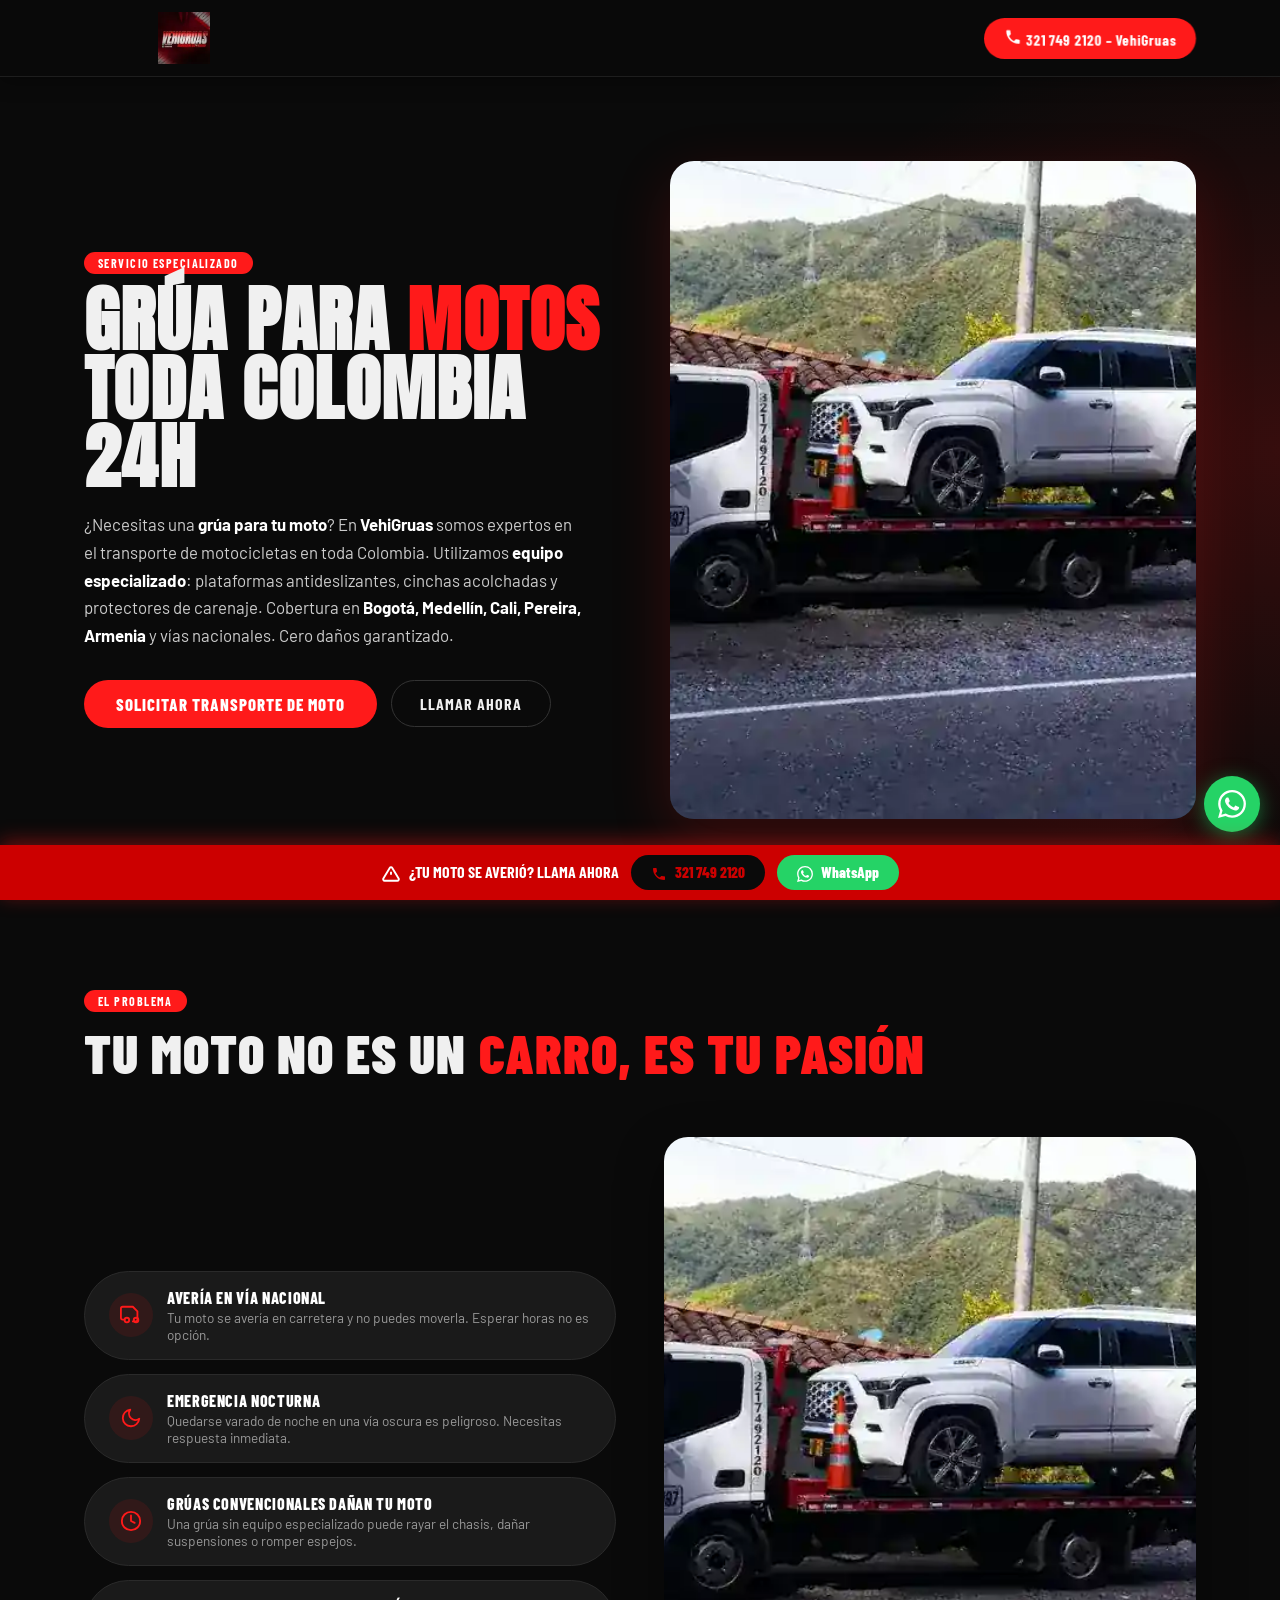
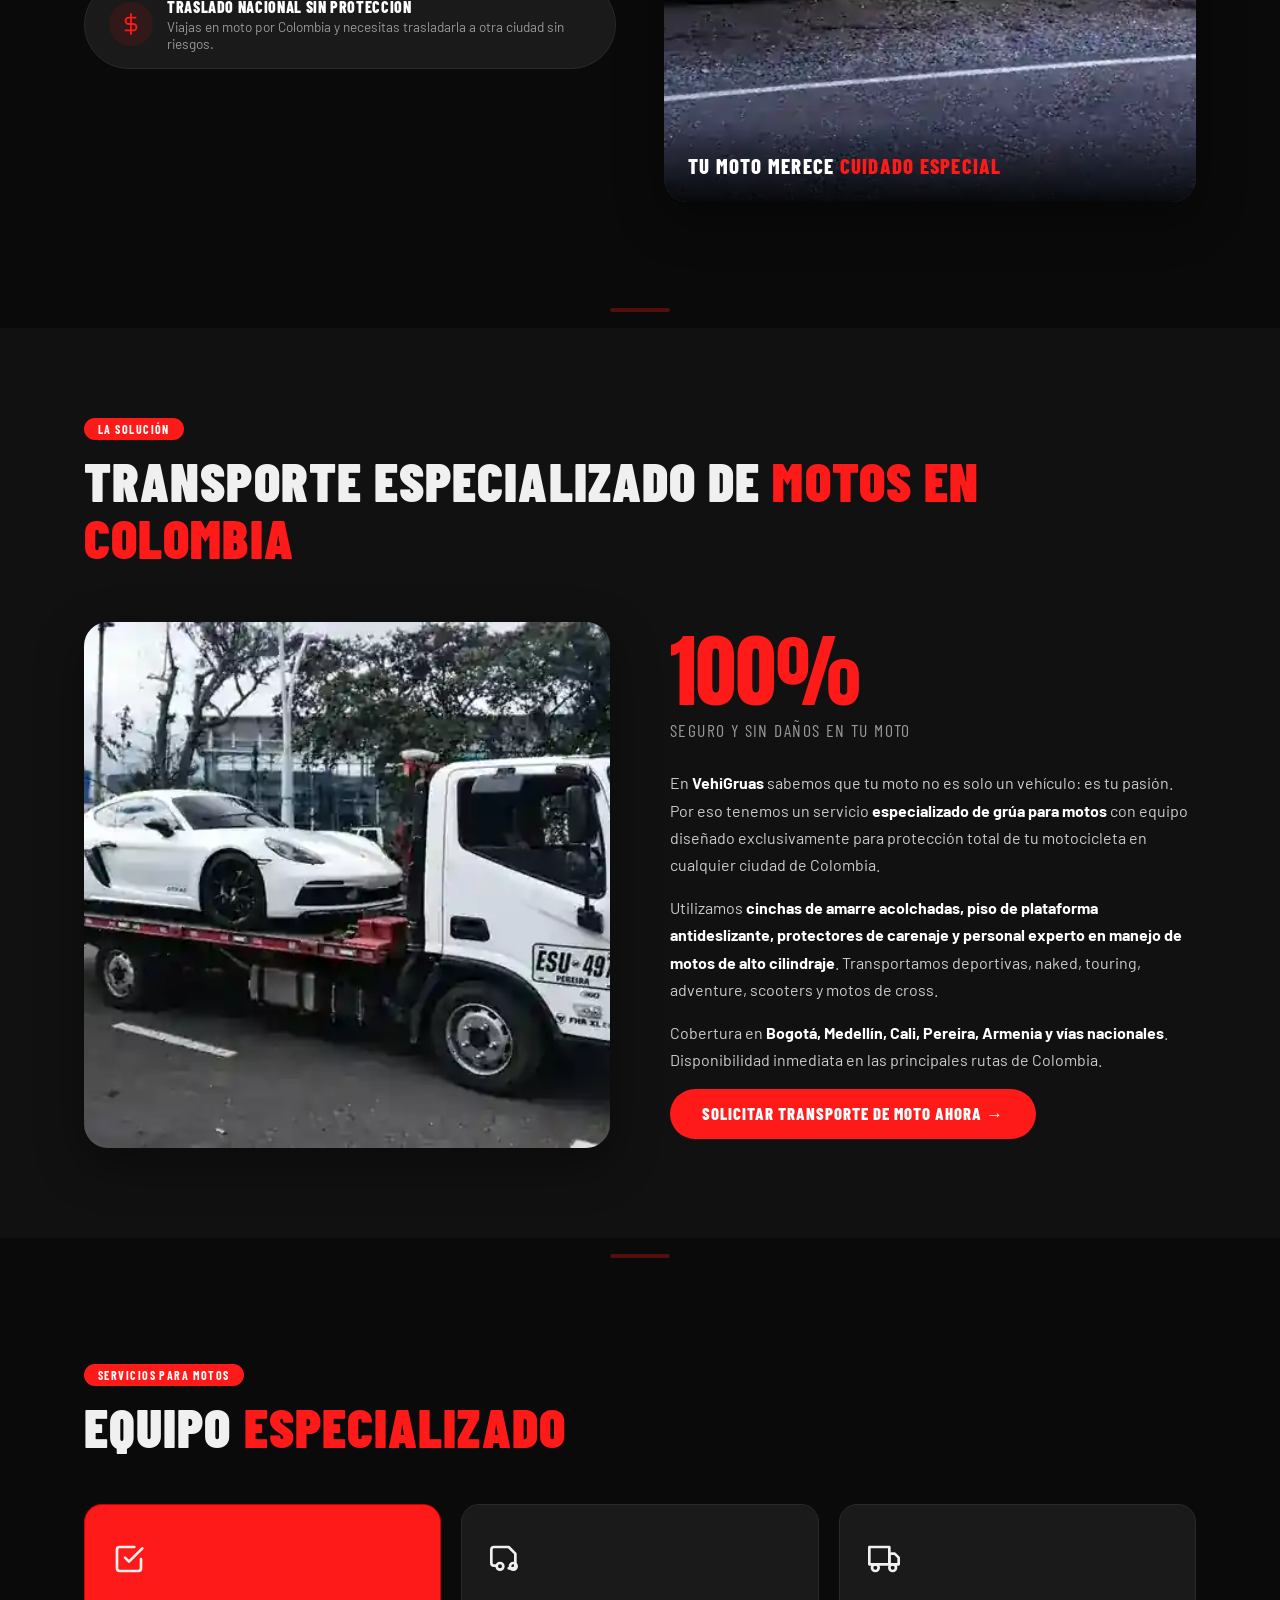
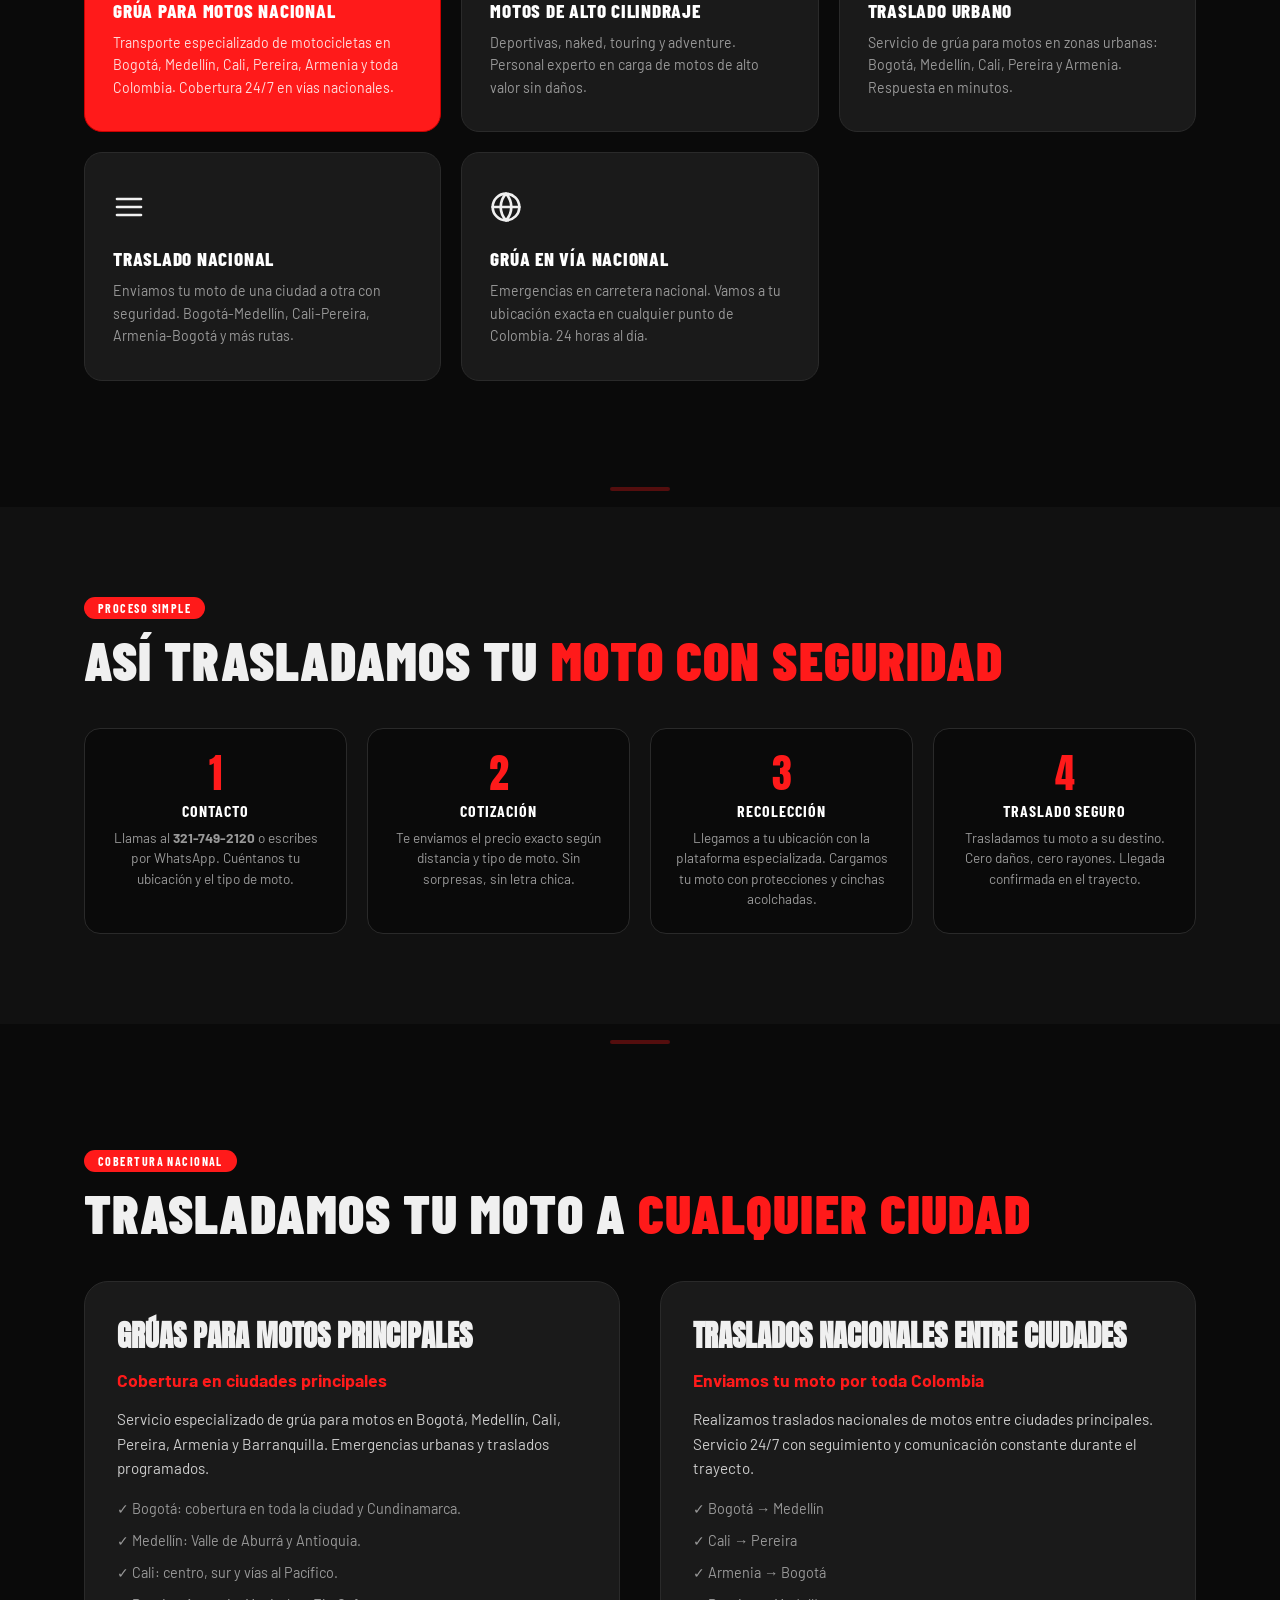
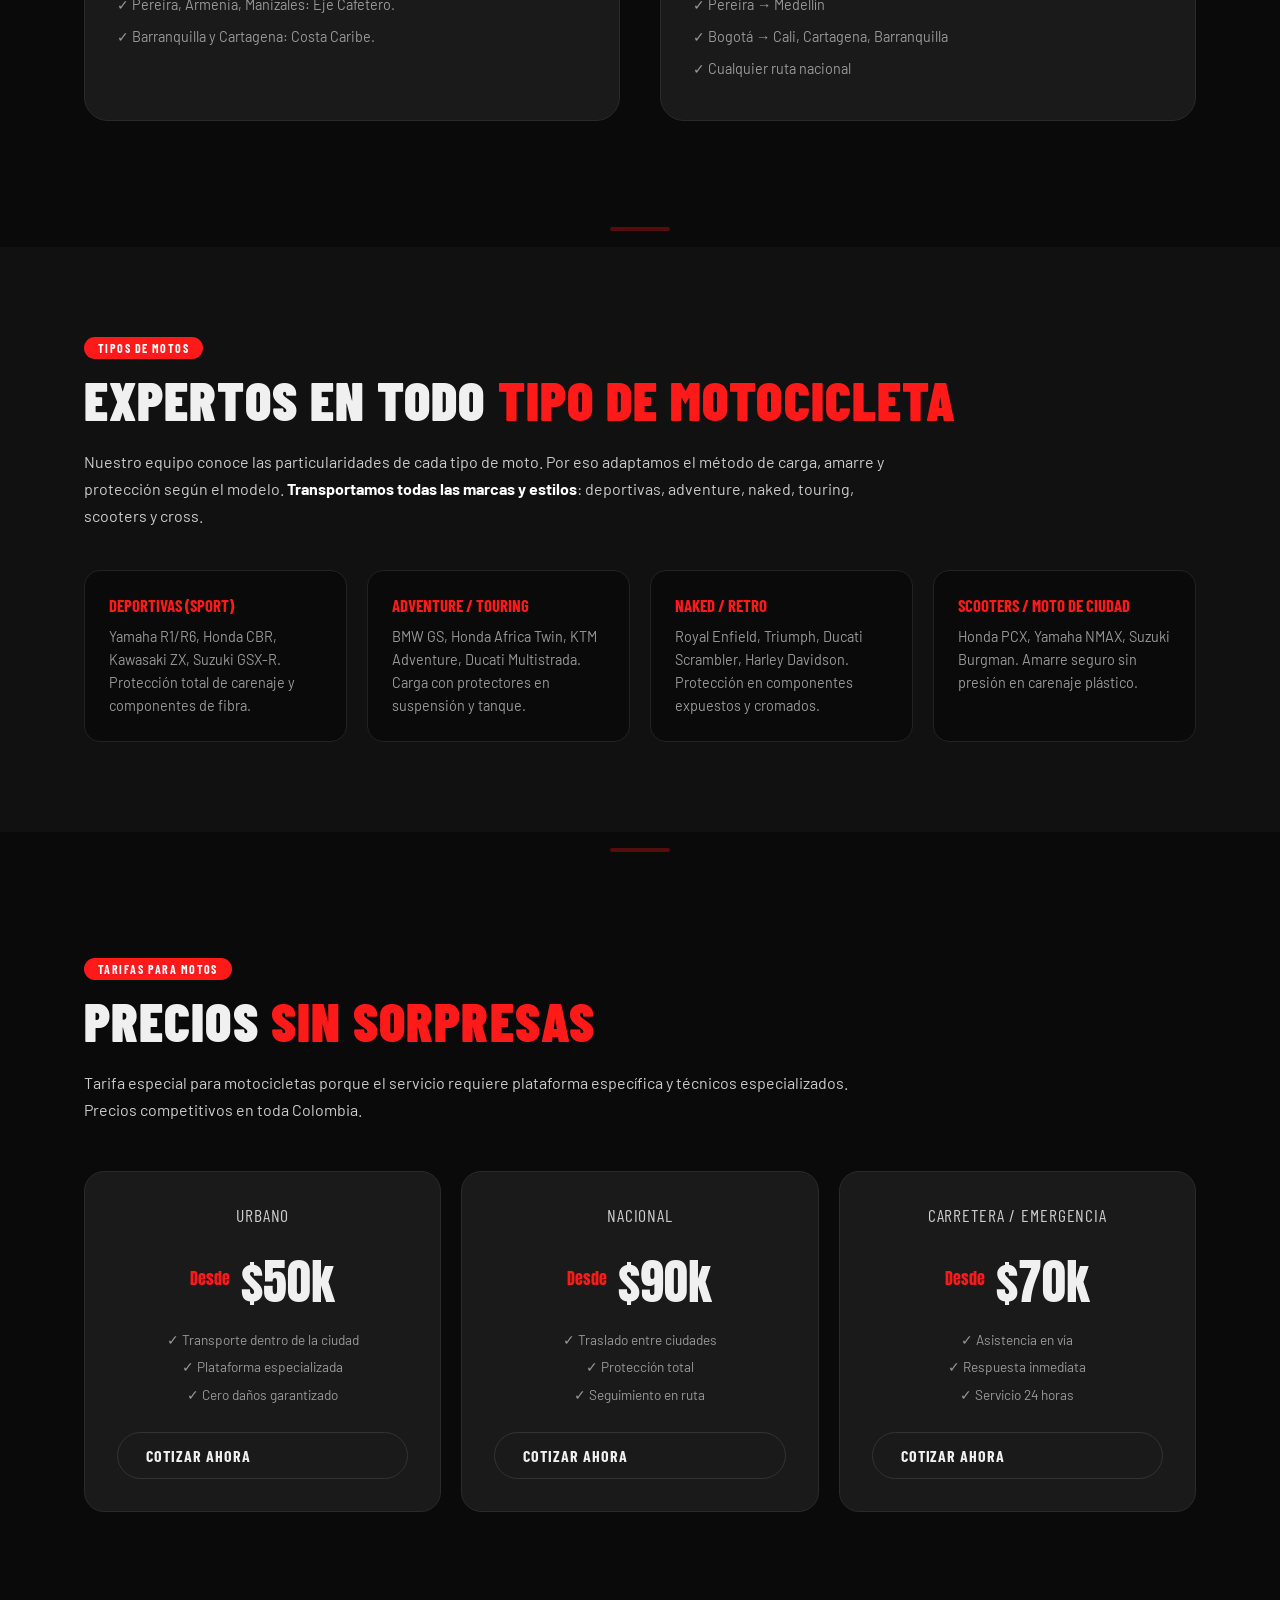
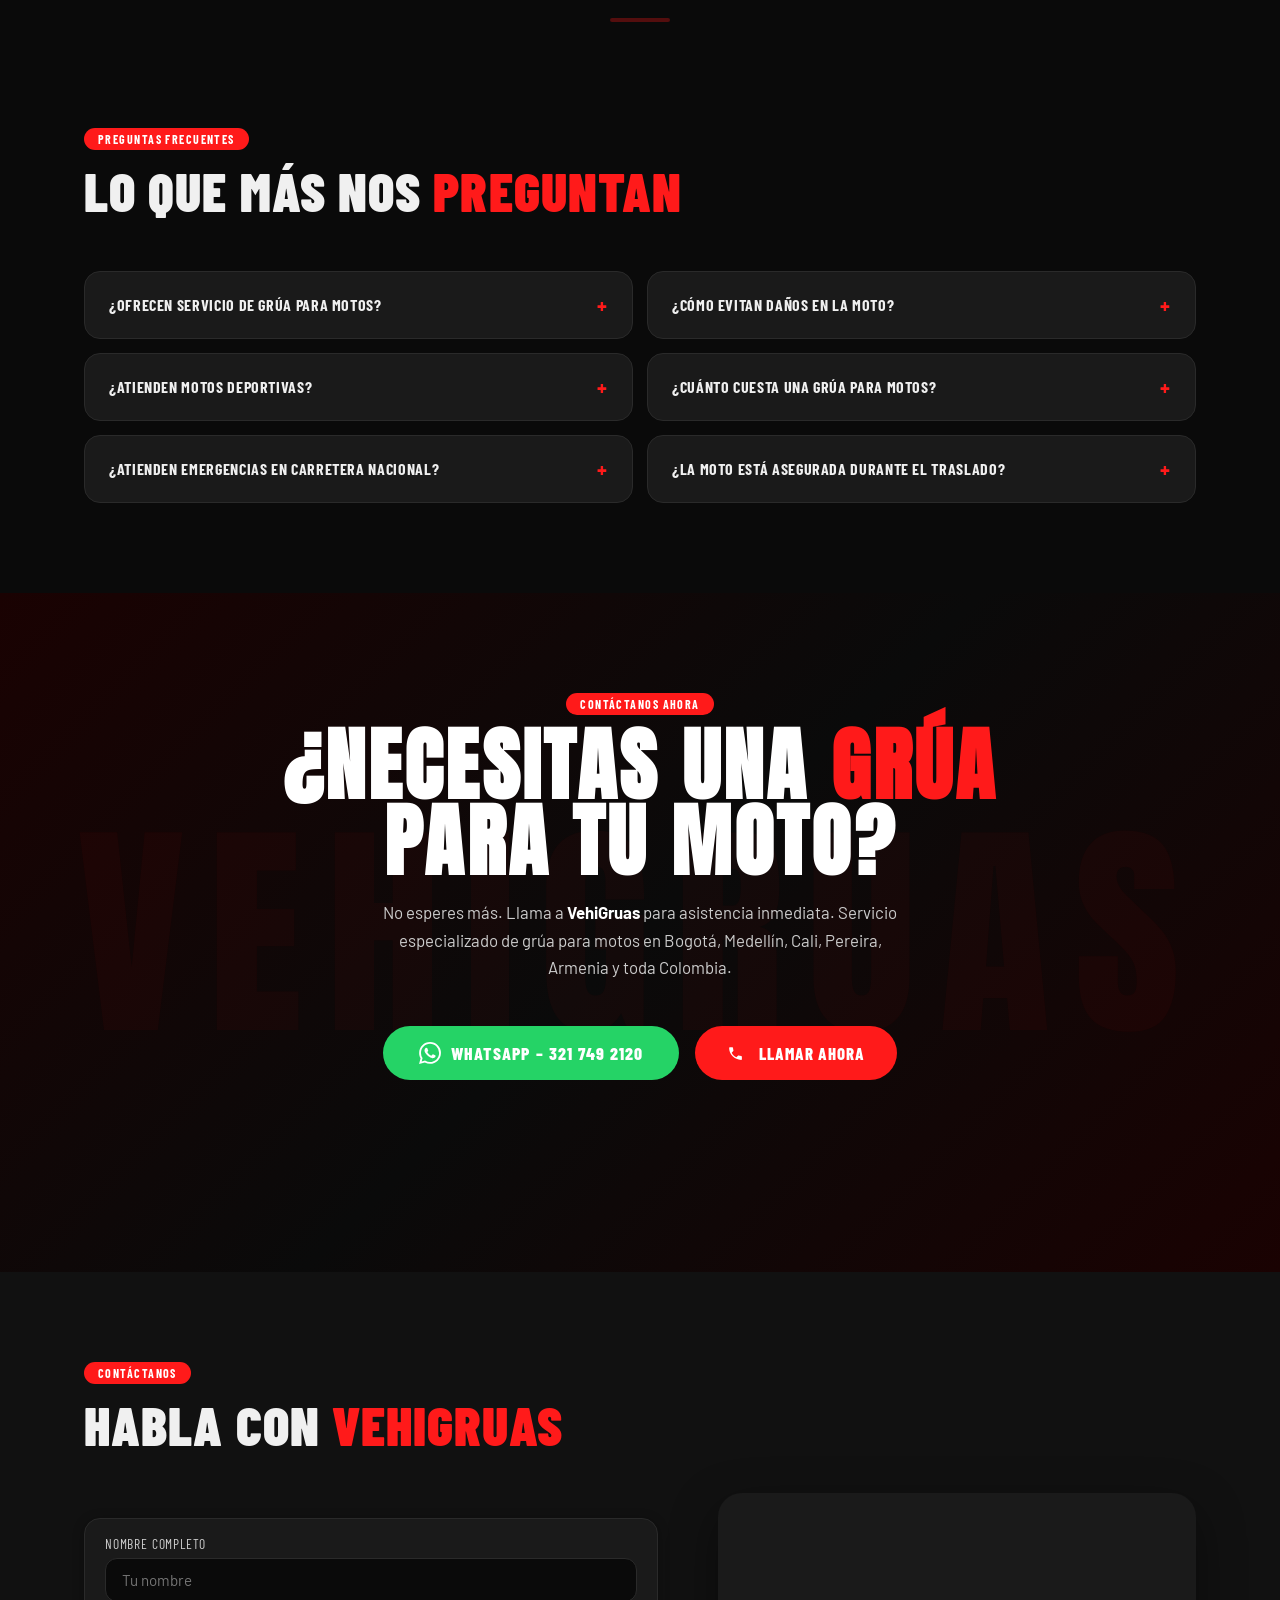
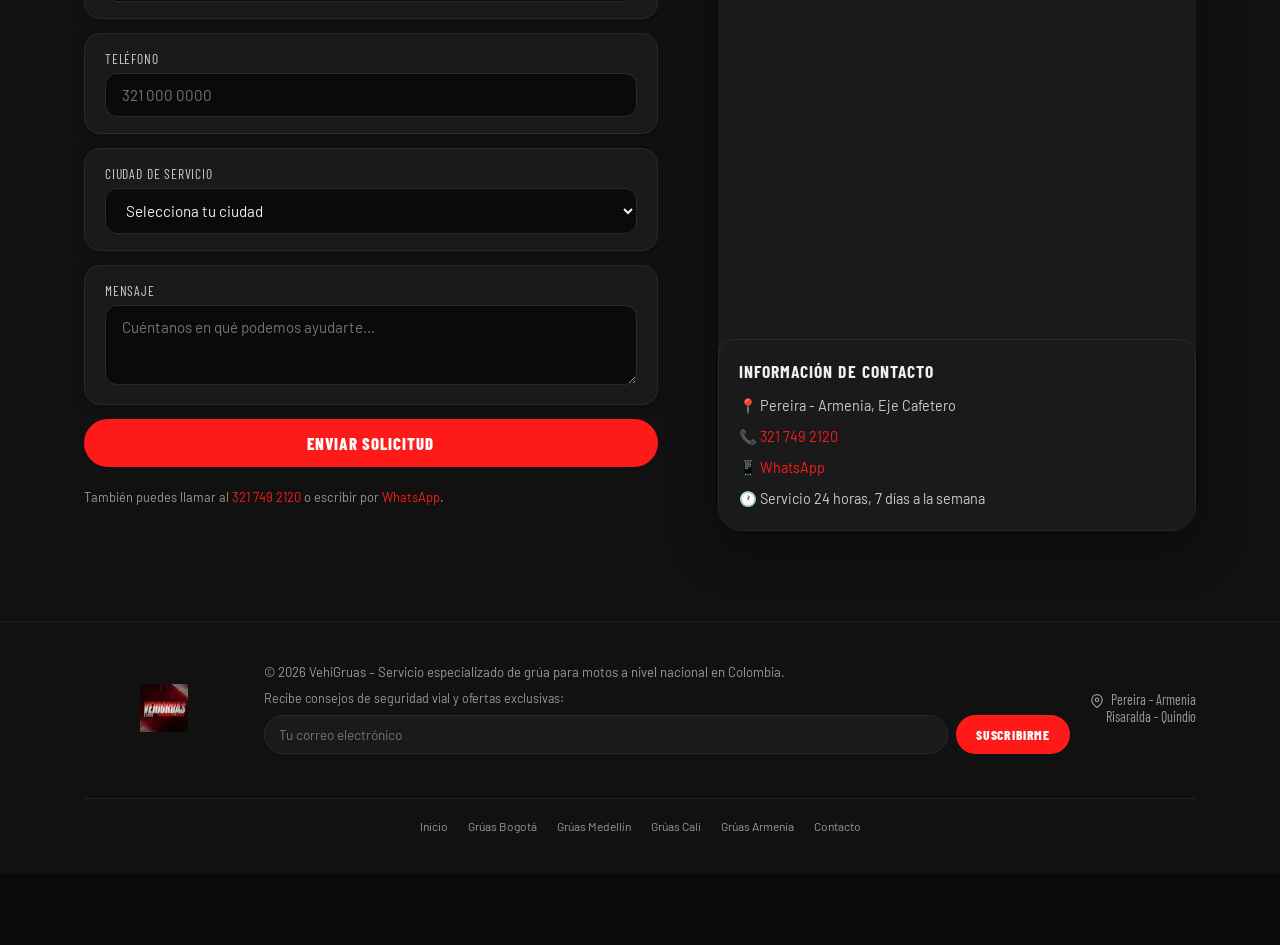
<file: gruas-motos.html>
<!DOCTYPE html>
<html lang="es">
<head>
  <meta name="google-site-verification" content="ZmFMhz-QR0t-kLNYBlZFBeJYLdYccyu-2sMNYs2x72E" />
  <meta charset="UTF-8" />
  <meta name="viewport" content="width=device-width, initial-scale=1.0" />
  <title>Grúa en Pereira y Dosquebradas</title>
  <meta name="description" content="En VehiGruas ofrecemos servicio de grúa 24 horas en toda Colombia. Grúas para carros, motos y transporte de carga pesada a nivel nacional. Respuesta inmediata. Llama ya: 321 749 2120." />
  <meta name="keywords" content="grúas para carros, servicio de grúa nacional, gruas colombia, gruas bogota, gruas medellin, gruas cali, gruas barranquilla, gruas pereira, gruas armenia, gruas manizales, gruas bucaramanga, gruas cartagena, gruas ibague, gruas villavicencio, servicio de grua para moto, grúas 24 horas, transporte de carga pesada, vehigruas" />
  <meta name="robots" content="index, follow" />
  <link rel="canonical" href="https://vehigruas.com/gruas-motos.html" />
  <link rel="alternate" hreflang="es-CO" href="https://vehigruas.com/gruas-motos.html" />
  <link rel="alternate" hreflang="x-default" href="https://vehigruas.com/gruas-motos.html" />
  <link rel="icon" type="image/webp" href="Fav.webp" />
  <link rel="preconnect" href="https://fonts.googleapis.com" />
  <link rel="preconnect" href="https://fonts.gstatic.com" crossorigin />
  <link href="https://fonts.googleapis.com/css2?family=Barlow+Condensed:wght@400;600;700;800;900&family=Barlow:wght@400;500;600&family=Anton&display=swap" rel="stylesheet" />
  <link rel="stylesheet" href="styles.css" />

  <meta property="og:type" content="website" />
  <meta property="og:title" content="Grúa para Motos en Colombia 24 Horas | VehiGruas - Nacional" />
  <meta property="og:description" content="Transporte especializado de motos en toda Colombia. Bogotá, Medellín, Cali, Pereira, Armenia. Cero rayones. Llama: 321 749 2120." />
  <meta property="og:image" content="https://vehigruas.com/Banner%20VehiGruas.webp" />
  <meta property="og:url" content="https://vehigruas.com/gruas-motos.html" />
  <meta property="og:locale" content="es_CO" />
  <meta property="og:site_name" content="VehiGruas" />

  <script type="application/ld+json">
  {
    "@context": "https://schema.org",
    "@type": "LocalBusiness",
    "name": "VehiGruas Motos",
    "image": "https://vehigruas.com/LogoVehi.webp",
    "url": "https://vehigruas.com/gruas-motos.html",
    "telephone": "+573217492120",
    "telephones": ["+573217492120", "+573112096044", "+573059111758"],
    "priceRange": "$$",
    "address": {
      "@type": "PostalAddress",
      "streetAddress": "Pereira - Armenia",
      "addressLocality": "Pereira",
      "addressRegion": "Risaralda",
      "postalCode": "660001",
      "addressCountry": "CO"
    },
    "geo": {
      "@type": "GeoCoordinates",
      "latitude": 4.8133,
      "longitude": -75.6961
    },
    "openingHoursSpecification": {
      "@type": "OpeningHoursSpecification",
      "dayOfWeek": ["Monday","Tuesday","Wednesday","Thursday","Friday","Saturday","Sunday"],
      "opens": "00:00",
      "closes": "23:59"
    },
    "areaServed": [
      { "@type": "City", "name": "Bogotá" },
      { "@type": "City", "name": "Medellín" },
      { "@type": "City", "name": "Cali" },
      { "@type": "City", "name": "Pereira" },
      { "@type": "City", "name": "Armenia" },
      { "@type": "State", "name": "Cundinamarca" },
      { "@type": "State", "name": "Antioquia" },
      { "@type": "State", "name": "Valle del Cauca" },
      { "@type": "State", "name": "Risaralda" },
      { "@type": "State", "name": "Quindío" }
    ],
    "aggregateRating": {
      "@type": "AggregateRating",
      "ratingValue": "4.9",
      "reviewCount": "127"
    },
    "hasOfferCatalog": {
      "@type": "OfferCatalog",
      "name": "Servicios de Grúa para Motos VehiGruas",
      "itemListElement": [
        {
          "@type": "Offer",
          "itemOffered": {
            "@type": "Service",
            "name": "Transporte de motos nacional",
            "description": "Servicio especializado de grúa para motos en Bogotá, Medellín, Cali, Pereira y toda Colombia. Cero daños."
          }
        },
        {
          "@type": "Offer",
          "itemOffered": {
            "@type": "Service",
            "name": "Grúa para motos de alto cilindaje",
            "description": "Transporte seguro de deportivas, touring, adventure y naked. Amarres técnicos acolchados."
          }
        }
      ]
    }
  }
  </script>

  <script type="application/ld+json">
  {
    "@context": "https://schema.org",
    "@type": "FAQPage",
    "mainEntity": [
      {
        "@type": "Question",
        "name": "¿Ofrecen servicio de grúa para motos?",
        "acceptedAnswer": {
          "@type": "Answer",
          "text": "Sí, VehiGruas ofrece servicio especializado de grúa para motos en toda Colombia. Cubrimos Bogotá, Medellín, Cali, Pereira, Armenia y vías nacionales. Contamos con plataformas especiales, cinchas acolchadas y personal entrenado para motos de alto cilindraje."
        }
      },
      {
        "@type": "Question",
        "name": "¿Cómo transportan las motos para evitar daños?",
        "acceptedAnswer": {
          "@type": "Answer",
          "text": "Utilizamos plataformas antideslizantes, cinchas de amarre acolchadas, protectores de carenaje y personal experto en carga de motos deportivas, touring y adventure. Garantizamos cero rayones y cero daños en suspensión."
        }
      },
      {
        "@type": "Question",
        "name": "¿Atienden motos deportivas y de alto cilindraje?",
        "acceptedAnswer": {
          "@type": "Answer",
          "text": "Sí. Atendemos todo tipo de motos: deportivas, naked, touring, adventure, scooters y motos de cross. Nuestro personal conoce el manejo especializado que requieren las motos de alto valor."
        }
      },
      {
        "@type": "Question",
        "name": "¿Cobran lo mismo que para carros?",
        "acceptedAnswer": {
          "@type": "Answer",
          "text": "No. Contamos con tarifa especial para motos porque el servicio requiere plataforma específica y técnicos especializados. En Colombia, desde $50.000 en zonas urbanas. Te cotizamos sin compromiso."
        }
      },
      {
        "@type": "Question",
        "name": "¿Atienden emergencias en carretera nacional?",
        "acceptedAnswer": {
          "@type": "Answer",
          "text": "Sí. Ofrecemos servicio de grúa para motos en carreteras nacionales y vías principales. Vamos a tu ubicación exacta en cualquier punto de Colombia. Disponibilidad 24/7."
        }
      }
    ]
  }
  </script>
</head>
<body>

  <div class="sticky-bar">
    <p>
      <svg width="18" height="18" viewBox="0 0 24 24" fill="none" stroke="currentColor" stroke-width="2.5" style="display:inline;vertical-align:middle;margin-right:6px">
        <path d="M10.29 3.86L1.82 18a2 2 0 001.71 3h16.94a2 2 0 001.71-3L13.71 3.86a2 2 0 00-3.42 0z" />
        <line x1="12" y1="9" x2="12" y2="13" />
        <line x1="12" y1="17" x2="12.01" y2="17" />
      </svg>
      ¿Tu moto se averió? Llama AHORA
    </p>
    <a href="tel:+573217492120">
      <svg width="16" height="16" viewBox="0 0 24 24" fill="currentColor" style="display:inline;vertical-align:middle;margin-right:5px">
        <path d="M6.62 10.79c1.44 2.83 3.76 5.14 6.59 6.59l2.2-2.2c.27-.27.67-.36 1.02-.24 1.12.37 2.33.57 3.57.57.55 0 1 .45 1 1V20c0 .55-.45 1-1 1-9.39 0-17-7.61-17-17 0-.55.45-1 1-1h3.5c.55 0 1 .45 1 1 0 1.25.2 2.45.57 3.57.11.35.03.74-.25 1.02l-2.2 2.2z" />
      </svg>
      321 749 2120
    </a>
    <a href="https://wa.me/573217492120?text=Hola%20VehiGruas%2C%20necesito%20una%20gr%C3%BAa%20para%20moto" target="_blank" rel="noopener noreferrer" class="wa">
      <svg width="16" height="16" viewBox="0 0 24 24" fill="currentColor" style="display:inline;vertical-align:middle;margin-right:5px">
        <path d="M17.472 14.382c-.297-.149-1.758-.867-2.03-.967-.273-.099-.471-.148-.67.15-.197.297-.767.966-.94 1.164-.173.199-.347.223-.644.075-.297-.15-1.255-.463-2.39-1.475-.883-.788-1.48-1.761-1.653-2.059-.173-.297-.018-.458.13-.606.134-.133.298-.347.446-.52.149-.174.198-.298.298-.497.099-.198.05-.371-.025-.52-.075-.149-.669-1.612-.916-2.207-.242-.579-.487-.5-.669-.51-.173-.008-.371-.01-.57-.01-.198 0-.52.074-.792.372-.272.297-1.04 1.016-1.04 2.479 0 1.462 1.065 2.875 1.213 3.074.149.198 2.096 3.2 5.077 4.487.709.306 1.262.489 1.694.625.712.227 1.36.195 1.871.118.571-.085 1.758-.719 2.006-1.413.248-.694.248-1.289.173-1.413-.074-.124-.272-.198-.57-.347m-5.421 7.403h-.004a9.87 9.87 0 01-5.031-1.378l-.361-.214-3.741.982.998-3.648-.235-.374a9.86 9.86 0 01-1.51-5.26c.001-5.45 4.436-9.884 9.888-9.884 2.64 0 5.122 1.03 6.988 2.898a9.825 9.825 0 012.893 6.994c-.003 5.45-4.437 9.884-9.885 9.884m8.413-18.297A11.815 11.815 0 0012.05 0C5.495 0 .16 5.335.157 11.892c0 2.096.547 4.142 1.588 5.945L.057 24l6.305-1.654a11.882 11.882 0 005.683 1.448h.005c6.554 0 11.89-5.335 11.893-11.893a11.821 11.821 0 00-3.48-8.413z" />
      </svg>
      WhatsApp
    </a>
  </div>

  <a class="wa-float" href="https://wa.me/573217492120?text=Hola%20VehiGruas%2C%20necesito%20una%20gr%C3%BAa%20para%20moto" target="_blank" rel="noopener noreferrer" aria-label="WhatsApp">
    <svg viewBox="0 0 24 24">
      <path d="M17.472 14.382c-.297-.149-1.758-.867-2.03-.967-.273-.099-.471-.148-.67.15-.197.297-.767.966-.94 1.164-.173.199-.347.223-.644.075-.297-.15-1.255-.463-2.39-1.475-.883-.788-1.48-1.761-1.653-2.059-.173-.297-.018-.458.13-.606.134-.133.298-.347.446-.52.149-.174.198-.298.298-.497.099-.198.05-.371-.025-.52-.075-.149-.669-1.612-.916-2.207-.242-.579-.487-.5-.669-.51-.173-.008-.371-.01-.57-.01-.198 0-.52.074-.792.372-.272.297-1.04 1.016-1.04 2.479 0 1.462 1.065 2.875 1.213 3.074.149.198 2.096 3.2 5.077 4.487.709.306 1.262.489 1.694.625.712.227 1.36.195 1.871.118.571-.085 1.758-.719 2.006-1.413.248-.694.248-1.289.173-1.413-.074-.124-.272-.198-.57-.347m-5.421 7.403h-.004a9.87 9.87 0 01-5.031-1.378l-.361-.214-3.741.982.998-3.648-.235-.374a9.86 9.86 0 01-1.51-5.26c.001-5.45 4.436-9.884 9.888-9.884 2.64 0 5.122 1.03 6.988 2.898a9.825 9.825 0 012.893 6.994c-.003 5.45-4.437 9.884-9.885 9.884m8.413-18.297A11.815 11.815 0 0012.05 0C5.495 0 .16 5.335.157 11.892c0 2.096.547 4.142 1.588 5.945L.057 24l6.305-1.654a11.882 11.882 0 005.683 1.448h.005c6.554 0 11.89-5.335 11.893-11.893a11.821 11.821 0 00-3.48-8.413z" />
    </svg>
  </a>

  <nav>
    <div class="container nav-inner">
      <div class="nav-logo">
        <a href="index.html"><img src="LogoVehi.webp" alt="VehiGruas Logo – Servicio de Grúa para Motos" width="200" height="52" loading="lazy" /></a>
      </div>
      <a class="nav-phone pulse" href="tel:+573217492120">
        <svg viewBox="0 0 24 24">
          <path d="M6.62 10.79c1.44 2.83 3.76 5.14 6.59 6.59l2.2-2.2c.27-.27.67-.36 1.02-.24 1.12.37 2.33.57 3.57.57.55 0 1 .45 1 1V20c0 .55-.45 1-1 1-9.39 0-17-7.61-17-17 0-.55.45-1 1-1h3.5c.55 0 1 .45 1 1 0 1.25.2 2.45.57 3.57.11.35.03.74-.25 1.02l-2.2 2.2z" />
        </svg>
        321 749 2120 – VehiGruas
      </a>
    </div>
  </nav>

  <!-- HERO -->
  <section id="hero" class="city-hero">
    <div class="container">
      <div class="city-hero-grid">
        <div>
          <div class="tag">Servicio Especializado</div>
          <h1 class="hero-h1">Grúa para <span>Motos</span><br>Toda Colombia 24H</h1>
          <p class="text-content" style="max-width:500px; margin-bottom:30px;">
            ¿Necesitas una <strong>grúa para tu moto</strong>? En <strong>VehiGruas</strong> somos expertos en el transporte de motocicletas en toda Colombia. Utilizamos <strong>equipo especializado</strong>: plataformas antideslizantes, cinchas acolchadas y protectores de carenaje. Cobertura en <strong>Bogotá, Medellín, Cali, Pereira, Armenia</strong> y vías nacionales. Cero daños garantizado.
          </p>
          <div class="hero-cta-row">
            <a class="btn-primary" href="https://wa.me/573217492120?text=Hola%20VehiGruas%2C%20necesito%20una%20gr%C3%BAa%20para%20moto" target="_blank" rel="noopener noreferrer">Solicitar transporte de moto</a>
            <a class="btn-ghost" href="tel:+573217492120">Llamar ahora</a>
          </div>
        </div>
        <div class="city-hero-img">
          <img src="Grua3.webp" srcset="Grua3.webp 1x" sizes="(max-width: 900px) 100vw, 40vw" alt="Transporte de moto en plataforma VehiGruas - Servicio nacional" width="500" height="500" fetchpriority="high" loading="eager" />
        </div>
      </div>
    </div>
  </section>

  <!-- PROBLEMA -->
  <section id="problema" class="section">
    <div class="container">
      <div class="tag">El problema</div>
      <h2 class="section-title">Tu moto no es un <span>carro, es tu pasión</span></h2>
      <div class="problema-grid">
        <div class="problema-cards">
          <div class="pill-card">
            <div class="pill-icon">
              <svg width="22" height="22" viewBox="0 0 24 24" fill="none" stroke="#FF1A1A" stroke-width="2" stroke-linecap="round" stroke-linejoin="round">
                <path d="M5 17H3a2 2 0 01-2-2V5a2 2 0 012-2h11l5 5v9a2 2 0 01-2 2h-3" />
                <circle cx="7.5" cy="17.5" r="2.5" />
                <circle cx="17.5" cy="17.5" r="2.5" />
              </svg>
            </div>
            <div class="pill-card-text">
              <strong>Avería en vía nacional</strong>
              <p>Tu moto se avería en carretera y no puedes moverla. Esperar horas no es opción.</p>
            </div>
          </div>
          <div class="pill-card">
            <div class="pill-icon">
              <svg width="22" height="22" viewBox="0 0 24 24" fill="none" stroke="#FF1A1A" stroke-width="2" stroke-linecap="round" stroke-linejoin="round">
                <path d="M21 12.79A9 9 0 1111.21 3 7 7 0 0021 12.79z" />
              </svg>
            </div>
            <div class="pill-card-text">
              <strong>Emergencia nocturna</strong>
              <p>Quedarse varado de noche en una vía oscura es peligroso. Necesitas respuesta inmediata.</p>
            </div>
          </div>
          <div class="pill-card">
            <div class="pill-icon">
              <svg width="22" height="22" viewBox="0 0 24 24" fill="none" stroke="#FF1A1A" stroke-width="2" stroke-linecap="round" stroke-linejoin="round">
                <circle cx="12" cy="12" r="10" />
                <polyline points="12 6 12 12 16 14" />
              </svg>
            </div>
            <div class="pill-card-text">
              <strong>Grúas convencionales dañan tu moto</strong>
              <p>Una grúa sin equipo especializado puede rayar el chasis, dañar suspensiones o romper espejos.</p>
            </div>
          </div>
          <div class="pill-card">
            <div class="pill-icon">
              <svg width="22" height="22" viewBox="0 0 24 24" fill="none" stroke="#FF1A1A" stroke-width="2" stroke-linecap="round" stroke-linejoin="round">
                <line x1="12" y1="1" x2="12" y2="23" />
                <path d="M17 5H9.5a3.5 3.5 0 000 7h5a3.5 3.5 0 010 7H6" />
              </svg>
            </div>
            <div class="pill-card-text">
              <strong>Traslado nacional sin protección</strong>
              <p>Viajas en moto por Colombia y necesitas trasladarla a otra ciudad sin riesgos.</p>
            </div>
          </div>
        </div>
        <div class="problema-visual">
          <img src="Grua3.webp" srcset="Grua3.webp 1x" sizes="(max-width: 900px) 100vw, 50vw" alt="Transporte de moto en plataforma VehiGruas" width="600" height="450" loading="lazy" />
          <div class="overlay-label">
            <p>Tu moto merece <span>cuidado especial</span></p>
          </div>
        </div>
      </div>
    </div>
  </section>

  <div class="pill-divider"><div></div></div>

  <!-- SOLUCIÓN -->
  <section id="solucion" class="section">
    <div class="container">
      <div class="tag">La solución</div>
      <h2 class="section-title">Transporte especializado de <span>motos en Colombia</span></h2>
      <div class="solucion-intro">
        <div class="solucion-img">
          <img src="Grua2.webp" srcset="Grua2.webp 1x" sizes="(max-width: 900px) 100vw, 50vw" width="600" height="600" loading="lazy" alt="Grúa VehiGruas para motos - Servicio especializado" />
        </div>
        <div class="solucion-content text-content">
          <div class="big-stat">100%</div>
          <div class="big-stat-label">Seguro y sin daños en tu moto</div>
          <p>En <strong>VehiGruas</strong> sabemos que tu moto no es solo un vehículo: es tu pasión. Por eso tenemos un servicio <strong>especializado de grúa para motos</strong> con equipo diseñado exclusivamente para protección total de tu motocicleta en cualquier ciudad de Colombia.</p>
          <p>Utilizamos <strong>cinchas de amarre acolchadas, piso de plataforma antideslizante, protectores de carenaje y personal experto en manejo de motos de alto cilindraje</strong>. Transportamos deportivas, naked, touring, adventure, scooters y motos de cross.</p>
          <p>Cobertura en <strong>Bogotá, Medellín, Cali, Pereira, Armenia y vías nacionales</strong>. Disponibilidad inmediata en las principales rutas de Colombia.</p>
          <a class="btn-primary" href="https://wa.me/573217492120?text=Hola%20VehiGruas%2C%20necesito%20una%20gr%C3%BAa%20para%20moto" target="_blank" rel="noopener noreferrer">Solicitar transporte de moto ahora →</a>
        </div>
      </div>
    </div>
  </section>

  <div class="pill-divider"><div></div></div>

  <!-- SERVICIOS -->
  <section id="servicios" class="section">
    <div class="container">
      <div class="servicios-header">
        <div>
          <div class="tag">Servicios para Motos</div>
          <h2 class="section-title">Equipo <span>especializado</span></h2>
        </div>
      </div>
      <div class="servicios-grid">
        <div class="servicio-card featured">
          <div class="servicio-icon">
            <svg width="32" height="32" viewBox="0 0 24 24" fill="none" stroke="currentColor" stroke-width="2" stroke-linecap="round" stroke-linejoin="round">
              <polyline points="9 11 12 14 22 4" />
              <path d="M21 12v7a2 2 0 01-2 2H5a2 2 0 01-2-2V5a2 2 0 012-2h11" />
            </svg>
          </div>
          <h3>Grúa para motos nacional</h3>
          <p>Transporte especializado de motocicletas en Bogotá, Medellín, Cali, Pereira, Armenia y toda Colombia. Cobertura 24/7 en vías nacionales.</p>
        </div>
        <div class="servicio-card">
          <div class="servicio-icon">
            <svg width="32" height="32" viewBox="0 0 24 24" fill="none" stroke="currentColor" stroke-width="2" stroke-linecap="round" stroke-linejoin="round">
              <path d="M5 17H3a2 2 0 01-2-2V5a2 2 0 012-2h11l5 5v9a2 2 0 01-2 2h-3" />
              <circle cx="7.5" cy="17.5" r="2.5" />
              <circle cx="17.5" cy="17.5" r="2.5" />
            </svg>
          </div>
          <h3>Motos de alto cilindraje</h3>
          <p>Deportivas, naked, touring y adventure. Personal experto en carga de motos de alto valor sin daños.</p>
        </div>
        <div class="servicio-card">
          <div class="servicio-icon">
            <svg width="32" height="32" viewBox="0 0 24 24" fill="none" stroke="currentColor" stroke-width="2" stroke-linecap="round" stroke-linejoin="round">
              <rect x="1" y="3" width="15" height="13" />
              <polygon points="16 8 20 8 23 11 23 16 16 16 16 8" />
              <circle cx="5.5" cy="18.5" r="2.5" />
              <circle cx="18.5" cy="18.5" r="2.5" />
            </svg>
          </div>
          <h3>Traslado urbano</h3>
          <p>Servicio de grúa para motos en zonas urbanas: Bogotá, Medellín, Cali, Pereira y Armenia. Respuesta en minutos.</p>
        </div>
        <div class="servicio-card">
          <div class="servicio-icon">
            <svg width="32" height="32" viewBox="0 0 24 24" fill="none" stroke="currentColor" stroke-width="2" stroke-linecap="round" stroke-linejoin="round">
              <line x1="3" y1="12" x2="21" y2="12" />
              <line x1="3" y1="6" x2="21" y2="6" />
              <line x1="3" y1="18" x2="21" y2="18" />
            </svg>
          </div>
          <h3>Traslado nacional</h3>
          <p>Enviamos tu moto de una ciudad a otra con seguridad. Bogotá-Medellín, Cali-Pereira, Armenia-Bogotá y más rutas.</p>
        </div>
        <div class="servicio-card">
          <div class="servicio-icon">
            <svg width="32" height="32" viewBox="0 0 24 24" fill="none" stroke="currentColor" stroke-width="2" stroke-linecap="round" stroke-linejoin="round">
              <circle cx="12" cy="12" r="10" />
              <line x1="2" y1="12" x2="22" y2="12" />
              <path d="M12 2a15.3 15.3 0 014 10 15.3 15.3 0 01-4 10 15.3 15.3 0 01-4-10 15.3 15.3 0 014-10z" />
            </svg>
          </div>
          <h3>Grúa en vía nacional</h3>
          <p>Emergencias en carretera nacional. Vamos a tu ubicación exacta en cualquier punto de Colombia. 24 horas al día.</p>
        </div>
      </div>
    </div>
  </section>

  <div class="pill-divider"><div></div></div>

  <!-- PROCESO -->
  <section id="proceso" class="section" style="background:var(--dark);">
    <div class="container">
      <div class="tag">Proceso simple</div>
      <h2 class="section-title">Así trasladamos tu <span>moto con seguridad</span></h2>
      <div class="process-steps">
        <div class="process-step">
          <div class="step-num">1</div>
          <h4>Contacto</h4>
          <p>Llamas al <strong>321-749-2120</strong> o escribes por WhatsApp. Cuéntanos tu ubicación y el tipo de moto.</p>
        </div>
        <div class="process-step">
          <div class="step-num">2</div>
          <h4>Cotización</h4>
          <p>Te enviamos el precio exacto según distancia y tipo de moto. Sin sorpresas, sin letra chica.</p>
        </div>
        <div class="process-step">
          <div class="step-num">3</div>
          <h4>Recolección</h4>
          <p>Llegamos a tu ubicación con la plataforma especializada. Cargamos tu moto con protecciones y cinchas acolchadas.</p>
        </div>
        <div class="process-step">
          <div class="step-num">4</div>
          <h4>Traslado seguro</h4>
          <p>Trasladamos tu moto a su destino. Cero daños, cero rayones. Llegada confirmada en el trayecto.</p>
        </div>
      </div>
    </div>
  </section>

  <div class="pill-divider"><div></div></div>

  <!-- COBERTURA -->
  <section id="cobertura" class="section">
    <div class="container">
      <div class="tag">Cobertura Nacional</div>
      <h2 class="section-title">Trasladamos tu moto a <span>cualquier ciudad</span></h2>
      <div class="cobertura-grid">
        <div class="cobertura-card">
          <h3>Grúas para motos principales</h3>
          <h4>Cobertura en ciudades principales</h4>
          <p>Servicio especializado de grúa para motos en Bogotá, Medellín, Cali, Pereira, Armenia y Barranquilla. Emergencias urbanas y traslados programados.</p>
          <ul>
            <li>✓ Bogotá: cobertura en toda la ciudad y Cundinamarca.</li>
            <li>✓ Medellín: Valle de Aburrá y Antioquia.</li>
            <li>✓ Cali: centro, sur y vías al Pacífico.</li>
            <li>✓ Pereira, Armenia, Manizales: Eje Cafetero.</li>
            <li>✓ Barranquilla y Cartagena: Costa Caribe.</li>
          </ul>
        </div>
        <div class="cobertura-card">
          <h3>Traslados nacionales entre ciudades</h3>
          <h4>Enviamos tu moto por toda Colombia</h4>
          <p>Realizamos traslados nacionales de motos entre ciudades principales. Servicio 24/7 con seguimiento y comunicación constante durante el trayecto.</p>
          <ul>
            <li>✓ Bogotá → Medellín</li>
            <li>✓ Cali → Pereira</li>
            <li>✓ Armenia → Bogotá</li>
            <li>✓ Pereira → Medellín</li>
            <li>✓ Bogotá → Cali, Cartagena, Barranquilla</li>
            <li>✓ Cualquier ruta nacional</li>
          </ul>
        </div>
      </div>
    </div>
  </section>

  <div class="pill-divider"><div></div></div>

  <!-- TIPOS DE MOTOS -->
  <section id="tipos" class="section" style="background:var(--dark);">
    <div class="container">
      <div class="tag">Tipos de motos</div>
      <h2 class="section-title">Expertos en todo <span>tipo de motocicleta</span></h2>
      <div class="text-content" style="max-width:800px; margin-top:20px;">
        <p>Nuestro equipo conoce las particularidades de cada tipo de moto. Por eso adaptamos el método de carga, amarre y protección según el modelo. <strong>Transportamos todas las marcas y estilos</strong>: deportivas, adventure, naked, touring, scooters y cross.</p>
      </div>
      <div class="capacidad-grid" style="margin-top:40px;">
        <div class="capacidad-card">
          <h4>Deportivas (Sport)</h4>
          <p>Yamaha R1/R6, Honda CBR, Kawasaki ZX, Suzuki GSX-R. Protección total de carenaje y componentes de fibra.</p>
        </div>
        <div class="capacidad-card">
          <h4>Adventure / Touring</h4>
          <p>BMW GS, Honda Africa Twin, KTM Adventure, Ducati Multistrada. Carga con protectores en suspensión y tanque.</p>
        </div>
        <div class="capacidad-card">
          <h4>Naked / Retro</h4>
          <p>Royal Enfield, Triumph, Ducati Scrambler, Harley Davidson. Protección en componentes expuestos y cromados.</p>
        </div>
        <div class="capacidad-card">
          <h4>Scooters / Moto de ciudad</h4>
          <p>Honda PCX, Yamaha NMAX, Suzuki Burgman. Amarre seguro sin presión en carenaje plástico.</p>
        </div>
      </div>
    </div>
  </section>

  <div class="pill-divider"><div></div></div>

  <!-- PRECIOS -->
  <section id="precios">
    <div class="container">
      <div class="tag">Tarifas para Motos</div>
      <h2 class="section-title">Precios <span>Sin Sorpresas</span></h2>
      <div class="text-content" style="max-width:800px; margin-top:20px;">
        <p>Tarifa especial para motocicletas porque el servicio requiere plataforma específica y técnicos especializados. Precios competitivos en toda Colombia.</p>
      </div>
      <div class="precios-grid">
        <div class="precio-card">
          <div class="precio-lbl">Urbano</div>
          <div class="precio-val"><span>Desde</span> $50k</div>
          <ul class="precio-features">
            <li>✓ Transporte dentro de la ciudad</li>
            <li>✓ Plataforma especializada</li>
            <li>✓ Cero daños garantizado</li>
          </ul>
          <a href="https://wa.me/573217492120" class="btn-ghost" style="width: 100%;">Cotizar ahora</a>
        </div>
        <div class="precio-card">
          <div class="precio-lbl">Nacional</div>
          <div class="precio-val"><span>Desde</span> $90k</div>
          <ul class="precio-features">
            <li>✓ Traslado entre ciudades</li>
            <li>✓ Protección total</li>
            <li>✓ Seguimiento en ruta</li>
          </ul>
          <a href="https://wa.me/573217492120" class="btn-ghost" style="width: 100%;">Cotizar ahora</a>
        </div>
        <div class="precio-card">
          <div class="precio-lbl">Carretera / Emergencia</div>
          <div class="precio-val"><span>Desde</span> $70k</div>
          <ul class="precio-features">
            <li>✓ Asistencia en vía</li>
            <li>✓ Respuesta inmediata</li>
            <li>✓ Servicio 24 horas</li>
          </ul>
          <a href="https://wa.me/573217492120" class="btn-ghost" style="width: 100%;">Cotizar ahora</a>
        </div>
      </div>
    </div>
  </section>

  <div class="pill-divider"><div></div></div>

  <!-- FAQ -->
  <section id="faq" class="section">
    <div class="container">
      <div class="tag">Preguntas frecuentes</div>
      <h2 class="section-title">Lo que más nos <span>preguntan</span></h2>
      <div class="faq-local-grid">
        <details>
          <summary>¿Ofrecen servicio de grúa para motos?</summary>
          <div class="faq-body">Sí, VehiGruas ofrece servicio especializado de grúa para motos en toda Colombia. Cubrimos Bogotá, Medellín, Cali, Pereira, Armenia y vías nacionales. Contamos con plataformas especiales, cinchas acolchadas y personal entrenado.</div>
        </details>
        <details>
          <summary>¿Cómo evitan daños en la moto?</summary>
          <div class="faq-body">Utilizamos plataformas antideslizantes, cinchas de amarre acolchadas, protectores de carenaje y personal experto en carga de motos de alto cilindraje. Garantizamos cero rayones y cero daños en suspensión.</div>
        </details>
        <details>
          <summary>¿Atienden motos deportivas?</summary>
          <div class="faq-body">Sí. Atendemos todo tipo de motos: deportivas, naked, touring, adventure, scooters y motos de cross. Nuestro personal conoce el manejo especializado que requieren las motos de alto valor.</div>
        </details>
        <details>
          <summary>¿Cuánto cuesta una grúa para motos?</summary>
          <div class="faq-body">En Colombia, desde $50.000 en zonas urbanas. Traslados nacionales desde $90.000. Emergencias en vía desde $70.000. Te cotizamos sin compromiso antes de confirmar.</div>
        </details>
        <details>
          <summary>¿Atienden emergencias en carretera nacional?</summary>
          <div class="faq-body">Sí. Ofrecemos servicio de grúa para motos en carreteras nacionales y vías principales. Vamos a tu ubicación exacta en cualquier punto de Colombia. Disponibilidad 24/7.</div>
        </details>
        <details>
          <summary>¿La moto está asegurada durante el traslado?</summary>
          <div class="faq-body">Contamos con procedimientos de amarre certificado y personal capacitado. Tu moto viaja con protección total durante todo el trayecto, ya sea urbano o nacional.</div>
        </details>
      </div>
    </div>
  </section>

  <!-- CTA -->
  <section id="cta">
    <div class="container cta-inner">
      <div class="tag">Contáctanos ahora</div>
      <h2 class="cta-title">¿Necesitas una <span>grúa</span><br>para tu moto?</h2>
      <p class="cta-sub">No esperes más. Llama a <strong>VehiGruas</strong> para asistencia inmediata. Servicio especializado de grúa para motos en Bogotá, Medellín, Cali, Pereira, Armenia y toda Colombia.</p>
      <div class="cta-buttons">
        <a class="btn-wa" href="https://wa.me/573217492120?text=Hola%20VehiGruas%2C%20necesito%20una%20gr%C3%BAa%20para%20moto" target="_blank" rel="noopener noreferrer">
          <svg viewBox="0 0 24 24">
            <path d="M17.472 14.382c-.297-.149-1.758-.867-2.03-.967-.273-.099-.471-.148-.67.15-.197.297-.767.966-.94 1.164-.173.199-.347.223-.644.075-.297-.15-1.255-.463-2.39-1.475-.883-.788-1.48-1.761-1.653-2.059-.173-.297-.018-.458.13-.606.134-.133.298-.347.446-.52.149-.174.198-.298.298-.497.099-.198.05-.371-.025-.52-.075-.149-.669-1.612-.916-2.207-.242-.579-.487-.5-.669-.51-.173-.008-.371-.01-.57-.01-.198 0-.52.074-.792.372-.272.297-1.04 1.016-1.04 2.479 0 1.462 1.065 2.875 1.213 3.074.149.198 2.096 3.2 5.077 4.487.709.306 1.262.489 1.694.625.712.227 1.36.195 1.871.118.571-.085 1.758-.719 2.006-1.413.248-.694.248-1.289.173-1.413-.074-.124-.272-.198-.57-.347m-5.421 7.403h-.004a9.87 9.87 0 01-5.031-1.378l-.361-.214-3.741.982.998-3.648-.235-.374a9.86 9.86 0 01-1.51-5.26c.001-5.45 4.436-9.884 9.888-9.884 2.64 0 5.122 1.03 6.988 2.898a9.825 9.825 0 012.893 6.994c-.003 5.45-4.437 9.884-9.885 9.884m8.413-18.297A11.815 11.815 0 0012.05 0C5.495 0 .16 5.335.157 11.892c0 2.096.547 4.142 1.588 5.945L.057 24l6.305-1.654a11.882 11.882 0 005.683 1.448h.005c6.554 0 11.89-5.335 11.893-11.893a11.821 11.821 0 00-3.48-8.413z" />
          </svg>
          WhatsApp – 321 749 2120
        </a>
        <a class="btn-primary" href="tel:+573217492120">
          <svg width="17" height="17" viewBox="0 0 24 24" fill="currentColor" style="display:inline;vertical-align:middle;margin-right:7px">
            <path d="M6.62 10.79c1.44 2.83 3.76 5.14 6.59 6.59l2.2-2.2c.27-.27.67-.36 1.02-.24 1.12.37 2.33.57 3.57.57.55 0 1 .45 1 1V20c0 .55-.45 1-1 1-9.39 0-17-7.61-17-17 0-.55.45-1 1-1h3.5c.55 0 1 .45 1 1 0 1.25.2 2.45.57 3.57.11.35.03.74-.25 1.02l-2.2 2.2z" />
          </svg>
          Llamar ahora
        </a>
      </div>
    </div>
  </section>

  <section id="contacto" class="section" style="background:var(--dark);">
    <div class="container">
      <div class="tag">Contáctanos</div>
      <h2 class="section-title">Habla con <span>VehiGruas</span></h2>
      <div class="consecuencias-layout" style="margin-top:40px;">
        <form class="consecuencias-list" onsubmit="event.preventDefault(); alert('Gracias por contactarnos. Te responderemos en menos de 5 minutos.');">
          <div class="cons-item">
            <div style="width:100%;">
              <label style="color:var(--gray-lt);font-size:.85rem;display:block;margin-bottom:6px;font-family:var(--font-cond);text-transform:uppercase;letter-spacing:.06em;">Nombre completo</label>
              <input type="text" name="nombre" required style="width:100%;padding:12px 16px;background:var(--black);border:1px solid #2a2a2a;border-radius:12px;color:var(--white);font-family:var(--font-body);font-size:.95rem;" placeholder="Tu nombre">
            </div>
          </div>
          <div class="cons-item">
            <div style="width:100%;">
              <label style="color:var(--gray-lt);font-size:.85rem;display:block;margin-bottom:6px;font-family:var(--font-cond);text-transform:uppercase;letter-spacing:.06em;">Teléfono</label>
              <input type="tel" name="telefono" required style="width:100%;padding:12px 16px;background:var(--black);border:1px solid #2a2a2a;border-radius:12px;color:var(--white);font-family:var(--font-body);font-size:.95rem;" placeholder="321 000 0000">
            </div>
          </div>
          <div class="cons-item">
            <div style="width:100%;">
              <label style="color:var(--gray-lt);font-size:.85rem;display:block;margin-bottom:6px;font-family:var(--font-cond);text-transform:uppercase;letter-spacing:.06em;">Ciudad de servicio</label>
              <select name="ciudad" style="width:100%;padding:12px 16px;background:var(--black);border:1px solid #2a2a2a;border-radius:12px;color:var(--white);font-family:var(--font-body);font-size:.95rem;">
                <option value="">Selecciona tu ciudad</option>
                <option value="pereira">Pereira</option>
                <option value="bogota">Bogotá</option>
                <option value="medellin">Medellín</option>
                <option value="cali">Cali</option>
                <option value="armenia">Armenia</option>
                <option value="nacional">Otra ciudad / Nacional</option>
              </select>
            </div>
          </div>
          <div class="cons-item">
            <div style="width:100%;">
              <label style="color:var(--gray-lt);font-size:.85rem;display:block;margin-bottom:6px;font-family:var(--font-cond);text-transform:uppercase;letter-spacing:.06em;">Mensaje</label>
              <textarea name="mensaje" rows="3" style="width:100%;padding:12px 16px;background:var(--black);border:1px solid #2a2a2a;border-radius:12px;color:var(--white);font-family:var(--font-body);font-size:.95rem;resize:vertical;" placeholder="Cuéntanos en qué podemos ayudarte..."></textarea>
            </div>
          </div>
          <button type="submit" class="btn-primary" style="width:100%;justify-content:center;">Enviar solicitud</button>
          <p style="color:var(--gray);font-size:.8rem;margin-top:8px;">También puedes llamar al <a href="tel:+573217492120" style="color:var(--red);">321 749 2120</a> o escribir por <a href="https://wa.me/573217492120" target="_blank" rel="noopener noreferrer" style="color:var(--red);">WhatsApp</a>.</p>
        </form>
        <div class="consecuencias-visual" style="display:flex;flex-direction:column;gap:16px;">
          <iframe src="https://www.google.com/maps/embed?pb=!1m18!1m12!1m3!1d3983.740769499478!2d-75.6961!3d4.8133!2m3!1f0!2f0!3f0!3m2!1i1024!2i768!4f13.1!3m3!1m2!1s0x8e388748eb563d07%3A0x9872659e992b8265!2sPereira%2C%20Risaralda!5e0!3m2!1ses!2sco!4v1710000000000!5m2!1ses!2sco" width="100%" height="100%" style="border:0;border-radius:24px;min-height:320px;" allowfullscreen="" loading="lazy" referrerpolicy="no-referrer-when-downgrade" title="Ubicación VehiGruas en Pereira"></iframe>
          <div style="background:var(--dark2);border:1px solid #2a2a2a;border-radius:16px;padding:20px;">
            <h4 style="font-family:var(--font-cond);font-size:1.1rem;text-transform:uppercase;letter-spacing:.06em;color:var(--white);margin-bottom:12px;">Información de contacto</h4>
            <p style="color:var(--gray-lt);font-size:.9rem;line-height:1.6;margin-bottom:8px;">📍 Pereira - Armenia, Eje Cafetero</p>
            <p style="color:var(--gray-lt);font-size:.9rem;line-height:1.6;margin-bottom:8px;">📞 <a href="tel:+573217492120" style="color:var(--red);">321 749 2120</a></p>
            <p style="color:var(--gray-lt);font-size:.9rem;line-height:1.6;margin-bottom:8px;">📱 <a href="https://wa.me/573217492120" target="_blank" rel="noopener noreferrer" style="color:var(--red);">WhatsApp</a></p>
            <p style="color:var(--gray-lt);font-size:.9rem;line-height:1.6;">🕐 Servicio 24 horas, 7 días a la semana</p>
          </div>
        </div>
      </div>
    </div>
  </section>

  <!-- FOOTER -->
  <footer>
    <div class="container footer-inner">
      <div class="footer-logo"><a href="index.html"><img src="LogoVehi.webp" alt="VehiGruas Logo" width="160" height="48" loading="lazy" /></a></div>
      <div style="flex:1;min-width:220px;">
        <p style="color:var(--gray);font-size:.82rem;line-height:1.6;">© 2026 VehiGruas – Servicio especializado de grúa para motos a nivel nacional en Colombia.</p>
        <p style="color:var(--gray);font-size:.78rem;margin-top:8px;">Recibe consejos de seguridad vial y ofertas exclusivas:</p>
        <form onsubmit="event.preventDefault(); alert('¡Gracias por suscribirte a VehiGruas!');" style="display:flex;gap:8px;margin-top:10px;flex-wrap:wrap;">
          <input type="email" required placeholder="Tu correo electrónico" style="padding:10px 14px;background:var(--dark2);border:1px solid #2a2a2a;border-radius:50px;color:var(--white);font-family:var(--font-body);font-size:.85rem;min-width:200px;flex:1;" />
          <button type="submit" class="btn-primary" style="padding:10px 20px;font-size:.85rem;white-space:nowrap;">Suscribirme</button>
        </form>
      </div>
      <div class="footer-loc">
        <svg width="14" height="14" viewBox="0 0 24 24" fill="none" stroke="currentColor" stroke-width="2" style="display:inline;vertical-align:middle;margin-right:4px">
          <path d="M21 10c0 7-9 13-9 13s-9-6-9-13a9 9 0 0118 0z" />
          <circle cx="12" cy="10" r="3" />
        </svg>
        Pereira - Armenia<br>Risaralda - Quindío
      </div>
      <div class="footer-links">
        <a href="index.html">Inicio</a>
        <a href="gruas-bogota.html">Grúas Bogotá</a>
        <a href="gruas-medellin.html">Grúas Medellín</a>
        <a href="gruas-cali.html">Grúas Cali</a>
        <a href="gruas-armenia.html">Grúas Armenia</a>
        <a href="https://wa.me/573217492120">Contacto</a>
      </div>
    </div>
  </footer>

  <script>
    const observer = new IntersectionObserver((entries) => {
      entries.forEach(e => {
        if (e.isIntersecting) {
          e.target.classList.add('js-show');
          observer.unobserve(e.target);
        }
      });
    }, { threshold: 0.1 });
    document.querySelectorAll('.pill-card, .servicio-card, .stat-box, .review-bubble, .cons-item, details, .gal-item, .process-step').forEach(el => {
      el.classList.add('js-hide');
      observer.observe(el);
    });
  </script>
</body>
</html>
</file>
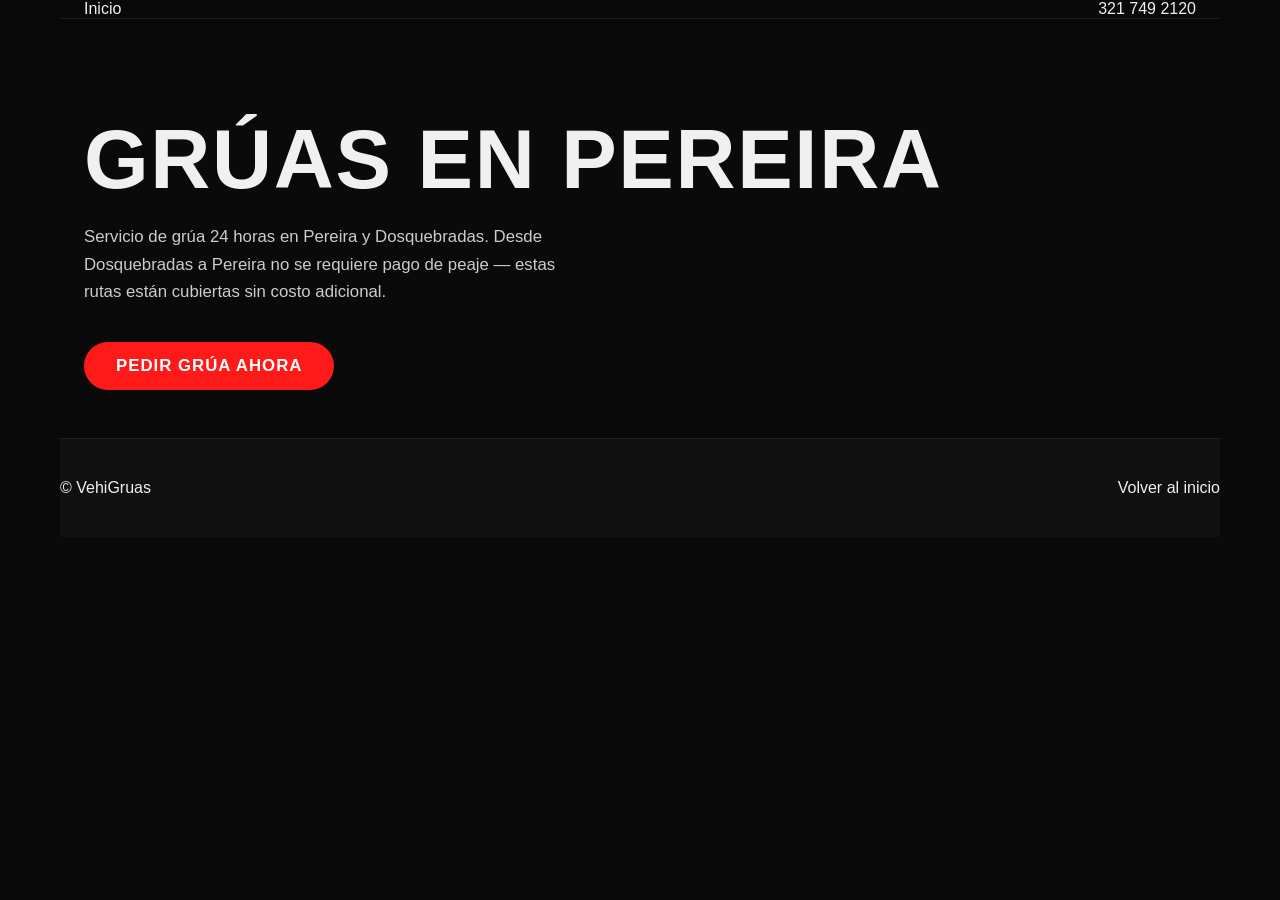
<file: gruas-pereira.html>
<!DOCTYPE html>
<html lang="es">
<head>
  <meta charset="utf-8" />
  <meta name="viewport" content="width=device-width,initial-scale=1" />
  <title>Grúas en Pereira - Sin peaje desde Dosquebradas | VehiGruas</title>
  <meta name="description" content="Grúas en Pereira y Dosquebradas sin cobro de peaje desde Dosquebradas. Servicio 24 horas. Si necesita otras ciudades, sí es posible pero puede ser más costoso porque las grúas están en Dosquebradas." />
  <link rel="canonical" href="https://vehigruas.com/gruas-pereira.html" />
  <link rel="stylesheet" href="styles.css" />
</head>
<body>
  <nav class="container nav-inner">
    <a href="index.html">Inicio</a>
    <a href="tel:+573217492120">321 749 2120</a>
  </nav>
  <main class="container" style="padding-top:120px;">
    <h1 class="hero-h1">Grúas en Pereira</h1>
    <p class="hero-sub">Servicio de grúa 24 horas en Pereira y Dosquebradas. Desde Dosquebradas a Pereira no se requiere pago de peaje — estas rutas están cubiertas sin costo adicional.</p>
    <a class="btn-primary" href="https://wa.me/573217492120?text=Necesito%20una%20gr%C3%BAa%20en%20Pereira">Pedir grúa ahora</a>
  </main>
  <footer class="container footer-inner" style="margin-top:48px;padding:40px 0;">
    <div>© VehiGruas</div>
    <div><a href="index.html">Volver al inicio</a></div>
  </footer>
</body>
</html>
</file>
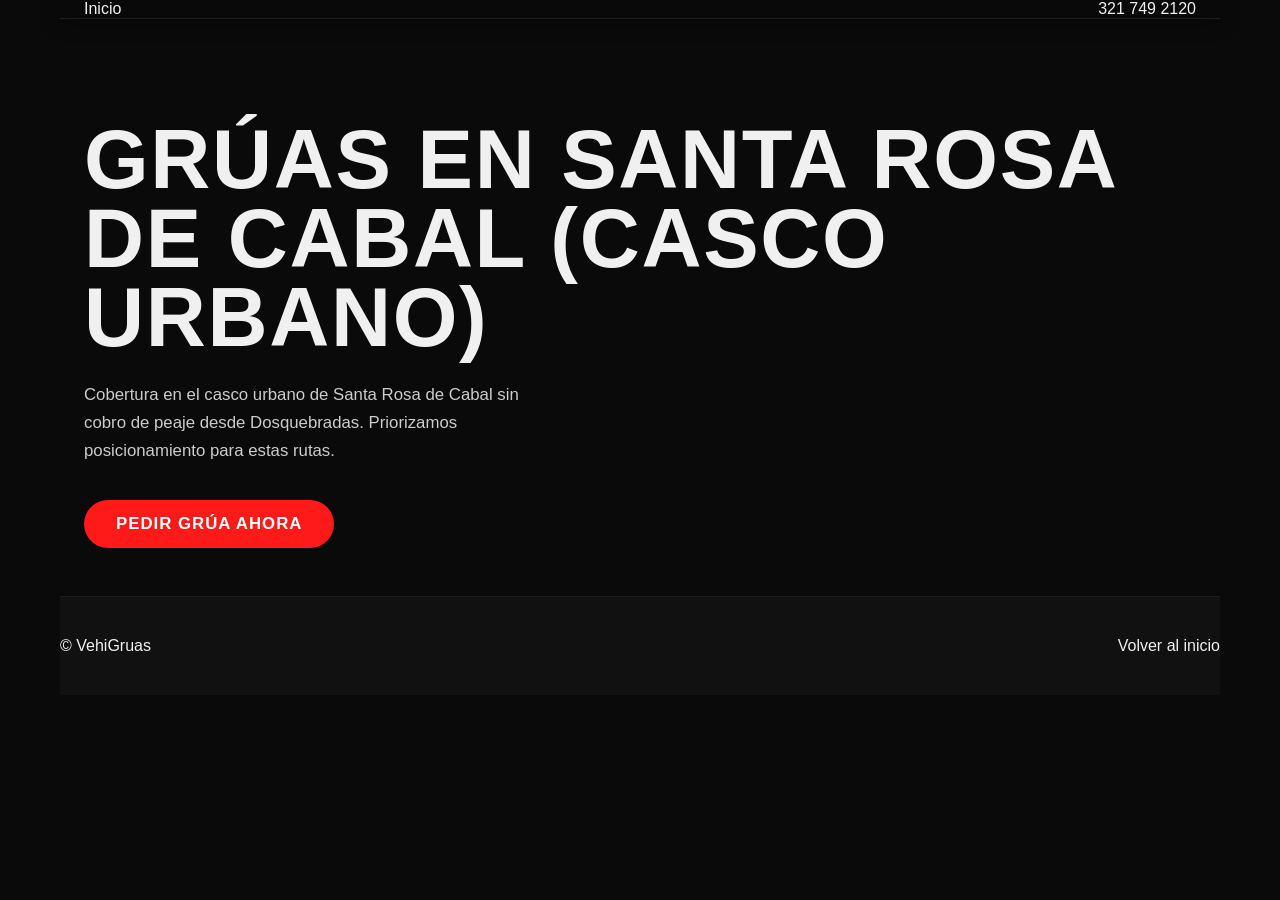
<file: gruas-santa-rosa-de-cabal.html>
<!DOCTYPE html>
<html lang="es">
<head>
  <meta charset="utf-8" />
  <meta name="viewport" content="width=device-width,initial-scale=1" />
  <title>Grúas en Santa Rosa de Cabal - Casco Urbano | VehiGruas</title>
  <meta name="description" content="Grúas en Santa Rosa de Cabal (casco urbano). Desde Dosquebradas a Santa Rosa de Cabal no se paga peaje. Servicio 24/7. Para otras ciudades se puede pero con mayor costo por traslado desde Dosquebradas." />
  <link rel="canonical" href="https://vehigruas.com/gruas-santa-rosa-de-cabal.html" />
  <link rel="stylesheet" href="styles.css" />
</head>
<body>
  <nav class="container nav-inner">
    <a href="index.html">Inicio</a>
    <a href="tel:+573217492120">321 749 2120</a>
  </nav>
  <main class="container" style="padding-top:120px;">
    <h1 class="hero-h1">Grúas en Santa Rosa de Cabal (casco urbano)</h1>
    <p class="hero-sub">Cobertura en el casco urbano de Santa Rosa de Cabal sin cobro de peaje desde Dosquebradas. Priorizamos posicionamiento para estas rutas.</p>
    <a class="btn-primary" href="https://wa.me/573217492120?text=Necesito%20una%20gr%C3%BAa%20en%20Santa%20Rosa%20de%20Cabal">Pedir grúa ahora</a>
  </main>
  <footer class="container footer-inner" style="margin-top:48px;padding:40px 0;">
    <div>© VehiGruas</div>
    <div><a href="index.html">Volver al inicio</a></div>
  </footer>
</body>
</html>
</file>
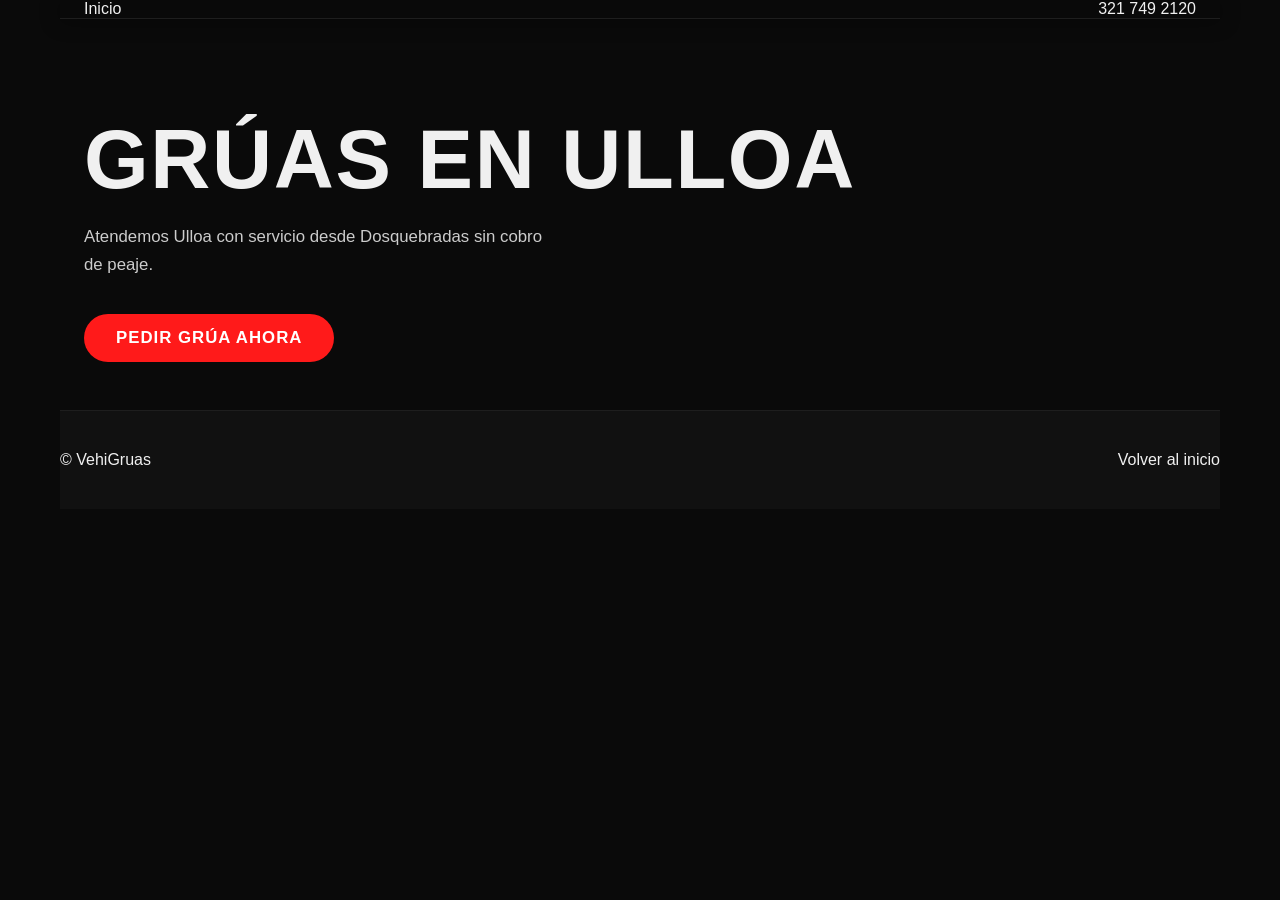
<file: gruas-ulloa.html>
<!DOCTYPE html>
<html lang="es">
<head>
  <meta charset="utf-8" />
  <meta name="viewport" content="width=device-width,initial-scale=1" />
  <title>Grúas en Ulloa - VehiGruas</title>
  <meta name="description" content="Servicio de grúas en Ulloa. Rutas desde Dosquebradas sin peaje. Para otras ciudades se puede solicitar pero con mayor costo por la ubicación de la flota en Dosquebradas." />
  <link rel="canonical" href="https://vehigruas.com/gruas-ulloa.html" />
  <link rel="stylesheet" href="styles.css" />
</head>
<body>
  <nav class="container nav-inner">
    <a href="index.html">Inicio</a>
    <a href="tel:+573217492120">321 749 2120</a>
  </nav>
  <main class="container" style="padding-top:120px;">
    <h1 class="hero-h1">Grúas en Ulloa</h1>
    <p class="hero-sub">Atendemos Ulloa con servicio desde Dosquebradas sin cobro de peaje.</p>
    <a class="btn-primary" href="https://wa.me/573217492120?text=Necesito%20una%20gr%C3%BAa%20en%20Ulloa">Pedir grúa ahora</a>
  </main>
  <footer class="container footer-inner" style="margin-top:48px;padding:40px 0;">
    <div>© VehiGruas</div>
    <div><a href="index.html">Volver al inicio</a></div>
  </footer>
</body>
</html>
</file>
<file: styles.css>
:root {
  --red: #FF1A1A;
  --red-dark: #CC0000;
  --red-mid: #E60000;
  --black: #0A0A0A;
  --dark: #111111;
  --dark2: #1A1A1A;
  --dark3: #222222;
  --white: #F0F0F0;
  --gray: #999999;
  --gray-lt: #CCCCCC;
  --radius: 18px;
  --font-head: 'Anton', sans-serif;
  --font-cond: 'Barlow Condensed', sans-serif;
  --font-body: 'Barlow', sans-serif;
}

*,
*::before,
*::after {
  box-sizing: border-box;
  margin: 0;
  padding: 0;
}

html {
  scroll-behavior: smooth;
}

body {
  background: var(--black);
  color: var(--white);
  font-family: var(--font-body);
  overflow-x: hidden;
  padding-bottom: 72px;
}

img {
  display: block;
  max-width: 100%;
  height: auto;
}

a {
  color: inherit;
  text-decoration: none;
}

.container {
  max-width: 1160px;
  margin: 0 auto;
  padding: 0 24px;
}

.tag {
  display: inline-block;
  background: var(--red);
  color: #fff;
  font-family: var(--font-cond);
  font-weight: 700;
  font-size: .75rem;
  letter-spacing: .12em;
  text-transform: uppercase;
  padding: 4px 14px;
  border-radius: 50px;
  margin-bottom: 12px;
}

.section-title {
  font-family: var(--font-cond);
  font-weight: 900;
  font-size: clamp(2rem, 5vw, 3.4rem);
  line-height: 1.05;
  text-transform: uppercase;
  letter-spacing: .02em;
}

.section-title span {
  color: var(--red);
}

/* STICKY BAR */
.sticky-bar {
  position: fixed;
  bottom: 0;
  left: 0;
  right: 0;
  background: var(--red-dark);
  display: flex;
  align-items: center;
  justify-content: center;
  gap: 12px;
  padding: 10px 16px;
  z-index: 9999;
  box-shadow: 0 -4px 20px rgba(255, 26, 26, .4);
}

.sticky-bar p {
  font-family: var(--font-cond);
  font-weight: 700;
  font-size: 1rem;
  text-transform: uppercase;
  color: #fff;
}

.sticky-bar a {
  background: var(--black);
  color: var(--red-dark);
  font-family: var(--font-cond);
  font-weight: 800;
  font-size: .95rem;
  padding: 8px 20px;
  border-radius: 50px;
  white-space: nowrap;
}

.sticky-bar a.wa {
  background: #25D366;
  color: #fff;
}

/* WA FLOAT */
.wa-float {
  position: fixed;
  bottom: 68px;
  right: 20px;
  background: #25D366;
  color: #fff;
  width: 56px;
  height: 56px;
  border-radius: 50%;
  display: flex;
  align-items: center;
  justify-content: center;
  box-shadow: 0 4px 20px rgba(37, 211, 102, .5);
  z-index: 9000;
  transition: transform .1s;
}

.wa-float:hover {
  transform: scale(1.1);
}

.wa-float svg {
  width: 28px;
  height: 28px;
  fill: #fff;
}

/* NAVBAR */
nav {
  position: fixed;
  top: 0;
  left: 0;
  right: 0;
  z-index: 1000;
  background: rgba(10, 10, 10, .94);
  backdrop-filter: blur(12px);
  border-bottom: 1px solid #1e1e1e;
  padding: 12px 0;
  box-shadow: 0 2px 20px rgba(0, 0, 0, .4);
}

.nav-inner {
  display: flex;
  align-items: center;
  justify-content: space-between;
  gap: 16px;
}

.nav-logo img {
  height: 52px;
  object-fit: contain;
}

.nav-phone {
  display: flex;
  align-items: center;
  gap: 8px;
  background: var(--red);
  color: #fff;
  padding: 10px 20px;
  border-radius: 50px;
  font-family: var(--font-cond);
  font-weight: 700;
  font-size: .95rem;
  letter-spacing: .04em;
  transition: background .1s;
}

.nav-phone:hover {
  background: var(--red-dark);
}

.nav-phone svg {
  width: 18px;
  height: 18px;
  fill: #fff;
}

/* HERO */
#hero {
  min-height: 100vh;
  padding-top: 80px;
  position: relative;
  display: flex;
  align-items: center;
  overflow: hidden;
  background: var(--black);
}

.hero-bg {
  position: absolute;
  inset: 0;
  background: radial-gradient(ellipse 60% 70% at 100% 50%, rgba(255, 26, 26, .18) 0%, transparent 70%), radial-gradient(ellipse 40% 40% at 0% 100%, rgba(255, 26, 26, .08) 0%, transparent 60%);
}

.hero-grid {
  display: grid;
  grid-template-columns: 1fr 1fr;
  gap: 60px;
  align-items: center;
  position: relative;
  z-index: 2;
  padding: 80px 0;
}

.hero-eyebrow {
  display: flex;
  align-items: center;
  gap: 10px;
  margin-bottom: 18px;
}

.hero-eyebrow span {
  font-family: var(--font-cond);
  font-weight: 700;
  font-size: .85rem;
  letter-spacing: .15em;
  text-transform: uppercase;
  color: var(--red);
}

.hero-eyebrow::before {
  content: '';
  display: block;
  width: 32px;
  height: 2px;
  background: var(--red);
}

.hero-h1 {
  font-family: var(--font-head);
  font-size: clamp(3rem, 7vw, 5.2rem);
  line-height: .95;
  letter-spacing: .02em;
  text-transform: uppercase;
  margin-bottom: 24px;
  color: var(--white);
}

.hero-h1 em {
  font-style: normal;
  color: var(--red);
  display: block;
}

.hero-sub {
  font-size: 1.05rem;
  color: var(--gray-lt);
  line-height: 1.65;
  margin-bottom: 36px;
  max-width: 480px;
}

.hero-sub strong {
  color: #fff;
}

.hero-cta-row {
  display: flex;
  flex-wrap: wrap;
  gap: 14px;
  align-items: center;
}

.btn-primary {
  will-change: transform;
  display: inline-flex;
  align-items: center;
  gap: 8px;
  background: var(--red);
  color: #fff;
  font-family: var(--font-cond);
  font-weight: 800;
  font-size: 1.05rem;
  letter-spacing: .06em;
  text-transform: uppercase;
  padding: 14px 32px;
  border-radius: 50px;
  transition: background .1s, transform .08s;
  border: none;
  cursor: pointer;
}

.btn-primary:hover {
  background: var(--red-dark);
  transform: scale(1.03);
}

.btn-ghost {
  display: inline-flex;
  align-items: center;
  gap: 8px;
  background: transparent;
  color: var(--white);
  font-family: var(--font-cond);
  font-weight: 700;
  font-size: 1rem;
  letter-spacing: .06em;
  text-transform: uppercase;
  padding: 13px 28px;
  border-radius: 50px;
  border: 1.5px solid #333;
  transition: border-color .1s, color .1s;
  cursor: pointer;
}

.btn-ghost:hover {
  border-color: var(--red);
  color: var(--red);
}

.hero-badges {
  display: flex;
  gap: 20px;
  margin-top: 36px;
  flex-wrap: wrap;
}

.badge {
  display: flex;
  align-items: center;
  gap: 8px;
  font-family: var(--font-cond);
  font-size: .9rem;
  color: var(--gray-lt);
  font-weight: 600;
}

.badge-dot {
  width: 8px;
  height: 8px;
  background: var(--red);
  border-radius: 50%;
  flex-shrink: 0;
}

/* Hero image */
.hero-visual {
  position: relative;
}

.hero-img-wrap {
  border-radius: 24px;
  overflow: hidden;
  width: 100%;
  aspect-ratio: 9/10;
  background: var(--dark2);
  border: 1px solid #2a2a2a;
  box-shadow: 0 20px 60px rgba(255, 26, 26, .18);
}

.hero-img-wrap img {
  width: 100%;
  height: 100%;
  object-fit: cover;
  object-position: center;
}

.hero-float-card {
  position: absolute;
  bottom: -20px;
  left: -30px;
  background: var(--dark2);
  border: 1px solid #2a2a2a;
  border-radius: 16px;
  padding: 16px 22px;
  box-shadow: 0 8px 32px rgba(0, 0, 0, .5);
  min-width: 180px;
}

.hero-float-card .num {
  font-family: var(--font-head);
  font-size: 2rem;
  color: var(--red);
  line-height: 1;
}

.hero-float-card .lbl {
  font-family: var(--font-cond);
  font-size: .8rem;
  color: var(--gray);
  text-transform: uppercase;
  letter-spacing: .1em;
}

/* TRUST */
#trust {
  background: var(--dark);
  padding: 56px 0;
  border-top: 1px solid #1e1e1e;
  border-bottom: 1px solid #1e1e1e;
}

.trust-inner {
  display: flex;
  align-items: center;
  gap: 28px;
  flex-wrap: wrap;
  justify-content: center;
}

.trust-label {
  font-family: var(--font-cond);
  font-weight: 700;
  font-size: .9rem;
  letter-spacing: .12em;
  text-transform: uppercase;
  color: var(--gray);
  white-space: nowrap;
}

.trust-sep {
  width: 1px;
  height: 32px;
  background: #2a2a2a;
}

.stars-row {
  display: flex;
  gap: 4px;
}

.star {
  color: #FBBC05;
  font-size: 1.1rem;
}

.review-google-badge {
  display: flex;
  align-items: center;
  gap: 6px;
  margin-top: 12px;
  font-size: .7rem;
  color: var(--gray);
  text-transform: uppercase;
  letter-spacing: .05em;
}

.review-google-badge svg {
  width: 14px;
  height: 14px;
}

.review-bubble {
  background: var(--dark2);
  border: 1px solid #2a2a2a;
  border-radius: 14px;
  padding: 16px 20px;
  max-width: 240px;
  box-shadow: 0 4px 16px rgba(0, 0, 0, .3);
  transition: border-color .1s, box-shadow .1s;
}

.review-bubble:hover {
  border-color: var(--red);
  box-shadow: 0 4px 20px rgba(255, 26, 26, .2);
}

.review-bubble .review-text {
  font-size: .85rem;
  color: var(--gray-lt);
  line-height: 1.5;
  font-style: italic;
}

.review-bubble .review-author {
  font-family: var(--font-cond);
  font-weight: 700;
  font-size: .78rem;
  color: var(--red);
  margin-top: 8px;
  text-transform: uppercase;
  letter-spacing: .06em;
}

/* SECTION */
.section {
  padding: 90px 0;
}

/* PILL DIVIDER */
.pill-divider {
  display: flex;
  justify-content: center;
  padding: 16px 0;
}

.pill-divider div {
  width: 60px;
  height: 4px;
  background: var(--red);
  border-radius: 50px;
  opacity: .3;
}

/* PROBLEMA */
#problema {
  background: var(--black);
}

.problema-grid {
  display: grid;
  grid-template-columns: 1fr 1fr;
  gap: 48px;
  align-items: center;
  margin-top: 56px;
}

.problema-cards {
  display: flex;
  flex-direction: column;
  gap: 14px;
}

.pill-card {
  background: var(--dark2);
  border: 1px solid #2a2a2a;
  border-radius: 50px;
  padding: 16px 24px;
  display: flex;
  align-items: center;
  gap: 14px;
  transition: border-color .1s, transform .1s, box-shadow .1s;
}

.pill-card:hover {
  border-color: var(--red);
  transform: translateX(6px);
  box-shadow: 0 4px 16px rgba(255, 26, 26, .1);
}

.pill-icon {
  width: 44px;
  height: 44px;
  background: rgba(255, 26, 26, .1);
  border-radius: 50%;
  display: flex;
  align-items: center;
  justify-content: center;
  flex-shrink: 0;
  font-size: 1.3rem;
}

.pill-card-text strong {
  font-family: var(--font-cond);
  font-weight: 800;
  font-size: 1rem;
  display: block;
  text-transform: uppercase;
  letter-spacing: .04em;
  color: #fff;
}

.pill-card-text p {
  font-size: .85rem;
  color: var(--gray);
  margin-top: 2px;
}

.problema-visual {
  border-radius: 24px;
  overflow: hidden;
  aspect-ratio: 4/5;
  background: var(--dark2);
  position: relative;
  box-shadow: 0 16px 48px rgba(0, 0, 0, .4);
}

.problema-visual img {
  width: 100%;
  height: 100%;
  object-fit: cover;
}

.overlay-label {
  position: absolute;
  bottom: 0;
  left: 0;
  right: 0;
  background: linear-gradient(to top, rgba(0, 0, 0, .85) 0%, transparent 100%);
  padding: 32px 24px 24px;
}

.overlay-label p {
  font-family: var(--font-cond);
  font-weight: 800;
  font-size: 1.3rem;
  text-transform: uppercase;
  letter-spacing: .06em;
  color: #fff;
}

.overlay-label span {
  color: var(--red);
}

/* SOLUCION */
#solucion {
  background: var(--dark);
}

.solucion-intro {
  display: grid;
  grid-template-columns: 1fr 1fr;
  gap: 60px;
  align-items: center;
  margin-top: 56px;
}

.solucion-img {
  border-radius: 24px;
  overflow: hidden;
  aspect-ratio: 1/1;
  background: var(--dark2);
  box-shadow: 0 16px 48px rgba(0, 0, 0, .4);
}

.solucion-img img {
  width: 100%;
  height: 100%;
  object-fit: cover;
}

.solucion-content .big-stat {
  font-family: var(--font-head);
  font-size: 5rem;
  color: var(--red);
  line-height: 1;
  margin-bottom: 8px;
}

.solucion-content .big-stat-label {
  font-family: var(--font-cond);
  font-size: 1.1rem;
  color: var(--gray);
  text-transform: uppercase;
  letter-spacing: .08em;
  margin-bottom: 28px;
}

.solucion-content p {
  color: var(--gray-lt);
  line-height: 1.7;
  font-size: 1rem;
  margin-bottom: 16px;
}

.solucion-content strong {
  color: #fff;
}

/* SERVICIOS */
#servicios {
  background: var(--black);
}

.servicios-header {
  display: flex;
  justify-content: space-between;
  align-items: flex-end;
  margin-bottom: 48px;
  flex-wrap: wrap;
  gap: 20px;
}

.servicios-grid {
  display: grid;
  grid-template-columns: repeat(3, 1fr);
  gap: 20px;
}

.servicio-card {
  background: var(--dark2);
  border: 1px solid #2a2a2a;
  border-radius: var(--radius);
  padding: 32px 28px;
  position: relative;
  overflow: hidden;
  transition: transform .12s, border-color .12s, box-shadow .12s;
}

.servicio-card::before {
  content: '';
  position: absolute;
  top: 0;
  left: 0;
  right: 0;
  height: 3px;
  background: var(--red);
  transform: scaleX(0);
  transition: transform .15s;
}

.servicio-card:hover {
  transform: translateY(-6px);
  border-color: #3a3a3a;
  box-shadow: 0 12px 36px rgba(0, 0, 0, .4);
}

.servicio-card:hover::before {
  transform: scaleX(1);
}

.servicio-icon {
  font-size: 2.4rem;
  margin-bottom: 16px;
}

.servicio-card h3 {
  font-family: var(--font-cond);
  font-weight: 800;
  font-size: 1.2rem;
  text-transform: uppercase;
  letter-spacing: .04em;
  margin-bottom: 10px;
  color: #fff;
}

.servicio-card p {
  font-size: .88rem;
  color: var(--gray);
  line-height: 1.6;
}

.servicio-card.featured {
  background: var(--red);
  border-color: var(--red-dark);
}

.servicio-card.featured h3,
.servicio-card.featured p {
  color: #fff;
}

.servicio-card.featured p {
  color: rgba(255, 255, 255, .85);
}

/* GALERIA */
#galeria {
  background: var(--dark);
}

.galeria-grid {
  display: grid;
  grid-template-columns: repeat(3, 1fr);
  gap: 16px;
  margin-top: 52px;
}

.gal-item {
  border-radius: 16px;
  overflow: hidden;
  aspect-ratio: 4/3;
  background: var(--dark2);
  position: relative;
  cursor: pointer;
}

.gal-item img {
  width: 100%;
  height: 100%;
  object-fit: cover;
  transition: transform .18s;
  will-change: transform;
}

.gal-item:hover img {
  transform: scale(1.06);
}

.gal-item .gal-overlay {
  position: absolute;
  inset: 0;
  background: rgba(255, 26, 26, 0);
  transition: background .12s;
  display: flex;
  align-items: flex-end;
  padding: 16px;
}

.gal-item:hover .gal-overlay {
  background: rgba(255, 26, 26, .15);
}

.gal-item .gal-label {
  font-family: var(--font-cond);
  font-weight: 700;
  font-size: .85rem;
  text-transform: uppercase;
  letter-spacing: .08em;
  color: #fff;
  opacity: 0;
  transform: translateY(8px);
  transition: opacity .15s, transform .15s;
  text-shadow: 0 2px 8px rgba(0, 0, 0, .6);
}

.gal-item:hover .gal-label {
  opacity: 1;
  transform: translateY(0);
}

/* AUTORIDAD */
#autoridad {
  background: var(--black);
  border-top: 1px solid #1e1e1e;
  border-bottom: 1px solid #1e1e1e;
}

.autoridad-grid {
  display: grid;
  grid-template-columns: 1fr 1.4fr;
  gap: 60px;
  align-items: center;
  margin-top: 56px;
}

.autoridad-img {
  border-radius: 24px;
  overflow: hidden;
  aspect-ratio: 3/4;
  background: var(--dark2);
  position: relative;
  box-shadow: 0 16px 48px rgba(0, 0, 0, .4);
}

.autoridad-img img {
  width: 100%;
  height: 100%;
  object-fit: cover;
}

.autoridad-img .name-card {
  position: absolute;
  bottom: 20px;
  left: 20px;
  right: 20px;
  background: rgba(10, 10, 10, .92);
  backdrop-filter: blur(10px);
  border: 1px solid #2a2a2a;
  border-radius: 14px;
  padding: 16px 20px;
  box-shadow: 0 4px 20px rgba(0, 0, 0, .5);
}

.name-card .owner-name {
  font-family: var(--font-cond);
  font-weight: 900;
  font-size: 1.3rem;
  text-transform: uppercase;
  letter-spacing: .06em;
  color: #fff;
}

.name-card .owner-role {
  font-size: .82rem;
  color: var(--red);
  font-family: var(--font-cond);
  font-weight: 600;
  letter-spacing: .1em;
  text-transform: uppercase;
  margin-top: 2px;
}

.name-card .owner-phone {
  display: flex;
  align-items: center;
  gap: 6px;
  margin-top: 8px;
  font-family: var(--font-cond);
  font-size: .95rem;
  font-weight: 700;
  color: var(--gray-lt);
}

.autoridad-stats {
  display: grid;
  grid-template-columns: 1fr 1fr;
  gap: 16px;
  margin-top: 32px;
}

.stat-box {
  background: var(--dark2);
  border: 1px solid #2a2a2a;
  border-radius: 16px;
  padding: 20px;
  text-align: center;
}

.stat-box .s-num {
  font-family: var(--font-head);
  font-size: 2.4rem;
  color: var(--red);
  line-height: 1;
}

.stat-box .s-lbl {
  font-family: var(--font-cond);
  font-size: .78rem;
  color: var(--gray);
  text-transform: uppercase;
  letter-spacing: .1em;
  margin-top: 4px;
}

/* CONSECUENCIAS */
#consecuencias {
  background: var(--dark);
}

.consecuencias-layout {
  display: grid;
  grid-template-columns: 1.2fr 1fr;
  gap: 60px;
  align-items: center;
  margin-top: 56px;
}

.consecuencias-list {
  display: flex;
  flex-direction: column;
  gap: 14px;
}

.cons-item {
  display: flex;
  align-items: flex-start;
  gap: 14px;
  background: var(--dark2);
  border: 1px solid #2a2a2a;
  border-radius: 16px;
  padding: 16px 20px;
  transition: border-color .1s;
  box-shadow: 0 2px 12px rgba(0, 0, 0, .3);
}

.cons-item:hover {
  border-color: #3a0000;
}

.cons-x {
  width: 28px;
  height: 28px;
  background: rgba(255, 26, 26, .1);
  border-radius: 50%;
  display: flex;
  align-items: center;
  justify-content: center;
  flex-shrink: 0;
  color: var(--red);
  font-size: 1rem;
  font-weight: 700;
}

.cons-item p {
  font-size: .92rem;
  color: var(--gray-lt);
  line-height: 1.5;
}

.cons-item strong {
  color: #fff;
}

.consecuencias-visual {
  border-radius: 24px;
  overflow: hidden;
  aspect-ratio: 3/4;
  background: var(--dark2);
  position: relative;
  box-shadow: 0 16px 48px rgba(0, 0, 0, .4);
}

.consecuencias-visual img {
  width: 100%;
  height: 100%;
  object-fit: cover;
}

.consecuencias-visual .red-overlay {
  position: absolute;
  inset: 0;
  background: linear-gradient(to bottom, transparent 40%, rgba(200, 0, 0, .7) 100%);
}

.consecuencias-visual .cons-caption {
  position: absolute;
  bottom: 24px;
  left: 24px;
  right: 24px;
  font-family: var(--font-cond);
  font-size: 1.2rem;
  font-weight: 800;
  text-transform: uppercase;
  letter-spacing: .06em;
  color: #fff;
  text-align: center;
}

/* CAPACIDAD */
#capacidad {
  background: var(--dark);
}

.capacidad-grid {
  display: grid;
  grid-template-columns: repeat(auto-fit, minmax(250px, 1fr));
  gap: 20px;
  margin-top: 40px;
}

.capacidad-card {
  background: var(--black);
  padding: 24px;
  border-radius: 16px;
  border: 1px solid #222;
}

.capacidad-card h4 {
  color: var(--red);
  font-family: var(--font-cond);
  text-transform: uppercase;
  margin-bottom: 10px;
  font-size: 1.05rem;
  font-weight: 700;
}

.capacidad-card p {
  font-size: .9rem;
  color: var(--gray);
  line-height: 1.6;
}

/* COBERTURA */
#cobertura {
  background: var(--black);
}

.cobertura-grid {
  display: grid;
  grid-template-columns: repeat(auto-fit, minmax(300px, 1fr));
  gap: 40px;
  margin-top: 40px;
}

.cobertura-card {
  background: var(--dark2);
  padding: 32px;
  border-radius: 24px;
  border: 1px solid #2a2a2a;
}

.cobertura-card h3 {
  font-family: var(--font-head);
  font-size: 1.8rem;
  color: var(--white);
  text-transform: uppercase;
  margin-bottom: 12px;
}

.cobertura-card h4 {
  font-size: 1.1rem;
  color: var(--red);
  margin-bottom: 16px;
}

.cobertura-card p {
  color: var(--gray-lt);
  font-size: .95rem;
  line-height: 1.6;
  margin-bottom: 16px;
}

.cobertura-card ul {
  color: var(--gray);
  font-size: .9rem;
  line-height: 1.8;
  list-style: none;
  padding: 0;
}

.cobertura-card ul li {
  margin-bottom: 6px;
}

/* PRECIOS */
#precios {
  background: var(--black);
  padding: 90px 0;
}

.precios-grid {
  display: grid;
  grid-template-columns: repeat(auto-fit, minmax(280px, 1fr));
  gap: 20px;
  margin-top: 48px;
}

.precio-card {
  background: var(--dark2);
  border: 1px solid #2a2a2a;
  border-radius: 20px;
  padding: 32px;
  text-align: center;
  transition: border-color .15s;
}

.precio-card:hover {
  border-color: var(--red);
}

.precio-val {
  font-family: var(--font-head);
  font-size: 3rem;
  color: var(--white);
  margin-bottom: 8px;
}

.precio-val span {
  font-size: 1rem;
  color: var(--red);
  vertical-align: super;
}

.precio-lbl {
  font-family: var(--font-cond);
  font-size: 1.1rem;
  text-transform: uppercase;
  letter-spacing: .05em;
  color: var(--gray-lt);
  margin-bottom: 20px;
}

.precio-features {
  list-style: none;
  font-size: .85rem;
  color: var(--gray);
  line-height: 2;
  margin-bottom: 24px;
  padding: 0;
}

/* ARTICULOS */
#articulos {
  background: var(--dark);
  padding: 90px 0;
}

.articulos-grid {
  display: grid;
  grid-template-columns: repeat(auto-fit, minmax(300px, 1fr));
  gap: 24px;
  margin-top: 48px;
}

.articulo-card {
  background: var(--black);
  border: 1px solid #222;
  border-radius: 20px;
  overflow: hidden;
  transition: transform .15s, border-color .15s;
}

.articulo-card:hover {
  transform: translateY(-8px);
  border-color: var(--red);
}

.art-img {
  height: 200px;
  background: var(--dark2);
  position: relative;
}

.art-img img {
  width: 100%;
  height: 100%;
  object-fit: cover;
  opacity: 0.6;
}

.art-content {
  padding: 24px;
}

.art-tag {
  font-size: .65rem;
  color: var(--red);
  text-transform: uppercase;
  font-weight: 700;
  letter-spacing: .1em;
  margin-bottom: 8px;
  display: block;
}

.articulo-card h3 {
  font-family: var(--font-cond);
  font-size: 1.25rem;
  color: #fff;
  margin-bottom: 12px;
  line-height: 1.2;
}

.articulo-card p {
  font-size: .85rem;
  color: var(--gray);
  line-height: 1.6;
  margin-bottom: 20px;
}

.art-link {
  font-size: .85rem;
  color: var(--white);
  font-weight: 600;
  display: inline-flex;
  align-items: center;
  gap: 6px;
}

.art-link::after {
  content: '→';
  transition: transform .1s;
}

.articulo-card:hover .art-link::after {
  transform: translateX(4px);
}

/* FAQ */
#faq {
  background: var(--black);
}

.faq-grid {
  display: grid;
  grid-template-columns: 1fr 1fr;
  gap: 14px;
  margin-top: 52px;
}

details {
  background: var(--dark2);
  border: 1px solid #2a2a2a;
  border-radius: 16px;
  overflow: hidden;
  transition: border-color .1s;
}

details[open] {
  border-color: var(--red);
  box-shadow: 0 4px 16px rgba(255, 26, 26, .15);
}

summary {
  display: flex;
  justify-content: space-between;
  align-items: center;
  padding: 20px 24px;
  font-family: var(--font-cond);
  font-weight: 700;
  font-size: 1rem;
  text-transform: uppercase;
  letter-spacing: .04em;
  cursor: pointer;
  list-style: none;
  gap: 12px;
  color: var(--white);
}

summary::-webkit-details-marker {
  display: none;
}

summary::after {
  content: '+';
  font-size: 1.4rem;
  color: var(--red);
  transition: transform .1s;
  flex-shrink: 0;
}

details[open] summary::after {
  transform: rotate(45deg);
}

.faq-body {
  padding: 0 24px 20px;
  color: var(--gray-lt);
  font-size: .92rem;
  line-height: 1.65;
}

.faq-body strong {
  color: #fff;
}

/* CTA */
#cta {
  background: linear-gradient(135deg, #1a0202 0%, var(--black) 50%, #1a0202 100%);
  padding: 100px 0 140px;
  text-align: center;
  position: relative;
  overflow: hidden;
}

#cta::before {
  content: 'VEHIGRUAS';
  position: absolute;
  top: 50%;
  left: 50%;
  transform: translate(-50%, -50%);
  font-family: var(--font-head);
  font-size: clamp(6rem, 18vw, 18rem);
  color: rgba(255, 26, 26, .04);
  white-space: nowrap;
  pointer-events: none;
  letter-spacing: .1em;
}

.cta-inner {
  position: relative;
  z-index: 2;
}

.cta-title {
  font-family: var(--font-head);
  font-size: clamp(2.5rem, 7vw, 5rem);
  line-height: .95;
  text-transform: uppercase;
  letter-spacing: .04em;
  margin-bottom: 20px;
  color: #fff;
}

.cta-title span {
  color: var(--red);
}

.cta-sub {
  font-size: 1.05rem;
  color: var(--gray-lt);
  max-width: 520px;
  margin: 0 auto 44px;
  line-height: 1.65;
}

.cta-sub strong {
  color: #fff;
}

.cta-buttons {
  display: flex;
  justify-content: center;
  flex-wrap: wrap;
  gap: 16px;
  margin-bottom: 52px;
}

.btn-wa {
  will-change: transform;
  display: inline-flex;
  align-items: center;
  gap: 10px;
  background: #25D366;
  color: #fff;
  font-family: var(--font-cond);
  font-weight: 800;
  font-size: 1.1rem;
  letter-spacing: .06em;
  text-transform: uppercase;
  padding: 16px 36px;
  border-radius: 50px;
  transition: background .1s, transform .08s;
}

.btn-wa:hover {
  background: #1ebe59;
  transform: scale(1.04);
}

.btn-wa svg {
  width: 22px;
  height: 22px;
  fill: #fff;
}

.cta-numbers {
  display: flex;
  justify-content: center;
  flex-wrap: wrap;
  gap: 32px;
  margin-top: 36px;
}

.cta-number-block {
  text-align: left;
}

.cta-number-block .n-label {
  font-family: var(--font-cond);
  font-size: .78rem;
  letter-spacing: .12em;
  text-transform: uppercase;
  color: var(--gray);
  margin-bottom: 4px;
}

.cta-number-block .n-num {
  font-family: var(--font-cond);
  font-weight: 800;
  font-size: 1.2rem;
  color: var(--white);
  display: block;
}

.cta-number-block .n-num.main {
  color: var(--red);
  font-size: 1.4rem;
}

.cta-number-block .n-name {
  font-size: .8rem;
  color: var(--gray);
  margin-top: 2px;
}

/* FOOTER */
footer {
  background: var(--dark);
  border-top: 1px solid #1e1e1e;
  padding: 40px 0;
}

.footer-inner {
  display: flex;
  justify-content: space-between;
  align-items: center;
  flex-wrap: wrap;
  gap: 20px;
}

.footer-logo img {
  height: 48px;
  object-fit: contain;
}

.footer-copy {
  font-size: .82rem;
  color: var(--gray);
  text-align: center;
}

.footer-loc {
  font-family: var(--font-cond);
  font-size: .88rem;
  color: var(--gray);
  text-align: right;
}

.footer-links {
  width: 100%;
  margin-top: 24px;
  padding-top: 20px;
  border-top: 1px solid #222;
  display: flex;
  justify-content: center;
  gap: 20px;
  flex-wrap: wrap;
}

.footer-links a {
  font-size: .75rem;
  color: var(--gray);
  transition: color .1s;
}

.footer-links a:hover {
  color: var(--red);
}

/* ANIMATIONS */
@keyframes fadeUp {
  from {
    opacity: 0;
    transform: translateY(14px)
  }

  to {
    opacity: 1;
    transform: translateY(0)
  }
}

.fade-up {
  animation: fadeUp .35s ease both;
  will-change: transform, opacity;
}

@keyframes pulse-ring {
  0% {
    transform: scale(1);
  }
  50% {
    transform: scale(1.05);
  }
  100% {
    transform: scale(1);
  }
}

.delay-1 {
  animation-delay: .05s;
}

.delay-2 {
  animation-delay: .1s;
}

.delay-3 {
  animation-delay: .15s;
}

.pulse {
  animation: pulse-ring 1.5s infinite;
  display: inline-block;
  will-change: transform;
}

/* RESPONSIVE */
@media(max-width:900px) {

  .hero-grid,
  .problema-grid,
  .solucion-intro,
  .autoridad-grid,
  .consecuencias-layout {
    grid-template-columns: 1fr;
    gap: 36px;
  }

  .hero-visual {
    order: -1;
  }

  .hero-img-wrap {
    aspect-ratio: 16/9;
  }

  .hero-float-card {
    display: none;
  }

  .servicios-grid {
    grid-template-columns: 1fr 1fr;
  }

  .faq-grid {
    grid-template-columns: 1fr;
  }

  .autoridad-stats {
    grid-template-columns: repeat(4, 1fr);
  }

  .galeria-grid {
    grid-template-columns: 1fr 1fr;
  }
}

@media(max-width:600px) {
  .servicios-grid {
    grid-template-columns: 1fr;
  }

  .autoridad-stats {
    grid-template-columns: 1fr 1fr;
  }

  .sticky-bar p {
    display: none;
  }

  .galeria-grid {
    grid-template-columns: 1fr;
  }
}

/* Páginas adicionales */
.city-hero {
  min-height: 70vh;
  padding-top: 120px;
  background: var(--black);
  position: relative;
  overflow: hidden;
}

.city-hero::after {
  content: '';
  position: absolute;
  inset: 0;
  background: radial-gradient(ellipse 60% 70% at 100% 50%, rgba(255, 26, 26, .18) 0%, transparent 70%);
  pointer-events: none;
}

.city-hero-grid {
  display: grid;
  grid-template-columns: 1fr 1fr;
  gap: 60px;
  align-items: center;
  position: relative;
  z-index: 2;
}

.city-hero h1 {
  font-family: var(--font-head);
  font-size: clamp(2.5rem, 6vw, 4.5rem);
  line-height: .95;
  text-transform: uppercase;
  margin-bottom: 20px;
}

.city-hero h1 span {
  color: var(--red);
}

.city-hero p {
  color: var(--gray-lt);
  font-size: 1.05rem;
  line-height: 1.65;
  margin-bottom: 30px;
  max-width: 500px;
}

.city-hero-img {
  border-radius: 24px;
  overflow: hidden;
  aspect-ratio: 4/5;
  background: var(--dark2);
  box-shadow: 0 20px 60px rgba(255, 26, 26, .18);
}

.city-hero-img img {
  width: 100%;
  height: 100%;
  object-fit: cover;
}

.zones-list {
  display: grid;
  grid-template-columns: 1fr 1fr;
  gap: 10px;
  margin-top: 24px;
  color: var(--gray);
  list-style: none;
  padding: 0;
}

.zones-list li {
  display: flex;
  align-items: center;
  gap: 8px;
}

.zones-list li::before {
  content: '';
  width: 6px;
  height: 6px;
  background: var(--red);
  border-radius: 50%;
  flex-shrink: 0;
}

.process-steps {
  display: grid;
  grid-template-columns: repeat(auto-fit, minmax(220px, 1fr));
  gap: 20px;
  margin-top: 40px;
}

.process-step {
  background: var(--black);
  padding: 24px;
  border-radius: 16px;
  border: 1px solid #2a2a2a;
  text-align: center;
}

.process-step .step-num {
  font-family: var(--font-head);
  font-size: 2.5rem;
  color: var(--red);
  line-height: 1;
  margin-bottom: 8px;
}

.process-step h4 {
  font-family: var(--font-cond);
  font-size: 1rem;
  text-transform: uppercase;
  letter-spacing: .06em;
  margin-bottom: 8px;
  color: #fff;
}

.process-step p {
  font-size: .85rem;
  color: var(--gray);
  line-height: 1.5;
}

.faq-local-grid {
  display: grid;
  grid-template-columns: 1fr 1fr;
  gap: 14px;
  margin-top: 52px;
}

@media(max-width:900px) {
  .city-hero-grid {
    grid-template-columns: 1fr;
    gap: 36px;
  }

  .city-hero-img {
    order: -1;
    aspect-ratio: 16/9;
  }

  .faq-local-grid {
    grid-template-columns: 1fr;
  }
}

@media(max-width:600px) {
  .zones-list {
    grid-template-columns: 1fr;
  }
}

/* Mejoras visuales generales */
.text-content p {
  color: var(--gray-lt);
  line-height: 1.7;
  font-size: 1rem;
  margin-bottom: 16px;
}

.text-content strong {
  color: #fff;
}

.link-internal {
  color: var(--red);
  font-weight: 700;
  transition: color .1s;
}

.link-internal:hover {
  color: var(--red-dark);
}

.img-fluid {
  max-width: 100%;
  height: auto;
  border-radius: 20px;
  box-shadow: 0 12px 36px rgba(0, 0, 0, .4);
}

.img-fluid-full {
  width: 100%;
  height: auto;
  border-radius: 24px;
  box-shadow: 0 16px 48px rgba(0, 0, 0, .4);
}
</file>
